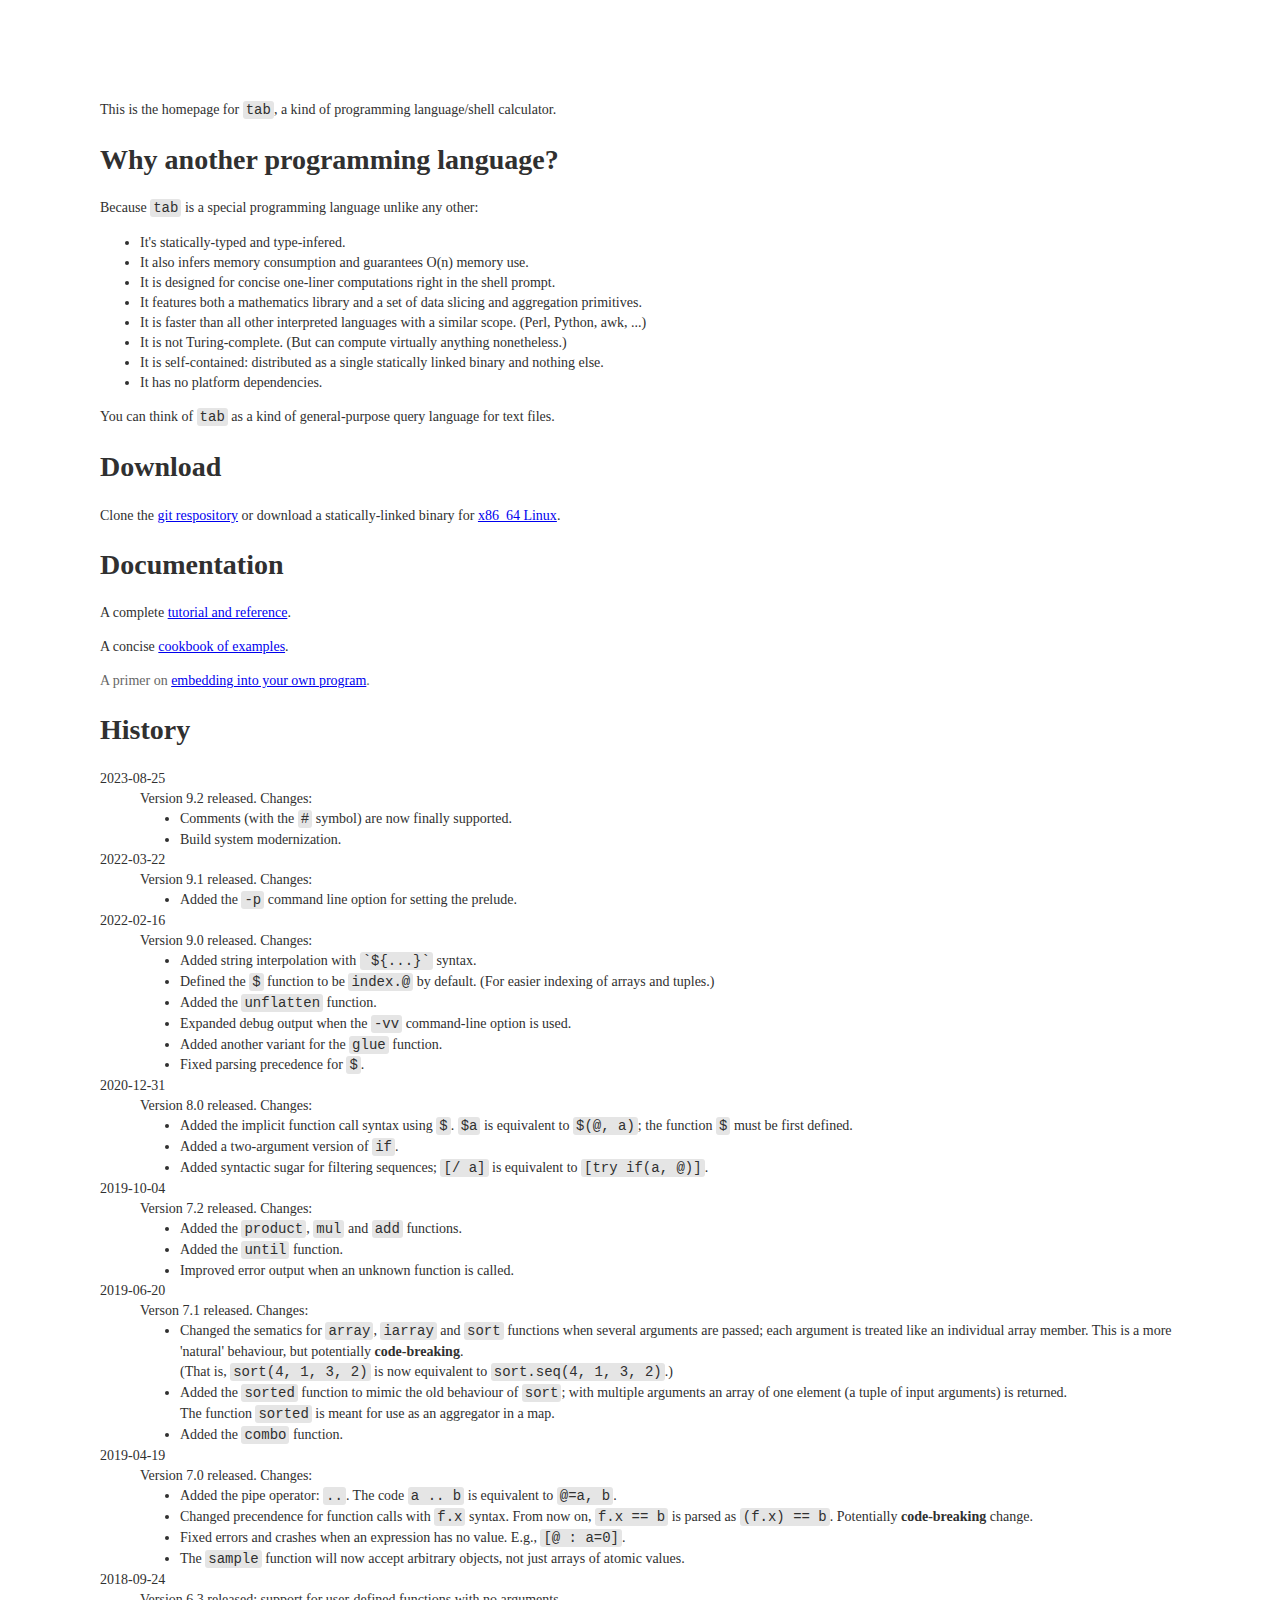
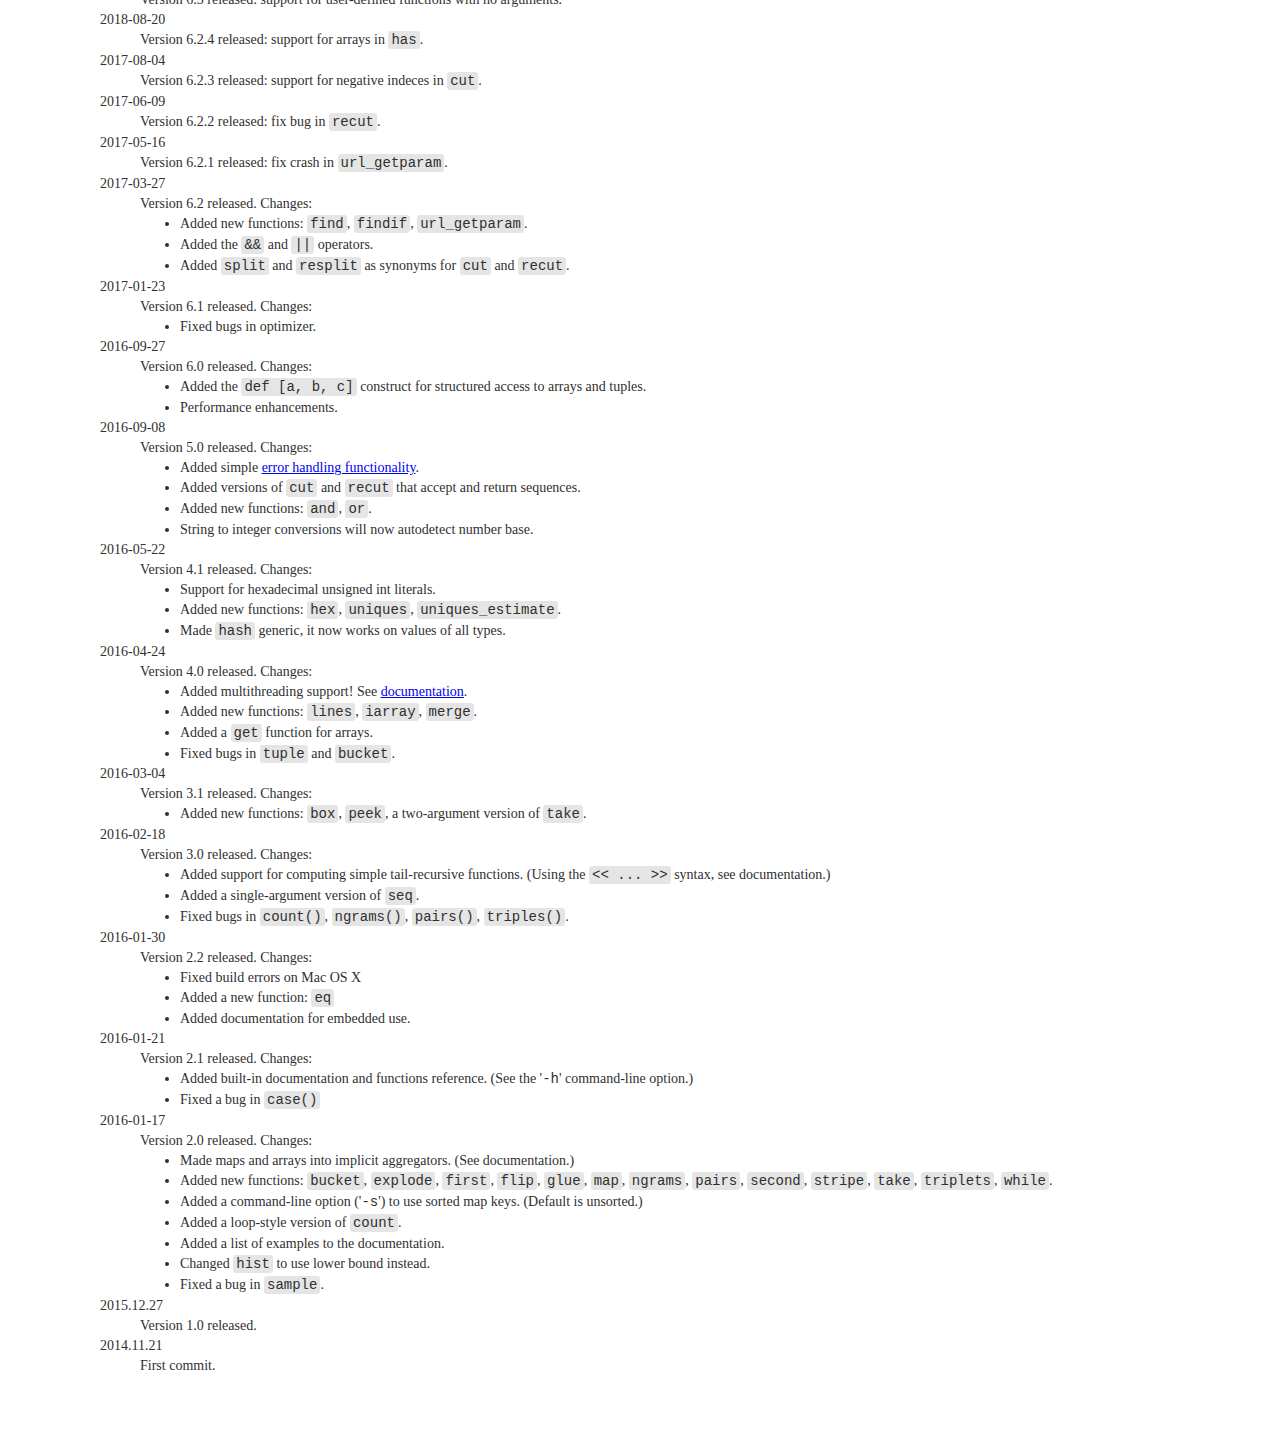
<file: docs/website/index.html>
<!DOCTYPE html><html><head>
<title>The tab programming language.</title>
    <style>
.hll { background-color: #ffffcc }
.c { color: #408080; font-style: italic } /* Comment */
.err { border: 1px solid #FF0000 } /* Error */
.k { color: #008000; font-weight: bold } /* Keyword */
.o { color: #666666 } /* Operator */
.cm { color: #408080; font-style: italic } /* Comment.Multiline */
.cp { color: #BC7A00 } /* Comment.Preproc */
.c1 { color: #408080; font-style: italic } /* Comment.Single */
.cs { color: #408080; font-style: italic } /* Comment.Special */
.gd { color: #A00000 } /* Generic.Deleted */
.ge { font-style: italic } /* Generic.Emph */
.gr { color: #FF0000 } /* Generic.Error */
.gh { color: #000080; font-weight: bold } /* Generic.Heading */
.gi { color: #00A000 } /* Generic.Inserted */
.go { color: #808080 } /* Generic.Output */
.gp { color: #000080; font-weight: bold } /* Generic.Prompt */
.gs { font-weight: bold } /* Generic.Strong */
.gu { color: #800080; font-weight: bold } /* Generic.Subheading */
.gt { color: #0040D0 } /* Generic.Traceback */
.kc { color: #008000; font-weight: bold } /* Keyword.Constant */
.kd { color: #008000; font-weight: bold } /* Keyword.Declaration */
.kn { color: #008000; font-weight: bold } /* Keyword.Namespace */
.kp { color: #008000 } /* Keyword.Pseudo */
.kr { color: #008000; font-weight: bold } /* Keyword.Reserved */
.kt { color: #B00040 } /* Keyword.Type */
.m { color: #666666 } /* Literal.Number */
.s { color: #BA2121 } /* Literal.String */
.na { color: #7D9029 } /* Name.Attribute */
.nb { color: #008000 } /* Name.Builtin */
.nc { color: #0000FF; font-weight: bold } /* Name.Class */
.no { color: #880000 } /* Name.Constant */
.nd { color: #AA22FF } /* Name.Decorator */
.ni { color: #999999; font-weight: bold } /* Name.Entity */
.ne { color: #D2413A; font-weight: bold } /* Name.Exception */
.nf { color: #0000FF } /* Name.Function */
.nl { color: #A0A000 } /* Name.Label */
.nn { color: #0000FF; font-weight: bold } /* Name.Namespace */
.nt { color: #008000; font-weight: bold } /* Name.Tag */
.nv { color: #19177C } /* Name.Variable */
.ow { color: #AA22FF; font-weight: bold } /* Operator.Word */
.w { color: #bbbbbb } /* Text.Whitespace */
.mf { color: #666666 } /* Literal.Number.Float */
.mh { color: #666666 } /* Literal.Number.Hex */
.mi { color: #666666 } /* Literal.Number.Integer */
.mo { color: #666666 } /* Literal.Number.Oct */
.sb { color: #BA2121 } /* Literal.String.Backtick */
.sc { color: #BA2121 } /* Literal.String.Char */
.sd { color: #BA2121; font-style: italic } /* Literal.String.Doc */
.s2 { color: #BA2121 } /* Literal.String.Double */
.se { color: #BB6622; font-weight: bold } /* Literal.String.Escape */
.sh { color: #BA2121 } /* Literal.String.Heredoc */
.si { color: #BB6688; font-weight: bold } /* Literal.String.Interpol */
.sx { color: #008000 } /* Literal.String.Other */
.sr { color: #BB6688 } /* Literal.String.Regex */
.s1 { color: #BA2121 } /* Literal.String.Single */
.ss { color: #19177C } /* Literal.String.Symbol */
.bp { color: #008000 } /* Name.Builtin.Pseudo */
.vc { color: #19177C } /* Name.Variable.Class */
.vg { color: #19177C } /* Name.Variable.Global */
.vi { color: #19177C } /* Name.Variable.Instance */
.il { color: #666666 } /* Literal.Number.Integer.Long */

body {
    color: #303030;
    font-size: 14px;
    line-height: 1.42857;
    margin: 50px;
    padding: 50px;
}

pre {
    background: #F5F5F5;
    border: 1px solid #C0C0C0;
    border-radius: 3px;
    padding: 5px 10px;
}

code {
    background: #E5E5E5;
    border: 0px solid #C0C0C0;
    border-radius: 3px;
    padding: 1px 3px;
}

  </style></head><body>

    This is the homepage for <code>tab</code>, a kind of programming language/shell calculator.

    <h1>Why another programming language?</h1>
    Because <code>tab</code> is a special programming language unlike any other:
    <ul>
      <li>It's statically-typed and type-infered.</li>
      <li>It also infers memory consumption and guarantees O(n) memory use.</li>
      <li>It is designed for concise one-liner computations right in the shell prompt.</li>
      <li>It features both a mathematics library and a set of data slicing and aggregation primitives.</li>
      <li>It is faster than all other interpreted languages with a similar scope. (Perl, Python, awk, ...)</li>
      <li>It is not Turing-complete. (But can compute virtually anything nonetheless.)</li>
      <li>It is self-contained: distributed as a single statically linked binary and nothing else.</li>
      <li>It has no platform dependencies.</li>
    </ul>

    You can think of <code>tab</code> as a kind of general-purpose query language for text files.

    <h1>Download</h1>

    Clone the <a href="https://github.com/ivan-tkatchev/tab">git respository</a> or download a statically-linked binary for <a href="https://github.com/ivan-tkatchev/tab/releases/download/9.0/tab-linux-x86_64">x86_64 Linux</a>.

    <h1>Documentation</h1>

    A complete <a href="docs.html">tutorial and reference</a>.
    <p>
    A concise <a href="examples.html">cookbook of examples</a>.
    <p>
    <span class="mi">A primer on <a href="api.html">embedding into your own program</a>.</span>

    <h1>History</h1>

    <dl>

        <dt>2023-08-25</dt>
        <dd>Version 9.2 released. Changes:
            <ul>
                <li>Comments (with the <code>#</code> symbol) are now finally supported.</li>
                <li>Build system modernization.</li>
            </ul>
        </dd>

        <dt>2022-03-22</dt>
        <dd>Version 9.1 released. Changes:
            <ul>
                <li>Added the <code>-p</code> command line option for setting the prelude.</li>
            </ul>
        </dd>

        <dt>2022-02-16</dt>
        <dd>Version 9.0 released. Changes:
            <ul>
                <li>Added string interpolation with <code>`${...}`</code> syntax.</li>
                <li>Defined the <code>$</code> function to be <code>index.@</code> by default. (For easier indexing of arrays and tuples.)</li>
                <li>Added the <code>unflatten</code> function.</li>
                <li>Expanded debug output when the <code>-vv</code> command-line option is used.</li>
                <li>Added another variant for the <code>glue</code> function.</li>
                <li>Fixed parsing precedence for <code>$</code>.</li>
            </ul>
        </dd>

        <dt>2020-12-31</dt>
        <dd>Version 8.0 released. Changes:
            <ul>
                <li>Added the implicit function call syntax using <code>$</code>. <code>$a</code> is equivalent to <code>$(@, a)</code>; the function <code>$</code> must be first defined.</li>
                <li>Added a two-argument version of <code>if</code>.</li>
                <li>Added syntactic sugar for filtering sequences; <code>[/ a]</code> is equivalent to <code>[try if(a, @)]</code>.
            </ul>
        </dd>

        <dt>2019-10-04</dt>
        <dd>Version 7.2 released. Changes:
            <ul>
                <li>Added the <code>product</code>, <code>mul</code> and <code>add</code> functions.</li>
                <li>Added the <code>until</code> function.</li>
                <li>Improved error output when an unknown function is called.</li>
            </ul>
        </dd>

        <dt>2019-06-20</dt>
        <dd>Verson 7.1 released. Changes:
            <ul>
                <li>Changed the sematics for <code>array</code>, <code>iarray</code> and <code>sort</code> functions when several arguments are passed; each argument is treated like an individual array member. This is a more 'natural' behaviour, but potentially <b>code-breaking</b>.<br>
                    (That is, <code>sort(4, 1, 3, 2)</code> is now equivalent to <code>sort.seq(4, 1, 3, 2)</code>.)
                </li>
                <li>Added the <code>sorted</code> function to mimic the old behaviour of <code>sort</code>; with multiple arguments an array of one element (a tuple of input arguments) is returned.<br>
                    The function <code>sorted</code> is meant for use as an aggregator in a map.
                </li>
                <li>Added the <code>combo</code> function.</li>
            </ul>
        </dd>

        <dt>2019-04-19</dt>
        <dd>Version 7.0 released. Changes:
            <ul>
                <li>Added the pipe operator: <code>..</code>. The code <code>a .. b</code> is equivalent to <code>@=a, b</code>.</li>
                <li>Changed precendence for function calls with <code>f.x</code> syntax. From now on, <code>f.x == b</code> is parsed as <code>(f.x) == b</code>. Potentially <b>code-breaking</b> change.</li>
		<li>Fixed errors and crashes when an expression has no value. E.g., <code>[@ : a=0]</code>.</li>
                <li>The <code>sample</code> function will now accept arbitrary objects, not just arrays of atomic values.</li>
            </ul>
        </dd>

        <dt>2018-09-24</dt>
        <dd>Version 6.3 released: support for user-defined functions with no arguments.</dd>

        <dt>2018-08-20</dt>
        <dd>Version 6.2.4 released: support for arrays in <code>has</code>.</dd>

        <dt>2017-08-04</dt>
        <dd>Version 6.2.3 released: support for negative indeces in <code>cut</code>.</dd>

        <dt>2017-06-09</dt>
        <dd>Version 6.2.2 released: fix bug in <code>recut</code>.</dd>

        <dt>2017-05-16</dt>
        <dd>Version 6.2.1 released: fix crash in <code>url_getparam</code>.</dd>

        <dt>2017-03-27</dt>
        <dd>Version 6.2 released. Changes:
            <ul>
                <li>Added new functions: <code>find</code>, <code>findif</code>, <code>url_getparam</code>.</li>
                <li>Added the <code>&amp;&amp;</code> and <code>||</code> operators.</li>
                <li>Added <code>split</code> and <code>resplit</code> as synonyms for <code>cut</code> and <code>recut</code>.</li>
            </ul>
        </dd>

        <dt>2017-01-23</dt>
        <dd>Version 6.1 released. Changes:
            <ul>
                <li>Fixed bugs in optimizer.</li>
            </ul>
        </dd>

        <dt>2016-09-27</dt>
        <dd>Version 6.0 released. Changes:
            <ul>
                <li>Added the <code>def [a, b, c]</code> construct for structured access to arrays and tuples.</li>
                <li>Performance enhancements.</li>
            </ul>
        </dd>

        <dt>2016-09-08</dt>
        <dd>Version 5.0 released. Changes:
            <ul>
                <li>Added simple <a href="docs.html#error-handling">error handling functionality</a>.</li>
                <li>Added versions of <code>cut</code> and <code>recut</code> that accept and return sequences.</li>
                <li>Added new functions: <code>and</code>, <code>or</code>.</li>
                <li>String to integer conversions will now autodetect number base.</li>
            </ul>
        </dd>

        <dt>2016-05-22</dt>
        <dd>Version 4.1 released. Changes:
            <ul>
                <li>Support for hexadecimal unsigned int literals.</li>
                <li>Added new functions: <code>hex</code>, <code>uniques</code>, <code>uniques_estimate</code>.</li>
                <li>Made <code>hash</code> generic, it now works on values of all types.</li>
            </ul>
        </dd>

        <dt>2016-04-24</dt>
        <dd>Version 4.0 released. Changes:
            <ul>
                <li>Added multithreading support! See <a href="docs.html#multi-core">documentation</a>.</li>
                <li>Added new functions: <code>lines</code>, <code>iarray</code>, <code>merge</code>.</li>
                <li>Added a <code>get</code> function for arrays.</li>
                <li>Fixed bugs in <code>tuple</code> and <code>bucket</code>.</li>
            </ul>
        </dd>

        <dt>2016-03-04</dt>
        <dd>Version 3.1 released. Changes:
            <ul>
                <li>Added new functions: <code>box</code>, <code>peek</code>, a two-argument version of <code>take</code>.
            </ul>
        </dd>

        <dt>2016-02-18</dt>
        <dd>Version 3.0 released. Changes:
            <ul>
                <li>Added support for computing simple tail-recursive functions. (Using the <code>&lt;&lt; ... &gt;&gt;</code> syntax, see documentation.)</li>
                <li>Added a single-argument version of <code>seq</code>.</li>
                <li>Fixed bugs in <code>count()</code>, <code>ngrams()</code>, <code>pairs()</code>, <code>triples()</code>.</li>
            </ul>
        </dd>

        <dt>2016-01-30</dt>
        <dd>Version 2.2 released. Changes:
            <ul>
                <li>Fixed build errors on Mac OS X</li>
                <li>Added a new function: <code>eq</code></li>
                <li>Added documentation for embedded use.</li>
            </ul>
        </dd>

        <dt>2016-01-21</dt>
        <dd>Version 2.1 released. Changes:
            <ul>
                <li>Added built-in documentation and functions reference. (See the '<tt>-h</tt>' command-line option.)</li>
                <li>Fixed a bug in <code>case()</code></li>
            </ul>
        </dd>

        <dt>2016-01-17</dt>
        <dd>Version 2.0 released. Changes:
            <ul>
                <li>Made maps and arrays into implicit aggregators. (See documentation.)</li>
                <li>Added new functions:
                    <code>bucket</code>, <code>explode</code>, <code>first</code>, <code>flip</code>,
                    <code>glue</code>, <code>map</code>, <code>ngrams</code>, <code>pairs</code>, <code>second</code>,
                    <code>stripe</code>, <code>take</code>, <code>triplets</code>, <code>while</code>.
                </li>
                <li>Added a command-line option ('<tt>-s</tt>') to use sorted map keys. (Default is unsorted.)</li>
                <li>Added a loop-style version of <code>count</code>.</li>
                <li>Added a list of examples to the documentation.</li>
                <li>Changed <code>hist</code> to use lower bound instead.</li>
                <li>Fixed a bug in <code>sample</code>.</li>
            </ul>
        </dd>
      
        <dt>2015.12.27</dt>
        <dd>Version 1.0 released.</dd>
      
        <dt>2014.11.21</dt>
        <dd>First commit.</dd>
    </dl>

</body></html>
</file>
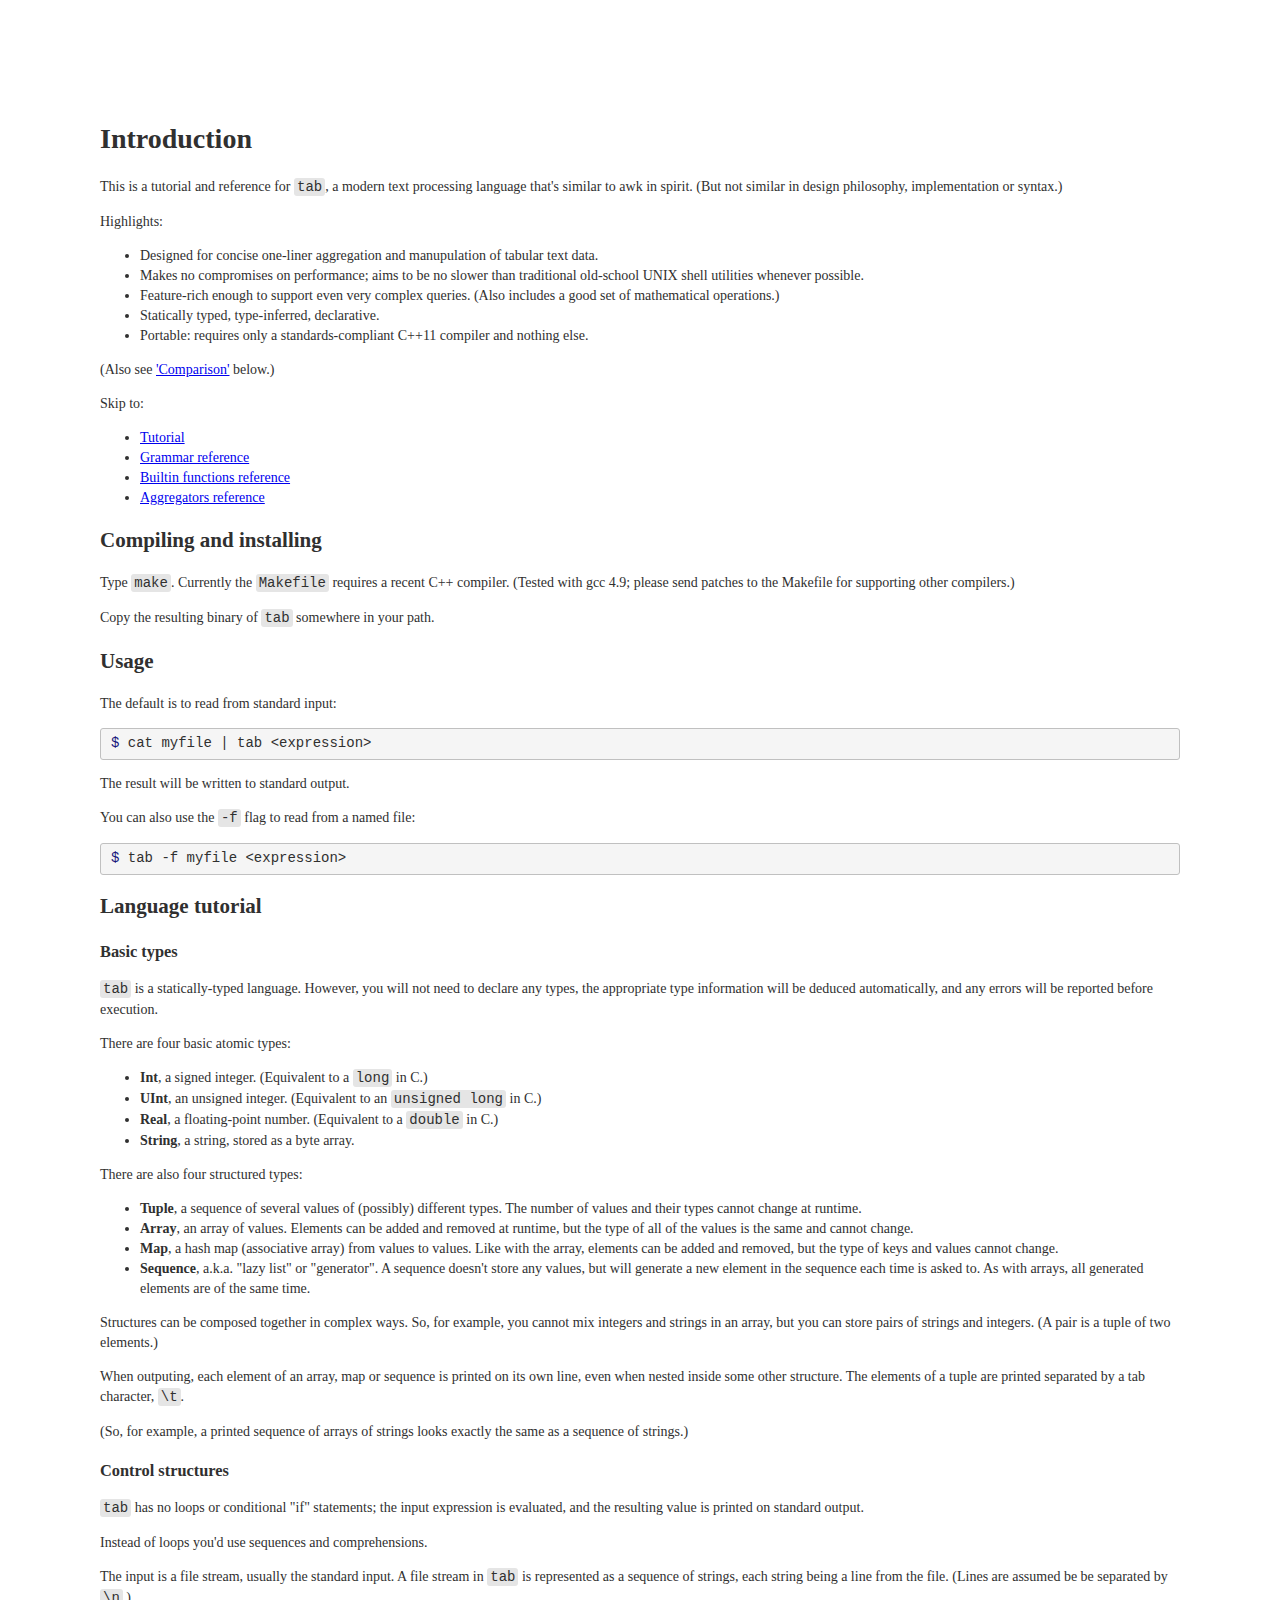
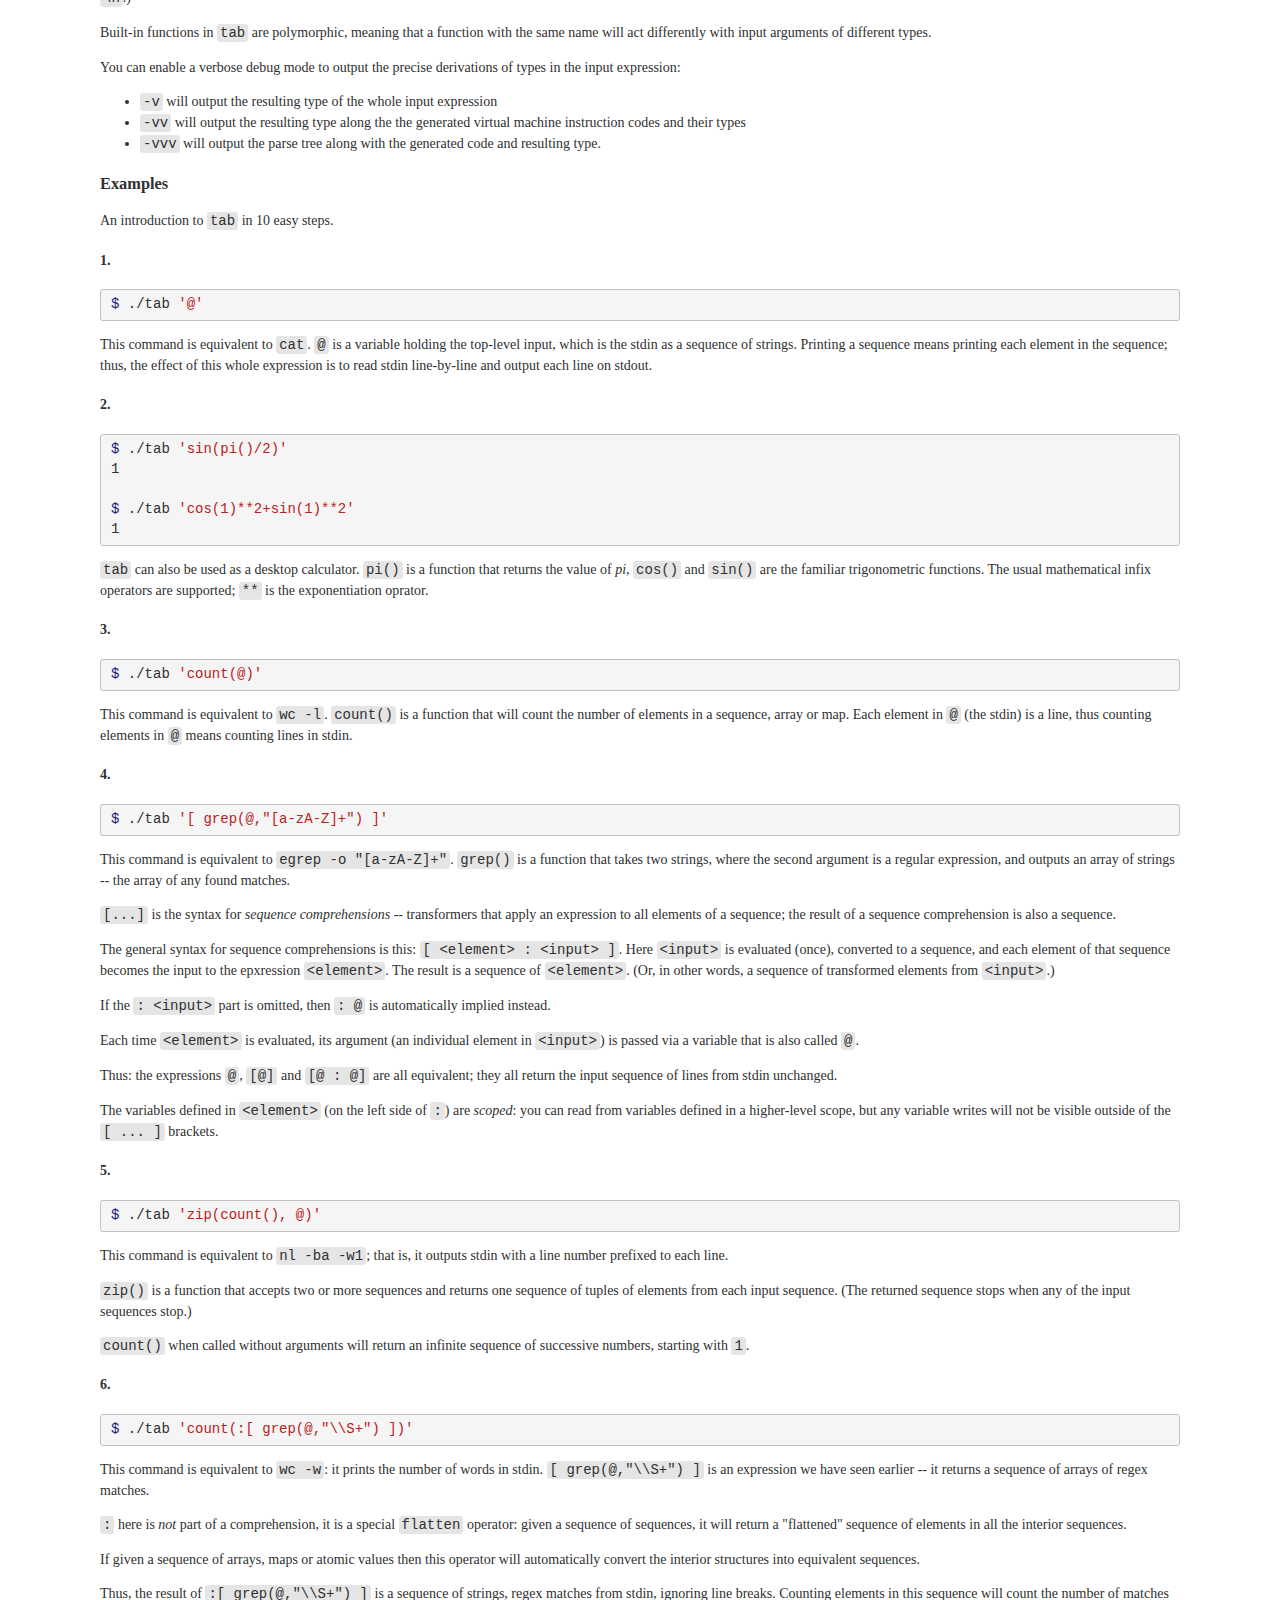
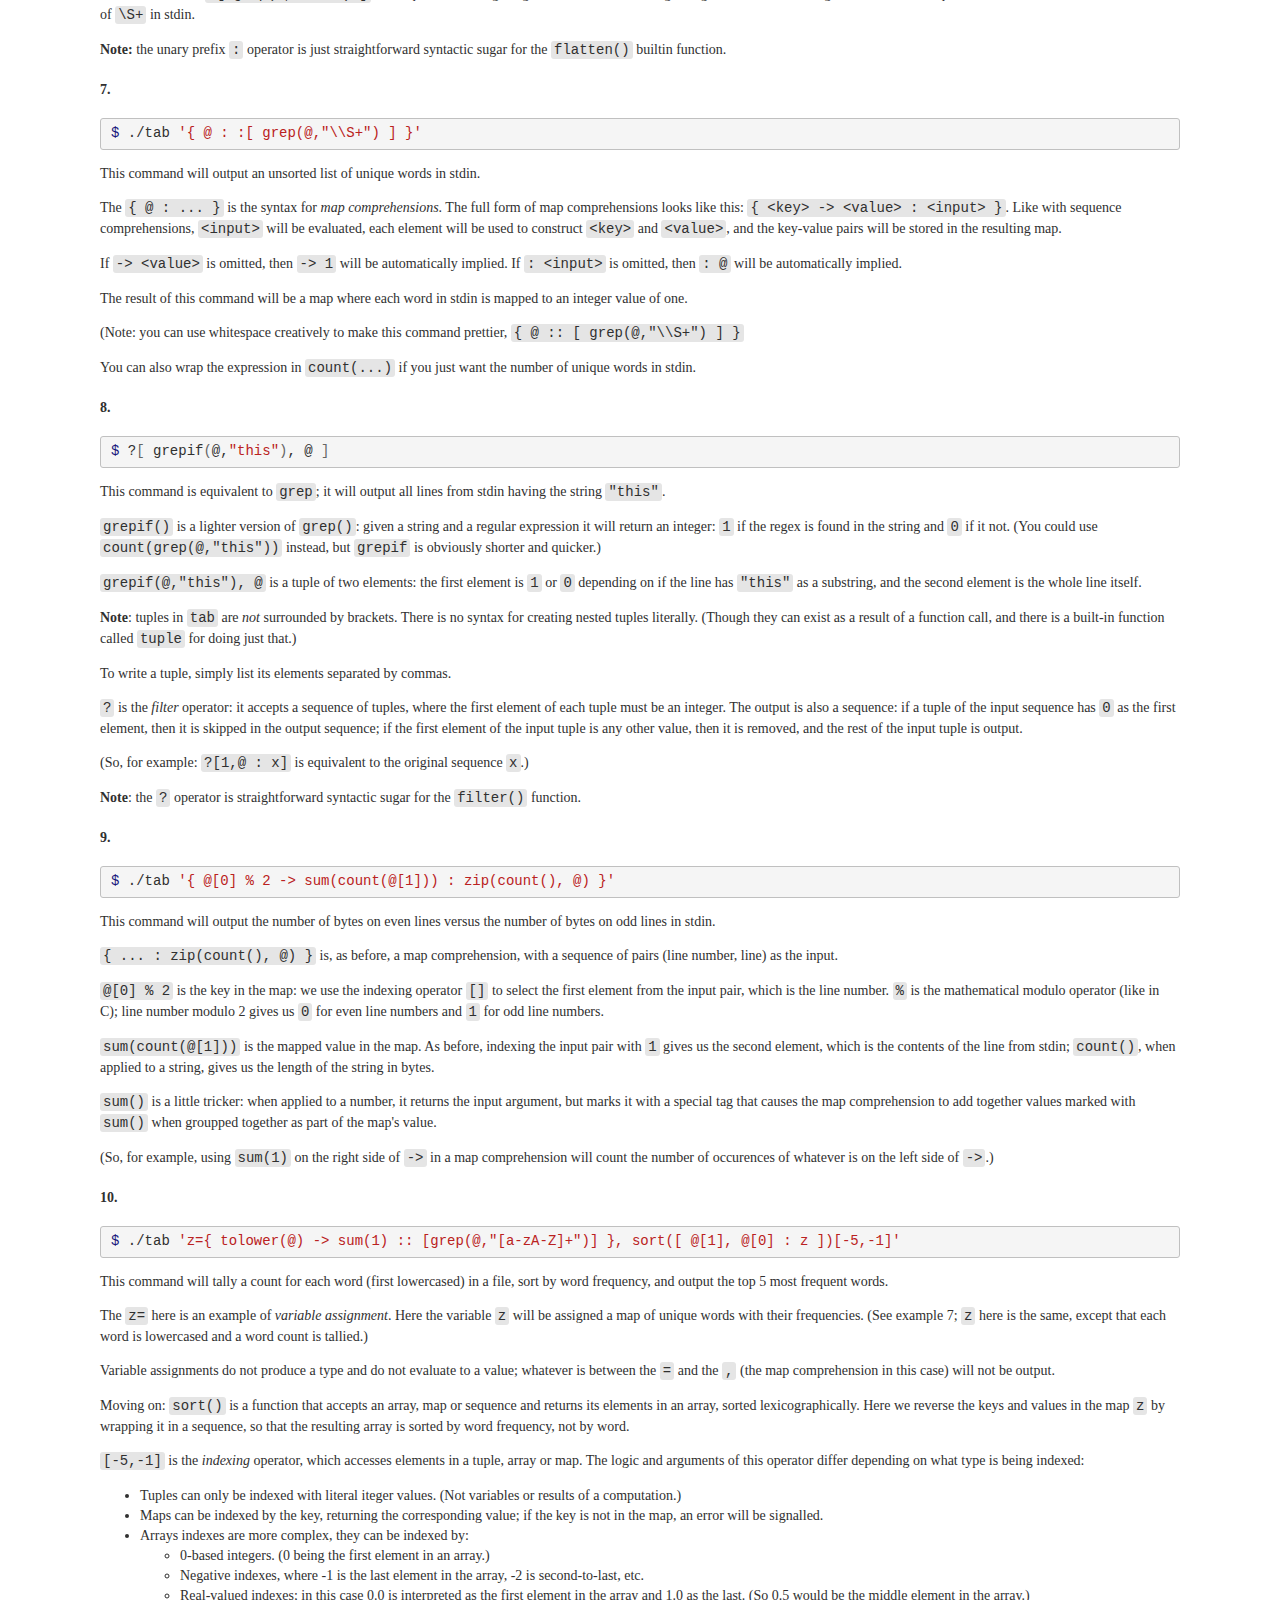
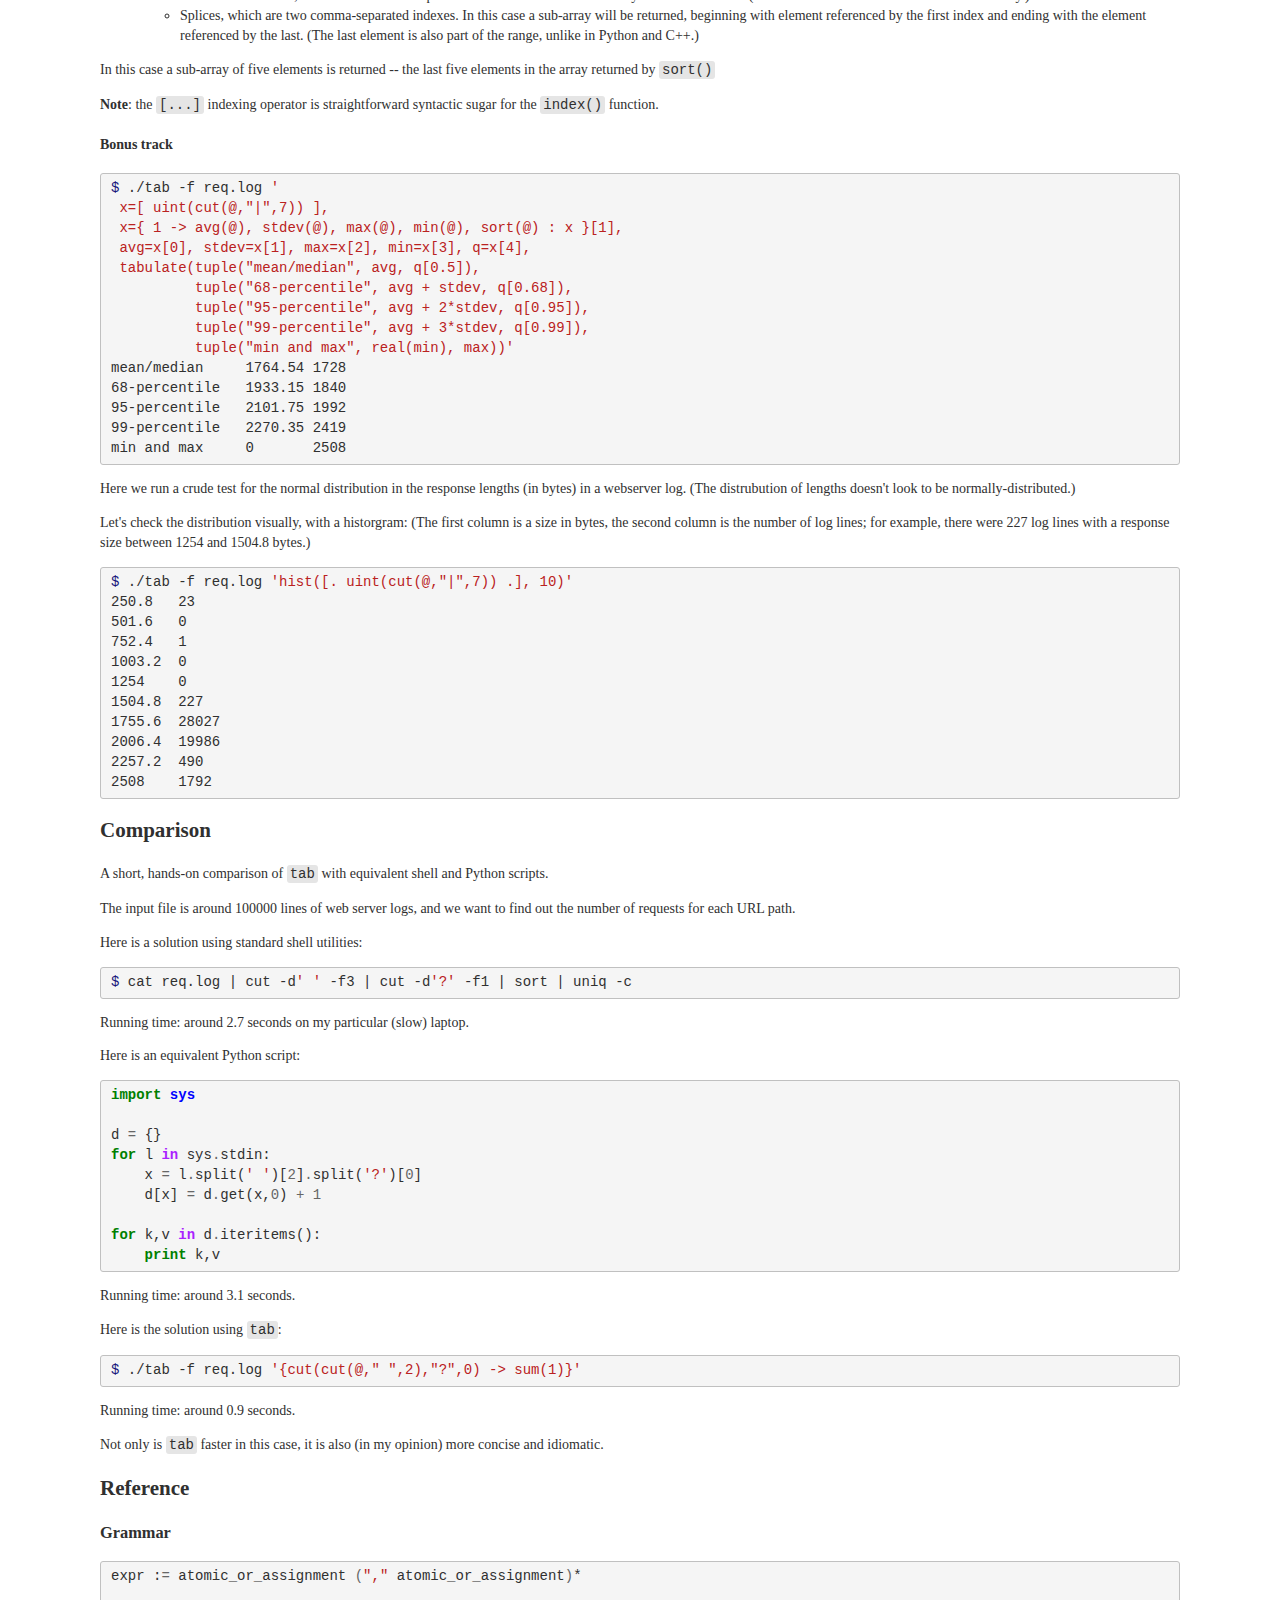
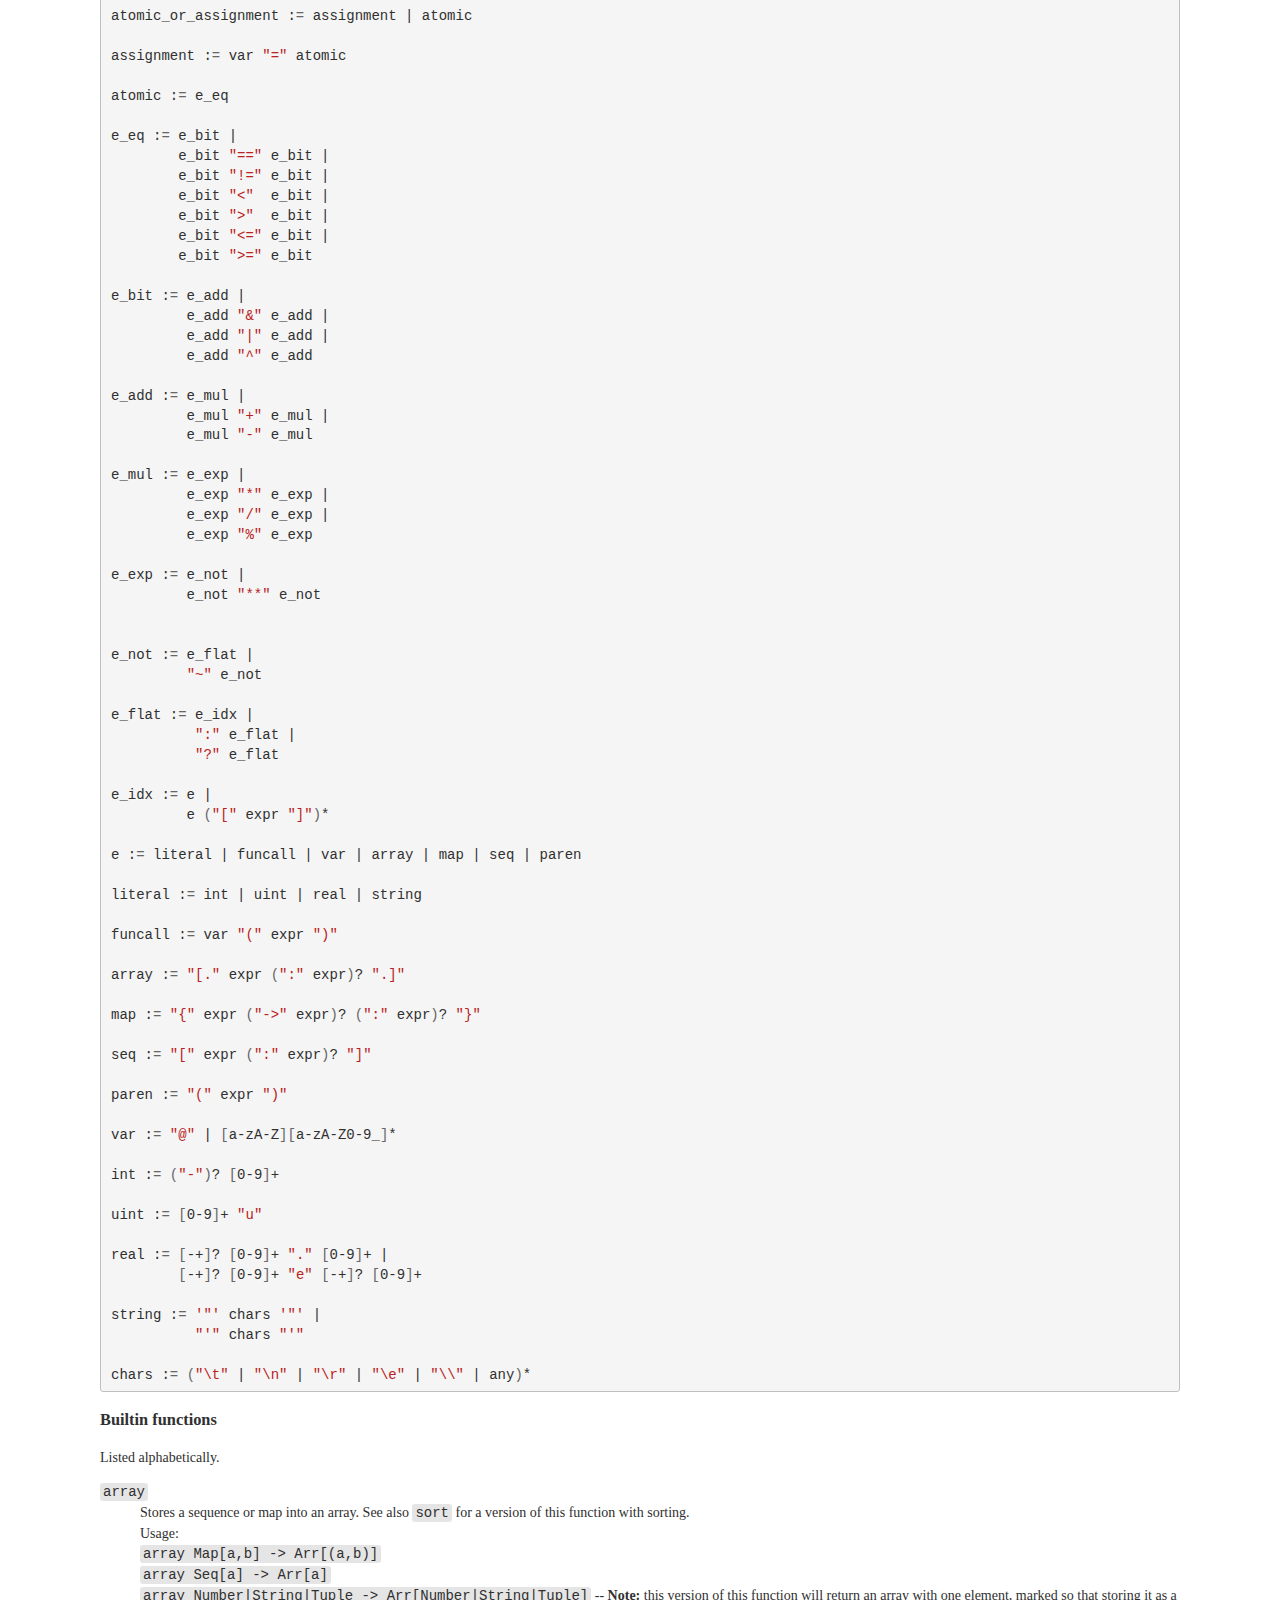
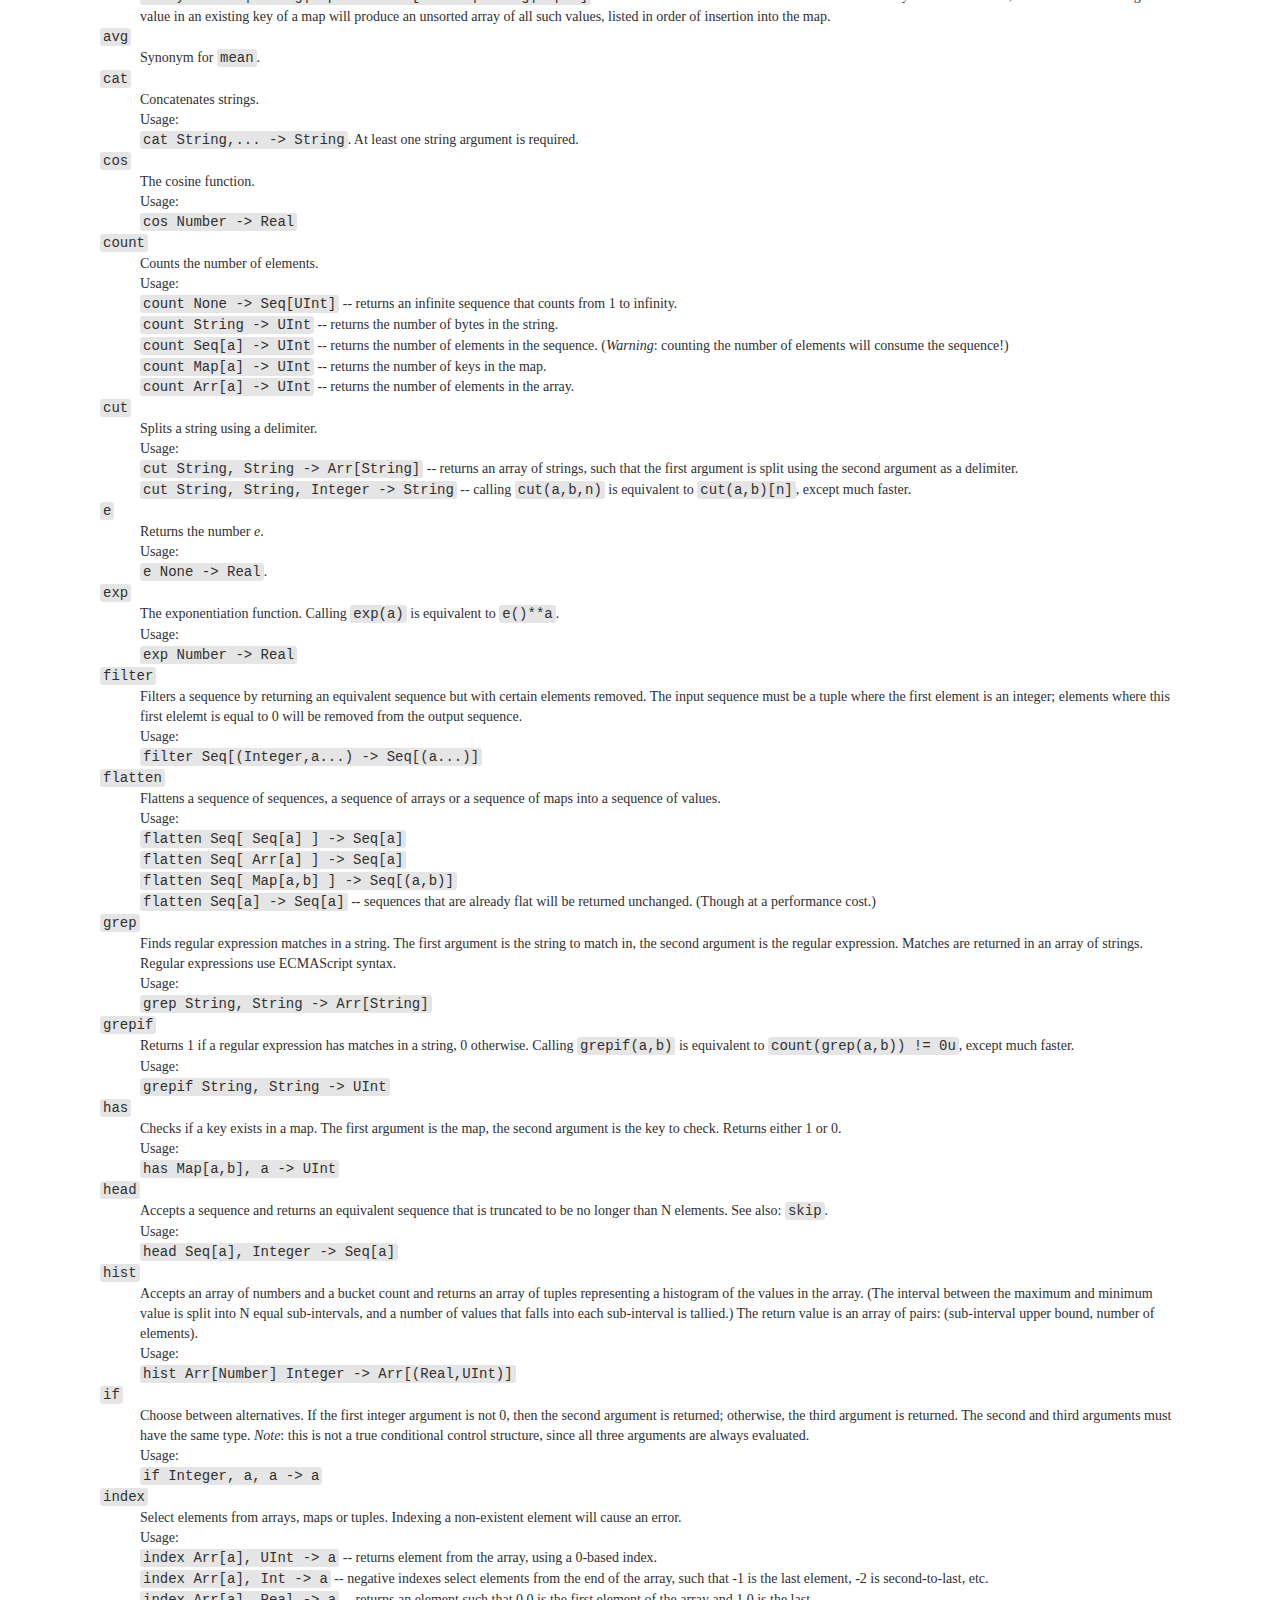
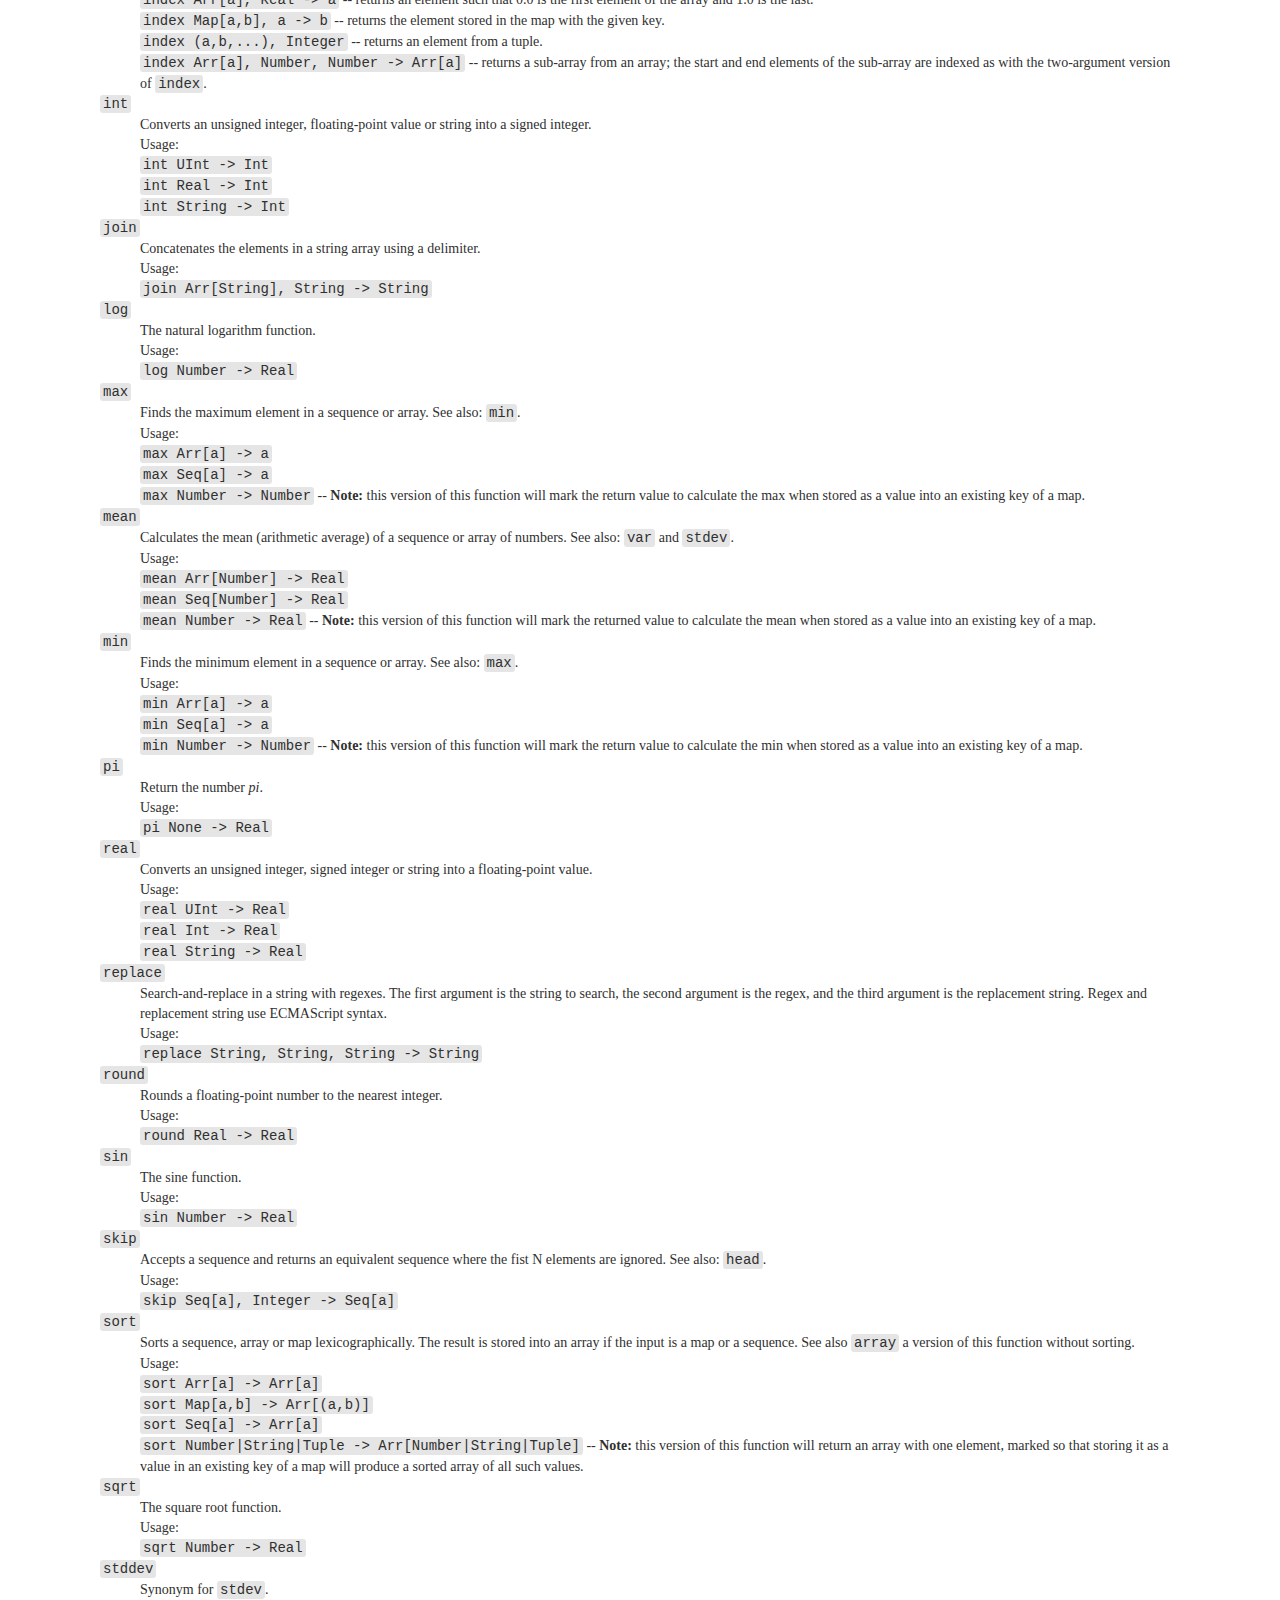
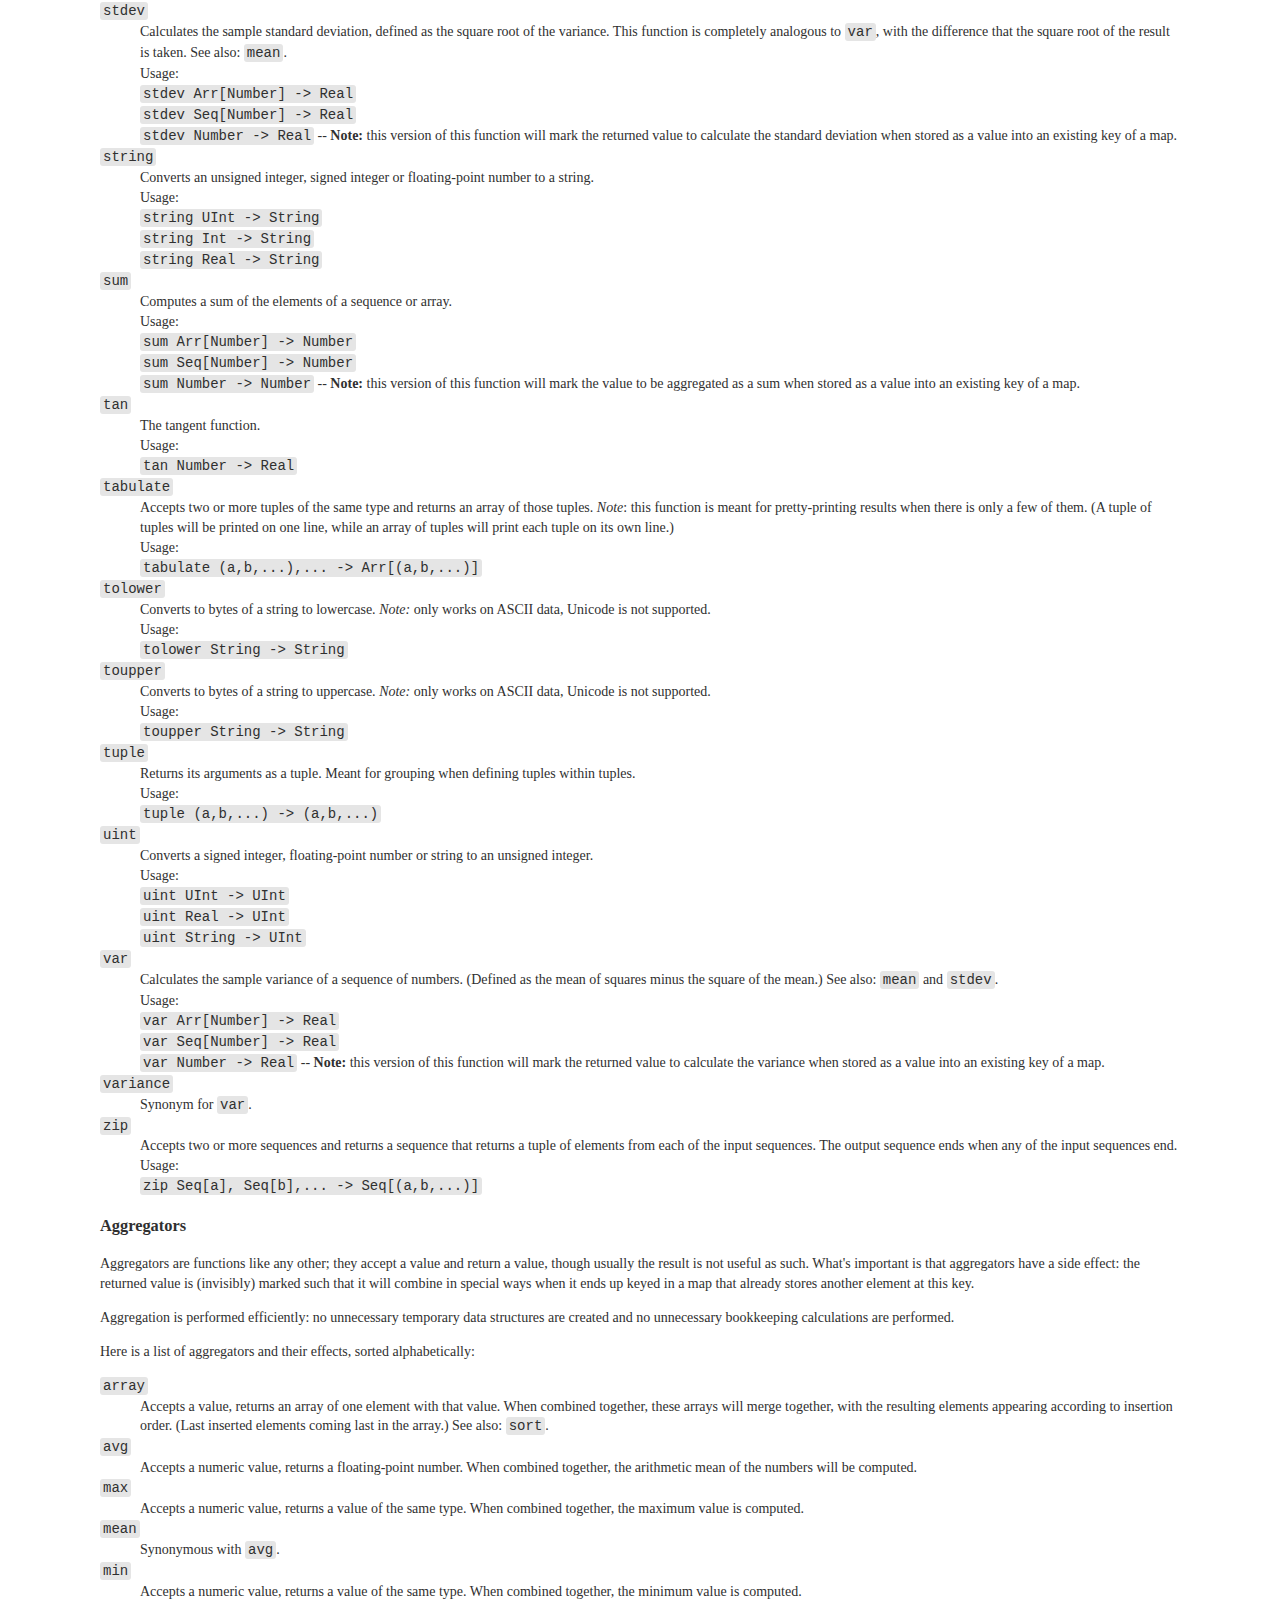
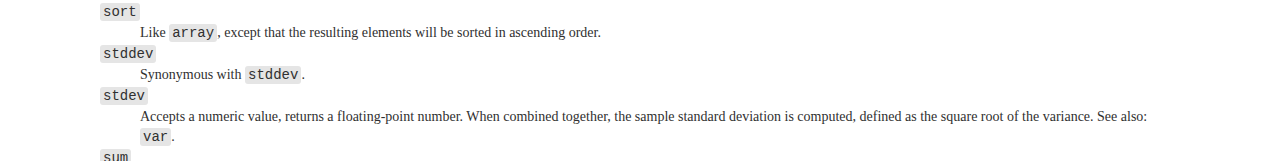
<file: README.html>
<!DOCTYPE html><html><head><style>
.hll { background-color: #ffffcc }
.c { color: #408080; font-style: italic } /* Comment */
.err { border: 1px solid #FF0000 } /* Error */
.k { color: #008000; font-weight: bold } /* Keyword */
.o { color: #666666 } /* Operator */
.cm { color: #408080; font-style: italic } /* Comment.Multiline */
.cp { color: #BC7A00 } /* Comment.Preproc */
.c1 { color: #408080; font-style: italic } /* Comment.Single */
.cs { color: #408080; font-style: italic } /* Comment.Special */
.gd { color: #A00000 } /* Generic.Deleted */
.ge { font-style: italic } /* Generic.Emph */
.gr { color: #FF0000 } /* Generic.Error */
.gh { color: #000080; font-weight: bold } /* Generic.Heading */
.gi { color: #00A000 } /* Generic.Inserted */
.go { color: #808080 } /* Generic.Output */
.gp { color: #000080; font-weight: bold } /* Generic.Prompt */
.gs { font-weight: bold } /* Generic.Strong */
.gu { color: #800080; font-weight: bold } /* Generic.Subheading */
.gt { color: #0040D0 } /* Generic.Traceback */
.kc { color: #008000; font-weight: bold } /* Keyword.Constant */
.kd { color: #008000; font-weight: bold } /* Keyword.Declaration */
.kn { color: #008000; font-weight: bold } /* Keyword.Namespace */
.kp { color: #008000 } /* Keyword.Pseudo */
.kr { color: #008000; font-weight: bold } /* Keyword.Reserved */
.kt { color: #B00040 } /* Keyword.Type */
.m { color: #666666 } /* Literal.Number */
.s { color: #BA2121 } /* Literal.String */
.na { color: #7D9029 } /* Name.Attribute */
.nb { color: #008000 } /* Name.Builtin */
.nc { color: #0000FF; font-weight: bold } /* Name.Class */
.no { color: #880000 } /* Name.Constant */
.nd { color: #AA22FF } /* Name.Decorator */
.ni { color: #999999; font-weight: bold } /* Name.Entity */
.ne { color: #D2413A; font-weight: bold } /* Name.Exception */
.nf { color: #0000FF } /* Name.Function */
.nl { color: #A0A000 } /* Name.Label */
.nn { color: #0000FF; font-weight: bold } /* Name.Namespace */
.nt { color: #008000; font-weight: bold } /* Name.Tag */
.nv { color: #19177C } /* Name.Variable */
.ow { color: #AA22FF; font-weight: bold } /* Operator.Word */
.w { color: #bbbbbb } /* Text.Whitespace */
.mf { color: #666666 } /* Literal.Number.Float */
.mh { color: #666666 } /* Literal.Number.Hex */
.mi { color: #666666 } /* Literal.Number.Integer */
.mo { color: #666666 } /* Literal.Number.Oct */
.sb { color: #BA2121 } /* Literal.String.Backtick */
.sc { color: #BA2121 } /* Literal.String.Char */
.sd { color: #BA2121; font-style: italic } /* Literal.String.Doc */
.s2 { color: #BA2121 } /* Literal.String.Double */
.se { color: #BB6622; font-weight: bold } /* Literal.String.Escape */
.sh { color: #BA2121 } /* Literal.String.Heredoc */
.si { color: #BB6688; font-weight: bold } /* Literal.String.Interpol */
.sx { color: #008000 } /* Literal.String.Other */
.sr { color: #BB6688 } /* Literal.String.Regex */
.s1 { color: #BA2121 } /* Literal.String.Single */
.ss { color: #19177C } /* Literal.String.Symbol */
.bp { color: #008000 } /* Name.Builtin.Pseudo */
.vc { color: #19177C } /* Name.Variable.Class */
.vg { color: #19177C } /* Name.Variable.Global */
.vi { color: #19177C } /* Name.Variable.Instance */
.il { color: #666666 } /* Literal.Number.Integer.Long */

body {
    color: #303030;
    font-size: 14px;
    line-height: 1.42857;
    margin: 50px;
    padding: 50px;
}

pre {
    background: #F5F5F5;
    border: 1px solid #C0C0C0;
    border-radius: 3px;
    padding: 5px 10px;
}

code {
    background: #E5E5E5;
    border: 0px solid #C0C0C0;
    border-radius: 3px;
    padding: 1px 3px;
}

</style></head><body>
<h1 id="introduction">Introduction</h1>
<p>This is a tutorial and reference for <code>tab</code>, a modern text processing language that's similar to awk in spirit. (But not similar in design philosophy, implementation or syntax.)</p>
<p>Highlights:</p>
<ul>
<li>Designed for concise one-liner aggregation and manupulation of tabular text data.</li>
<li>Makes no compromises on performance; aims to be no slower than traditional old-school UNIX shell utilities whenever possible.</li>
<li>Feature-rich enough to support even very complex queries. (Also includes a good set of mathematical operations.)</li>
<li>Statically typed, type-inferred, declarative.</li>
<li>Portable: requires only a standards-compliant C++11 compiler and nothing else.</li>
</ul>
<p>(Also see <a href="#comparison">'Comparison'</a> below.)</p>
<p>Skip to:</p>
<ul>
<li><a href="#language-tutorial">Tutorial</a></li>
<li><a href="#grammar">Grammar reference</a></li>
<li><a href="#builtin-functions">Builtin functions reference</a></li>
<li><a href="#aggregators">Aggregators reference</a></li>
</ul>
<h2 id="compiling-and-installing">Compiling and installing</h2>
<p>Type <code>make</code>. Currently the <code>Makefile</code> requires a recent C++ compiler. (Tested with gcc 4.9; please send patches to the Makefile for supporting other compilers.)</p>
<p>Copy the resulting binary of <code>tab</code> somewhere in your path.</p>
<h2 id="usage">Usage</h2>
<p>The default is to read from standard input:</p>
<div class="codehilite"><pre><span class="nv">$ </span>cat myfile | tab &lt;expression&gt;
</pre></div>


<p>The result will be written to standard output.</p>
<p>You can also use the <code>-f</code> flag to read from a named file:</p>
<div class="codehilite"><pre><span class="nv">$ </span>tab -f myfile &lt;expression&gt;
</pre></div>


<h2 id="language-tutorial">Language tutorial</h2>
<h3 id="basic-types">Basic types</h3>
<p><code>tab</code> is a statically-typed language. However, you will not need to declare any types, the appropriate type information will be deduced automatically, and any errors will be reported before execution.</p>
<p>There are four basic atomic types:</p>
<ul>
<li><strong>Int</strong>, a signed integer. (Equivalent to a <code>long</code> in C.)</li>
<li><strong>UInt</strong>, an unsigned integer. (Equivalent to an <code>unsigned long</code> in C.)</li>
<li><strong>Real</strong>, a floating-point number. (Equivalent to a <code>double</code> in C.)</li>
<li><strong>String</strong>, a string, stored as a byte array.</li>
</ul>
<p>There are also four structured types:</p>
<ul>
<li><strong>Tuple</strong>, a sequence of several values of (possibly) different types. The number of values and their types cannot change at runtime.</li>
<li><strong>Array</strong>, an array of values. Elements can be added and removed at runtime, but the type of all of the values is the same and cannot change.</li>
<li><strong>Map</strong>, a hash map (associative array) from values to values. Like with the array, elements can be added and removed, but the type of keys and values cannot change.</li>
<li><strong>Sequence</strong>, a.k.a. "lazy list" or "generator". A sequence doesn't store any values, but will generate a new element in the sequence each time is asked to. As with arrays, all generated elements are of the same time.</li>
</ul>
<p>Structures can be composed together in complex ways. So, for example, you cannot mix integers and strings in an array, but you can store pairs of strings and integers. (A pair is a tuple of two elements.)</p>
<p>When outputing, each element of an array, map or sequence is printed on its own line, even when nested inside some other structure. The elements of a tuple are printed separated by a tab character, <code>\t</code>.</p>
<p>(So, for example, a printed sequence of arrays of strings looks exactly the same as a sequence of strings.)</p>
<h3 id="control-structures">Control structures</h3>
<p><code>tab</code> has no loops or conditional "if" statements; the input expression is evaluated, and the resulting value is printed on standard output.</p>
<p>Instead of loops you'd use sequences and comprehensions.</p>
<p>The input is a file stream, usually the standard input. A file stream in <code>tab</code> is represented as a sequence of strings, each string being a line from the file. (Lines are assumed be be separated by <code>\n</code>.)</p>
<p>Built-in functions in <code>tab</code> are polymorphic, meaning that a function with the same name will act differently with input arguments of different types.</p>
<p>You can enable a verbose debug mode to output the precise derivations of types in the input expression:</p>
<ul>
<li><code>-v</code> will output the resulting type of the whole input expression</li>
<li><code>-vv</code> will output the resulting type along the the generated virtual machine instruction codes and their types</li>
<li><code>-vvv</code> will output the parse tree along with the generated code and resulting type.</li>
</ul>
<h3 id="examples">Examples</h3>
<p>An introduction to <code>tab</code> in 10 easy steps.</p>
<h4 id="1">1.</h4>
<div class="codehilite"><pre><span class="nv">$ </span>./tab <span class="s1">&#39;@&#39;</span>
</pre></div>


<p>This command is equivalent to <code>cat</code>. <code>@</code> is a variable holding the top-level input, which is the stdin as a sequence of strings. Printing a sequence means printing each element in the sequence; thus, the effect of this whole expression is to read stdin line-by-line and output each line on stdout.</p>
<h4 id="2">2.</h4>
<div class="codehilite"><pre><span class="nv">$ </span>./tab <span class="s1">&#39;sin(pi()/2)&#39;</span>
1

<span class="nv">$ </span>./tab <span class="s1">&#39;cos(1)**2+sin(1)**2&#39;</span>
1
</pre></div>


<p><code>tab</code> can also be used as a desktop calculator. <code>pi()</code> is a function that returns the value of <em>pi</em>, <code>cos()</code> and <code>sin()</code> are the familiar trigonometric functions. The usual mathematical infix operators are supported; <code>**</code> is the exponentiation oprator.</p>
<h4 id="3">3.</h4>
<div class="codehilite"><pre><span class="nv">$ </span>./tab <span class="s1">&#39;count(@)&#39;</span>
</pre></div>


<p>This command is equivalent to <code>wc -l</code>. <code>count()</code> is a function that will count the number of elements in a sequence, array or map. Each element in <code>@</code> (the stdin) is a line, thus counting elements in <code>@</code> means counting lines in stdin.</p>
<h4 id="4">4.</h4>
<div class="codehilite"><pre><span class="nv">$ </span>./tab <span class="s1">&#39;[ grep(@,&quot;[a-zA-Z]+&quot;) ]&#39;</span>
</pre></div>


<p>This command is equivalent to <code>egrep -o "[a-zA-Z]+"</code>. <code>grep()</code> is a function that takes two strings, where the second argument is a regular expression, and outputs an array of strings -- the array of any found matches.</p>
<p><code>[...]</code> is the syntax for <em>sequence comprehensions</em> -- transformers that apply an expression to all elements of a sequence; the result of a sequence comprehension is also a sequence.</p>
<p>The general syntax for sequence comprehensions is this: <code>[ &lt;element&gt; : &lt;input&gt; ]</code>. Here <code>&lt;input&gt;</code> is evaluated (once), converted to a sequence, and each element of that sequence becomes the input to the epxression <code>&lt;element&gt;</code>. The result is a sequence of <code>&lt;element&gt;</code>. (Or, in other words, a sequence of transformed elements from <code>&lt;input&gt;</code>.)</p>
<p>If the <code>: &lt;input&gt;</code> part is omitted, then <code>: @</code> is automatically implied instead.</p>
<p>Each time <code>&lt;element&gt;</code> is evaluated, its argument (an individual element in <code>&lt;input&gt;</code>) is passed via a variable that is also called <code>@</code>.</p>
<p>Thus: the expressions <code>@</code>, <code>[@]</code> and <code>[@ : @]</code> are all equivalent; they all return the input sequence of lines from stdin unchanged.</p>
<p>The variables defined in <code>&lt;element&gt;</code> (on the left side of <code>:</code>) are <em>scoped</em>: you can read from variables defined in a higher-level scope, but any variable writes will not be visible outside of the <code>[ ... ]</code> brackets.</p>
<h4 id="5">5.</h4>
<div class="codehilite"><pre><span class="nv">$ </span>./tab <span class="s1">&#39;zip(count(), @)&#39;</span>
</pre></div>


<p>This command is equivalent to <code>nl -ba -w1</code>; that is, it outputs stdin with a line number prefixed to each line.</p>
<p><code>zip()</code> is a function that accepts two or more sequences and returns one sequence of tuples of elements from each input sequence. (The returned sequence stops when any of the input sequences stop.)</p>
<p><code>count()</code> when called without arguments will return an infinite sequence of successive numbers, starting with <code>1</code>.</p>
<h4 id="6">6.</h4>
<div class="codehilite"><pre><span class="nv">$ </span>./tab <span class="s1">&#39;count(:[ grep(@,&quot;\\S+&quot;) ])&#39;</span>
</pre></div>


<p>This command is equivalent to <code>wc -w</code>: it prints the number of words in stdin. <code>[ grep(@,"\\S+") ]</code> is an expression we have seen earlier -- it returns a sequence of arrays of regex matches.</p>
<p><code>:</code> here is <em>not</em> part of a comprehension, it is a special <code>flatten</code> operator: given a sequence of sequences, it will return a "flattened" sequence of elements in all the interior sequences.</p>
<p>If given a sequence of arrays, maps or atomic values then this operator will automatically convert the interior structures into equivalent sequences.</p>
<p>Thus, the result of <code>:[ grep(@,"\\S+") ]</code> is a sequence of strings, regex matches from stdin, ignoring line breaks. Counting elements in this sequence will count the number of matches of <code>\S+</code> in stdin.</p>
<p><strong>Note:</strong> the unary prefix <code>:</code> operator is just straightforward syntactic sugar for the <code>flatten()</code> builtin function.</p>
<h4 id="7">7.</h4>
<div class="codehilite"><pre><span class="nv">$ </span>./tab <span class="s1">&#39;{ @ : :[ grep(@,&quot;\\S+&quot;) ] }&#39;</span>
</pre></div>


<p>This command will output an unsorted list of unique words in stdin.</p>
<p>The <code>{ @ : ... }</code> is the syntax for <em>map comprehensions</em>. The full form of map comprehensions looks like this: <code>{ &lt;key&gt; -&gt; &lt;value&gt; : &lt;input&gt; }</code>. Like with sequence comprehensions, <code>&lt;input&gt;</code> will be evaluated, each element will be used to construct <code>&lt;key&gt;</code> and <code>&lt;value&gt;</code>, and the key-value pairs will be stored in the resulting map.</p>
<p>If <code>-&gt; &lt;value&gt;</code> is omitted, then <code>-&gt; 1</code> will be automatically implied. If <code>: &lt;input&gt;</code> is omitted, then <code>: @</code> will be automatically implied.</p>
<p>The result of this command will be a map where each word in stdin is mapped to an integer value of one.</p>
<p>(Note: you can use whitespace creatively to make this command prettier, <code>{ @ :: [ grep(@,"\\S+") ] }</code></p>
<p>You can also wrap the expression in <code>count(...)</code> if you just want the number of unique words in stdin.</p>
<h4 id="8">8.</h4>
<div class="codehilite"><pre><span class="nv">$ </span>?<span class="o">[</span> grepif<span class="o">(</span>@,<span class="s2">&quot;this&quot;</span><span class="o">)</span>, @ <span class="o">]</span>
</pre></div>


<p>This command is equivalent to <code>grep</code>; it will output all lines from stdin having the string <code>"this"</code>.</p>
<p><code>grepif()</code> is a lighter version of <code>grep()</code>: given a string and a regular expression it will return an integer: <code>1</code> if the regex is found in the string and <code>0</code> if it not. (You could use <code>count(grep(@,"this"))</code> instead, but <code>grepif</code> is obviously shorter and quicker.)</p>
<p><code>grepif(@,"this"), @</code> is a tuple of two elements: the first element is <code>1</code> or <code>0</code> depending on if the line has <code>"this"</code> as a substring, and the second element is the whole line itself.</p>
<p><strong>Note</strong>: tuples in <code>tab</code> are <em>not</em> surrounded by brackets. There is no syntax for creating nested tuples literally. (Though they can exist as a result of a function call, and there is a built-in function called <code>tuple</code> for doing just that.)</p>
<p>To write a tuple, simply list its elements separated by commas.</p>
<p><code>?</code> is the <em>filter</em> operator: it accepts a sequence of tuples, where the first element of each tuple must be an integer. The output is also a sequence: if a tuple of the input sequence has <code>0</code> as the first element, then it is skipped in the output sequence; if the first element of the input tuple is any other value, then it is removed, and the rest of the input tuple is output.</p>
<p>(So, for example: <code>?[1,@ : x]</code> is equivalent to the original sequence <code>x</code>.)</p>
<p><strong>Note</strong>: the <code>?</code> operator is straightforward syntactic sugar for the <code>filter()</code> function.</p>
<h4 id="9">9.</h4>
<div class="codehilite"><pre><span class="nv">$ </span>./tab <span class="s1">&#39;{ @[0] % 2 -&gt; sum(count(@[1])) : zip(count(), @) }&#39;</span>
</pre></div>


<p>This command will output the number of bytes on even lines versus the number of bytes on odd lines in stdin.</p>
<p><code>{ ... : zip(count(), @) }</code> is, as before, a map comprehension, with a sequence of pairs (line number, line) as the input.</p>
<p><code>@[0] % 2</code> is the key in the map: we use the indexing operator <code>[]</code> to select the first element from the input pair, which is the line number. <code>%</code> is the mathematical modulo operator (like in C); line number modulo 2 gives us <code>0</code> for even line numbers and <code>1</code> for odd line numbers.</p>
<p><code>sum(count(@[1]))</code> is the mapped value in the map. As before, indexing the input pair with <code>1</code> gives us the second element, which is the contents of the line from stdin; <code>count()</code>, when applied to a string, gives us the length of the string in bytes. </p>
<p><code>sum()</code> is a little tricker: when applied to a number, it returns the input argument, but marks it with a special tag that causes the map comprehension to add together values marked with <code>sum()</code> when groupped together as part of the map's value.</p>
<p>(So, for example, using <code>sum(1)</code> on the right side of <code>-&gt;</code> in a map comprehension will count the number of occurences of whatever is on the left side of <code>-&gt;</code>.)</p>
<h4 id="10">10.</h4>
<div class="codehilite"><pre><span class="nv">$ </span>./tab <span class="s1">&#39;z={ tolower(@) -&gt; sum(1) :: [grep(@,&quot;[a-zA-Z]+&quot;)] }, sort([ @[1], @[0] : z ])[-5,-1]&#39;</span>
</pre></div>


<p>This command will tally a count for each word (first lowercased) in a file, sort by word frequency, and output the top 5 most frequent words.</p>
<p>The <code>z=</code> here is an example of <em>variable assignment</em>. Here the variable <code>z</code> will be assigned a map of unique words with their frequencies. (See example 7; <code>z</code> here is the same, except that each word is lowercased and a word count is tallied.)</p>
<p>Variable assignments do not produce a type and do not evaluate to a value; whatever is between the <code>=</code> and the <code>,</code> (the map comprehension in this case) will not be output.</p>
<p>Moving on: <code>sort()</code> is a function that accepts an array, map or sequence and returns its elements in an array, sorted lexicographically. Here we reverse the keys and values in the map <code>z</code> by wrapping it in a sequence, so that the resulting array is sorted by word frequency, not by word.</p>
<p><code>[-5,-1]</code> is the <em>indexing</em> operator, which accesses elements in a tuple, array or map. The logic and arguments of this operator differ depending on what type is being indexed:</p>
<ul>
<li>Tuples can only be indexed with literal iteger values. (Not variables or results of a computation.)</li>
<li>Maps can be indexed by the key, returning the corresponding value; if the key is not in the map, an error will be signalled.</li>
<li>Arrays indexes are more complex, they can be indexed by:<ul>
<li>0-based integers. (0 being the first element in an array.)</li>
<li>Negative indexes, where -1 is the last element in the array, -2 is second-to-last, etc.</li>
<li>Real-valued indexes; in this case 0.0 is interpreted as the first element in the array and 1.0 as the last. (So 0.5 would be the middle element in the array.)</li>
<li>Splices, which are two comma-separated indexes. In this case a sub-array will be returned, beginning with element referenced by the first index and ending with the element referenced by the last. (The last element is also part of the range, unlike in Python and C++.)</li>
</ul>
</li>
</ul>
<p>In this case a sub-array of five elements is returned -- the last five elements in the array returned by <code>sort()</code></p>
<p><strong>Note</strong>: the <code>[...]</code> indexing operator is straightforward syntactic sugar for the <code>index()</code> function.</p>
<h4 id="bonus-track">Bonus track</h4>
<div class="codehilite"><pre><span class="nv">$ </span>./tab -f req.log <span class="s1">&#39;</span>
<span class="s1"> x=[ uint(cut(@,&quot;|&quot;,7)) ],</span>
<span class="s1"> x={ 1 -&gt; avg(@), stdev(@), max(@), min(@), sort(@) : x }[1],</span>
<span class="s1"> avg=x[0], stdev=x[1], max=x[2], min=x[3], q=x[4],</span>
<span class="s1"> tabulate(tuple(&quot;mean/median&quot;, avg, q[0.5]),</span>
<span class="s1">          tuple(&quot;68-percentile&quot;, avg + stdev, q[0.68]),</span>
<span class="s1">          tuple(&quot;95-percentile&quot;, avg + 2*stdev, q[0.95]),</span>
<span class="s1">          tuple(&quot;99-percentile&quot;, avg + 3*stdev, q[0.99]),</span>
<span class="s1">          tuple(&quot;min and max&quot;, real(min), max))&#39;</span>
mean/median     1764.54 1728
68-percentile   1933.15 1840
95-percentile   2101.75 1992
99-percentile   2270.35 2419
min and max     0       2508
</pre></div>


<p>Here we run a crude test for the normal distribution in the response lengths (in bytes) in a webserver log. (The distrubution of lengths doesn't look to be normally-distributed.)</p>
<p>Let's check the distribution visually, with a historgram: (The first column is a size in bytes, the second column is the number of log lines; for example, there were 227 log lines with a response size between 1254 and 1504.8 bytes.)</p>
<div class="codehilite"><pre><span class="nv">$ </span>./tab -f req.log <span class="s1">&#39;hist([. uint(cut(@,&quot;|&quot;,7)) .], 10)&#39;</span>
250.8   23
501.6   0
752.4   1
1003.2  0
1254    0
1504.8  227
1755.6  28027
2006.4  19986
2257.2  490
2508    1792
</pre></div>


<h2 id="comparison">Comparison</h2>
<p>A short, hands-on comparison of <code>tab</code> with equivalent shell and Python scripts.</p>
<p>The input file is around 100000 lines of web server logs, and we want to find out the number of requests for each URL path.</p>
<p>Here is a solution using standard shell utilities:</p>
<div class="codehilite"><pre><span class="nv">$ </span>cat req.log | cut -d<span class="s1">&#39; &#39;</span> -f3 | cut -d<span class="s1">&#39;?&#39;</span> -f1 | sort | uniq -c
</pre></div>


<p>Running time: around 2.7 seconds on my particular (slow) laptop.</p>
<p>Here is an equivalent Python script:</p>
<div class="codehilite"><pre><span class="kn">import</span> <span class="nn">sys</span>

<span class="n">d</span> <span class="o">=</span> <span class="p">{}</span>
<span class="k">for</span> <span class="n">l</span> <span class="ow">in</span> <span class="n">sys</span><span class="o">.</span><span class="n">stdin</span><span class="p">:</span>
    <span class="n">x</span> <span class="o">=</span> <span class="n">l</span><span class="o">.</span><span class="n">split</span><span class="p">(</span><span class="s">&#39; &#39;</span><span class="p">)[</span><span class="mi">2</span><span class="p">]</span><span class="o">.</span><span class="n">split</span><span class="p">(</span><span class="s">&#39;?&#39;</span><span class="p">)[</span><span class="mi">0</span><span class="p">]</span>
    <span class="n">d</span><span class="p">[</span><span class="n">x</span><span class="p">]</span> <span class="o">=</span> <span class="n">d</span><span class="o">.</span><span class="n">get</span><span class="p">(</span><span class="n">x</span><span class="p">,</span><span class="mi">0</span><span class="p">)</span> <span class="o">+</span> <span class="mi">1</span>

<span class="k">for</span> <span class="n">k</span><span class="p">,</span><span class="n">v</span> <span class="ow">in</span> <span class="n">d</span><span class="o">.</span><span class="n">iteritems</span><span class="p">():</span>
    <span class="k">print</span> <span class="n">k</span><span class="p">,</span><span class="n">v</span>
</pre></div>


<p>Running time: around 3.1 seconds.</p>
<p>Here is the solution using <code>tab</code>:</p>
<div class="codehilite"><pre><span class="nv">$ </span>./tab -f req.log <span class="s1">&#39;{cut(cut(@,&quot; &quot;,2),&quot;?&quot;,0) -&gt; sum(1)}&#39;</span>
</pre></div>


<p>Running time: around 0.9 seconds.</p>
<p>Not only is <code>tab</code> faster in this case, it is also (in my opinion) more concise and idiomatic.</p>
<h2 id="reference">Reference</h2>
<h3 id="grammar">Grammar</h3>
<div class="codehilite"><pre>expr :<span class="o">=</span> atomic_or_assignment <span class="o">(</span><span class="s2">&quot;,&quot;</span> atomic_or_assignment<span class="o">)</span>*

atomic_or_assignment :<span class="o">=</span> assignment | atomic

assignment :<span class="o">=</span> var <span class="s2">&quot;=&quot;</span> atomic

atomic :<span class="o">=</span> e_eq

e_eq :<span class="o">=</span> e_bit |
        e_bit <span class="s2">&quot;==&quot;</span> e_bit |
        e_bit <span class="s2">&quot;!=&quot;</span> e_bit |
        e_bit <span class="s2">&quot;&lt;&quot;</span>  e_bit |
        e_bit <span class="s2">&quot;&gt;&quot;</span>  e_bit |
        e_bit <span class="s2">&quot;&lt;=&quot;</span> e_bit |
        e_bit <span class="s2">&quot;&gt;=&quot;</span> e_bit

e_bit :<span class="o">=</span> e_add |
         e_add <span class="s2">&quot;&amp;&quot;</span> e_add |
         e_add <span class="s2">&quot;|&quot;</span> e_add |
         e_add <span class="s2">&quot;^&quot;</span> e_add

e_add :<span class="o">=</span> e_mul |
         e_mul <span class="s2">&quot;+&quot;</span> e_mul |
         e_mul <span class="s2">&quot;-&quot;</span> e_mul

e_mul :<span class="o">=</span> e_exp |
         e_exp <span class="s2">&quot;*&quot;</span> e_exp |
         e_exp <span class="s2">&quot;/&quot;</span> e_exp |
         e_exp <span class="s2">&quot;%&quot;</span> e_exp

e_exp :<span class="o">=</span> e_not |
         e_not <span class="s2">&quot;**&quot;</span> e_not


e_not :<span class="o">=</span> e_flat |
         <span class="s2">&quot;~&quot;</span> e_not

e_flat :<span class="o">=</span> e_idx |
          <span class="s2">&quot;:&quot;</span> e_flat |
          <span class="s2">&quot;?&quot;</span> e_flat

e_idx :<span class="o">=</span> e |
         e <span class="o">(</span><span class="s2">&quot;[&quot;</span> expr <span class="s2">&quot;]&quot;</span><span class="o">)</span>*

e :<span class="o">=</span> literal | funcall | var | array | map | seq | paren

literal :<span class="o">=</span> int | uint | real | string

funcall :<span class="o">=</span> var <span class="s2">&quot;(&quot;</span> expr <span class="s2">&quot;)&quot;</span>

array :<span class="o">=</span> <span class="s2">&quot;[.&quot;</span> expr <span class="o">(</span><span class="s2">&quot;:&quot;</span> expr<span class="o">)</span>? <span class="s2">&quot;.]&quot;</span>

map :<span class="o">=</span> <span class="s2">&quot;{&quot;</span> expr <span class="o">(</span><span class="s2">&quot;-&gt;&quot;</span> expr<span class="o">)</span>? <span class="o">(</span><span class="s2">&quot;:&quot;</span> expr<span class="o">)</span>? <span class="s2">&quot;}&quot;</span>

seq :<span class="o">=</span> <span class="s2">&quot;[&quot;</span> expr <span class="o">(</span><span class="s2">&quot;:&quot;</span> expr<span class="o">)</span>? <span class="s2">&quot;]&quot;</span>

paren :<span class="o">=</span> <span class="s2">&quot;(&quot;</span> expr <span class="s2">&quot;)&quot;</span>

var :<span class="o">=</span> <span class="s2">&quot;@&quot;</span> | <span class="o">[</span>a-zA-Z<span class="o">][</span>a-zA-Z0-9_<span class="o">]</span>*

int :<span class="o">=</span> <span class="o">(</span><span class="s2">&quot;-&quot;</span><span class="o">)</span>? <span class="o">[</span>0-9<span class="o">]</span>+

uint :<span class="o">=</span> <span class="o">[</span>0-9<span class="o">]</span>+ <span class="s2">&quot;u&quot;</span>

real :<span class="o">=</span> <span class="o">[</span>-+<span class="o">]</span>? <span class="o">[</span>0-9<span class="o">]</span>+ <span class="s2">&quot;.&quot;</span> <span class="o">[</span>0-9<span class="o">]</span>+ |
        <span class="o">[</span>-+<span class="o">]</span>? <span class="o">[</span>0-9<span class="o">]</span>+ <span class="s2">&quot;e&quot;</span> <span class="o">[</span>-+<span class="o">]</span>? <span class="o">[</span>0-9<span class="o">]</span>+

string :<span class="o">=</span> <span class="s1">&#39;&quot;&#39;</span> chars <span class="s1">&#39;&quot;&#39;</span> |
          <span class="s2">&quot;&#39;&quot;</span> chars <span class="s2">&quot;&#39;&quot;</span>

chars :<span class="o">=</span> <span class="o">(</span><span class="s2">&quot;\t&quot;</span> | <span class="s2">&quot;\n&quot;</span> | <span class="s2">&quot;\r&quot;</span> | <span class="s2">&quot;\e&quot;</span> | <span class="s2">&quot;\\&quot;</span> | any<span class="o">)</span>*
</pre></div>


<h3 id="builtin-functions">Builtin functions</h3>
<p>Listed alphabetically.</p>
<dl>
<dt><code>array</code></dt>
<dd>Stores a sequence or map into an array. See also <code>sort</code> for a version of this function with sorting.<br>
Usage:<br>
<code>array Map[a,b] -&gt; Arr[(a,b)]</code><br>
<code>array Seq[a] -&gt; Arr[a]</code><br>
<code>array Number|String|Tuple -&gt; Arr[Number|String|Tuple]</code> -- <strong>Note:</strong> this version of this function will return an array with one element, marked so that storing it as a value in an existing key of a map will produce an unsorted array of all such values, listed in order of insertion into the map. </dd>
<dt><code>avg</code></dt>
<dd>Synonym for <code>mean</code>.</dd>
<dt><code>cat</code></dt>
<dd>Concatenates strings.<br>
Usage:<br>
<code>cat String,... -&gt; String</code>. At least one string argument is required.</dd>
<dt><code>cos</code></dt>
<dd>The cosine function.<br>
Usage:<br>
<code>cos Number -&gt; Real</code></dd>
<dt><code>count</code></dt>
<dd>Counts the number of elements.<br>
Usage:<br>
<code>count None -&gt; Seq[UInt]</code> -- returns an infinite sequence that counts from 1 to infinity.<br>
<code>count String -&gt; UInt</code> -- returns the number of bytes in the string.<br>
<code>count Seq[a] -&gt; UInt</code> -- returns the number of elements in the sequence. (<em>Warning</em>: counting the number of elements will consume the sequence!)<br>
<code>count Map[a] -&gt; UInt</code> -- returns the number of keys in the map.<br>
<code>count Arr[a] -&gt; UInt</code> -- returns the number of elements in the array.</dd>
<dt><code>cut</code></dt>
<dd>Splits a string using a delimiter.<br>
Usage:<br>
<code>cut String, String -&gt; Arr[String]</code> -- returns an array of strings, such that the first argument is split using the second argument as a delimiter.<br>
<code>cut String, String, Integer -&gt; String</code> -- calling <code>cut(a,b,n)</code> is equivalent to <code>cut(a,b)[n]</code>, except much faster.</dd>
<dt><code>e</code></dt>
<dd>Returns the number <em>e</em>.<br>
Usage:<br>
<code>e None -&gt; Real</code>.</dd>
<dt><code>exp</code></dt>
<dd>The exponentiation function. Calling <code>exp(a)</code> is equivalent to <code>e()**a</code>.<br>
Usage:<br>
<code>exp Number -&gt; Real</code></dd>
<dt><code>filter</code></dt>
<dd>Filters a sequence by returning an equivalent sequence but with certain elements removed. The input sequence must be a tuple where the first element is an integer; elements where this first elelemt is equal to 0 will be removed from the output sequence.<br>
Usage:<br>
<code>filter Seq[(Integer,a...) -&gt; Seq[(a...)]</code></dd>
<dt><code>flatten</code></dt>
<dd>Flattens a sequence of sequences, a sequence of arrays or a sequence of maps into a sequence of values.<br>
Usage:<br>
<code>flatten Seq[ Seq[a] ] -&gt; Seq[a]</code><br>
<code>flatten Seq[ Arr[a] ] -&gt; Seq[a]</code><br>
<code>flatten Seq[ Map[a,b] ] -&gt; Seq[(a,b)]</code><br>
<code>flatten Seq[a] -&gt; Seq[a]</code> -- sequences that are already flat will be returned unchanged. (Though at a performance cost.)</dd>
<dt><code>grep</code></dt>
<dd>Finds regular expression matches in a string. The first argument is the string to match in, the second argument is the regular expression. Matches are returned in an array of strings. Regular expressions use ECMAScript syntax.<br>
Usage:<br>
<code>grep String, String -&gt; Arr[String]</code></dd>
<dt><code>grepif</code></dt>
<dd>Returns 1 if a regular expression has matches in a string, 0 otherwise. Calling <code>grepif(a,b)</code> is equivalent to <code>count(grep(a,b)) != 0u</code>, except much faster.<br>
Usage:<br>
<code>grepif String, String -&gt; UInt</code></dd>
<dt><code>has</code></dt>
<dd>Checks if a key exists in a map. The first argument is the map, the second argument is the key to check. Returns either 1 or 0.<br>
Usage:<br>
<code>has Map[a,b], a -&gt; UInt</code></dd>
<dt><code>head</code></dt>
<dd>Accepts a sequence and returns an equivalent sequence that is truncated to be no longer than N elements. See also: <code>skip</code>.<br>
Usage:<br>
<code>head Seq[a], Integer -&gt; Seq[a]</code></dd>
<dt><code>hist</code></dt>
<dd>Accepts an array of numbers and a bucket count and returns an array of tuples representing a histogram of the values in the array. (The interval between the maximum and minimum value is split into N equal sub-intervals, and a number of values that falls into each sub-interval is tallied.) The return value is an array of pairs: (sub-interval upper bound, number of elements).  </dd>
<dd>Usage:<br>
<code>hist Arr[Number] Integer -&gt; Arr[(Real,UInt)]</code>  </dd>
<dt><code>if</code></dt>
<dd>Choose between alternatives. If the first integer argument is not 0, then the second argument is returned; otherwise, the third argument is returned. The second and third arguments must have the same type.
<em>Note</em>: this is not a true conditional control structure, since all three arguments are always evaluated.<br>
Usage:<br>
<code>if Integer, a, a -&gt; a</code>  </dd>
<dt><code>index</code></dt>
<dd>Select elements from arrays, maps or tuples. Indexing a non-existent element will cause an error.<br>
Usage:<br>
<code>index Arr[a], UInt -&gt; a</code> -- returns element from the array, using a 0-based index.<br>
<code>index Arr[a], Int -&gt; a</code> -- negative indexes select elements from the end of the array, such that -1 is the last element, -2 is second-to-last, etc.<br>
<code>index Arr[a], Real -&gt; a</code> -- returns an element such that 0.0 is the first element of the array and 1.0 is the last.<br>
<code>index Map[a,b], a -&gt; b</code> -- returns the element stored in the map with the given key.<br>
<code>index (a,b,...), Integer</code> -- returns an element from a tuple.<br>
<code>index Arr[a], Number, Number -&gt; Arr[a]</code> -- returns a sub-array from an array; the start and end elements of the sub-array are indexed as with the two-argument version of <code>index</code>.</dd>
<dt><code>int</code></dt>
<dd>Converts an unsigned integer, floating-point value or string into a signed integer.<br>
Usage:<br>
<code>int UInt -&gt; Int</code><br>
<code>int Real -&gt; Int</code><br>
<code>int String -&gt; Int</code></dd>
<dt><code>join</code></dt>
<dd>Concatenates the elements in a string array using a delimiter.<br>
Usage:<br>
<code>join Arr[String], String -&gt; String</code></dd>
<dt><code>log</code></dt>
<dd>The natural logarithm function.<br>
Usage:<br>
<code>log Number -&gt; Real</code></dd>
<dt><code>max</code></dt>
<dd>Finds the maximum element in a sequence or array. See also: <code>min</code>.<br>
Usage:<br>
<code>max Arr[a] -&gt; a</code><br>
<code>max Seq[a] -&gt; a</code><br>
<code>max Number -&gt; Number</code> -- <strong>Note:</strong> this version of this function will mark the return value to calculate the max when stored as a value into an existing key of a map.</dd>
<dt><code>mean</code></dt>
<dd>Calculates the mean (arithmetic average) of a sequence or array of numbers. See also: <code>var</code> and <code>stdev</code>.<br>
Usage:<br>
<code>mean Arr[Number] -&gt; Real</code><br>
<code>mean Seq[Number] -&gt; Real</code><br>
<code>mean Number -&gt; Real</code> -- <strong>Note:</strong> this version of this function will mark the returned value to calculate the mean when stored as a value into an existing key of a map.</dd>
<dt><code>min</code></dt>
<dd>Finds the minimum element in a sequence or array. See also: <code>max</code>.<br>
Usage:<br>
<code>min Arr[a] -&gt; a</code><br>
<code>min Seq[a] -&gt; a</code><br>
<code>min Number -&gt; Number</code> -- <strong>Note:</strong> this version of this function will mark the return value to calculate the min when stored as a value into an existing key of a map.</dd>
<dt><code>pi</code></dt>
<dd>Return the number <em>pi</em>.<br>
Usage:<br>
<code>pi None -&gt; Real</code></dd>
<dt><code>real</code></dt>
<dd>Converts an unsigned integer, signed integer or string into a floating-point value.<br>
Usage:<br>
<code>real UInt -&gt; Real</code><br>
<code>real Int -&gt; Real</code><br>
<code>real String -&gt; Real</code></dd>
<dt><code>replace</code></dt>
<dd>Search-and-replace in a string with regexes. The first argument is the string to search, the second argument is the regex, and the third argument is the replacement string. Regex and replacement string use ECMAScript syntax.<br>
Usage:<br>
<code>replace String, String, String -&gt; String</code></dd>
<dt><code>round</code></dt>
<dd>Rounds a floating-point number to the nearest integer.<br>
Usage:<br>
<code>round Real -&gt; Real</code></dd>
<dt><code>sin</code></dt>
<dd>The sine function.<br>
Usage:<br>
<code>sin Number -&gt; Real</code></dd>
<dt><code>skip</code></dt>
<dd>Accepts a sequence and returns an equivalent sequence where the fist N elements are ignored. See also: <code>head</code>.<br>
Usage:<br>
<code>skip Seq[a], Integer -&gt; Seq[a]</code></dd>
<dt><code>sort</code></dt>
<dd>Sorts a sequence, array or map lexicographically. The result is stored into an array if the input is a map or a sequence. See also <code>array</code> a version of this function without sorting.<br>
Usage:<br>
<code>sort Arr[a] -&gt; Arr[a]</code><br>
<code>sort Map[a,b] -&gt; Arr[(a,b)]</code><br>
<code>sort Seq[a] -&gt; Arr[a]</code><br>
<code>sort Number|String|Tuple -&gt; Arr[Number|String|Tuple]</code> -- <strong>Note:</strong> this version of this function will return an array with one element, marked so that storing it as a value in an existing key of a map will produce a sorted array of all such values. </dd>
<dt><code>sqrt</code></dt>
<dd>The square root function.<br>
Usage:<br>
<code>sqrt Number -&gt; Real</code></dd>
<dt><code>stddev</code></dt>
<dd>Synonym for <code>stdev</code>.</dd>
<dt><code>stdev</code></dt>
<dd>Calculates the sample standard deviation, defined as the square root of the variance. This function is completely analogous to <code>var</code>, with the difference that the square root of the result is taken. See also: <code>mean</code>.<br>
Usage:<br>
<code>stdev Arr[Number] -&gt; Real</code><br>
<code>stdev Seq[Number] -&gt; Real</code><br>
<code>stdev Number -&gt; Real</code> -- <strong>Note:</strong> this version of this function will mark the returned value to calculate the standard deviation when stored as a value into an existing key of a map.</dd>
<dt><code>string</code></dt>
<dd>Converts an unsigned integer, signed integer or floating-point number to a string.<br>
Usage:<br>
<code>string UInt -&gt; String</code><br>
<code>string Int -&gt; String</code><br>
<code>string Real -&gt; String</code></dd>
<dt><code>sum</code></dt>
<dd>Computes a sum of the elements of a sequence or array.<br>
Usage:<br>
<code>sum Arr[Number] -&gt; Number</code><br>
<code>sum Seq[Number] -&gt; Number</code><br>
<code>sum Number -&gt; Number</code> -- <strong>Note:</strong> this version of this function will mark the value to be aggregated as a sum when stored as a value into an existing key of a map.</dd>
<dt><code>tan</code></dt>
<dd>The tangent function.<br>
Usage:<br>
<code>tan Number -&gt; Real</code></dd>
<dt><code>tabulate</code></dt>
<dd>Accepts two or more tuples of the same type and returns an array of those tuples. <em>Note</em>: this function is meant for pretty-printing results when there is only a few of them.  (A tuple of tuples will be printed on one line, while an array of tuples will print each tuple on its own line.)<br>
Usage:<br>
<code>tabulate (a,b,...),... -&gt; Arr[(a,b,...)]</code></dd>
<dt><code>tolower</code></dt>
<dd>Converts to bytes of a string to lowercase. <em>Note:</em> only works on ASCII data, Unicode is not supported.<br>
Usage:<br>
<code>tolower String -&gt; String</code></dd>
<dt><code>toupper</code></dt>
<dd>Converts to bytes of a string to uppercase. <em>Note:</em> only works on ASCII data, Unicode is not supported.<br>
Usage:<br>
<code>toupper String -&gt; String</code></dd>
<dt><code>tuple</code></dt>
<dd>Returns its arguments as a tuple. Meant for grouping when defining tuples within tuples.<br>
Usage:<br>
<code>tuple (a,b,...) -&gt; (a,b,...)</code></dd>
<dt><code>uint</code></dt>
<dd>Converts a signed integer, floating-point number or string to an unsigned integer.<br>
Usage:<br>
<code>uint UInt -&gt; UInt</code><br>
<code>uint Real -&gt; UInt</code><br>
<code>uint String -&gt; UInt</code></dd>
<dt><code>var</code></dt>
<dd>Calculates the sample variance of a sequence of numbers. (Defined as the mean of squares minus the square of the mean.) See also: <code>mean</code> and <code>stdev</code>.<br>
Usage:<br>
<code>var Arr[Number] -&gt; Real</code><br>
<code>var Seq[Number] -&gt; Real</code><br>
<code>var Number -&gt; Real</code> -- <strong>Note:</strong> this version of this function will mark the returned value to calculate the variance when stored as a value into an existing key of a map.</dd>
<dt><code>variance</code></dt>
<dd>Synonym for <code>var</code>.</dd>
<dt><code>zip</code></dt>
<dd>Accepts two or more sequences and returns a sequence that returns a tuple of elements from each of the input sequences. The output sequence ends when any of the input sequences end.<br>
Usage:<br>
<code>zip Seq[a], Seq[b],... -&gt; Seq[(a,b,...)]</code></dd>
</dl>
<h3 id="aggregators">Aggregators</h3>
<p>Aggregators are functions like any other; they accept a value and return a value, though usually the result is not useful as such. What's important is that aggregators have a side effect: the returned value is (invisibly) marked such that it will combine in special ways when it ends up keyed in a map that already stores another element at this key.</p>
<p>Aggregation is performed efficiently: no unnecessary temporary data structures are created and no unnecessary bookkeeping calculations are performed.</p>
<p>Here is a list of aggregators and their effects, sorted alphabetically:</p>
<dl>
<dt><code>array</code></dt>
<dd>Accepts a value, returns an array of one element with that value. When combined together, these arrays will merge together, with the resulting elements appearing according to insertion order. (Last inserted elements coming last in the array.) See also: <code>sort</code>.</dd>
<dt><code>avg</code></dt>
<dd>Accepts a numeric value, returns a floating-point number. When combined together, the arithmetic mean of the numbers will be computed.</dd>
<dt><code>max</code></dt>
<dd>Accepts a numeric value, returns a value of the same type. When combined together, the maximum value is computed.</dd>
<dt><code>mean</code></dt>
<dd>Synonymous with <code>avg</code>.</dd>
<dt><code>min</code></dt>
<dd>Accepts a numeric value, returns a value of the same type. When combined together, the minimum value is computed.</dd>
<dt><code>sort</code></dt>
<dd>Like <code>array</code>, except that the resulting elements will be sorted in ascending order.</dd>
<dt><code>stddev</code></dt>
<dd>Synonymous with <code>stddev</code>.</dd>
<dt><code>stdev</code></dt>
<dd>Accepts a numeric value, returns a floating-point number. When combined together, the sample standard deviation is computed, defined as the square root of the variance. See also: <code>var</code>.</dd>
<dt><code>sum</code></dt>
<dd>Accepts a numeric value, returns a value of the same type. When combined together, the sum of the values is computed.</dd>
<dt><code>var</code></dt>
<dd>Accepts a numeric value, returns a floating-point number. When combined together, the sample variance is computed, defined as the mean of squares minus the square of the mean.</dd>
<dt><code>variance</code></dt>
<dd>Synonymous with <code>var</code>.</dd>
</dl></body></html>
</file>
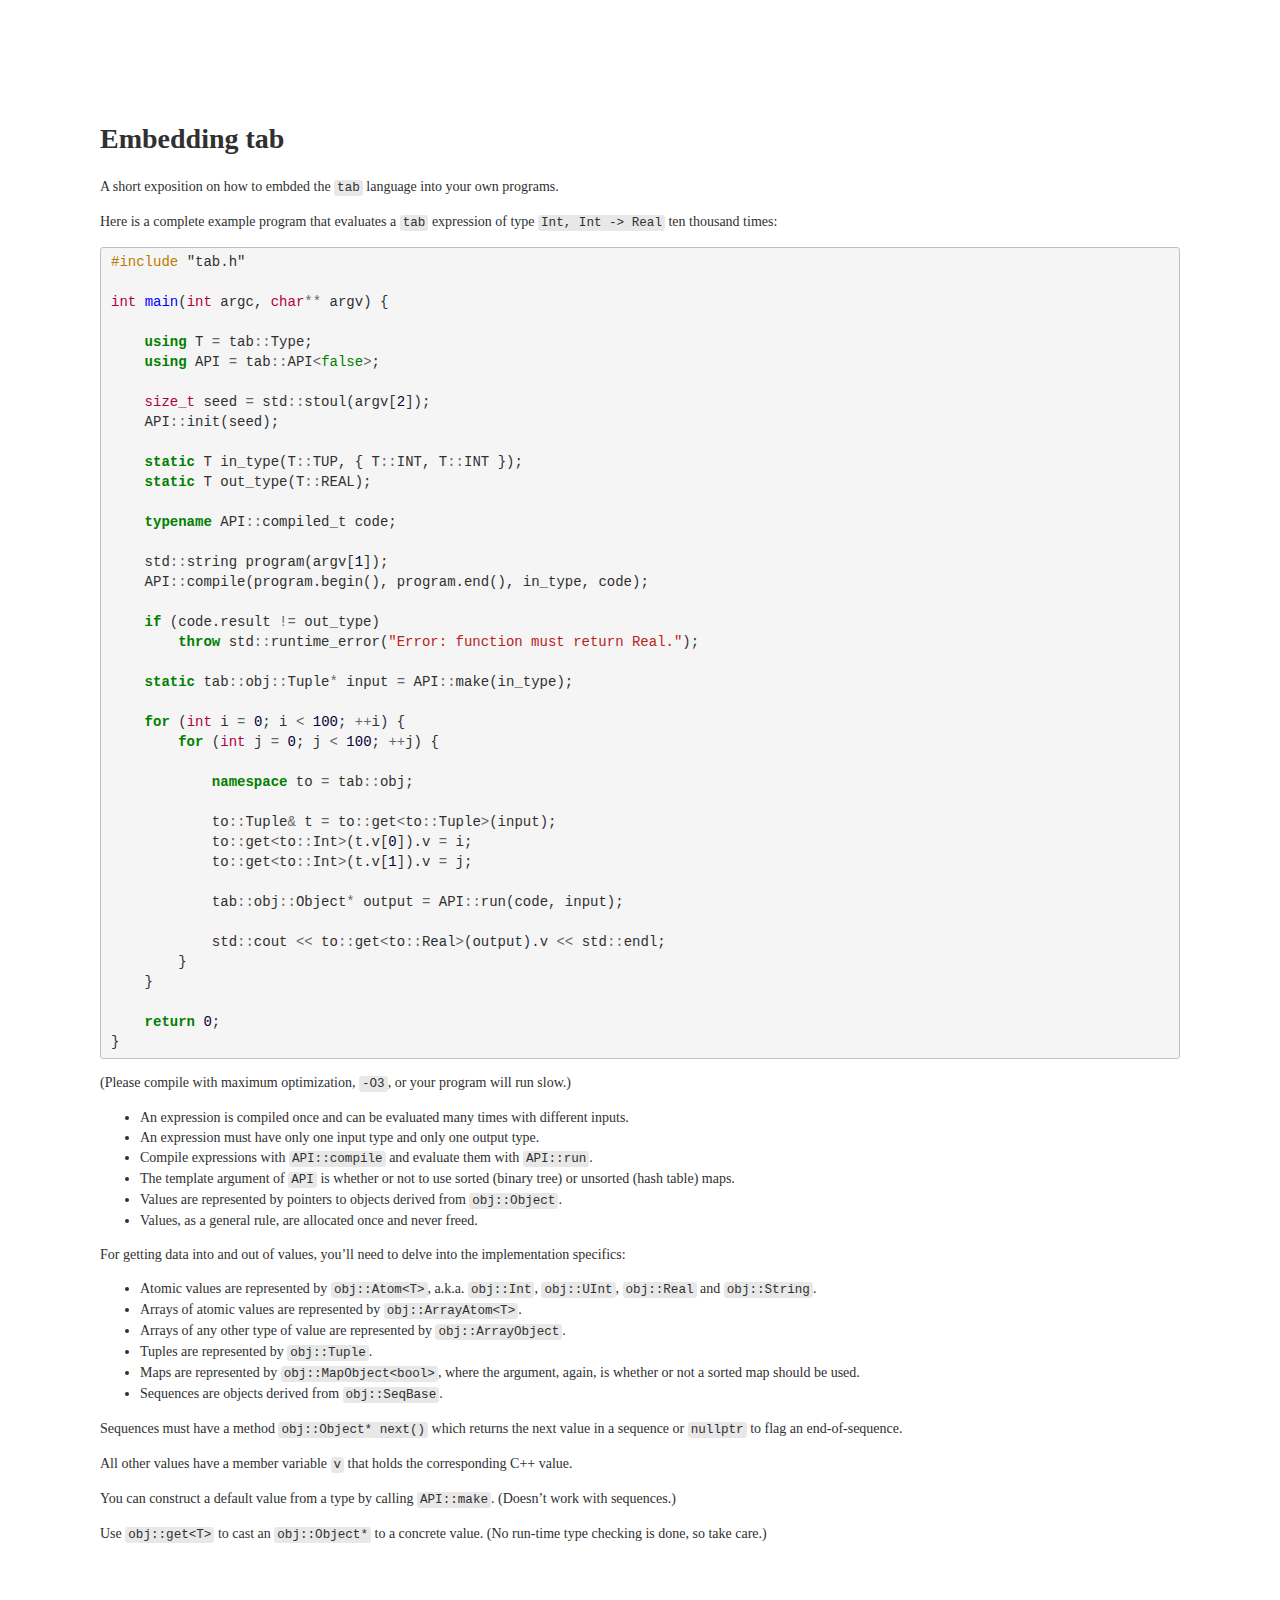
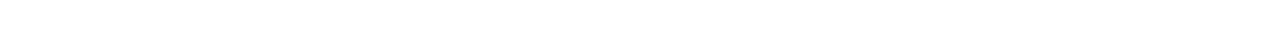
<file: docs/api.html>
<!DOCTYPE html><html><head><style>
.hll { background-color: #ffffcc }
.c { color: #408080; font-style: italic } /* Comment */
.err { color: #008000; font-weight: bold } /* Error */
.k { color: #008000; font-weight: bold } /* Keyword */
.o { color: #666666 } /* Operator */
.cm { color: #408080; font-style: italic } /* Comment.Multiline */
.cp { color: #BC7A00 } /* Comment.Preproc */
.c1 { color: #408080; font-style: italic } /* Comment.Single */
.cs { color: #408080; font-style: italic } /* Comment.Special */
.gd { color: #A00000 } /* Generic.Deleted */
.ge { font-style: italic } /* Generic.Emph */
.gr { color: #FF0000 } /* Generic.Error */
.gh { color: #000080; font-weight: bold } /* Generic.Heading */
.gi { color: #00A000 } /* Generic.Inserted */
.go { color: #808080 } /* Generic.Output */
.gp { color: #000080; font-weight: bold } /* Generic.Prompt */
.gs { font-weight: bold } /* Generic.Strong */
.gu { color: #800080; font-weight: bold } /* Generic.Subheading */
.gt { color: #0040D0 } /* Generic.Traceback */
.kc { color: #008000; font-weight: bold } /* Keyword.Constant */
.kd { color: #008000; font-weight: bold } /* Keyword.Declaration */
.kn { color: #008000; font-weight: bold } /* Keyword.Namespace */
.kp { color: #008000 } /* Keyword.Pseudo */
.kr { color: #008000; font-weight: bold } /* Keyword.Reserved */
.kt { color: #B00040 } /* Keyword.Type */
.m { color: #666666 } /* Literal.Number */
.s { color: #BA2121 } /* Literal.String */
.na { color: #7D9029 } /* Name.Attribute */
.nb { color: #008000 } /* Name.Builtin */
.nc { color: #0000FF; font-weight: bold } /* Name.Class */
.no { color: #880000 } /* Name.Constant */
.nd { color: #AA22FF } /* Name.Decorator */
.ni { color: #999999; font-weight: bold } /* Name.Entity */
.ne { color: #D2413A; font-weight: bold } /* Name.Exception */
.nf { color: #0000FF } /* Name.Function */
.nl { color: #A0A000 } /* Name.Label */
.nn { color: #0000FF; font-weight: bold } /* Name.Namespace */
.nt { color: #008000; font-weight: bold } /* Name.Tag */
.nv { color: #19177C } /* Name.Variable */
.ow { color: #AA22FF; font-weight: bold } /* Operator.Word */
.w { color: #bbbbbb } /* Text.Whitespace */
.mf { color: #000033 } /* Literal.Number.Float */
.mh { color: #666666 } /* Literal.Number.Hex */
.mi { color: #000033 } /* Literal.Number.Integer */
.mo { color: #666666 } /* Literal.Number.Oct */
.sb { color: #BA2121 } /* Literal.String.Backtick */
.sc { color: #BA2121 } /* Literal.String.Char */
.sd { color: #BA2121; font-style: italic } /* Literal.String.Doc */
.s2 { color: #BA2121 } /* Literal.String.Double */
.se { color: #BB6622; font-weight: bold } /* Literal.String.Escape */
.sh { color: #BA2121 } /* Literal.String.Heredoc */
.si { color: #BB6688; font-weight: bold } /* Literal.String.Interpol */
.sx { color: #008000 } /* Literal.String.Other */
.sr { color: #BB6688 } /* Literal.String.Regex */
.s1 { color: #BA2121 } /* Literal.String.Single */
.ss { color: #19177C } /* Literal.String.Symbol */
.bp { color: #008000 } /* Name.Builtin.Pseudo */
.vc { color: #19177C } /* Name.Variable.Class */
.vg { color: #19177C } /* Name.Variable.Global */
.vi { color: #19177C } /* Name.Variable.Instance */
.il { color: #666666 } /* Literal.Number.Integer.Long */

.wikilink {
    text-decoration: none;
    background-color: #F6F0AC;
    border-radius: 4px;
    text-shadow: 1px 1px white;
    padding-left: 3px;
    padding-right: 3px;
    font-family: monospace;
}

dt {
    margin-top: 1em;
    font-family: monospace;
    font-size: 110%;
    font-weight: bold;
}

body {
    color: #303030;
    font-size: 14px;
    line-height: 1.42857;
    margin: 50px;
    padding: 50px;
}

pre {
    background: #F5F5F5;
    border: 1px solid #C0C0C0;
    border-radius: 3px;
    padding: 5px 10px;
}

code {
    background: #E8E8E8;
    border: 0px solid #C0C0C0;
    border-radius: 3px;
    padding: 1px 3px;
    font-size: 90%;
}

</style></head><title>The tab programming language.</title><body>
<h1 id="embedding-tab">Embedding tab</h1>
<p>A short exposition on how to embded the <code>tab</code> language into your own programs.</p>
<p>Here is a complete example program that evaluates a <code>tab</code> expression of type <code>Int, Int -&gt; Real</code> ten thousand times:</p>
<div class="codehilite"><pre><span></span><span class="cp">#include</span> <span class="cpf">&quot;tab.h&quot;</span><span class="cp"></span>

<span class="kt">int</span> <span class="nf">main</span><span class="p">(</span><span class="kt">int</span> <span class="n">argc</span><span class="p">,</span> <span class="kt">char</span><span class="o">**</span> <span class="n">argv</span><span class="p">)</span> <span class="p">{</span>

    <span class="k">using</span> <span class="n">T</span> <span class="o">=</span> <span class="n">tab</span><span class="o">::</span><span class="n">Type</span><span class="p">;</span>
    <span class="k">using</span> <span class="n">API</span> <span class="o">=</span> <span class="n">tab</span><span class="o">::</span><span class="n">API</span><span class="o">&lt;</span><span class="nb">false</span><span class="o">&gt;</span><span class="p">;</span>

    <span class="kt">size_t</span> <span class="n">seed</span> <span class="o">=</span> <span class="n">std</span><span class="o">::</span><span class="n">stoul</span><span class="p">(</span><span class="n">argv</span><span class="p">[</span><span class="mi">2</span><span class="p">]);</span>
    <span class="n">API</span><span class="o">::</span><span class="n">init</span><span class="p">(</span><span class="n">seed</span><span class="p">);</span>

    <span class="k">static</span> <span class="n">T</span> <span class="n">in_type</span><span class="p">(</span><span class="n">T</span><span class="o">::</span><span class="n">TUP</span><span class="p">,</span> <span class="p">{</span> <span class="n">T</span><span class="o">::</span><span class="n">INT</span><span class="p">,</span> <span class="n">T</span><span class="o">::</span><span class="n">INT</span> <span class="p">});</span>
    <span class="k">static</span> <span class="n">T</span> <span class="n">out_type</span><span class="p">(</span><span class="n">T</span><span class="o">::</span><span class="n">REAL</span><span class="p">);</span>

    <span class="k">typename</span> <span class="n">API</span><span class="o">::</span><span class="n">compiled_t</span> <span class="n">code</span><span class="p">;</span>

    <span class="n">std</span><span class="o">::</span><span class="n">string</span> <span class="n">program</span><span class="p">(</span><span class="n">argv</span><span class="p">[</span><span class="mi">1</span><span class="p">]);</span>
    <span class="n">API</span><span class="o">::</span><span class="n">compile</span><span class="p">(</span><span class="n">program</span><span class="p">.</span><span class="n">begin</span><span class="p">(),</span> <span class="n">program</span><span class="p">.</span><span class="n">end</span><span class="p">(),</span> <span class="n">in_type</span><span class="p">,</span> <span class="n">code</span><span class="p">);</span>

    <span class="k">if</span> <span class="p">(</span><span class="n">code</span><span class="p">.</span><span class="n">result</span> <span class="o">!=</span> <span class="n">out_type</span><span class="p">)</span>
        <span class="k">throw</span> <span class="n">std</span><span class="o">::</span><span class="n">runtime_error</span><span class="p">(</span><span class="s">&quot;Error: function must return Real.&quot;</span><span class="p">);</span>

    <span class="k">static</span> <span class="n">tab</span><span class="o">::</span><span class="n">obj</span><span class="o">::</span><span class="n">Tuple</span><span class="o">*</span> <span class="n">input</span> <span class="o">=</span> <span class="n">API</span><span class="o">::</span><span class="n">make</span><span class="p">(</span><span class="n">in_type</span><span class="p">);</span>

    <span class="k">for</span> <span class="p">(</span><span class="kt">int</span> <span class="n">i</span> <span class="o">=</span> <span class="mi">0</span><span class="p">;</span> <span class="n">i</span> <span class="o">&lt;</span> <span class="mi">100</span><span class="p">;</span> <span class="o">++</span><span class="n">i</span><span class="p">)</span> <span class="p">{</span>
        <span class="k">for</span> <span class="p">(</span><span class="kt">int</span> <span class="n">j</span> <span class="o">=</span> <span class="mi">0</span><span class="p">;</span> <span class="n">j</span> <span class="o">&lt;</span> <span class="mi">100</span><span class="p">;</span> <span class="o">++</span><span class="n">j</span><span class="p">)</span> <span class="p">{</span>

            <span class="k">namespace</span> <span class="n">to</span> <span class="o">=</span> <span class="n">tab</span><span class="o">::</span><span class="n">obj</span><span class="p">;</span>

            <span class="n">to</span><span class="o">::</span><span class="n">Tuple</span><span class="o">&amp;</span> <span class="n">t</span> <span class="o">=</span> <span class="n">to</span><span class="o">::</span><span class="n">get</span><span class="o">&lt;</span><span class="n">to</span><span class="o">::</span><span class="n">Tuple</span><span class="o">&gt;</span><span class="p">(</span><span class="n">input</span><span class="p">);</span>
            <span class="n">to</span><span class="o">::</span><span class="n">get</span><span class="o">&lt;</span><span class="n">to</span><span class="o">::</span><span class="n">Int</span><span class="o">&gt;</span><span class="p">(</span><span class="n">t</span><span class="p">.</span><span class="n">v</span><span class="p">[</span><span class="mi">0</span><span class="p">]).</span><span class="n">v</span> <span class="o">=</span> <span class="n">i</span><span class="p">;</span>
            <span class="n">to</span><span class="o">::</span><span class="n">get</span><span class="o">&lt;</span><span class="n">to</span><span class="o">::</span><span class="n">Int</span><span class="o">&gt;</span><span class="p">(</span><span class="n">t</span><span class="p">.</span><span class="n">v</span><span class="p">[</span><span class="mi">1</span><span class="p">]).</span><span class="n">v</span> <span class="o">=</span> <span class="n">j</span><span class="p">;</span>

            <span class="n">tab</span><span class="o">::</span><span class="n">obj</span><span class="o">::</span><span class="n">Object</span><span class="o">*</span> <span class="n">output</span> <span class="o">=</span> <span class="n">API</span><span class="o">::</span><span class="n">run</span><span class="p">(</span><span class="n">code</span><span class="p">,</span> <span class="n">input</span><span class="p">);</span>

            <span class="n">std</span><span class="o">::</span><span class="n">cout</span> <span class="o">&lt;&lt;</span> <span class="n">to</span><span class="o">::</span><span class="n">get</span><span class="o">&lt;</span><span class="n">to</span><span class="o">::</span><span class="n">Real</span><span class="o">&gt;</span><span class="p">(</span><span class="n">output</span><span class="p">).</span><span class="n">v</span> <span class="o">&lt;&lt;</span> <span class="n">std</span><span class="o">::</span><span class="n">endl</span><span class="p">;</span>
        <span class="p">}</span>
    <span class="p">}</span>

    <span class="k">return</span> <span class="mi">0</span><span class="p">;</span>
<span class="p">}</span>
</pre></div>


<p>(Please compile with maximum optimization, <code>-O3</code>, or your program will run slow.)</p>
<ul>
<li>An expression is compiled once and can be evaluated many times with different inputs.</li>
<li>An expression must have only one input type and only one output type.</li>
<li>Compile expressions with <code>API::compile</code> and evaluate them with <code>API::run</code>.</li>
<li>The template argument of <code>API</code> is whether or not to use sorted (binary tree) or unsorted (hash table) maps.</li>
<li>Values are represented by pointers to objects derived from <code>obj::Object</code>.</li>
<li>Values, as a general rule, are allocated once and never freed.</li>
</ul>
<p>For getting data into and out of values, you&rsquo;ll need to delve into the implementation specifics:</p>
<ul>
<li>Atomic values are represented by <code>obj::Atom&lt;T&gt;</code>, a.k.a. <code>obj::Int</code>, <code>obj::UInt</code>, <code>obj::Real</code> and <code>obj::String</code>.</li>
<li>Arrays of atomic values are represented by <code>obj::ArrayAtom&lt;T&gt;</code>.</li>
<li>Arrays of any other type of value are represented by <code>obj::ArrayObject</code>.</li>
<li>Tuples are represented by <code>obj::Tuple</code>.</li>
<li>Maps are represented by <code>obj::MapObject&lt;bool&gt;</code>, where the argument, again, is whether or not a sorted map should be used.</li>
<li>Sequences are objects derived from <code>obj::SeqBase</code>.</li>
</ul>
<p>Sequences must have a method <code>obj::Object* next()</code> which returns the next value in a sequence or <code>nullptr</code> to flag an end-of-sequence.</p>
<p>All other values have a member variable <code>v</code> that holds the corresponding C++ value.</p>
<p>You can construct a default value from a type by calling <code>API::make</code>. (Doesn&rsquo;t work with sequences.)</p>
<p>Use <code>obj::get&lt;T&gt;</code> to cast an <code>obj::Object*</code> to a concrete value. (No run-time type checking is done, so take care.)</p></body></html>
</file>
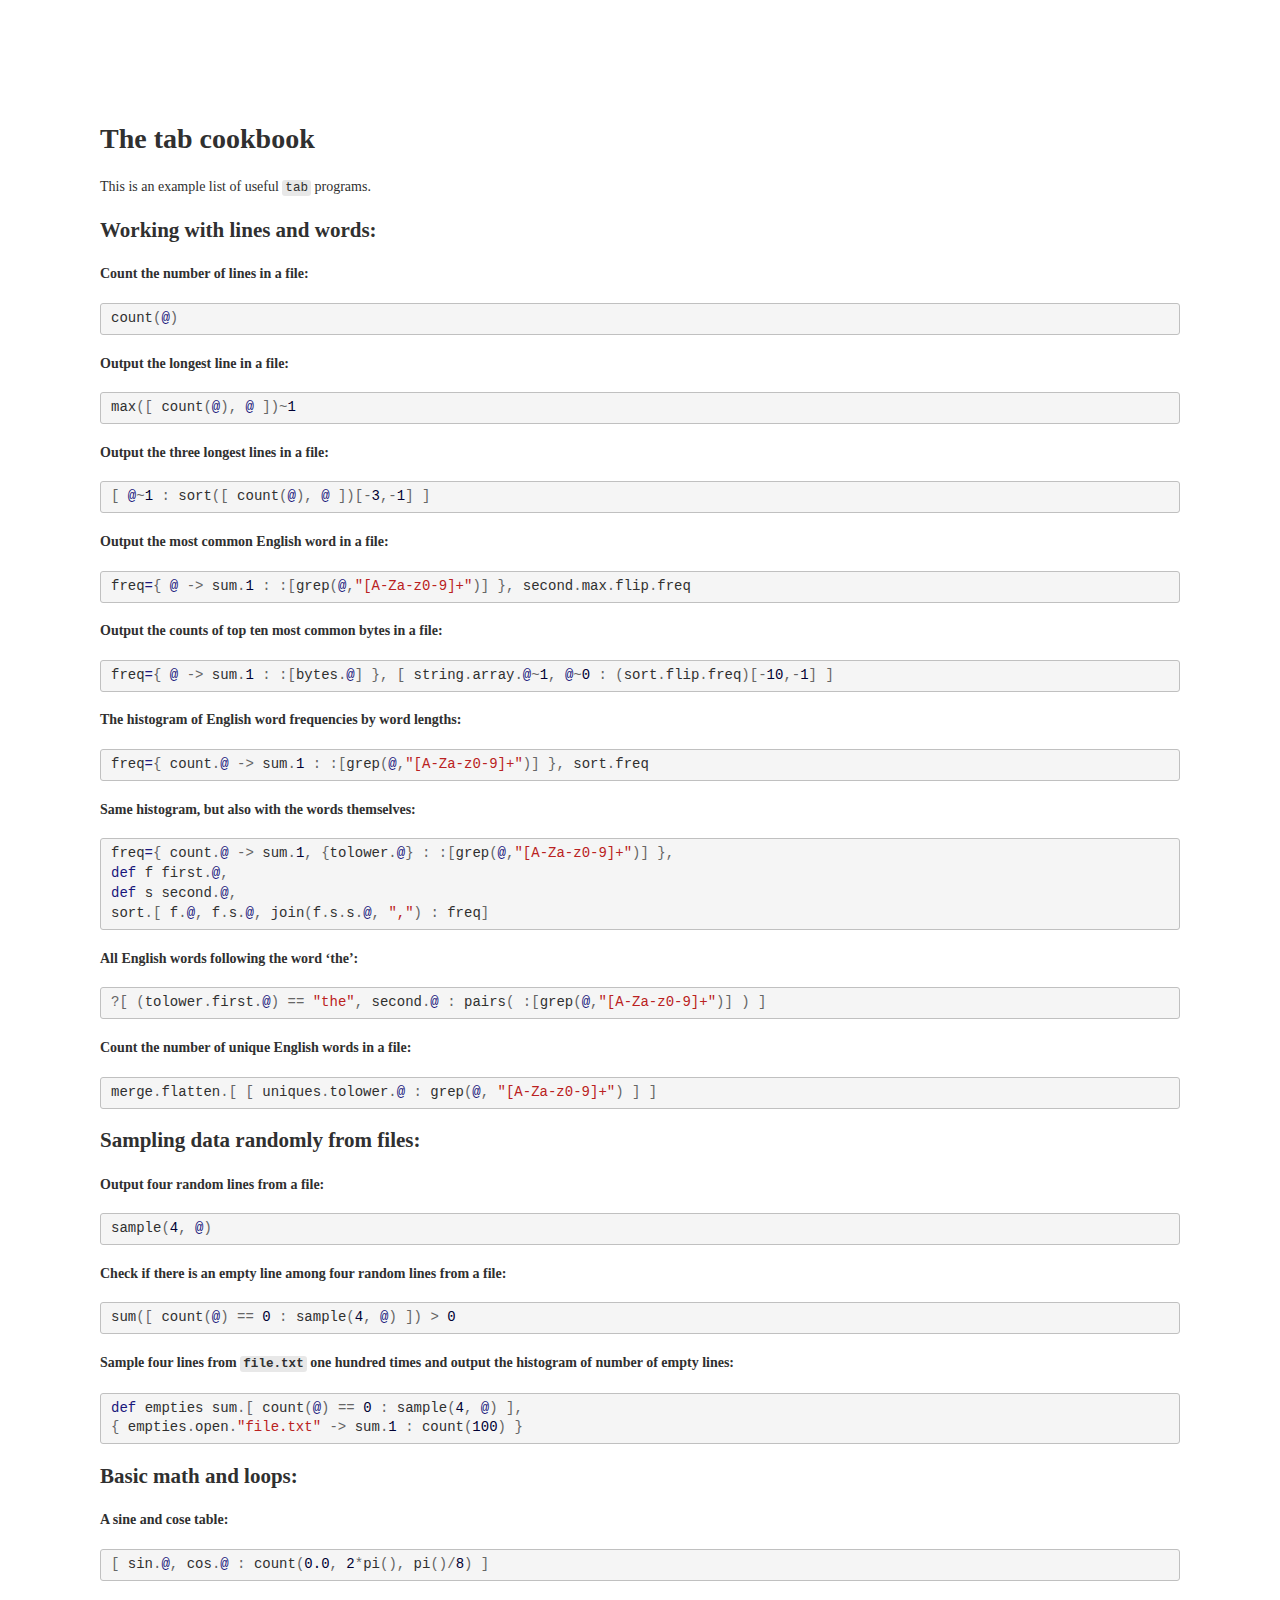
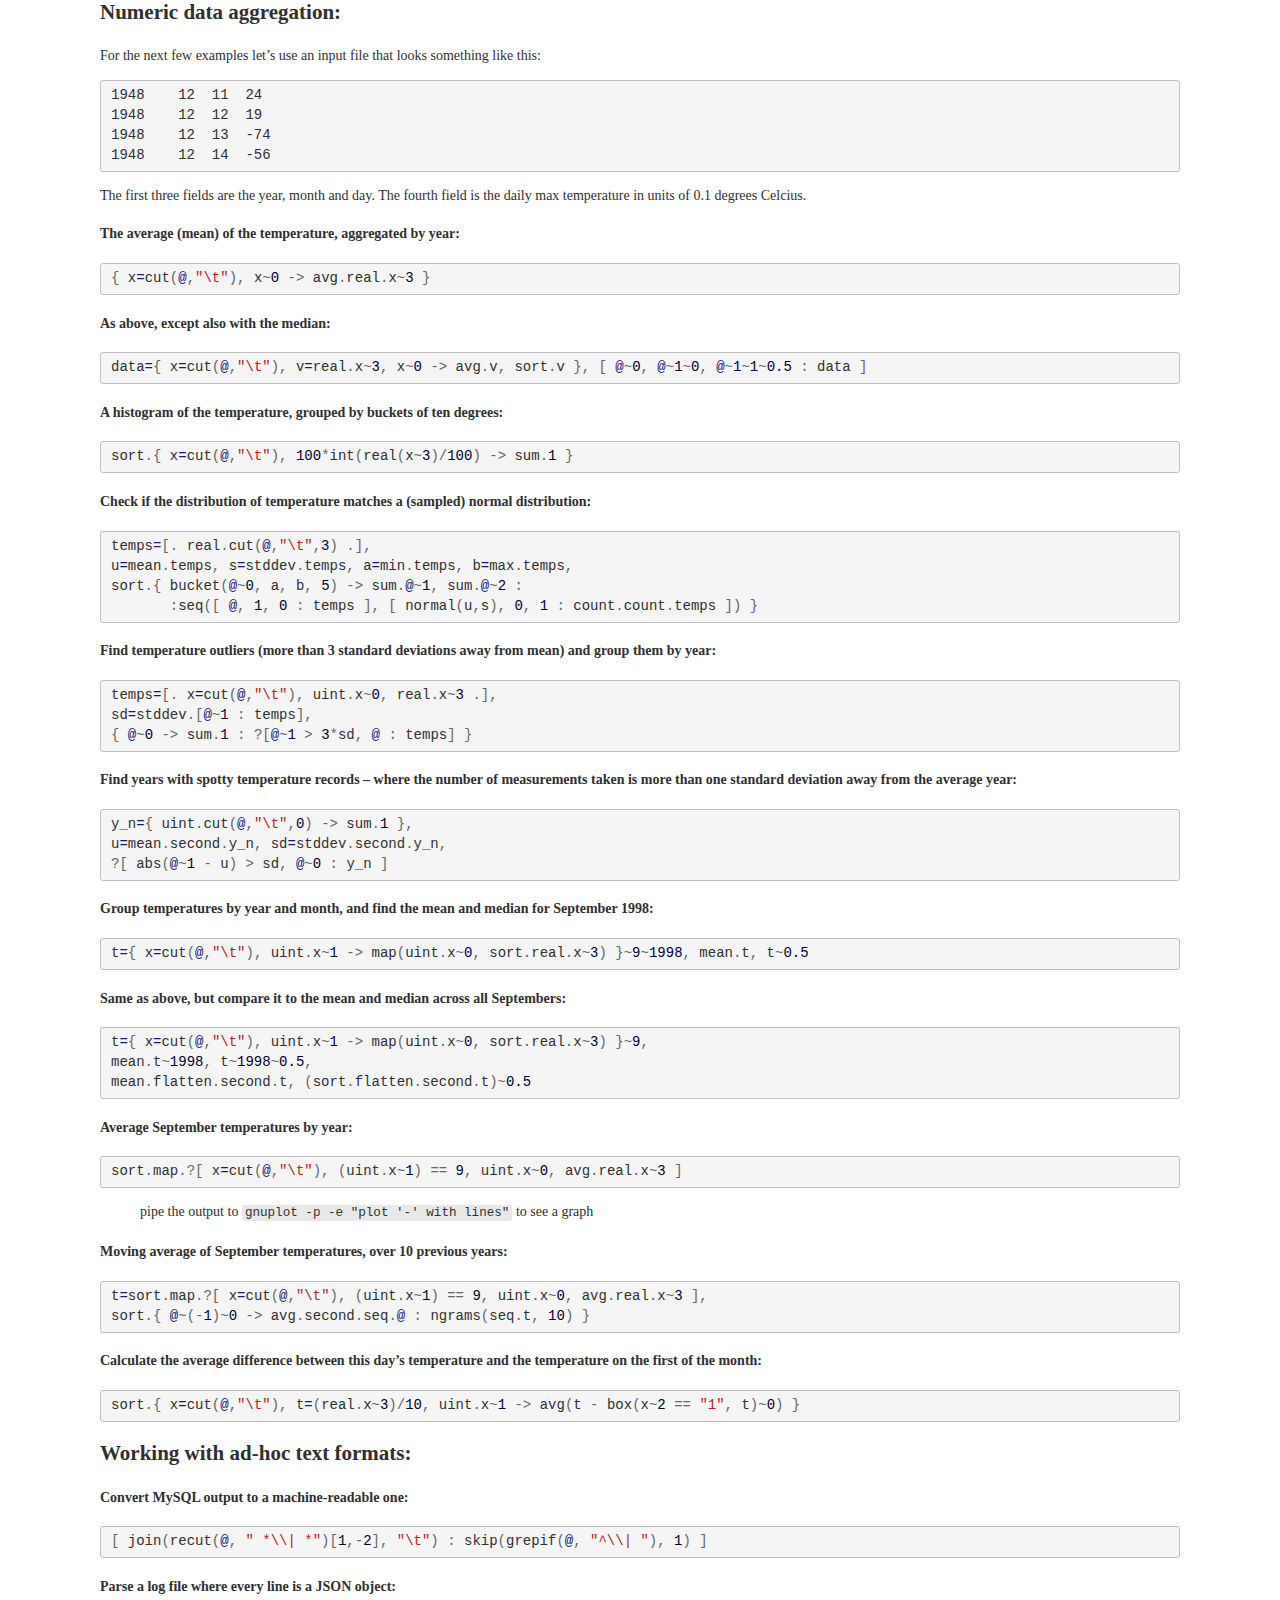
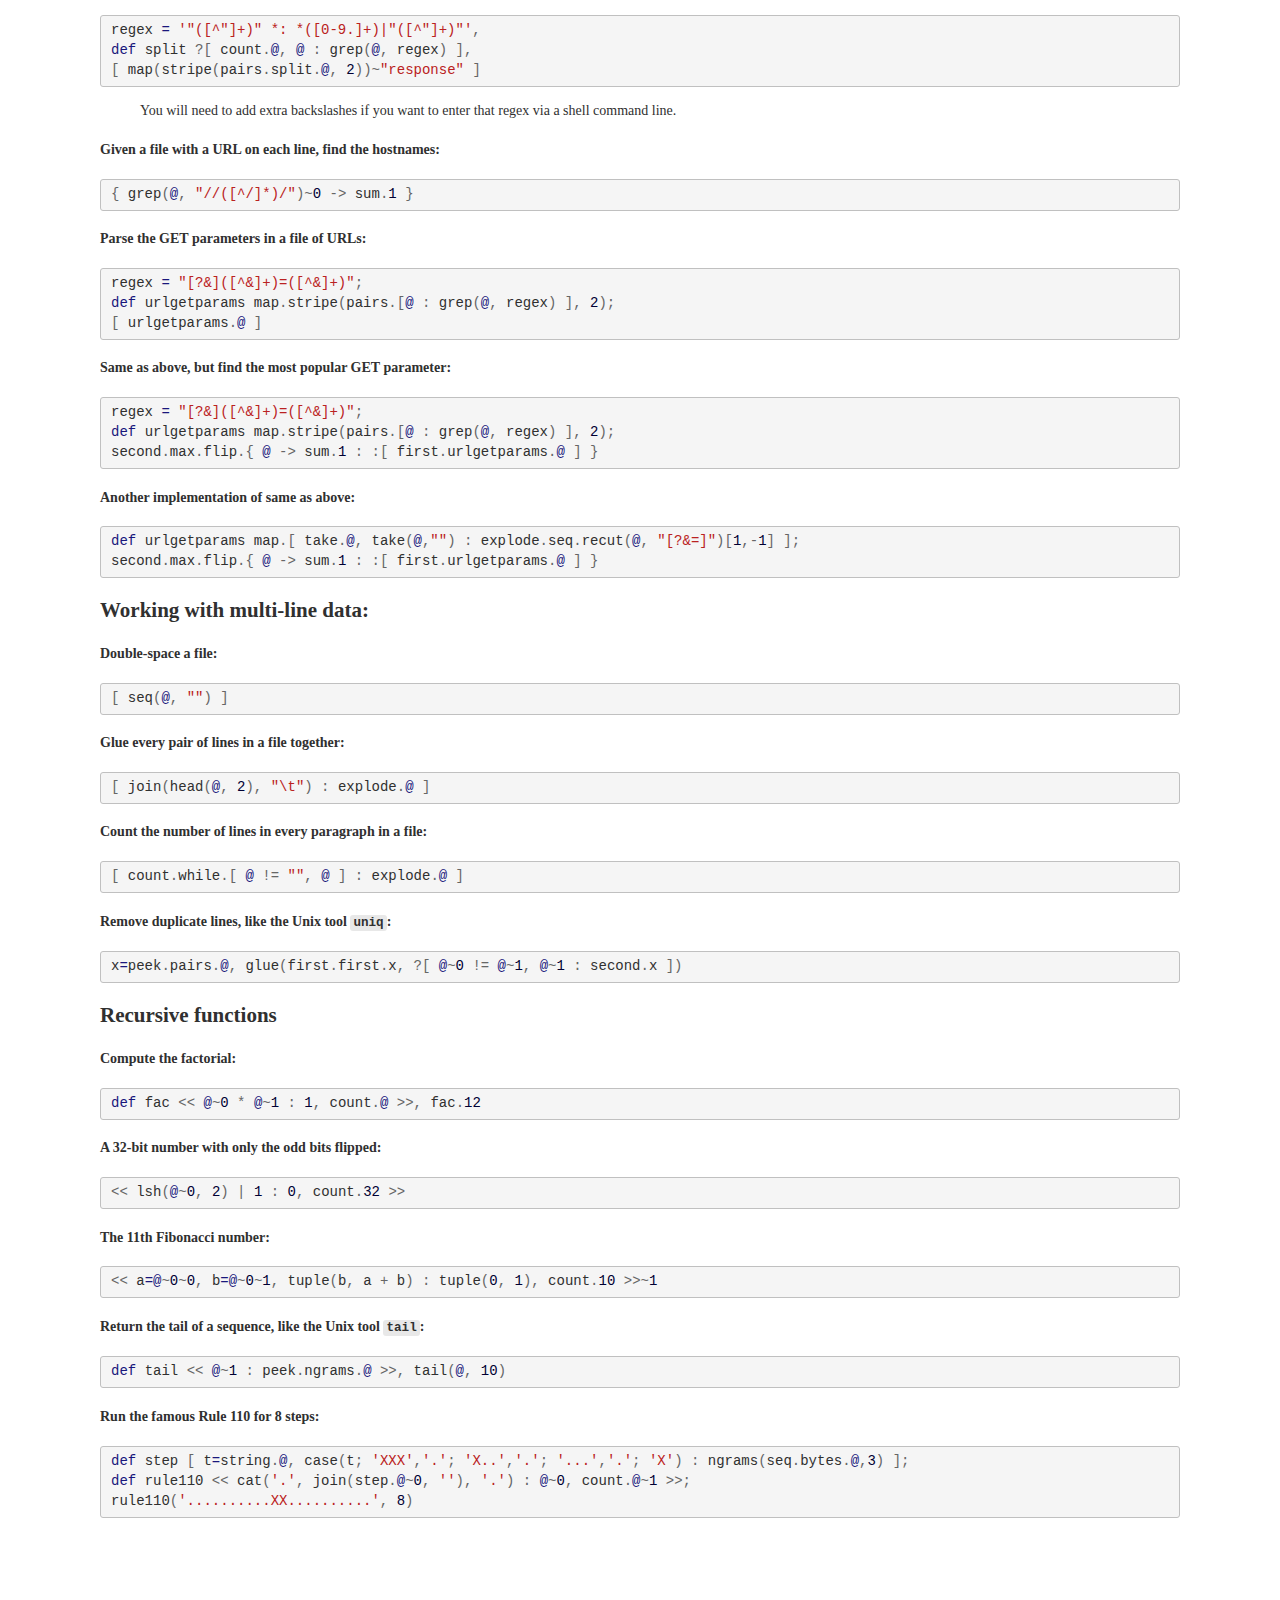
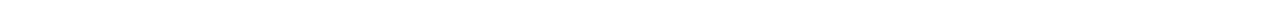
<file: docs/examples.html>
<!DOCTYPE html><html><head><style>
.hll { background-color: #ffffcc }
.c { color: #408080; font-style: italic } /* Comment */
.err { color: #008000; font-weight: bold } /* Error */
.k { color: #008000; font-weight: bold } /* Keyword */
.o { color: #666666 } /* Operator */
.cm { color: #408080; font-style: italic } /* Comment.Multiline */
.cp { color: #BC7A00 } /* Comment.Preproc */
.c1 { color: #408080; font-style: italic } /* Comment.Single */
.cs { color: #408080; font-style: italic } /* Comment.Special */
.gd { color: #A00000 } /* Generic.Deleted */
.ge { font-style: italic } /* Generic.Emph */
.gr { color: #FF0000 } /* Generic.Error */
.gh { color: #000080; font-weight: bold } /* Generic.Heading */
.gi { color: #00A000 } /* Generic.Inserted */
.go { color: #808080 } /* Generic.Output */
.gp { color: #000080; font-weight: bold } /* Generic.Prompt */
.gs { font-weight: bold } /* Generic.Strong */
.gu { color: #800080; font-weight: bold } /* Generic.Subheading */
.gt { color: #0040D0 } /* Generic.Traceback */
.kc { color: #008000; font-weight: bold } /* Keyword.Constant */
.kd { color: #008000; font-weight: bold } /* Keyword.Declaration */
.kn { color: #008000; font-weight: bold } /* Keyword.Namespace */
.kp { color: #008000 } /* Keyword.Pseudo */
.kr { color: #008000; font-weight: bold } /* Keyword.Reserved */
.kt { color: #B00040 } /* Keyword.Type */
.m { color: #666666 } /* Literal.Number */
.s { color: #BA2121 } /* Literal.String */
.na { color: #7D9029 } /* Name.Attribute */
.nb { color: #008000 } /* Name.Builtin */
.nc { color: #0000FF; font-weight: bold } /* Name.Class */
.no { color: #880000 } /* Name.Constant */
.nd { color: #AA22FF } /* Name.Decorator */
.ni { color: #999999; font-weight: bold } /* Name.Entity */
.ne { color: #D2413A; font-weight: bold } /* Name.Exception */
.nf { color: #0000FF } /* Name.Function */
.nl { color: #A0A000 } /* Name.Label */
.nn { color: #0000FF; font-weight: bold } /* Name.Namespace */
.nt { color: #008000; font-weight: bold } /* Name.Tag */
.nv { color: #19177C } /* Name.Variable */
.ow { color: #AA22FF; font-weight: bold } /* Operator.Word */
.w { color: #bbbbbb } /* Text.Whitespace */
.mf { color: #000033 } /* Literal.Number.Float */
.mh { color: #666666 } /* Literal.Number.Hex */
.mi { color: #000033 } /* Literal.Number.Integer */
.mo { color: #666666 } /* Literal.Number.Oct */
.sb { color: #BA2121 } /* Literal.String.Backtick */
.sc { color: #BA2121 } /* Literal.String.Char */
.sd { color: #BA2121; font-style: italic } /* Literal.String.Doc */
.s2 { color: #BA2121 } /* Literal.String.Double */
.se { color: #BB6622; font-weight: bold } /* Literal.String.Escape */
.sh { color: #BA2121 } /* Literal.String.Heredoc */
.si { color: #BB6688; font-weight: bold } /* Literal.String.Interpol */
.sx { color: #008000 } /* Literal.String.Other */
.sr { color: #BB6688 } /* Literal.String.Regex */
.s1 { color: #BA2121 } /* Literal.String.Single */
.ss { color: #19177C } /* Literal.String.Symbol */
.bp { color: #008000 } /* Name.Builtin.Pseudo */
.vc { color: #19177C } /* Name.Variable.Class */
.vg { color: #19177C } /* Name.Variable.Global */
.vi { color: #19177C } /* Name.Variable.Instance */
.il { color: #666666 } /* Literal.Number.Integer.Long */

.wikilink {
    text-decoration: none;
    background-color: #F6F0AC;
    border-radius: 4px;
    text-shadow: 1px 1px white;
    padding-left: 3px;
    padding-right: 3px;
    font-family: monospace;
}

dt {
    margin-top: 1em;
    font-family: monospace;
    font-size: 110%;
    font-weight: bold;
}

body {
    color: #303030;
    font-size: 14px;
    line-height: 1.42857;
    margin: 50px;
    padding: 50px;
}

pre {
    background: #F5F5F5;
    border: 1px solid #C0C0C0;
    border-radius: 3px;
    padding: 5px 10px;
}

code {
    background: #E8E8E8;
    border: 0px solid #C0C0C0;
    border-radius: 3px;
    padding: 1px 3px;
    font-size: 90%;
}

</style></head><title>The tab programming language.</title><body>
<h1 id="the-tab-cookbook">The tab cookbook</h1>
<p>This is an example list of useful <code>tab</code> programs.</p>
<h2 id="working-with-lines-and-words">Working with lines and words:</h2>
<h4 id="count-the-number-of-lines-in-a-file">Count the number of lines in a file:</h4>
<div class="codehilite"><pre><span></span><span class="nx">count</span><span class="o">(</span><span class="nv">@</span><span class="o">)</span>
</pre></div>


<h4 id="output-the-longest-line-in-a-file">Output the longest line in a file:</h4>
<div class="codehilite"><pre><span></span><span class="nx">max</span><span class="o">([</span> <span class="nx">count</span><span class="o">(</span><span class="nv">@</span><span class="o">),</span> <span class="nv">@</span> <span class="o">])~</span><span class="mi">1</span>
</pre></div>


<h4 id="output-the-three-longest-lines-in-a-file">Output the three longest lines in a file:</h4>
<div class="codehilite"><pre><span></span><span class="o">[</span> <span class="nv">@</span><span class="o">~</span><span class="mi">1</span> <span class="o">:</span> <span class="nx">sort</span><span class="o">([</span> <span class="nx">count</span><span class="o">(</span><span class="nv">@</span><span class="o">),</span> <span class="nv">@</span> <span class="o">])[-</span><span class="mi">3</span><span class="o">,-</span><span class="mi">1</span><span class="o">]</span> <span class="o">]</span>
</pre></div>


<h4 id="output-the-most-common-english-word-in-a-file">Output the most common English word in a file:</h4>
<div class="codehilite"><pre><span></span><span class="nx">freq</span><span class="nv">=</span><span class="o">{</span> <span class="nv">@</span> <span class="o">-&gt;</span> <span class="nx">sum</span><span class="o">.</span><span class="mi">1</span> <span class="o">:</span> <span class="o">:[</span><span class="nx">grep</span><span class="o">(</span><span class="nv">@</span><span class="o">,</span><span class="s2">&quot;[A-Za-z0-9]+&quot;</span><span class="o">)]</span> <span class="o">},</span> <span class="nx">second</span><span class="o">.</span><span class="nx">max</span><span class="o">.</span><span class="nx">flip</span><span class="o">.</span><span class="nx">freq</span>
</pre></div>


<h4 id="output-the-counts-of-top-ten-most-common-bytes-in-a-file">Output the counts of top ten most common bytes in a file:</h4>
<div class="codehilite"><pre><span></span><span class="nx">freq</span><span class="nv">=</span><span class="o">{</span> <span class="nv">@</span> <span class="o">-&gt;</span> <span class="nx">sum</span><span class="o">.</span><span class="mi">1</span> <span class="o">:</span> <span class="o">:[</span><span class="nx">bytes</span><span class="o">.</span><span class="nv">@</span><span class="o">]</span> <span class="o">},</span> <span class="o">[</span> <span class="nx">string</span><span class="o">.</span><span class="nx">array</span><span class="o">.</span><span class="nv">@</span><span class="o">~</span><span class="mi">1</span><span class="o">,</span> <span class="nv">@</span><span class="o">~</span><span class="mi">0</span> <span class="o">:</span> <span class="o">(</span><span class="nx">sort</span><span class="o">.</span><span class="nx">flip</span><span class="o">.</span><span class="nx">freq</span><span class="o">)[-</span><span class="mi">10</span><span class="o">,-</span><span class="mi">1</span><span class="o">]</span> <span class="o">]</span>
</pre></div>


<h4 id="the-histogram-of-english-word-frequencies-by-word-lengths">The histogram of English word frequencies by word lengths:</h4>
<div class="codehilite"><pre><span></span><span class="nx">freq</span><span class="nv">=</span><span class="o">{</span> <span class="nx">count</span><span class="o">.</span><span class="nv">@</span> <span class="o">-&gt;</span> <span class="nx">sum</span><span class="o">.</span><span class="mi">1</span> <span class="o">:</span> <span class="o">:[</span><span class="nx">grep</span><span class="o">(</span><span class="nv">@</span><span class="o">,</span><span class="s2">&quot;[A-Za-z0-9]+&quot;</span><span class="o">)]</span> <span class="o">},</span> <span class="nx">sort</span><span class="o">.</span><span class="nx">freq</span>
</pre></div>


<h4 id="same-histogram-but-also-with-the-words-themselves">Same histogram, but also with the words themselves:</h4>
<div class="codehilite"><pre><span></span><span class="nx">freq</span><span class="nv">=</span><span class="o">{</span> <span class="nx">count</span><span class="o">.</span><span class="nv">@</span> <span class="o">-&gt;</span> <span class="nx">sum</span><span class="o">.</span><span class="mi">1</span><span class="o">,</span> <span class="o">{</span><span class="nx">tolower</span><span class="o">.</span><span class="nv">@</span><span class="o">}</span> <span class="o">:</span> <span class="o">:[</span><span class="nx">grep</span><span class="o">(</span><span class="nv">@</span><span class="o">,</span><span class="s2">&quot;[A-Za-z0-9]+&quot;</span><span class="o">)]</span> <span class="o">},</span>
<span class="nv">def</span> <span class="nx">f</span> <span class="nx">first</span><span class="o">.</span><span class="nv">@</span><span class="o">,</span>
<span class="nv">def</span> <span class="nx">s</span> <span class="nx">second</span><span class="o">.</span><span class="nv">@</span><span class="o">,</span>
<span class="nx">sort</span><span class="o">.[</span> <span class="nx">f</span><span class="o">.</span><span class="nv">@</span><span class="o">,</span> <span class="nx">f</span><span class="o">.</span><span class="nx">s</span><span class="o">.</span><span class="nv">@</span><span class="o">,</span> <span class="nx">join</span><span class="o">(</span><span class="nx">f</span><span class="o">.</span><span class="nx">s</span><span class="o">.</span><span class="nx">s</span><span class="o">.</span><span class="nv">@</span><span class="o">,</span> <span class="s2">&quot;,&quot;</span><span class="o">)</span> <span class="o">:</span> <span class="nx">freq</span><span class="o">]</span>
</pre></div>


<h4 id="all-english-words-following-the-word-the">All English words following the word &lsquo;the&rsquo;:</h4>
<div class="codehilite"><pre><span></span><span class="o">?[</span> <span class="o">(</span><span class="nx">tolower</span><span class="o">.</span><span class="nx">first</span><span class="o">.</span><span class="nv">@</span><span class="o">)</span> <span class="o">==</span> <span class="s2">&quot;the&quot;</span><span class="o">,</span> <span class="nx">second</span><span class="o">.</span><span class="nv">@</span> <span class="o">:</span> <span class="nx">pairs</span><span class="o">(</span> <span class="o">:[</span><span class="nx">grep</span><span class="o">(</span><span class="nv">@</span><span class="o">,</span><span class="s2">&quot;[A-Za-z0-9]+&quot;</span><span class="o">)]</span> <span class="o">)</span> <span class="o">]</span>
</pre></div>


<h4 id="count-the-number-of-unique-english-words-in-a-file">Count the number of unique English words in a file:</h4>
<div class="codehilite"><pre><span></span><span class="nx">merge</span><span class="o">.</span><span class="nx">flatten</span><span class="o">.[</span> <span class="o">[</span> <span class="nx">uniques</span><span class="o">.</span><span class="nx">tolower</span><span class="o">.</span><span class="nv">@</span> <span class="o">:</span> <span class="nx">grep</span><span class="o">(</span><span class="nv">@</span><span class="o">,</span> <span class="s2">&quot;[A-Za-z0-9]+&quot;</span><span class="o">)</span> <span class="o">]</span> <span class="o">]</span>
</pre></div>


<h2 id="sampling-data-randomly-from-files">Sampling data randomly from files:</h2>
<h4 id="output-four-random-lines-from-a-file">Output four random lines from a file:</h4>
<div class="codehilite"><pre><span></span><span class="nx">sample</span><span class="o">(</span><span class="mi">4</span><span class="o">,</span> <span class="nv">@</span><span class="o">)</span>
</pre></div>


<h4 id="check-if-there-is-an-empty-line-among-four-random-lines-from-a-file">Check if there is an empty line among four random lines from a file:</h4>
<div class="codehilite"><pre><span></span><span class="nx">sum</span><span class="o">([</span> <span class="nx">count</span><span class="o">(</span><span class="nv">@</span><span class="o">)</span> <span class="o">==</span> <span class="mi">0</span> <span class="o">:</span> <span class="nx">sample</span><span class="o">(</span><span class="mi">4</span><span class="o">,</span> <span class="nv">@</span><span class="o">)</span> <span class="o">])</span> <span class="o">&gt;</span> <span class="mi">0</span>
</pre></div>


<h4 id="sample-four-lines-from-filetxt-one-hundred-times-and-output-the-histogram-of-number-of-empty-lines">Sample four lines from <code>file.txt</code> one hundred times and output the histogram of number of empty lines:</h4>
<div class="codehilite"><pre><span></span><span class="nv">def</span> <span class="nx">empties</span> <span class="nx">sum</span><span class="o">.[</span> <span class="nx">count</span><span class="o">(</span><span class="nv">@</span><span class="o">)</span> <span class="o">==</span> <span class="mi">0</span> <span class="o">:</span> <span class="nx">sample</span><span class="o">(</span><span class="mi">4</span><span class="o">,</span> <span class="nv">@</span><span class="o">)</span> <span class="o">],</span>
<span class="o">{</span> <span class="nx">empties</span><span class="o">.</span><span class="nx">open</span><span class="o">.</span><span class="s2">&quot;file.txt&quot;</span> <span class="o">-&gt;</span> <span class="nx">sum</span><span class="o">.</span><span class="mi">1</span> <span class="o">:</span> <span class="nx">count</span><span class="o">(</span><span class="mi">100</span><span class="o">)</span> <span class="o">}</span>
</pre></div>


<h2 id="basic-math-and-loops">Basic math and loops:</h2>
<h4 id="a-sine-and-cose-table">A sine and cose table:</h4>
<div class="codehilite"><pre><span></span><span class="o">[</span> <span class="nx">sin</span><span class="o">.</span><span class="nv">@</span><span class="o">,</span> <span class="nx">cos</span><span class="o">.</span><span class="nv">@</span> <span class="o">:</span> <span class="nx">count</span><span class="o">(</span><span class="mf">0.0</span><span class="o">,</span> <span class="mi">2</span><span class="o">*</span><span class="nx">pi</span><span class="o">(),</span> <span class="nx">pi</span><span class="o">()/</span><span class="mi">8</span><span class="o">)</span> <span class="o">]</span>
</pre></div>


<h2 id="numeric-data-aggregation">Numeric data aggregation:</h2>
<p>For the next few examples let&rsquo;s use an input file that looks something like this:</p>
<div class="codehilite"><pre><span></span>1948    12  11  24
1948    12  12  19
1948    12  13  -74
1948    12  14  -56
</pre></div>


<p>The first three fields are the year, month and day. The fourth field is the daily max temperature in units of 0.1 degrees Celcius.</p>
<h4 id="the-average-mean-of-the-temperature-aggregated-by-year">The average (mean) of the temperature, aggregated by year:</h4>
<div class="codehilite"><pre><span></span><span class="o">{</span> <span class="nx">x</span><span class="nv">=</span><span class="nx">cut</span><span class="o">(</span><span class="nv">@</span><span class="o">,</span><span class="s2">&quot;\t&quot;</span><span class="o">),</span> <span class="nx">x</span><span class="o">~</span><span class="mi">0</span> <span class="o">-&gt;</span> <span class="nx">avg</span><span class="o">.</span><span class="nx">real</span><span class="o">.</span><span class="nx">x</span><span class="o">~</span><span class="mi">3</span> <span class="o">}</span>
</pre></div>


<h4 id="as-above-except-also-with-the-median">As above, except also with the median:</h4>
<div class="codehilite"><pre><span></span><span class="nx">data</span><span class="nv">=</span><span class="o">{</span> <span class="nx">x</span><span class="nv">=</span><span class="nx">cut</span><span class="o">(</span><span class="nv">@</span><span class="o">,</span><span class="s2">&quot;\t&quot;</span><span class="o">),</span> <span class="nx">v</span><span class="nv">=</span><span class="nx">real</span><span class="o">.</span><span class="nx">x</span><span class="o">~</span><span class="mi">3</span><span class="o">,</span> <span class="nx">x</span><span class="o">~</span><span class="mi">0</span> <span class="o">-&gt;</span> <span class="nx">avg</span><span class="o">.</span><span class="nx">v</span><span class="o">,</span> <span class="nx">sort</span><span class="o">.</span><span class="nx">v</span> <span class="o">},</span> <span class="o">[</span> <span class="nv">@</span><span class="o">~</span><span class="mi">0</span><span class="o">,</span> <span class="nv">@</span><span class="o">~</span><span class="mi">1</span><span class="o">~</span><span class="mi">0</span><span class="o">,</span> <span class="nv">@</span><span class="o">~</span><span class="mi">1</span><span class="o">~</span><span class="mi">1</span><span class="o">~</span><span class="mf">0.5</span> <span class="o">:</span> <span class="nx">data</span> <span class="o">]</span>
</pre></div>


<h4 id="a-histogram-of-the-temperature-grouped-by-buckets-of-ten-degrees">A histogram of the temperature, grouped by buckets of ten degrees:</h4>
<div class="codehilite"><pre><span></span><span class="nx">sort</span><span class="o">.{</span> <span class="nx">x</span><span class="nv">=</span><span class="nx">cut</span><span class="o">(</span><span class="nv">@</span><span class="o">,</span><span class="s2">&quot;\t&quot;</span><span class="o">),</span> <span class="mi">100</span><span class="o">*</span><span class="nx">int</span><span class="o">(</span><span class="nx">real</span><span class="o">(</span><span class="nx">x</span><span class="o">~</span><span class="mi">3</span><span class="o">)/</span><span class="mi">100</span><span class="o">)</span> <span class="o">-&gt;</span> <span class="nx">sum</span><span class="o">.</span><span class="mi">1</span> <span class="o">}</span>
</pre></div>


<h4 id="check-if-the-distribution-of-temperature-matches-a-sampled-normal-distribution">Check if the distribution of temperature matches a (sampled) normal distribution:</h4>
<div class="codehilite"><pre><span></span><span class="nx">temps</span><span class="nv">=</span><span class="o">[.</span> <span class="nx">real</span><span class="o">.</span><span class="nx">cut</span><span class="o">(</span><span class="nv">@</span><span class="o">,</span><span class="s2">&quot;\t&quot;</span><span class="o">,</span><span class="mi">3</span><span class="o">)</span> <span class="o">.],</span>
<span class="nx">u</span><span class="nv">=</span><span class="nx">mean</span><span class="o">.</span><span class="nx">temps</span><span class="o">,</span> <span class="nx">s</span><span class="nv">=</span><span class="nx">stddev</span><span class="o">.</span><span class="nx">temps</span><span class="o">,</span> <span class="nx">a</span><span class="nv">=</span><span class="nx">min</span><span class="o">.</span><span class="nx">temps</span><span class="o">,</span> <span class="nx">b</span><span class="nv">=</span><span class="nx">max</span><span class="o">.</span><span class="nx">temps</span><span class="o">,</span>
<span class="nx">sort</span><span class="o">.{</span> <span class="nx">bucket</span><span class="o">(</span><span class="nv">@</span><span class="o">~</span><span class="mi">0</span><span class="o">,</span> <span class="nx">a</span><span class="o">,</span> <span class="nx">b</span><span class="o">,</span> <span class="mi">5</span><span class="o">)</span> <span class="o">-&gt;</span> <span class="nx">sum</span><span class="o">.</span><span class="nv">@</span><span class="o">~</span><span class="mi">1</span><span class="o">,</span> <span class="nx">sum</span><span class="o">.</span><span class="nv">@</span><span class="o">~</span><span class="mi">2</span> <span class="o">:</span>
       <span class="o">:</span><span class="nx">seq</span><span class="o">([</span> <span class="nv">@</span><span class="o">,</span> <span class="mi">1</span><span class="o">,</span> <span class="mi">0</span> <span class="o">:</span> <span class="nx">temps</span> <span class="o">],</span> <span class="o">[</span> <span class="nx">normal</span><span class="o">(</span><span class="nx">u</span><span class="o">,</span><span class="nx">s</span><span class="o">),</span> <span class="mi">0</span><span class="o">,</span> <span class="mi">1</span> <span class="o">:</span> <span class="nx">count</span><span class="o">.</span><span class="nx">count</span><span class="o">.</span><span class="nx">temps</span> <span class="o">])</span> <span class="o">}</span>
</pre></div>


<h4 id="find-temperature-outliers-more-than-3-standard-deviations-away-from-mean-and-group-them-by-year">Find temperature outliers (more than 3 standard deviations away from mean) and group them by year:</h4>
<div class="codehilite"><pre><span></span><span class="nx">temps</span><span class="nv">=</span><span class="o">[.</span> <span class="nx">x</span><span class="nv">=</span><span class="nx">cut</span><span class="o">(</span><span class="nv">@</span><span class="o">,</span><span class="s2">&quot;\t&quot;</span><span class="o">),</span> <span class="nx">uint</span><span class="o">.</span><span class="nx">x</span><span class="o">~</span><span class="mi">0</span><span class="o">,</span> <span class="nx">real</span><span class="o">.</span><span class="nx">x</span><span class="o">~</span><span class="mi">3</span> <span class="o">.],</span>
<span class="nx">sd</span><span class="nv">=</span><span class="nx">stddev</span><span class="o">.[</span><span class="nv">@</span><span class="o">~</span><span class="mi">1</span> <span class="o">:</span> <span class="nx">temps</span><span class="o">],</span>
<span class="o">{</span> <span class="nv">@</span><span class="o">~</span><span class="mi">0</span> <span class="o">-&gt;</span> <span class="nx">sum</span><span class="o">.</span><span class="mi">1</span> <span class="o">:</span> <span class="o">?[</span><span class="nv">@</span><span class="o">~</span><span class="mi">1</span> <span class="o">&gt;</span> <span class="mi">3</span><span class="o">*</span><span class="nx">sd</span><span class="o">,</span> <span class="nv">@</span> <span class="o">:</span> <span class="nx">temps</span><span class="o">]</span> <span class="o">}</span>
</pre></div>


<h4 id="find-years-with-spotty-temperature-records-where-the-number-of-measurements-taken-is-more-than-one-standard-deviation-away-from-the-average-year">Find years with spotty temperature records &ndash; where the number of measurements taken is more than one standard deviation away from the average year:</h4>
<div class="codehilite"><pre><span></span><span class="nx">y_n</span><span class="nv">=</span><span class="o">{</span> <span class="nx">uint</span><span class="o">.</span><span class="nx">cut</span><span class="o">(</span><span class="nv">@</span><span class="o">,</span><span class="s2">&quot;\t&quot;</span><span class="o">,</span><span class="mi">0</span><span class="o">)</span> <span class="o">-&gt;</span> <span class="nx">sum</span><span class="o">.</span><span class="mi">1</span> <span class="o">},</span>
<span class="nx">u</span><span class="nv">=</span><span class="nx">mean</span><span class="o">.</span><span class="nx">second</span><span class="o">.</span><span class="nx">y_n</span><span class="o">,</span> <span class="nx">sd</span><span class="nv">=</span><span class="nx">stddev</span><span class="o">.</span><span class="nx">second</span><span class="o">.</span><span class="nx">y_n</span><span class="o">,</span>
<span class="o">?[</span> <span class="nx">abs</span><span class="o">(</span><span class="nv">@</span><span class="o">~</span><span class="mi">1</span> <span class="o">-</span> <span class="nx">u</span><span class="o">)</span> <span class="o">&gt;</span> <span class="nx">sd</span><span class="o">,</span> <span class="nv">@</span><span class="o">~</span><span class="mi">0</span> <span class="o">:</span> <span class="nx">y_n</span> <span class="o">]</span>
</pre></div>


<h4 id="group-temperatures-by-year-and-month-and-find-the-mean-and-median-for-september-1998">Group temperatures by year and month, and find the mean and median for September 1998:</h4>
<div class="codehilite"><pre><span></span><span class="nx">t</span><span class="nv">=</span><span class="o">{</span> <span class="nx">x</span><span class="nv">=</span><span class="nx">cut</span><span class="o">(</span><span class="nv">@</span><span class="o">,</span><span class="s2">&quot;\t&quot;</span><span class="o">),</span> <span class="nx">uint</span><span class="o">.</span><span class="nx">x</span><span class="o">~</span><span class="mi">1</span> <span class="o">-&gt;</span> <span class="nx">map</span><span class="o">(</span><span class="nx">uint</span><span class="o">.</span><span class="nx">x</span><span class="o">~</span><span class="mi">0</span><span class="o">,</span> <span class="nx">sort</span><span class="o">.</span><span class="nx">real</span><span class="o">.</span><span class="nx">x</span><span class="o">~</span><span class="mi">3</span><span class="o">)</span> <span class="o">}~</span><span class="mi">9</span><span class="o">~</span><span class="mi">1998</span><span class="o">,</span> <span class="nx">mean</span><span class="o">.</span><span class="nx">t</span><span class="o">,</span> <span class="nx">t</span><span class="o">~</span><span class="mf">0.5</span>
</pre></div>


<h4 id="same-as-above-but-compare-it-to-the-mean-and-median-across-all-septembers">Same as above, but compare it to the mean and median across all Septembers:</h4>
<div class="codehilite"><pre><span></span><span class="nx">t</span><span class="nv">=</span><span class="o">{</span> <span class="nx">x</span><span class="nv">=</span><span class="nx">cut</span><span class="o">(</span><span class="nv">@</span><span class="o">,</span><span class="s2">&quot;\t&quot;</span><span class="o">),</span> <span class="nx">uint</span><span class="o">.</span><span class="nx">x</span><span class="o">~</span><span class="mi">1</span> <span class="o">-&gt;</span> <span class="nx">map</span><span class="o">(</span><span class="nx">uint</span><span class="o">.</span><span class="nx">x</span><span class="o">~</span><span class="mi">0</span><span class="o">,</span> <span class="nx">sort</span><span class="o">.</span><span class="nx">real</span><span class="o">.</span><span class="nx">x</span><span class="o">~</span><span class="mi">3</span><span class="o">)</span> <span class="o">}~</span><span class="mi">9</span><span class="o">,</span>
<span class="nx">mean</span><span class="o">.</span><span class="nx">t</span><span class="o">~</span><span class="mi">1998</span><span class="o">,</span> <span class="nx">t</span><span class="o">~</span><span class="mi">1998</span><span class="o">~</span><span class="mf">0.5</span><span class="o">,</span>
<span class="nx">mean</span><span class="o">.</span><span class="nx">flatten</span><span class="o">.</span><span class="nx">second</span><span class="o">.</span><span class="nx">t</span><span class="o">,</span> <span class="o">(</span><span class="nx">sort</span><span class="o">.</span><span class="nx">flatten</span><span class="o">.</span><span class="nx">second</span><span class="o">.</span><span class="nx">t</span><span class="o">)~</span><span class="mf">0.5</span>
</pre></div>


<h4 id="average-september-temperatures-by-year">Average September temperatures by year:</h4>
<div class="codehilite"><pre><span></span><span class="nx">sort</span><span class="o">.</span><span class="nx">map</span><span class="o">.?[</span> <span class="nx">x</span><span class="nv">=</span><span class="nx">cut</span><span class="o">(</span><span class="nv">@</span><span class="o">,</span><span class="s2">&quot;\t&quot;</span><span class="o">),</span> <span class="o">(</span><span class="nx">uint</span><span class="o">.</span><span class="nx">x</span><span class="o">~</span><span class="mi">1</span><span class="o">)</span> <span class="o">==</span> <span class="mi">9</span><span class="o">,</span> <span class="nx">uint</span><span class="o">.</span><span class="nx">x</span><span class="o">~</span><span class="mi">0</span><span class="o">,</span> <span class="nx">avg</span><span class="o">.</span><span class="nx">real</span><span class="o">.</span><span class="nx">x</span><span class="o">~</span><span class="mi">3</span> <span class="o">]</span>
</pre></div>


<dl>
<dd>pipe the output to <code>gnuplot -p -e "plot '-' with lines"</code> to see a graph</dd>
</dl>
<h4 id="moving-average-of-september-temperatures-over-10-previous-years">Moving average of September temperatures, over 10 previous years:</h4>
<div class="codehilite"><pre><span></span><span class="nx">t</span><span class="nv">=</span><span class="nx">sort</span><span class="o">.</span><span class="nx">map</span><span class="o">.?[</span> <span class="nx">x</span><span class="nv">=</span><span class="nx">cut</span><span class="o">(</span><span class="nv">@</span><span class="o">,</span><span class="s2">&quot;\t&quot;</span><span class="o">),</span> <span class="o">(</span><span class="nx">uint</span><span class="o">.</span><span class="nx">x</span><span class="o">~</span><span class="mi">1</span><span class="o">)</span> <span class="o">==</span> <span class="mi">9</span><span class="o">,</span> <span class="nx">uint</span><span class="o">.</span><span class="nx">x</span><span class="o">~</span><span class="mi">0</span><span class="o">,</span> <span class="nx">avg</span><span class="o">.</span><span class="nx">real</span><span class="o">.</span><span class="nx">x</span><span class="o">~</span><span class="mi">3</span> <span class="o">],</span>
<span class="nx">sort</span><span class="o">.{</span> <span class="nv">@</span><span class="o">~(-</span><span class="mi">1</span><span class="o">)~</span><span class="mi">0</span> <span class="o">-&gt;</span> <span class="nx">avg</span><span class="o">.</span><span class="nx">second</span><span class="o">.</span><span class="nx">seq</span><span class="o">.</span><span class="nv">@</span> <span class="o">:</span> <span class="nx">ngrams</span><span class="o">(</span><span class="nx">seq</span><span class="o">.</span><span class="nx">t</span><span class="o">,</span> <span class="mi">10</span><span class="o">)</span> <span class="o">}</span>
</pre></div>


<h4 id="calculate-the-average-difference-between-this-days-temperature-and-the-temperature-on-the-first-of-the-month">Calculate the average difference between this day&rsquo;s temperature and the temperature on the first of the month:</h4>
<div class="codehilite"><pre><span></span><span class="nx">sort</span><span class="o">.{</span> <span class="nx">x</span><span class="nv">=</span><span class="nx">cut</span><span class="o">(</span><span class="nv">@</span><span class="o">,</span><span class="s2">&quot;\t&quot;</span><span class="o">),</span> <span class="nx">t</span><span class="nv">=</span><span class="o">(</span><span class="nx">real</span><span class="o">.</span><span class="nx">x</span><span class="o">~</span><span class="mi">3</span><span class="o">)/</span><span class="mi">10</span><span class="o">,</span> <span class="nx">uint</span><span class="o">.</span><span class="nx">x</span><span class="o">~</span><span class="mi">1</span> <span class="o">-&gt;</span> <span class="nx">avg</span><span class="o">(</span><span class="nx">t</span> <span class="o">-</span> <span class="nx">box</span><span class="o">(</span><span class="nx">x</span><span class="o">~</span><span class="mi">2</span> <span class="o">==</span> <span class="s2">&quot;1&quot;</span><span class="o">,</span> <span class="nx">t</span><span class="o">)~</span><span class="mi">0</span><span class="o">)</span> <span class="o">}</span>
</pre></div>


<h2 id="working-with-ad-hoc-text-formats">Working with ad-hoc text formats:</h2>
<h4 id="convert-mysql-output-to-a-machine-readable-one">Convert MySQL output to a machine-readable one:</h4>
<div class="codehilite"><pre><span></span><span class="o">[</span> <span class="nx">join</span><span class="o">(</span><span class="nx">recut</span><span class="o">(</span><span class="nv">@</span><span class="o">,</span> <span class="s2">&quot; *\\| *&quot;</span><span class="o">)[</span><span class="mi">1</span><span class="o">,-</span><span class="mi">2</span><span class="o">],</span> <span class="s2">&quot;\t&quot;</span><span class="o">)</span> <span class="o">:</span> <span class="nx">skip</span><span class="o">(</span><span class="nx">grepif</span><span class="o">(</span><span class="nv">@</span><span class="o">,</span> <span class="s2">&quot;^\\| &quot;</span><span class="o">),</span> <span class="mi">1</span><span class="o">)</span> <span class="o">]</span>
</pre></div>


<h4 id="parse-a-log-file-where-every-line-is-a-json-object">Parse a log file where every line is a JSON object:</h4>
<div class="codehilite"><pre><span></span><span class="nx">regex</span> <span class="nv">=</span> <span class="s1">&#39;&quot;([^&quot;]+)&quot; *: *([0-9.]+)|&quot;([^&quot;]+)&quot;&#39;</span><span class="o">,</span>
<span class="nv">def</span> <span class="nx">split</span> <span class="o">?[</span> <span class="nx">count</span><span class="o">.</span><span class="nv">@</span><span class="o">,</span> <span class="nv">@</span> <span class="o">:</span> <span class="nx">grep</span><span class="o">(</span><span class="nv">@</span><span class="o">,</span> <span class="nx">regex</span><span class="o">)</span> <span class="o">],</span>
<span class="o">[</span> <span class="nx">map</span><span class="o">(</span><span class="nx">stripe</span><span class="o">(</span><span class="nx">pairs</span><span class="o">.</span><span class="nx">split</span><span class="o">.</span><span class="nv">@</span><span class="o">,</span> <span class="mi">2</span><span class="o">))~</span><span class="s2">&quot;response&quot;</span> <span class="o">]</span>
</pre></div>


<dl>
<dd>You will need to add extra backslashes if you want to enter that regex via a shell command line.</dd>
</dl>
<h4 id="given-a-file-with-a-url-on-each-line-find-the-hostnames">Given a file with a URL on each line, find the hostnames:</h4>
<div class="codehilite"><pre><span></span><span class="o">{</span> <span class="nx">grep</span><span class="o">(</span><span class="nv">@</span><span class="o">,</span> <span class="s2">&quot;//([^/]*)/&quot;</span><span class="o">)~</span><span class="mi">0</span> <span class="o">-&gt;</span> <span class="nx">sum</span><span class="o">.</span><span class="mi">1</span> <span class="o">}</span>
</pre></div>


<h4 id="parse-the-get-parameters-in-a-file-of-urls">Parse the GET parameters in a file of URLs:</h4>
<div class="codehilite"><pre><span></span><span class="nx">regex</span> <span class="nv">=</span> <span class="s2">&quot;[?&amp;]([^&amp;]+)=([^&amp;]+)&quot;</span><span class="o">;</span>
<span class="nv">def</span> <span class="nx">urlgetparams</span> <span class="nx">map</span><span class="o">.</span><span class="nx">stripe</span><span class="o">(</span><span class="nx">pairs</span><span class="o">.[</span><span class="nv">@</span> <span class="o">:</span> <span class="nx">grep</span><span class="o">(</span><span class="nv">@</span><span class="o">,</span> <span class="nx">regex</span><span class="o">)</span> <span class="o">],</span> <span class="mi">2</span><span class="o">);</span>
<span class="o">[</span> <span class="nx">urlgetparams</span><span class="o">.</span><span class="nv">@</span> <span class="o">]</span>
</pre></div>


<h4 id="same-as-above-but-find-the-most-popular-get-parameter">Same as above, but find the most popular GET parameter:</h4>
<div class="codehilite"><pre><span></span><span class="nx">regex</span> <span class="nv">=</span> <span class="s2">&quot;[?&amp;]([^&amp;]+)=([^&amp;]+)&quot;</span><span class="o">;</span>
<span class="nv">def</span> <span class="nx">urlgetparams</span> <span class="nx">map</span><span class="o">.</span><span class="nx">stripe</span><span class="o">(</span><span class="nx">pairs</span><span class="o">.[</span><span class="nv">@</span> <span class="o">:</span> <span class="nx">grep</span><span class="o">(</span><span class="nv">@</span><span class="o">,</span> <span class="nx">regex</span><span class="o">)</span> <span class="o">],</span> <span class="mi">2</span><span class="o">);</span>
<span class="nx">second</span><span class="o">.</span><span class="nx">max</span><span class="o">.</span><span class="nx">flip</span><span class="o">.{</span> <span class="nv">@</span> <span class="o">-&gt;</span> <span class="nx">sum</span><span class="o">.</span><span class="mi">1</span> <span class="o">:</span> <span class="o">:[</span> <span class="nx">first</span><span class="o">.</span><span class="nx">urlgetparams</span><span class="o">.</span><span class="nv">@</span> <span class="o">]</span> <span class="o">}</span>
</pre></div>


<h4 id="another-implementation-of-same-as-above">Another implementation of same as above:</h4>
<div class="codehilite"><pre><span></span><span class="nv">def</span> <span class="nx">urlgetparams</span> <span class="nx">map</span><span class="o">.[</span> <span class="nx">take</span><span class="o">.</span><span class="nv">@</span><span class="o">,</span> <span class="nx">take</span><span class="o">(</span><span class="nv">@</span><span class="o">,</span><span class="s2">&quot;&quot;</span><span class="o">)</span> <span class="o">:</span> <span class="nx">explode</span><span class="o">.</span><span class="nx">seq</span><span class="o">.</span><span class="nx">recut</span><span class="o">(</span><span class="nv">@</span><span class="o">,</span> <span class="s2">&quot;[?&amp;=]&quot;</span><span class="o">)[</span><span class="mi">1</span><span class="o">,-</span><span class="mi">1</span><span class="o">]</span> <span class="o">];</span>
<span class="nx">second</span><span class="o">.</span><span class="nx">max</span><span class="o">.</span><span class="nx">flip</span><span class="o">.{</span> <span class="nv">@</span> <span class="o">-&gt;</span> <span class="nx">sum</span><span class="o">.</span><span class="mi">1</span> <span class="o">:</span> <span class="o">:[</span> <span class="nx">first</span><span class="o">.</span><span class="nx">urlgetparams</span><span class="o">.</span><span class="nv">@</span> <span class="o">]</span> <span class="o">}</span>
</pre></div>


<h2 id="working-with-multi-line-data">Working with multi-line data:</h2>
<h4 id="double-space-a-file">Double-space a file:</h4>
<div class="codehilite"><pre><span></span><span class="o">[</span> <span class="nx">seq</span><span class="o">(</span><span class="nv">@</span><span class="o">,</span> <span class="s2">&quot;&quot;</span><span class="o">)</span> <span class="o">]</span>
</pre></div>


<h4 id="glue-every-pair-of-lines-in-a-file-together">Glue every pair of lines in a file together:</h4>
<div class="codehilite"><pre><span></span><span class="o">[</span> <span class="nx">join</span><span class="o">(</span><span class="nx">head</span><span class="o">(</span><span class="nv">@</span><span class="o">,</span> <span class="mi">2</span><span class="o">),</span> <span class="s2">&quot;\t&quot;</span><span class="o">)</span> <span class="o">:</span> <span class="nx">explode</span><span class="o">.</span><span class="nv">@</span> <span class="o">]</span>
</pre></div>


<h4 id="count-the-number-of-lines-in-every-paragraph-in-a-file">Count the number of lines in every paragraph in a file:</h4>
<div class="codehilite"><pre><span></span><span class="o">[</span> <span class="nx">count</span><span class="o">.</span><span class="nx">while</span><span class="o">.[</span> <span class="nv">@</span> <span class="o">!=</span> <span class="s2">&quot;&quot;</span><span class="o">,</span> <span class="nv">@</span> <span class="o">]</span> <span class="o">:</span> <span class="nx">explode</span><span class="o">.</span><span class="nv">@</span> <span class="o">]</span>
</pre></div>


<h4 id="remove-duplicate-lines-like-the-unix-tool-uniq">Remove duplicate lines, like the Unix tool <code>uniq</code>:</h4>
<div class="codehilite"><pre><span></span><span class="nx">x</span><span class="nv">=</span><span class="nx">peek</span><span class="o">.</span><span class="nx">pairs</span><span class="o">.</span><span class="nv">@</span><span class="o">,</span> <span class="nx">glue</span><span class="o">(</span><span class="nx">first</span><span class="o">.</span><span class="nx">first</span><span class="o">.</span><span class="nx">x</span><span class="o">,</span> <span class="o">?[</span> <span class="nv">@</span><span class="o">~</span><span class="mi">0</span> <span class="o">!=</span> <span class="nv">@</span><span class="o">~</span><span class="mi">1</span><span class="o">,</span> <span class="nv">@</span><span class="o">~</span><span class="mi">1</span> <span class="o">:</span> <span class="nx">second</span><span class="o">.</span><span class="nx">x</span> <span class="o">])</span>
</pre></div>


<h2 id="recursive-functions">Recursive functions</h2>
<h4 id="compute-the-factorial">Compute the factorial:</h4>
<div class="codehilite"><pre><span></span><span class="nv">def</span> <span class="nx">fac</span> <span class="o">&lt;&lt;</span> <span class="nv">@</span><span class="o">~</span><span class="mi">0</span> <span class="o">*</span> <span class="nv">@</span><span class="o">~</span><span class="mi">1</span> <span class="o">:</span> <span class="mi">1</span><span class="o">,</span> <span class="nx">count</span><span class="o">.</span><span class="nv">@</span> <span class="o">&gt;&gt;,</span> <span class="nx">fac</span><span class="o">.</span><span class="mi">12</span>
</pre></div>


<h4 id="a-32-bit-number-with-only-the-odd-bits-flipped">A 32-bit number with only the odd bits flipped:</h4>
<div class="codehilite"><pre><span></span><span class="o">&lt;&lt;</span> <span class="nx">lsh</span><span class="o">(</span><span class="nv">@</span><span class="o">~</span><span class="mi">0</span><span class="o">,</span> <span class="mi">2</span><span class="o">)</span> <span class="o">|</span> <span class="mi">1</span> <span class="o">:</span> <span class="mi">0</span><span class="o">,</span> <span class="nx">count</span><span class="o">.</span><span class="mi">32</span> <span class="o">&gt;&gt;</span>
</pre></div>


<h4 id="the-11th-fibonacci-number">The 11th Fibonacci number:</h4>
<div class="codehilite"><pre><span></span><span class="o">&lt;&lt;</span> <span class="nx">a</span><span class="nv">=@</span><span class="o">~</span><span class="mi">0</span><span class="o">~</span><span class="mi">0</span><span class="o">,</span> <span class="nx">b</span><span class="nv">=@</span><span class="o">~</span><span class="mi">0</span><span class="o">~</span><span class="mi">1</span><span class="o">,</span> <span class="nx">tuple</span><span class="o">(</span><span class="nx">b</span><span class="o">,</span> <span class="nx">a</span> <span class="o">+</span> <span class="nx">b</span><span class="o">)</span> <span class="o">:</span> <span class="nx">tuple</span><span class="o">(</span><span class="mi">0</span><span class="o">,</span> <span class="mi">1</span><span class="o">),</span> <span class="nx">count</span><span class="o">.</span><span class="mi">10</span> <span class="o">&gt;&gt;~</span><span class="mi">1</span>
</pre></div>


<h4 id="return-the-tail-of-a-sequence-like-the-unix-tool-tail">Return the tail of a sequence, like the Unix tool <code>tail</code>:</h4>
<div class="codehilite"><pre><span></span><span class="nv">def</span> <span class="nx">tail</span> <span class="o">&lt;&lt;</span> <span class="nv">@</span><span class="o">~</span><span class="mi">1</span> <span class="o">:</span> <span class="nx">peek</span><span class="o">.</span><span class="nx">ngrams</span><span class="o">.</span><span class="nv">@</span> <span class="o">&gt;&gt;,</span> <span class="nx">tail</span><span class="o">(</span><span class="nv">@</span><span class="o">,</span> <span class="mi">10</span><span class="o">)</span>
</pre></div>


<h4 id="run-the-famous-rule-110-for-8-steps">Run the famous Rule 110 for 8 steps:</h4>
<div class="codehilite"><pre><span></span><span class="nv">def</span> <span class="nx">step</span> <span class="o">[</span> <span class="nx">t</span><span class="nv">=</span><span class="nx">string</span><span class="o">.</span><span class="nv">@</span><span class="o">,</span> <span class="nx">case</span><span class="o">(</span><span class="nx">t</span><span class="o">;</span> <span class="s1">&#39;XXX&#39;</span><span class="o">,</span><span class="s1">&#39;.&#39;</span><span class="o">;</span> <span class="s1">&#39;X..&#39;</span><span class="o">,</span><span class="s1">&#39;.&#39;</span><span class="o">;</span> <span class="s1">&#39;...&#39;</span><span class="o">,</span><span class="s1">&#39;.&#39;</span><span class="o">;</span> <span class="s1">&#39;X&#39;</span><span class="o">)</span> <span class="o">:</span> <span class="nx">ngrams</span><span class="o">(</span><span class="nx">seq</span><span class="o">.</span><span class="nx">bytes</span><span class="o">.</span><span class="nv">@</span><span class="o">,</span><span class="mi">3</span><span class="o">)</span> <span class="o">];</span>
<span class="nv">def</span> <span class="nx">rule110</span> <span class="o">&lt;&lt;</span> <span class="nx">cat</span><span class="o">(</span><span class="s1">&#39;.&#39;</span><span class="o">,</span> <span class="nx">join</span><span class="o">(</span><span class="nx">step</span><span class="o">.</span><span class="nv">@</span><span class="o">~</span><span class="mi">0</span><span class="o">,</span> <span class="s1">&#39;&#39;</span><span class="o">),</span> <span class="s1">&#39;.&#39;</span><span class="o">)</span> <span class="o">:</span> <span class="nv">@</span><span class="o">~</span><span class="mi">0</span><span class="o">,</span> <span class="nx">count</span><span class="o">.</span><span class="nv">@</span><span class="o">~</span><span class="mi">1</span> <span class="o">&gt;&gt;;</span>
<span class="nx">rule110</span><span class="o">(</span><span class="s1">&#39;..........XX..........&#39;</span><span class="o">,</span> <span class="mi">8</span><span class="o">)</span>
</pre></div></body></html>
</file>
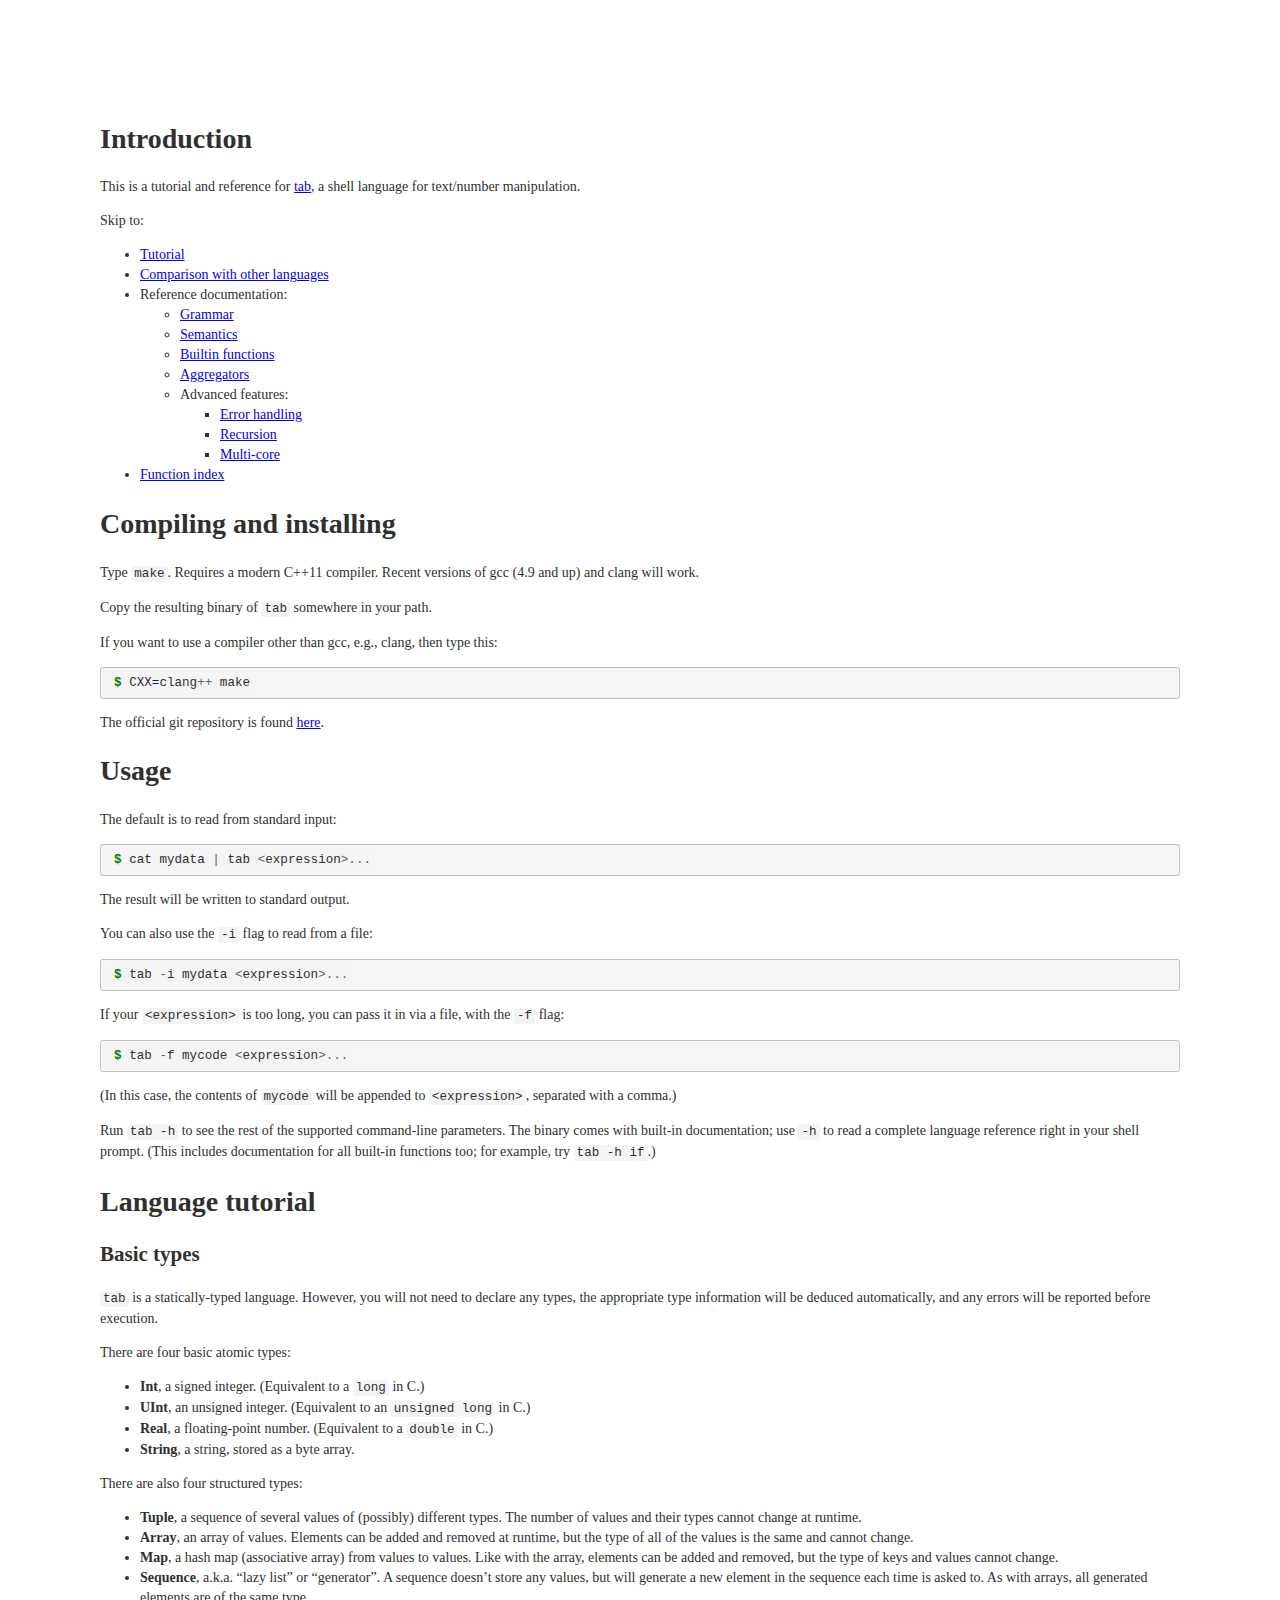
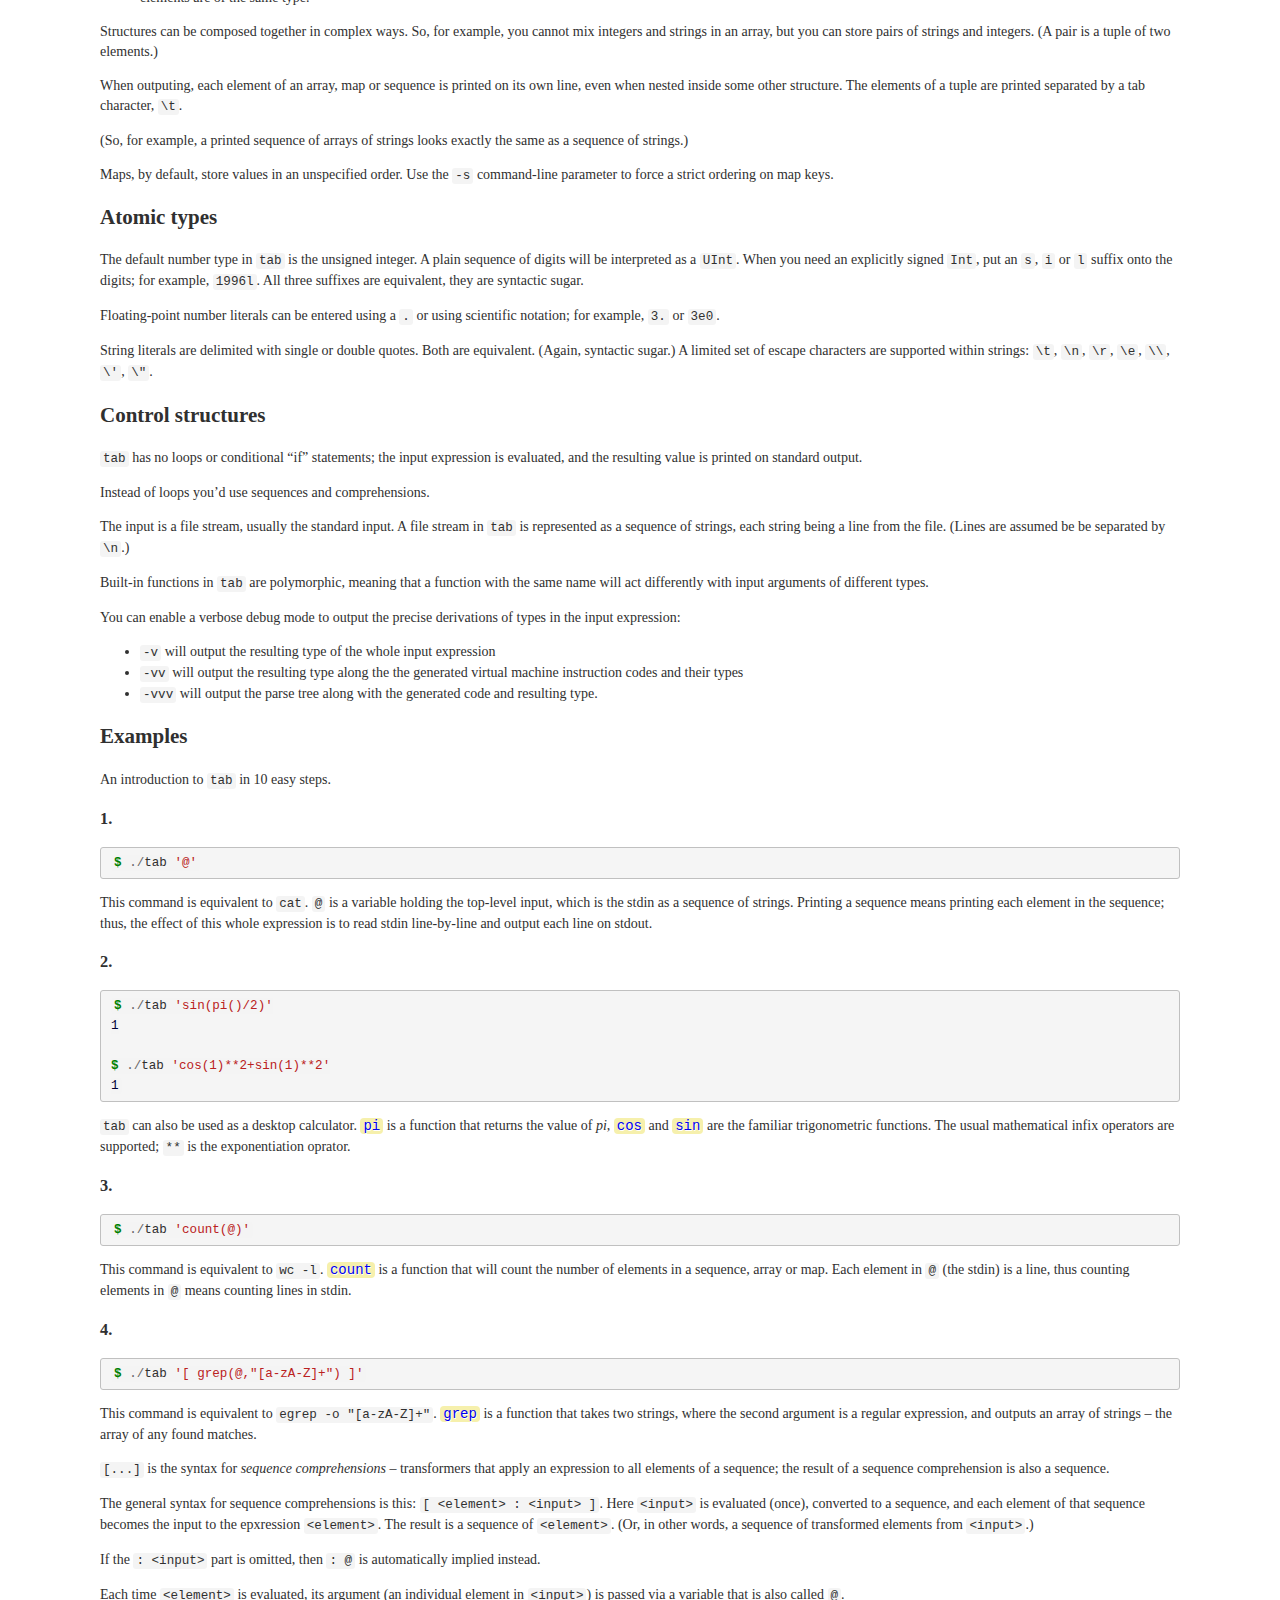
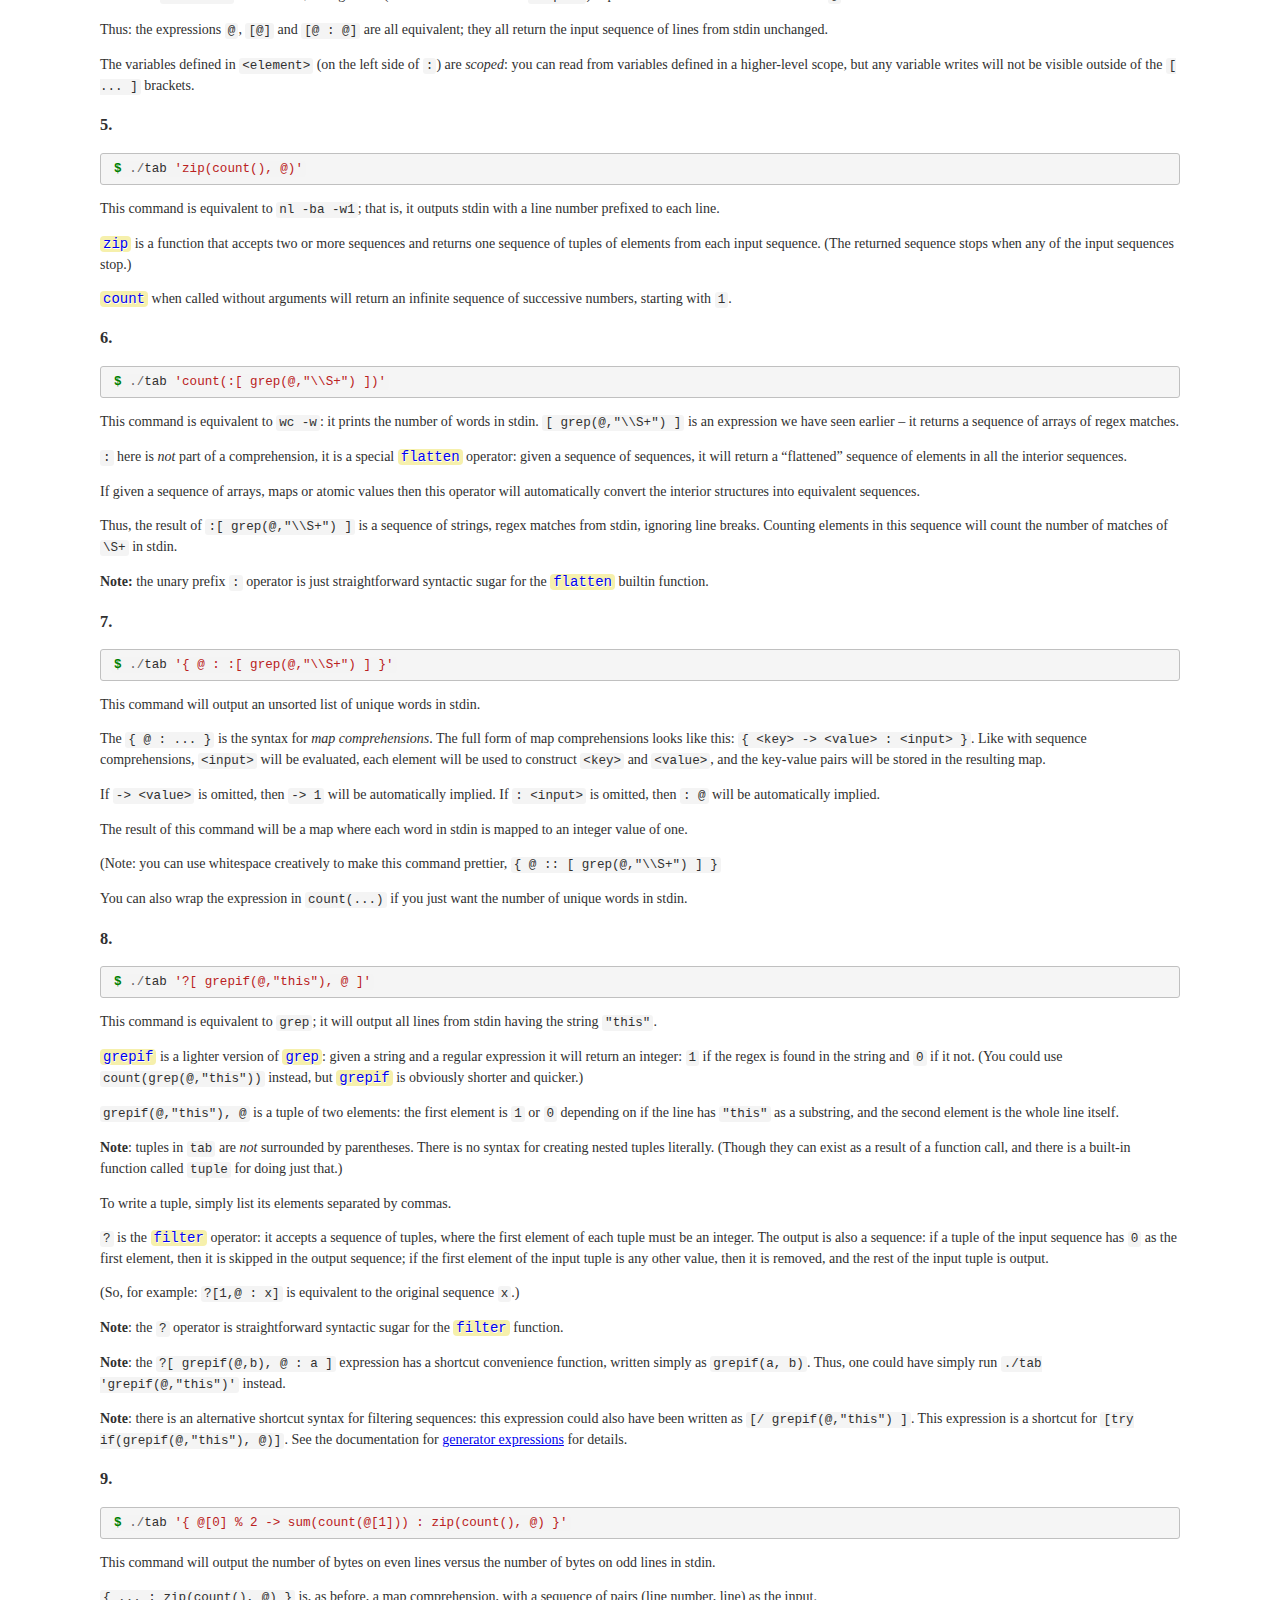
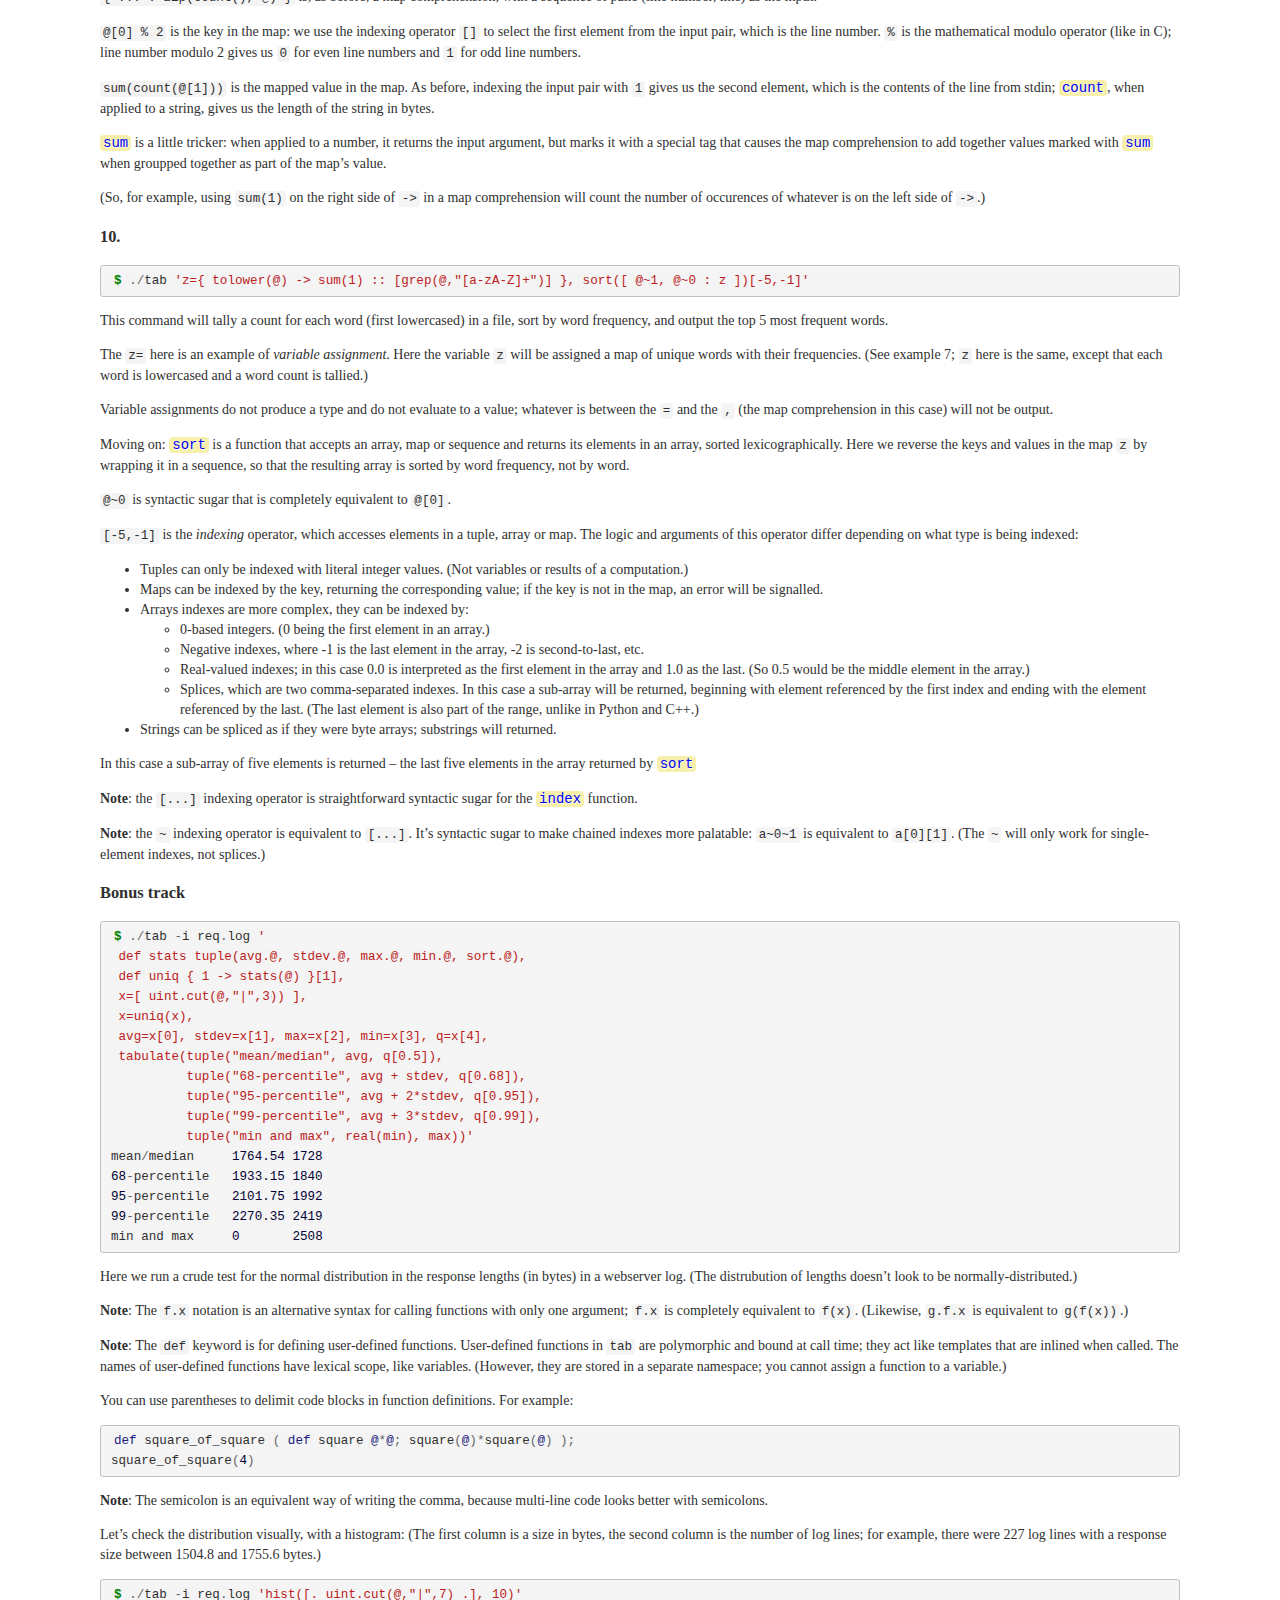
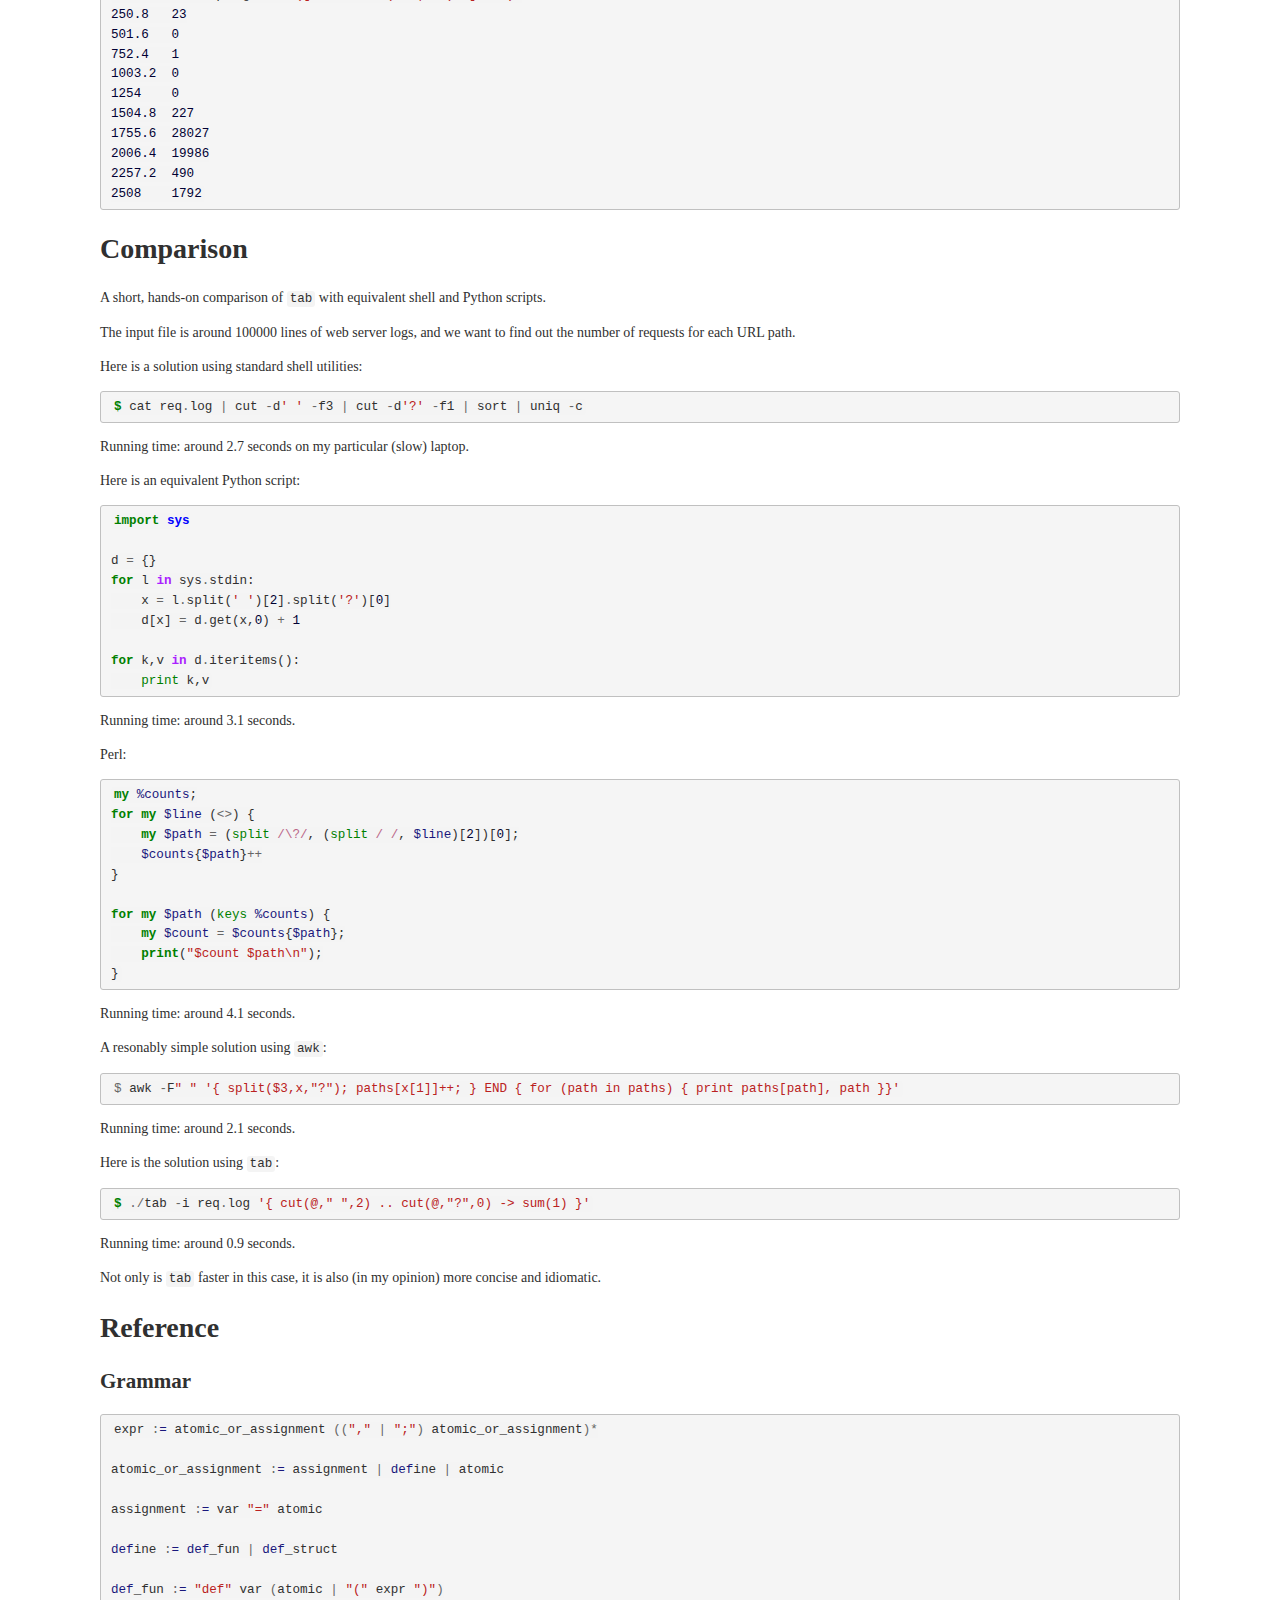
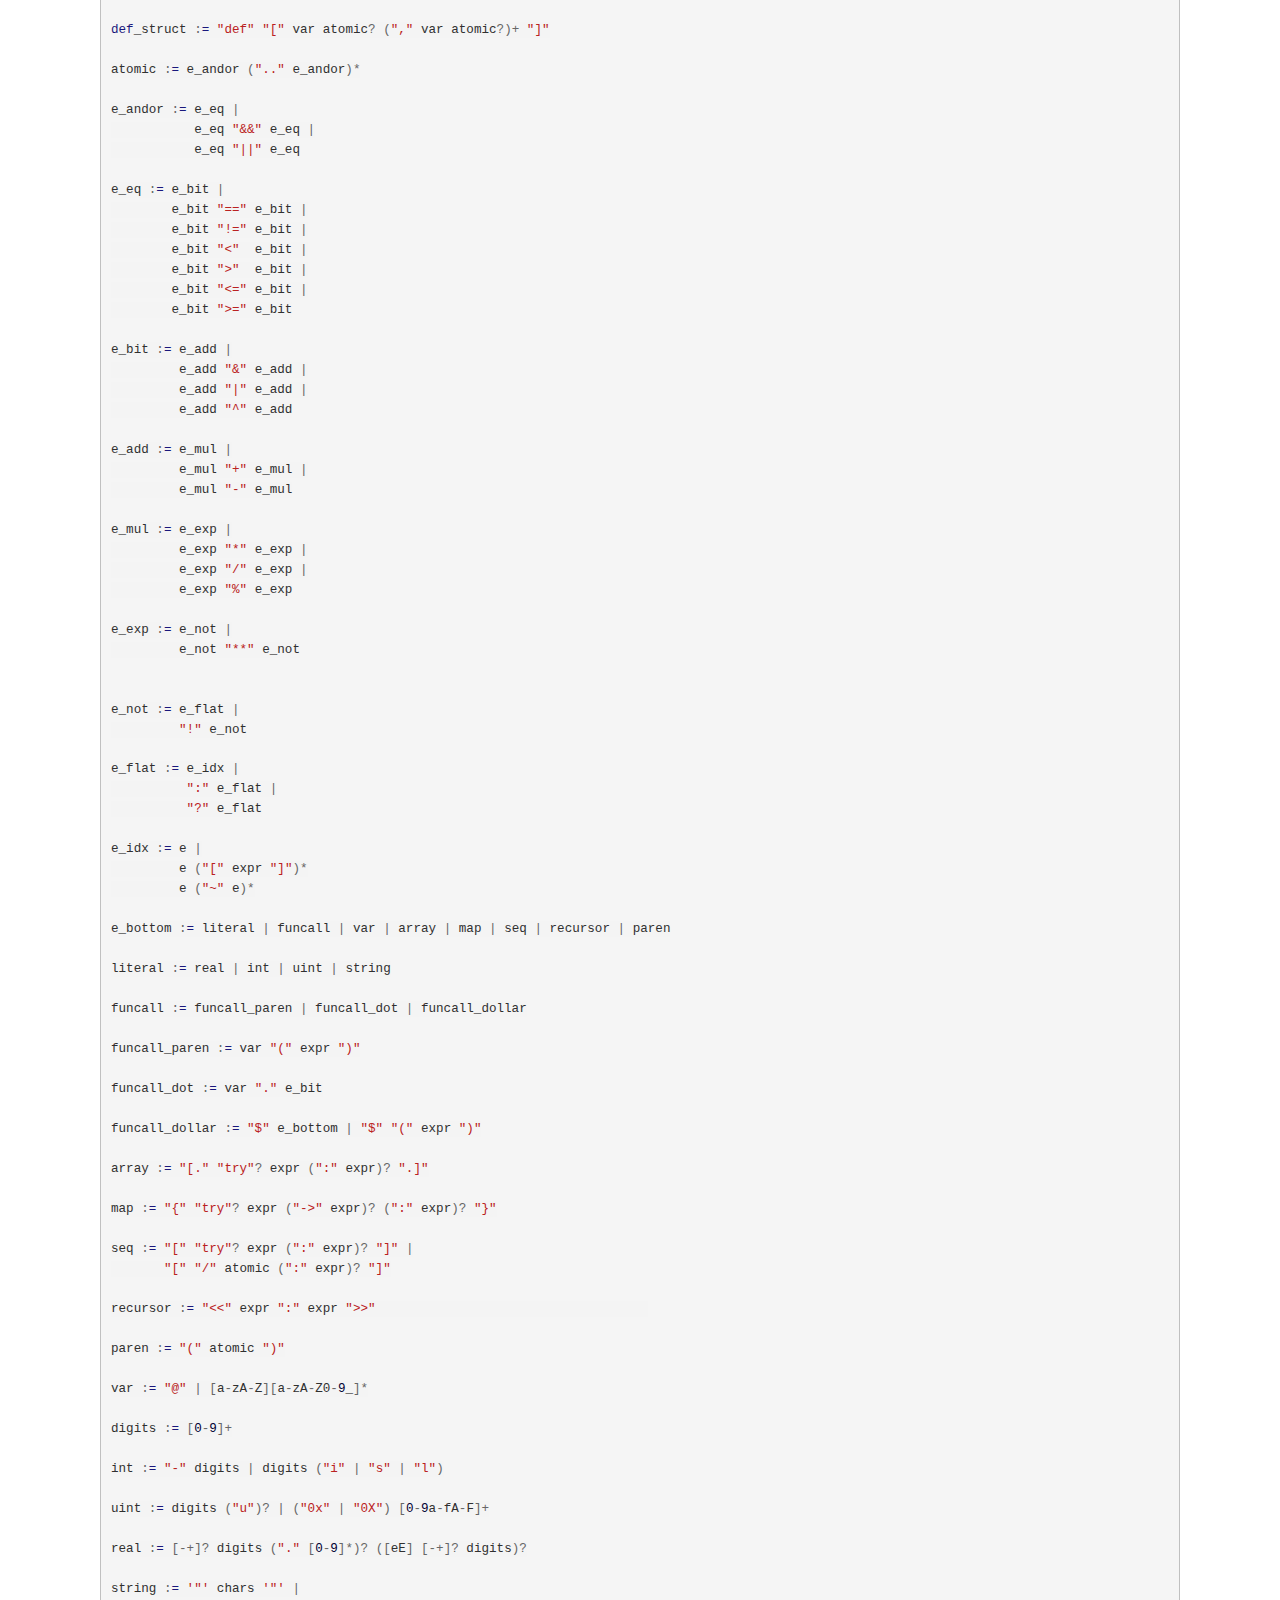
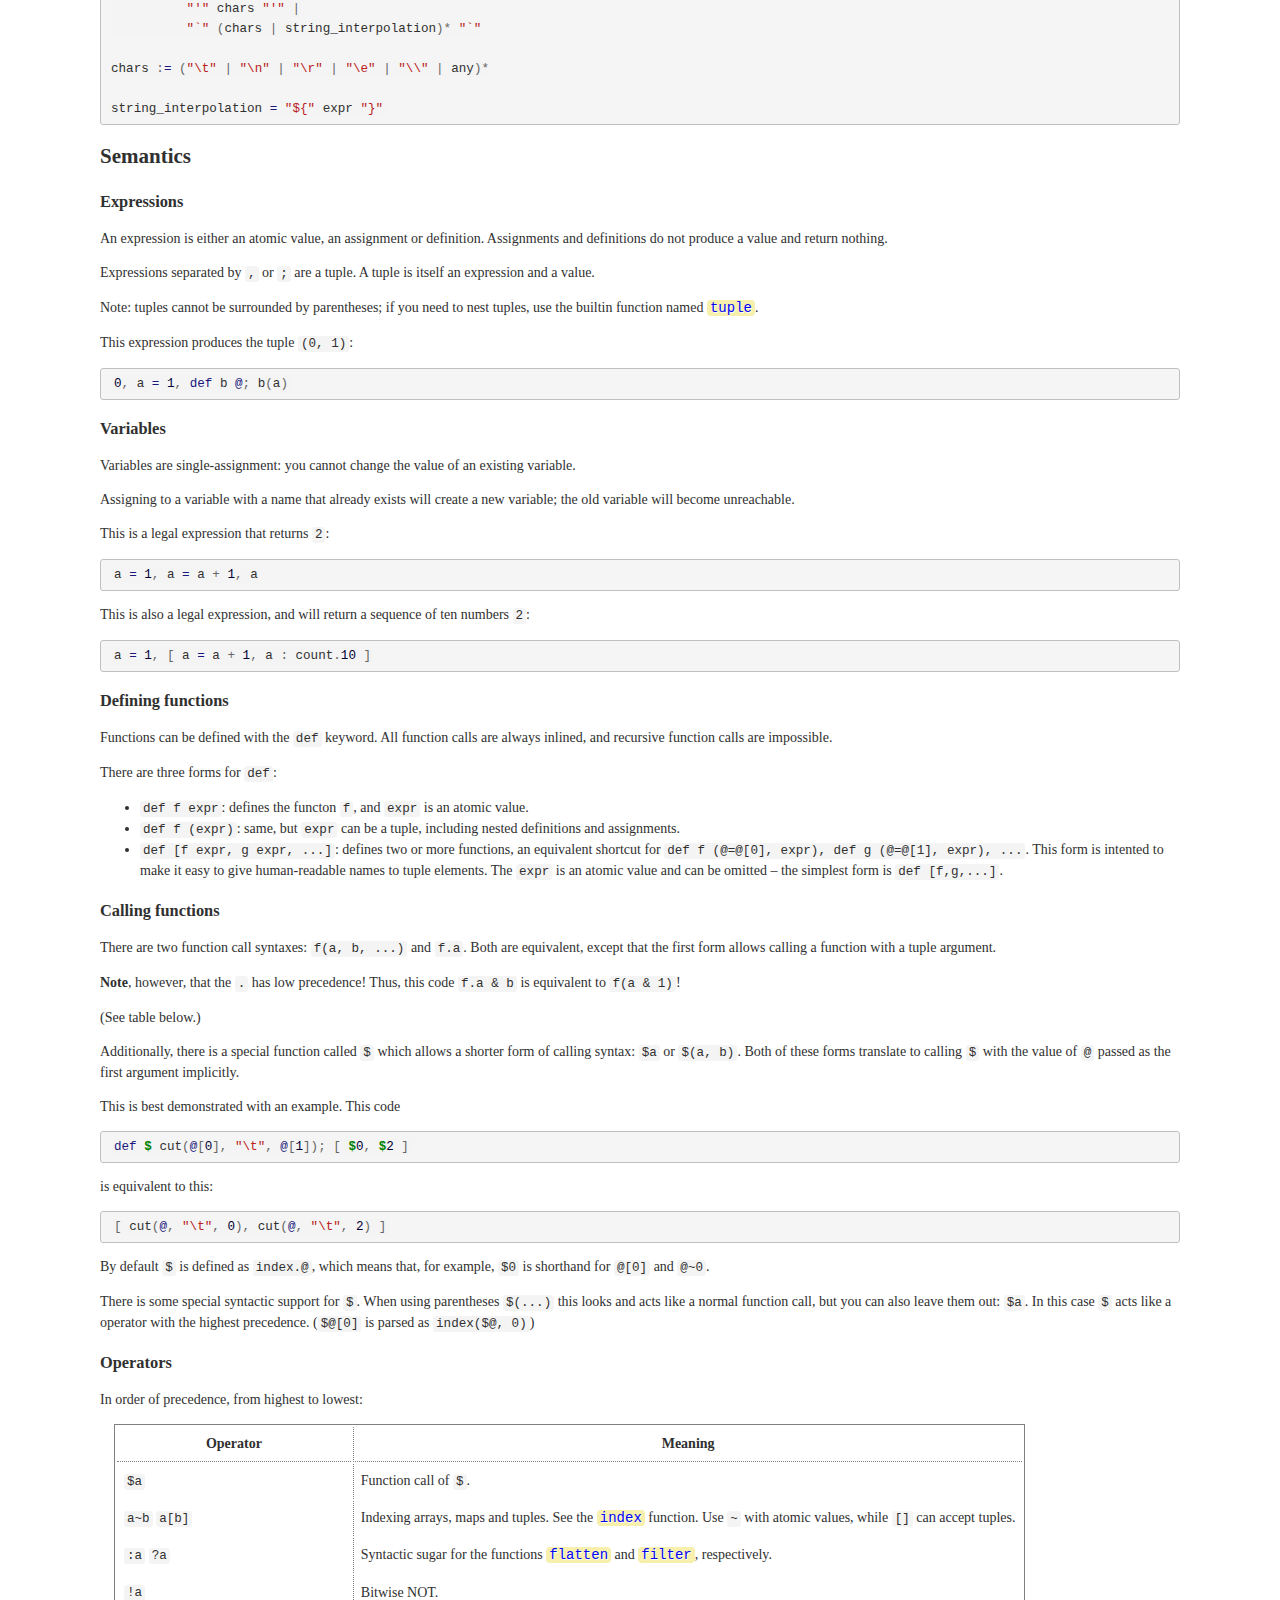
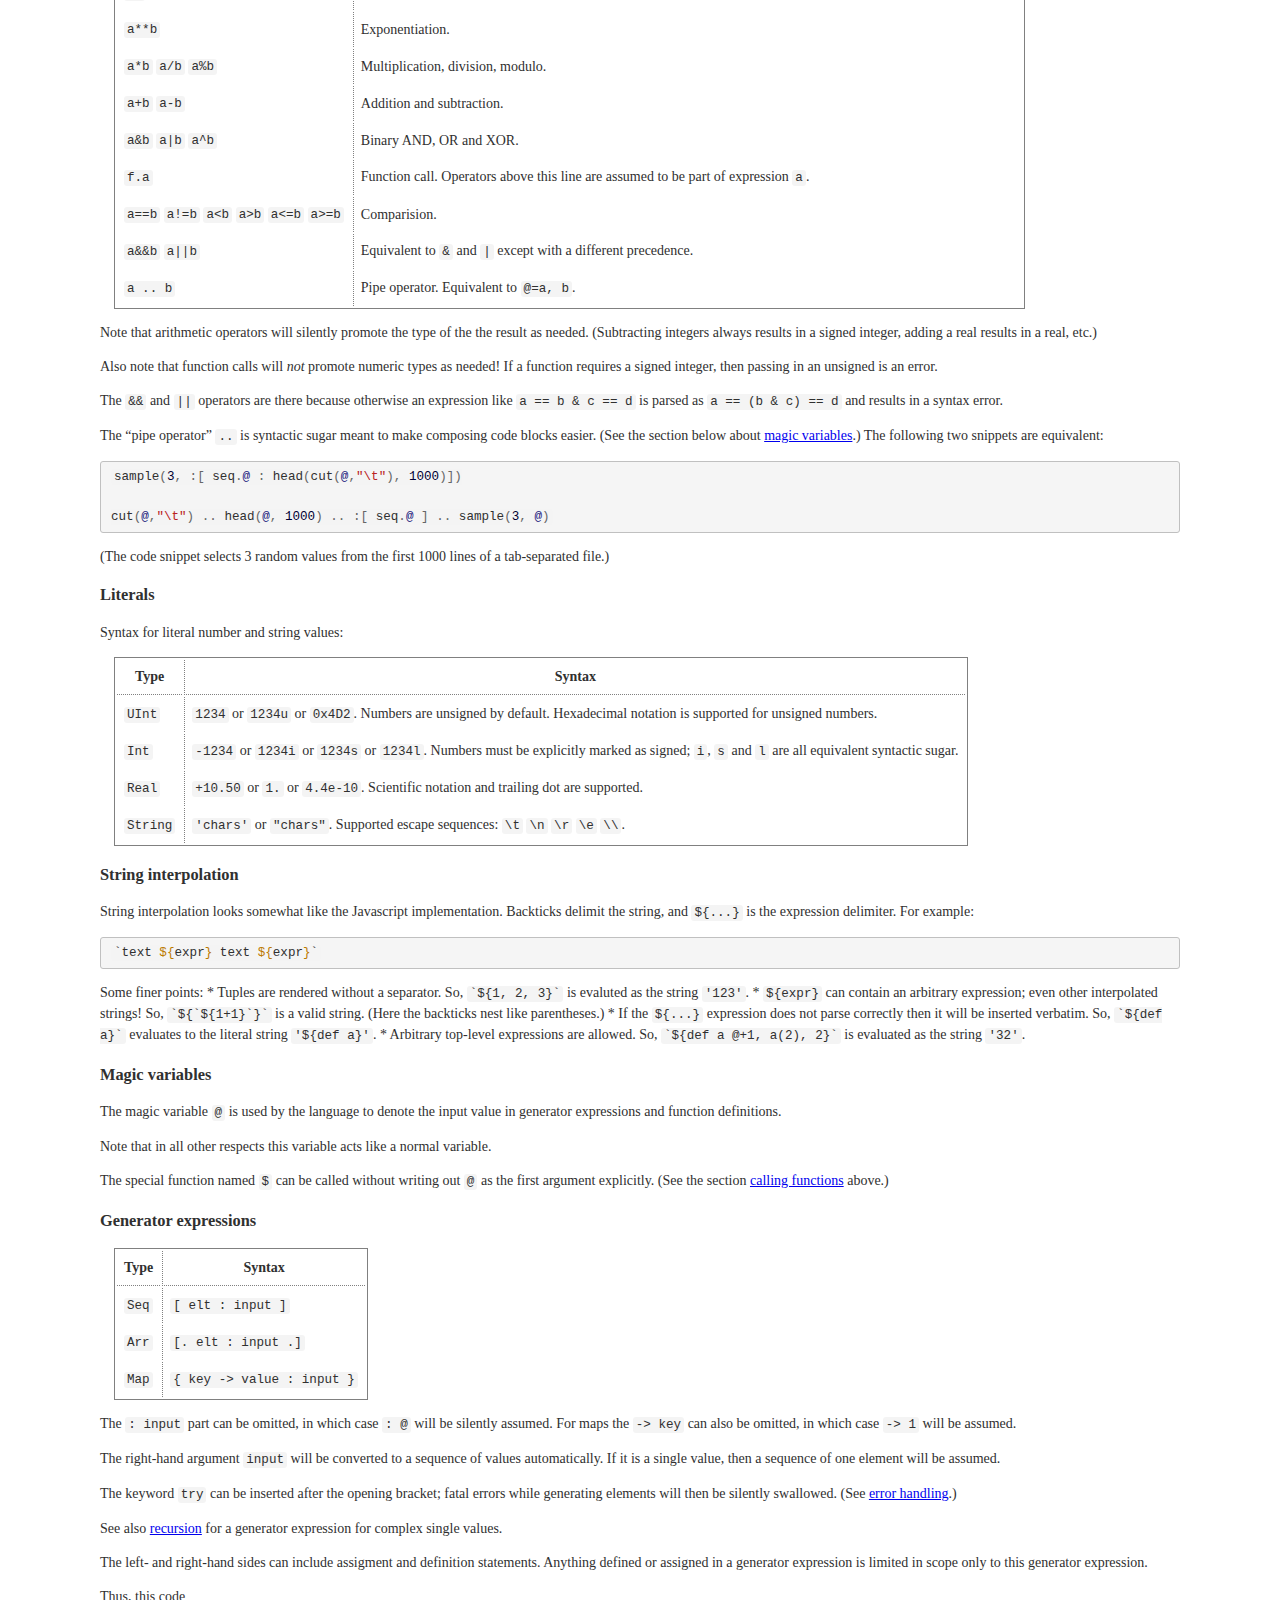
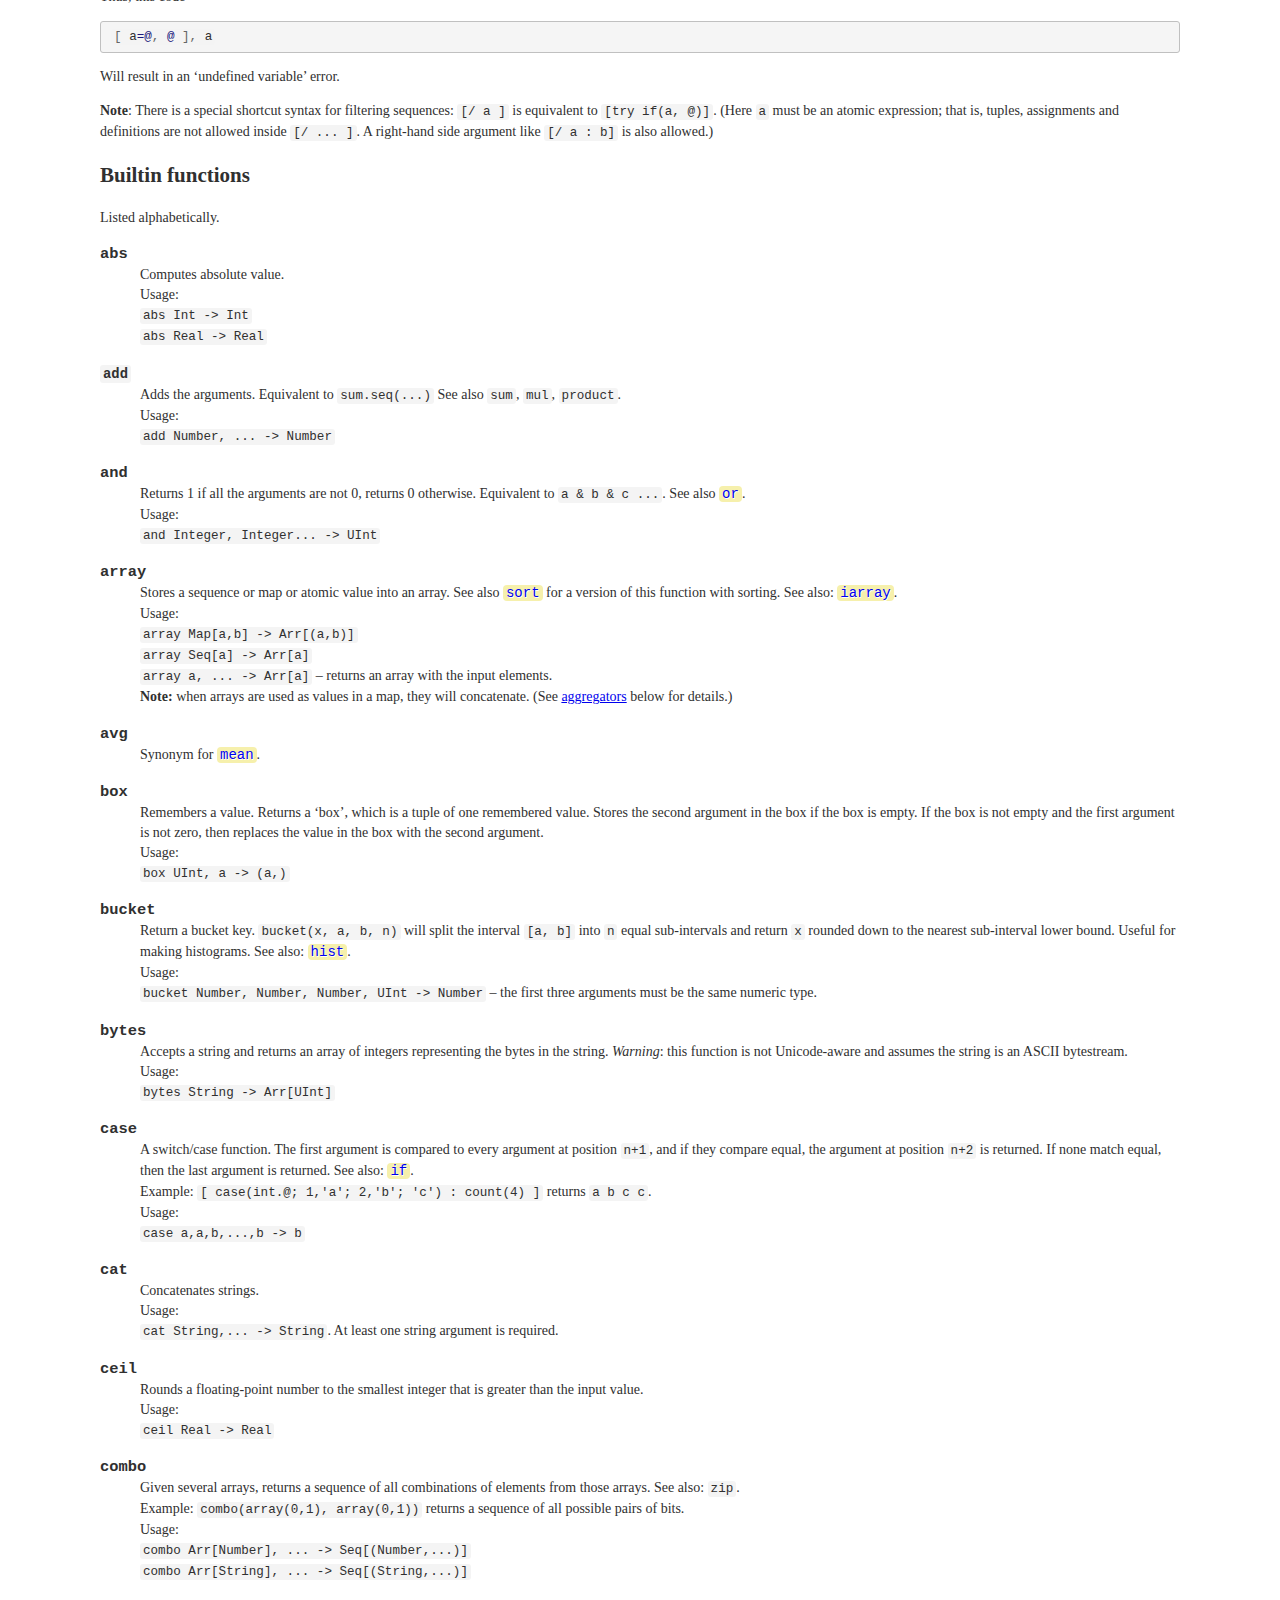
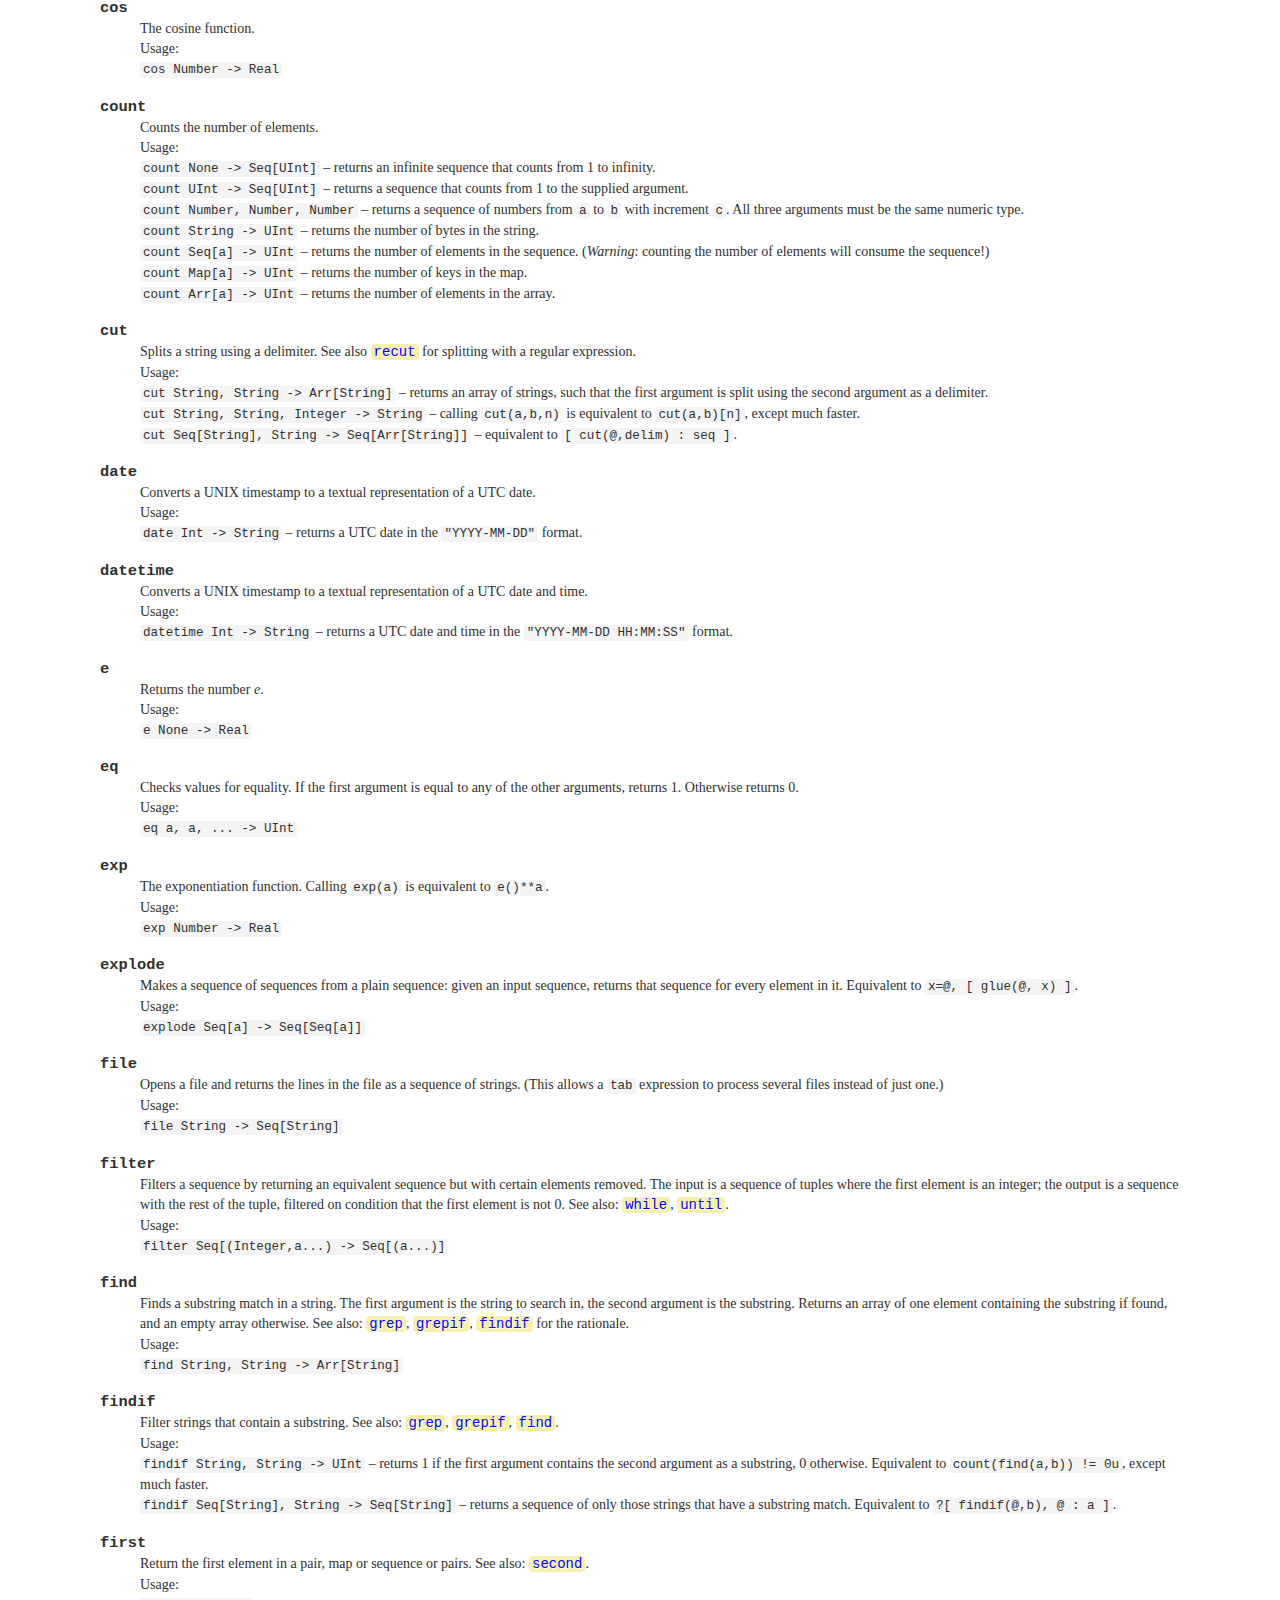
<file: docs/README.html>
<!DOCTYPE html><html><head><style>
.hll { background-color: #ffffcc }
.c { color: #408080; font-style: italic } /* Comment */
.err { color: #008000; font-weight: bold } /* Error */
.k { color: #008000; font-weight: bold } /* Keyword */
.o { color: #666666 } /* Operator */
.cm { color: #408080; font-style: italic } /* Comment.Multiline */
.cp { color: #BC7A00 } /* Comment.Preproc */
.c1 { color: #408080; font-style: italic } /* Comment.Single */
.cs { color: #408080; font-style: italic } /* Comment.Special */
.gd { color: #A00000 } /* Generic.Deleted */
.ge { font-style: italic } /* Generic.Emph */
.gr { color: #FF0000 } /* Generic.Error */
.gh { color: #000080; font-weight: bold } /* Generic.Heading */
.gi { color: #00A000 } /* Generic.Inserted */
.go { color: #808080 } /* Generic.Output */
.gp { color: #000080; font-weight: bold } /* Generic.Prompt */
.gs { font-weight: bold } /* Generic.Strong */
.gu { color: #800080; font-weight: bold } /* Generic.Subheading */
.gt { color: #0040D0 } /* Generic.Traceback */
.kc { color: #008000; font-weight: bold } /* Keyword.Constant */
.kd { color: #008000; font-weight: bold } /* Keyword.Declaration */
.kn { color: #008000; font-weight: bold } /* Keyword.Namespace */
.kp { color: #008000 } /* Keyword.Pseudo */
.kr { color: #008000; font-weight: bold } /* Keyword.Reserved */
.kt { color: #B00040 } /* Keyword.Type */
.m { color: #666666 } /* Literal.Number */
.s { color: #BA2121 } /* Literal.String */
.na { color: #7D9029 } /* Name.Attribute */
.nb { color: #008000 } /* Name.Builtin */
.nc { color: #0000FF; font-weight: bold } /* Name.Class */
.no { color: #880000 } /* Name.Constant */
.nd { color: #AA22FF } /* Name.Decorator */
.ni { color: #999999; font-weight: bold } /* Name.Entity */
.ne { color: #D2413A; font-weight: bold } /* Name.Exception */
.nf { color: #0000FF } /* Name.Function */
.nl { color: #A0A000 } /* Name.Label */
.nn { color: #0000FF; font-weight: bold } /* Name.Namespace */
.nt { color: #008000; font-weight: bold } /* Name.Tag */
.nv { color: #19177C } /* Name.Variable */
.ow { color: #AA22FF; font-weight: bold } /* Operator.Word */
.w { color: #bbbbbb } /* Text.Whitespace */
.mf { color: #000033 } /* Literal.Number.Float */
.mh { color: #666666 } /* Literal.Number.Hex */
.mi { color: #000033 } /* Literal.Number.Integer */
.mo { color: #666666 } /* Literal.Number.Oct */
.sb { color: #BA2121 } /* Literal.String.Backtick */
.sc { color: #BA2121 } /* Literal.String.Char */
.sd { color: #BA2121; font-style: italic } /* Literal.String.Doc */
.s2 { color: #BA2121 } /* Literal.String.Double */
.se { color: #BB6622; font-weight: bold } /* Literal.String.Escape */
.sh { color: #BA2121 } /* Literal.String.Heredoc */
.si { color: #BB6688; font-weight: bold } /* Literal.String.Interpol */
.sx { color: #008000 } /* Literal.String.Other */
.sr { color: #BB6688 } /* Literal.String.Regex */
.s1 { color: #BA2121 } /* Literal.String.Single */
.ss { color: #19177C } /* Literal.String.Symbol */
.bp { color: #008000 } /* Name.Builtin.Pseudo */
.vc { color: #19177C } /* Name.Variable.Class */
.vg { color: #19177C } /* Name.Variable.Global */
.vi { color: #19177C } /* Name.Variable.Instance */
.il { color: #666666 } /* Literal.Number.Integer.Long */

.wikilink {
    text-decoration: none;
    background-color: #F6F0AC;
    border-radius: 4px;
    text-shadow: 1px 1px white;
    padding-left: 3px;
    padding-right: 3px;
    font-family: monospace;
}

dt {
    margin-top: 1em;
    font-family: monospace;
    font-size: 110%;
    font-weight: bold;
}

body {
    color: #303030;
    font-size: 14px;
    line-height: 1.42857;
    margin: 50px;
    padding: 50px;
}

pre {
    background: #F5F5F5;
    border: 1px solid #C0C0C0;
    border-radius: 3px;
    padding: 5px 10px;
}

code {
    background: #F4F4F4;
    border: 0px solid #C0C0C0;
    border-radius: 3px;
    padding: 1px 3px;
    font-size: 90%;
}

table {
    margin-left: 1em;
    border: 1px solid gray;
}

th {
    border-bottom: 1px dotted gray;
    padding: 0.5em;
}

td {
    padding: 0.5em;
}

th+th,
td+td {
    border-left: 1px dotted gray;
}</style></head><title>The tab programming language.</title><body>
<h1 id="introduction">Introduction</h1>
<p>This is a tutorial and reference for <a href="index.html">tab</a>, a shell language for text/number manipulation.</p>
<p>Skip to:</p>
<ul>
<li><a href="#language-tutorial">Tutorial</a></li>
<li><a href="#comparison">Comparison with other languages</a></li>
<li>Reference documentation:<ul>
<li><a href="#grammar">Grammar</a></li>
<li><a href="#semantics">Semantics</a></li>
<li><a href="#builtin-functions">Builtin functions</a></li>
<li><a href="#aggregators">Aggregators</a></li>
<li>Advanced features:<ul>
<li><a href="#error-handling">Error handling</a></li>
<li><a href="#recursion">Recursion</a></li>
<li><a href="#multi-core">Multi-core</a></li>
</ul>
</li>
</ul>
</li>
<li><a href="#builtin-function-index">Function index</a></li>
</ul>
<h1 id="compiling-and-installing">Compiling and installing</h1>
<p>Type <code>make</code>. Requires a modern C++11 compiler. Recent versions of gcc (4.9 and up) and clang will work.</p>
<p>Copy the resulting binary of <code>tab</code> somewhere in your path.</p>
<p>If you want to use a compiler other than gcc, e.g., clang, then type this:</p>
<div class="codehilite"><pre><span></span><code><span class="err">$</span> <span class="nx">CXX</span><span class="nv">=</span><span class="nx">clang</span><span class="o">++</span> <span class="nx">make</span>
</code></pre></div>

<p>The official git repository is found <a href="http://bitbucket.org/tkatchev/tab">here</a>.</p>
<h1 id="usage">Usage</h1>
<p>The default is to read from standard input:</p>
<div class="codehilite"><pre><span></span><code><span class="err">$</span> <span class="nx">cat</span> <span class="nx">mydata</span> <span class="o">|</span> <span class="nx">tab</span> <span class="o">&lt;</span><span class="nx">expression</span><span class="o">&gt;...</span>
</code></pre></div>

<p>The result will be written to standard output.</p>
<p>You can also use the <code>-i</code> flag to read from a file:</p>
<div class="codehilite"><pre><span></span><code><span class="err">$</span> <span class="nx">tab</span> <span class="o">-</span><span class="nx">i</span> <span class="nx">mydata</span> <span class="o">&lt;</span><span class="nx">expression</span><span class="o">&gt;...</span>
</code></pre></div>

<p>If your <code>&lt;expression&gt;</code> is too long, you can pass it in via a file, with the <code>-f</code> flag:</p>
<div class="codehilite"><pre><span></span><code><span class="err">$</span> <span class="nx">tab</span> <span class="o">-</span><span class="nx">f</span> <span class="nx">mycode</span> <span class="o">&lt;</span><span class="nx">expression</span><span class="o">&gt;...</span>
</code></pre></div>

<p>(In this case, the contents of <code>mycode</code> will be appended to <code>&lt;expression&gt;</code>, separated with a comma.)</p>
<p>Run <code>tab -h</code> to see the rest of the supported command-line parameters. The binary comes with built-in documentation; use <code>-h</code> to read a complete language reference right in your shell prompt. (This includes documentation for all built-in functions too; for example, try <code>tab -h if</code>.)</p>
<h1 id="language-tutorial">Language tutorial</h1>
<h2 id="basic-types">Basic types</h2>
<p><code>tab</code> is a statically-typed language. However, you will not need to declare any types, the appropriate type information will be deduced automatically, and any errors will be reported before execution.</p>
<p>There are four basic atomic types:</p>
<ul>
<li><strong>Int</strong>, a signed integer. (Equivalent to a <code>long</code> in C.)</li>
<li><strong>UInt</strong>, an unsigned integer. (Equivalent to an <code>unsigned long</code> in C.)</li>
<li><strong>Real</strong>, a floating-point number. (Equivalent to a <code>double</code> in C.)</li>
<li><strong>String</strong>, a string, stored as a byte array.</li>
</ul>
<p>There are also four structured types:</p>
<ul>
<li><strong>Tuple</strong>, a sequence of several values of (possibly) different types. The number of values and their types cannot change at runtime.</li>
<li><strong>Array</strong>, an array of values. Elements can be added and removed at runtime, but the type of all of the values is the same and cannot change.</li>
<li><strong>Map</strong>, a hash map (associative array) from values to values. Like with the array, elements can be added and removed, but the type of keys and values cannot change.</li>
<li><strong>Sequence</strong>, a.k.a. &ldquo;lazy list&rdquo; or &ldquo;generator&rdquo;. A sequence doesn&rsquo;t store any values, but will generate a new element in the sequence each time is asked to. As with arrays, all generated elements are of the same type.</li>
</ul>
<p>Structures can be composed together in complex ways. So, for example, you cannot mix integers and strings in an array, but you can store pairs of strings and integers. (A pair is a tuple of two elements.)</p>
<p>When outputing, each element of an array, map or sequence is printed on its own line, even when nested inside some other structure. The elements of a tuple are printed separated by a tab character, <code>\t</code>.</p>
<p>(So, for example, a printed sequence of arrays of strings looks exactly the same as a sequence of strings.)</p>
<p>Maps, by default, store values in an unspecified order. Use the <code>-s</code> command-line parameter to force a strict ordering on map keys.</p>
<h2 id="atomic-types">Atomic types</h2>
<p>The default number type in <code>tab</code> is the unsigned integer. A plain sequence of digits will be interpreted as a <code>UInt</code>. When you need an explicitly signed <code>Int</code>, put an <code>s</code>, <code>i</code> or <code>l</code> suffix onto the digits; for example, <code>1996l</code>. All three suffixes are equivalent, they are syntactic sugar.</p>
<p>Floating-point number literals can be entered using a <code>.</code> or using scientific notation; for example, <code>3.</code> or <code>3e0</code>.</p>
<p>String literals are delimited with single or double quotes. Both are equivalent. (Again, syntactic sugar.) A limited set of escape characters are supported within strings: <code>\t</code>, <code>\n</code>, <code>\r</code>, <code>\e</code>, <code>\\</code>, <code>\'</code>, <code>\"</code>.</p>
<h2 id="control-structures">Control structures</h2>
<p><code>tab</code> has no loops or conditional &ldquo;if&rdquo; statements; the input expression is evaluated, and the resulting value is printed on standard output.</p>
<p>Instead of loops you&rsquo;d use sequences and comprehensions.</p>
<p>The input is a file stream, usually the standard input. A file stream in <code>tab</code> is represented as a sequence of strings, each string being a line from the file. (Lines are assumed be be separated by <code>\n</code>.)</p>
<p>Built-in functions in <code>tab</code> are polymorphic, meaning that a function with the same name will act differently with input arguments of different types.</p>
<p>You can enable a verbose debug mode to output the precise derivations of types in the input expression:</p>
<ul>
<li><code>-v</code> will output the resulting type of the whole input expression</li>
<li><code>-vv</code> will output the resulting type along the the generated virtual machine instruction codes and their types</li>
<li><code>-vvv</code> will output the parse tree along with the generated code and resulting type.</li>
</ul>
<h2 id="examples">Examples</h2>
<p>An introduction to <code>tab</code> in 10 easy steps.</p>
<h3 id="1">1.</h3>
<div class="codehilite"><pre><span></span><code><span class="err">$</span> <span class="o">./</span><span class="nx">tab</span> <span class="s1">&#39;@&#39;</span>
</code></pre></div>

<p>This command is equivalent to <code>cat</code>. <code>@</code> is a variable holding the top-level input, which is the stdin as a sequence of strings. Printing a sequence means printing each element in the sequence; thus, the effect of this whole expression is to read stdin line-by-line and output each line on stdout.</p>
<h3 id="2">2.</h3>
<div class="codehilite"><pre><span></span><code><span class="err">$</span> <span class="o">./</span><span class="nx">tab</span> <span class="s1">&#39;sin(pi()/2)&#39;</span>
<span class="mi">1</span>

<span class="err">$</span> <span class="o">./</span><span class="nx">tab</span> <span class="s1">&#39;cos(1)**2+sin(1)**2&#39;</span>
<span class="mi">1</span>
</code></pre></div>

<p><code>tab</code> can also be used as a desktop calculator. <a class="wikilink" href="#fn_pi">pi</a> is a function that returns the value of <em>pi</em>, <a class="wikilink" href="#fn_cos">cos</a> and <a class="wikilink" href="#fn_sin">sin</a> are the familiar trigonometric functions. The usual mathematical infix operators are supported; <code>**</code> is the exponentiation oprator.</p>
<h3 id="3">3.</h3>
<div class="codehilite"><pre><span></span><code><span class="err">$</span> <span class="o">./</span><span class="nx">tab</span> <span class="s1">&#39;count(@)&#39;</span>
</code></pre></div>

<p>This command is equivalent to <code>wc -l</code>. <a class="wikilink" href="#fn_count">count</a> is a function that will count the number of elements in a sequence, array or map. Each element in <code>@</code> (the stdin) is a line, thus counting elements in <code>@</code> means counting lines in stdin.</p>
<h3 id="4">4.</h3>
<div class="codehilite"><pre><span></span><code><span class="err">$</span> <span class="o">./</span><span class="nx">tab</span> <span class="s1">&#39;[ grep(@,&quot;[a-zA-Z]+&quot;) ]&#39;</span>
</code></pre></div>

<p>This command is equivalent to <code>egrep -o "[a-zA-Z]+"</code>. <a class="wikilink" href="#fn_grep">grep</a> is a function that takes two strings, where the second argument is a regular expression, and outputs an array of strings &ndash; the array of any found matches.</p>
<p><code>[...]</code> is the syntax for <em>sequence comprehensions</em> &ndash; transformers that apply an expression to all elements of a sequence; the result of a sequence comprehension is also a sequence.</p>
<p>The general syntax for sequence comprehensions is this: <code>[ &lt;element&gt; : &lt;input&gt; ]</code>. Here <code>&lt;input&gt;</code> is evaluated (once), converted to a sequence, and each element of that sequence becomes the input to the epxression <code>&lt;element&gt;</code>. The result is a sequence of <code>&lt;element&gt;</code>. (Or, in other words, a sequence of transformed elements from <code>&lt;input&gt;</code>.)</p>
<p>If the <code>: &lt;input&gt;</code> part is omitted, then <code>: @</code> is automatically implied instead.</p>
<p>Each time <code>&lt;element&gt;</code> is evaluated, its argument (an individual element in <code>&lt;input&gt;</code>) is passed via a variable that is also called <code>@</code>.</p>
<p>Thus: the expressions <code>@</code>, <code>[@]</code> and <code>[@ : @]</code> are all equivalent; they all return the input sequence of lines from stdin unchanged.</p>
<p>The variables defined in <code>&lt;element&gt;</code> (on the left side of <code>:</code>) are <em>scoped</em>: you can read from variables defined in a higher-level scope, but any variable writes will not be visible outside of the <code>[ ... ]</code> brackets.</p>
<h3 id="5">5.</h3>
<div class="codehilite"><pre><span></span><code><span class="err">$</span> <span class="o">./</span><span class="nx">tab</span> <span class="s1">&#39;zip(count(), @)&#39;</span>
</code></pre></div>

<p>This command is equivalent to <code>nl -ba -w1</code>; that is, it outputs stdin with a line number prefixed to each line.</p>
<p><a class="wikilink" href="#fn_zip">zip</a> is a function that accepts two or more sequences and returns one sequence of tuples of elements from each input sequence. (The returned sequence stops when any of the input sequences stop.)</p>
<p><a class="wikilink" href="#fn_count">count</a> when called without arguments will return an infinite sequence of successive numbers, starting with <code>1</code>.</p>
<h3 id="6">6.</h3>
<div class="codehilite"><pre><span></span><code><span class="err">$</span> <span class="o">./</span><span class="nx">tab</span> <span class="s1">&#39;count(:[ grep(@,&quot;\\S+&quot;) ])&#39;</span>
</code></pre></div>

<p>This command is equivalent to <code>wc -w</code>: it prints the number of words in stdin. <code>[ grep(@,"\\S+") ]</code> is an expression we have seen earlier &ndash; it returns a sequence of arrays of regex matches.</p>
<p><code>:</code> here is <em>not</em> part of a comprehension, it is a special <a class="wikilink" href="#fn_flatten">flatten</a> operator: given a sequence of sequences, it will return a &ldquo;flattened&rdquo; sequence of elements in all the interior sequences.</p>
<p>If given a sequence of arrays, maps or atomic values then this operator will automatically convert the interior structures into equivalent sequences.</p>
<p>Thus, the result of <code>:[ grep(@,"\\S+") ]</code> is a sequence of strings, regex matches from stdin, ignoring line breaks. Counting elements in this sequence will count the number of matches of <code>\S+</code> in stdin.</p>
<p><strong>Note:</strong> the unary prefix <code>:</code> operator is just straightforward syntactic sugar for the <a class="wikilink" href="#fn_flatten">flatten</a> builtin function.</p>
<h3 id="7">7.</h3>
<div class="codehilite"><pre><span></span><code><span class="err">$</span> <span class="o">./</span><span class="nx">tab</span> <span class="s1">&#39;{ @ : :[ grep(@,&quot;\\S+&quot;) ] }&#39;</span>
</code></pre></div>

<p>This command will output an unsorted list of unique words in stdin.</p>
<p>The <code>{ @ : ... }</code> is the syntax for <em>map comprehensions</em>. The full form of map comprehensions looks like this: <code>{ &lt;key&gt; -&gt; &lt;value&gt; : &lt;input&gt; }</code>. Like with sequence comprehensions, <code>&lt;input&gt;</code> will be evaluated, each element will be used to construct <code>&lt;key&gt;</code> and <code>&lt;value&gt;</code>, and the key-value pairs will be stored in the resulting map.</p>
<p>If <code>-&gt; &lt;value&gt;</code> is omitted, then <code>-&gt; 1</code> will be automatically implied. If <code>: &lt;input&gt;</code> is omitted, then <code>: @</code> will be automatically implied.</p>
<p>The result of this command will be a map where each word in stdin is mapped to an integer value of one.</p>
<p>(Note: you can use whitespace creatively to make this command prettier, <code>{ @ :: [ grep(@,"\\S+") ] }</code></p>
<p>You can also wrap the expression in <code>count(...)</code> if you just want the number of unique words in stdin.</p>
<h3 id="8">8.</h3>
<div class="codehilite"><pre><span></span><code><span class="err">$</span> <span class="o">./</span><span class="nx">tab</span> <span class="s1">&#39;?[ grepif(@,&quot;this&quot;), @ ]&#39;</span>
</code></pre></div>

<p>This command is equivalent to <code>grep</code>; it will output all lines from stdin having the string <code>"this"</code>.</p>
<p><a class="wikilink" href="#fn_grepif">grepif</a> is a lighter version of <a class="wikilink" href="#fn_grep">grep</a>: given a string and a regular expression it will return an integer: <code>1</code> if the regex is found in the string and <code>0</code> if it not. (You could use <code>count(grep(@,"this"))</code> instead, but <a class="wikilink" href="#fn_grepif">grepif</a> is obviously shorter and quicker.)</p>
<p><code>grepif(@,"this"), @</code> is a tuple of two elements: the first element is <code>1</code> or <code>0</code> depending on if the line has <code>"this"</code> as a substring, and the second element is the whole line itself.</p>
<p><strong>Note</strong>: tuples in <code>tab</code> are <em>not</em> surrounded by parentheses. There is no syntax for creating nested tuples literally. (Though they can exist as a result of a function call, and there is a built-in function called <code>tuple</code> for doing just that.)</p>
<p>To write a tuple, simply list its elements separated by commas.</p>
<p><code>?</code> is the <a class="wikilink" href="#fn_filter">filter</a> operator: it accepts a sequence of tuples, where the first element of each tuple must be an integer. The output is also a sequence: if a tuple of the input sequence has <code>0</code> as the first element, then it is skipped in the output sequence; if the first element of the input tuple is any other value, then it is removed, and the rest of the input tuple is output.</p>
<p>(So, for example: <code>?[1,@ : x]</code> is equivalent to the original sequence <code>x</code>.)</p>
<p><strong>Note</strong>: the <code>?</code> operator is straightforward syntactic sugar for the <a class="wikilink" href="#fn_filter">filter</a> function.</p>
<p><strong>Note</strong>: the <code>?[ grepif(@,b), @ : a ]</code> expression has a shortcut convenience function, written simply as <code>grepif(a, b)</code>. Thus, one could have simply run <code>./tab 'grepif(@,"this")'</code> instead.</p>
<p><strong>Note</strong>: there is an alternative shortcut syntax for filtering sequences: this expression could also have been written as <code>[/ grepif(@,"this") ]</code>. This expression is a shortcut for <code>[try if(grepif(@,"this"), @)]</code>. See the documentation for <a href="#generator-expressions">generator expressions</a> for details.</p>
<h3 id="9">9.</h3>
<div class="codehilite"><pre><span></span><code><span class="err">$</span> <span class="o">./</span><span class="nx">tab</span> <span class="s1">&#39;{ @[0] % 2 -&gt; sum(count(@[1])) : zip(count(), @) }&#39;</span>
</code></pre></div>

<p>This command will output the number of bytes on even lines versus the number of bytes on odd lines in stdin.</p>
<p><code>{ ... : zip(count(), @) }</code> is, as before, a map comprehension, with a sequence of pairs (line number, line) as the input.</p>
<p><code>@[0] % 2</code> is the key in the map: we use the indexing operator <code>[]</code> to select the first element from the input pair, which is the line number. <code>%</code> is the mathematical modulo operator (like in C); line number modulo 2 gives us <code>0</code> for even line numbers and <code>1</code> for odd line numbers.</p>
<p><code>sum(count(@[1]))</code> is the mapped value in the map. As before, indexing the input pair with <code>1</code> gives us the second element, which is the contents of the line from stdin; <a class="wikilink" href="#fn_count">count</a>, when applied to a string, gives us the length of the string in bytes. </p>
<p><a class="wikilink" href="#fn_sum">sum</a> is a little tricker: when applied to a number, it returns the input argument, but marks it with a special tag that causes the map comprehension to add together values marked with <a class="wikilink" href="#fn_sum">sum</a> when groupped together as part of the map&rsquo;s value.</p>
<p>(So, for example, using <code>sum(1)</code> on the right side of <code>-&gt;</code> in a map comprehension will count the number of occurences of whatever is on the left side of <code>-&gt;</code>.)</p>
<h3 id="10">10.</h3>
<div class="codehilite"><pre><span></span><code><span class="err">$</span> <span class="o">./</span><span class="nx">tab</span> <span class="s1">&#39;z={ tolower(@) -&gt; sum(1) :: [grep(@,&quot;[a-zA-Z]+&quot;)] }, sort([ @~1, @~0 : z ])[-5,-1]&#39;</span>
</code></pre></div>

<p>This command will tally a count for each word (first lowercased) in a file, sort by word frequency, and output the top 5 most frequent words.</p>
<p>The <code>z=</code> here is an example of <em>variable assignment</em>. Here the variable <code>z</code> will be assigned a map of unique words with their frequencies. (See example 7; <code>z</code> here is the same, except that each word is lowercased and a word count is tallied.)</p>
<p>Variable assignments do not produce a type and do not evaluate to a value; whatever is between the <code>=</code> and the <code>,</code> (the map comprehension in this case) will not be output.</p>
<p>Moving on: <a class="wikilink" href="#fn_sort">sort</a> is a function that accepts an array, map or sequence and returns its elements in an array, sorted lexicographically. Here we reverse the keys and values in the map <code>z</code> by wrapping it in a sequence, so that the resulting array is sorted by word frequency, not by word.</p>
<p><code>@~0</code> is syntactic sugar that is completely equivalent to <code>@[0]</code>.</p>
<p><code>[-5,-1]</code> is the <em>indexing</em> operator, which accesses elements in a tuple, array or map. The logic and arguments of this operator differ depending on what type is being indexed:</p>
<ul>
<li>Tuples can only be indexed with literal integer values. (Not variables or results of a computation.)</li>
<li>Maps can be indexed by the key, returning the corresponding value; if the key is not in the map, an error will be signalled.</li>
<li>Arrays indexes are more complex, they can be indexed by:<ul>
<li>0-based integers. (0 being the first element in an array.)</li>
<li>Negative indexes, where -1 is the last element in the array, -2 is second-to-last, etc.</li>
<li>Real-valued indexes; in this case 0.0 is interpreted as the first element in the array and 1.0 as the last. (So 0.5 would be the middle element in the array.)</li>
<li>Splices, which are two comma-separated indexes. In this case a sub-array will be returned, beginning with element referenced by the first index and ending with the element referenced by the last. (The last element is also part of the range, unlike in Python and C++.)</li>
</ul>
</li>
<li>Strings can be spliced as if they were byte arrays; substrings will returned.</li>
</ul>
<p>In this case a sub-array of five elements is returned &ndash; the last five elements in the array returned by <a class="wikilink" href="#fn_sort">sort</a></p>
<p><strong>Note</strong>: the <code>[...]</code> indexing operator is straightforward syntactic sugar for the <a class="wikilink" href="#fn_index">index</a> function.</p>
<p><strong>Note</strong>: the <code>~</code> indexing operator is equivalent to <code>[...]</code>. It&rsquo;s syntactic sugar to make chained indexes more palatable: <code>a~0~1</code> is equivalent to <code>a[0][1]</code>. (The <code>~</code> will only work for single-element indexes, not splices.)</p>
<h3 id="bonus-track">Bonus track</h3>
<div class="codehilite"><pre><span></span><code><span class="err">$</span> <span class="o">./</span><span class="nx">tab</span> <span class="o">-</span><span class="nx">i</span> <span class="nx">req</span><span class="o">.</span><span class="nx">log</span> <span class="s1">&#39;</span>
<span class="s1"> def stats tuple(avg.@, stdev.@, max.@, min.@, sort.@),</span>
<span class="s1"> def uniq { 1 -&gt; stats(@) }[1],</span>
<span class="s1"> x=[ uint.cut(@,&quot;|&quot;,3)) ],</span>
<span class="s1"> x=uniq(x),</span>
<span class="s1"> avg=x[0], stdev=x[1], max=x[2], min=x[3], q=x[4],</span>
<span class="s1"> tabulate(tuple(&quot;mean/median&quot;, avg, q[0.5]),</span>
<span class="s1">          tuple(&quot;68-percentile&quot;, avg + stdev, q[0.68]),</span>
<span class="s1">          tuple(&quot;95-percentile&quot;, avg + 2*stdev, q[0.95]),</span>
<span class="s1">          tuple(&quot;99-percentile&quot;, avg + 3*stdev, q[0.99]),</span>
<span class="s1">          tuple(&quot;min and max&quot;, real(min), max))&#39;</span>
<span class="nx">mean</span><span class="o">/</span><span class="nx">median</span>     <span class="mf">1764.54</span> <span class="mi">1728</span>
<span class="mi">68</span><span class="o">-</span><span class="nx">percentile</span>   <span class="mf">1933.15</span> <span class="mi">1840</span>
<span class="mi">95</span><span class="o">-</span><span class="nx">percentile</span>   <span class="mf">2101.75</span> <span class="mi">1992</span>
<span class="mi">99</span><span class="o">-</span><span class="nx">percentile</span>   <span class="mf">2270.35</span> <span class="mi">2419</span>
<span class="nx">min</span> <span class="nx">and</span> <span class="nx">max</span>     <span class="mi">0</span>       <span class="mi">2508</span>
</code></pre></div>

<p>Here we run a crude test for the normal distribution in the response lengths (in bytes) in a webserver log. (The distrubution of lengths doesn&rsquo;t look to be normally-distributed.)</p>
<p><strong>Note</strong>: The <code>f.x</code> notation is an alternative syntax for calling functions with only one argument; <code>f.x</code> is completely equivalent to <code>f(x)</code>. (Likewise, <code>g.f.x</code> is equivalent to <code>g(f(x))</code>.)</p>
<p><strong>Note</strong>: The <code>def</code> keyword is for defining user-defined functions. User-defined functions in <code>tab</code> are polymorphic and bound at call time; they act like templates that are inlined when called. The names of user-defined functions have lexical scope, like variables. (However, they are stored in a separate namespace; you cannot assign a function to a variable.)</p>
<p>You can use parentheses to delimit code blocks in function definitions. For example:</p>
<div class="codehilite"><pre><span></span><code><span class="nv">def</span> <span class="nx">square_of_square</span> <span class="o">(</span> <span class="nv">def</span> <span class="nx">square</span> <span class="nv">@</span><span class="o">*</span><span class="nv">@</span><span class="o">;</span> <span class="nx">square</span><span class="o">(</span><span class="nv">@</span><span class="o">)*</span><span class="nx">square</span><span class="o">(</span><span class="nv">@</span><span class="o">)</span> <span class="o">);</span>
<span class="nx">square_of_square</span><span class="o">(</span><span class="mi">4</span><span class="o">)</span>
</code></pre></div>

<p><strong>Note</strong>: The semicolon is an equivalent way of writing the comma, because multi-line code looks better with semicolons.</p>
<p>Let&rsquo;s check the distribution visually, with a histogram: (The first column is a size in bytes, the second column is the number of log lines; for example, there were 227 log lines with a response size between 1504.8 and 1755.6 bytes.)</p>
<div class="codehilite"><pre><span></span><code><span class="err">$</span> <span class="o">./</span><span class="nx">tab</span> <span class="o">-</span><span class="nx">i</span> <span class="nx">req</span><span class="o">.</span><span class="nx">log</span> <span class="s1">&#39;hist([. uint.cut(@,&quot;|&quot;,7) .], 10)&#39;</span>
<span class="mf">250.8</span>   <span class="mi">23</span>
<span class="mf">501.6</span>   <span class="mi">0</span>
<span class="mf">752.4</span>   <span class="mi">1</span>
<span class="mf">1003.2</span>  <span class="mi">0</span>
<span class="mi">1254</span>    <span class="mi">0</span>
<span class="mf">1504.8</span>  <span class="mi">227</span>
<span class="mf">1755.6</span>  <span class="mi">28027</span>
<span class="mf">2006.4</span>  <span class="mi">19986</span>
<span class="mf">2257.2</span>  <span class="mi">490</span>
<span class="mi">2508</span>    <span class="mi">1792</span>
</code></pre></div>

<h1 id="comparison">Comparison</h1>
<p>A short, hands-on comparison of <code>tab</code> with equivalent shell and Python scripts.</p>
<p>The input file is around 100000 lines of web server logs, and we want to find out the number of requests for each URL path.</p>
<p>Here is a solution using standard shell utilities:</p>
<div class="codehilite"><pre><span></span><code><span class="err">$</span> <span class="nx">cat</span> <span class="nx">req</span><span class="o">.</span><span class="nx">log</span> <span class="o">|</span> <span class="nx">cut</span> <span class="o">-</span><span class="nx">d</span><span class="s1">&#39; &#39;</span> <span class="o">-</span><span class="nx">f3</span> <span class="o">|</span> <span class="nx">cut</span> <span class="o">-</span><span class="nx">d</span><span class="s1">&#39;?&#39;</span> <span class="o">-</span><span class="nx">f1</span> <span class="o">|</span> <span class="nx">sort</span> <span class="o">|</span> <span class="nx">uniq</span> <span class="o">-</span><span class="nx">c</span>
</code></pre></div>

<p>Running time: around 2.7 seconds on my particular (slow) laptop.</p>
<p>Here is an equivalent Python script:</p>
<div class="codehilite"><pre><span></span><code><span class="kn">import</span> <span class="nn">sys</span>

<span class="n">d</span> <span class="o">=</span> <span class="p">{}</span>
<span class="k">for</span> <span class="n">l</span> <span class="ow">in</span> <span class="n">sys</span><span class="o">.</span><span class="n">stdin</span><span class="p">:</span>
    <span class="n">x</span> <span class="o">=</span> <span class="n">l</span><span class="o">.</span><span class="n">split</span><span class="p">(</span><span class="s1">&#39; &#39;</span><span class="p">)[</span><span class="mi">2</span><span class="p">]</span><span class="o">.</span><span class="n">split</span><span class="p">(</span><span class="s1">&#39;?&#39;</span><span class="p">)[</span><span class="mi">0</span><span class="p">]</span>
    <span class="n">d</span><span class="p">[</span><span class="n">x</span><span class="p">]</span> <span class="o">=</span> <span class="n">d</span><span class="o">.</span><span class="n">get</span><span class="p">(</span><span class="n">x</span><span class="p">,</span><span class="mi">0</span><span class="p">)</span> <span class="o">+</span> <span class="mi">1</span>

<span class="k">for</span> <span class="n">k</span><span class="p">,</span><span class="n">v</span> <span class="ow">in</span> <span class="n">d</span><span class="o">.</span><span class="n">iteritems</span><span class="p">():</span>
    <span class="nb">print</span> <span class="n">k</span><span class="p">,</span><span class="n">v</span>
</code></pre></div>

<p>Running time: around 3.1 seconds.</p>
<p>Perl:</p>
<div class="codehilite"><pre><span></span><code><span class="k">my</span> <span class="nv">%counts</span><span class="p">;</span>
<span class="k">for</span> <span class="k">my</span> <span class="nv">$line</span> <span class="p">(</span><span class="o">&lt;&gt;</span><span class="p">)</span> <span class="p">{</span>
    <span class="k">my</span> <span class="nv">$path</span> <span class="o">=</span> <span class="p">(</span><span class="nb">split</span> <span class="sr">/\?/</span><span class="p">,</span> <span class="p">(</span><span class="nb">split</span> <span class="sr">/ /</span><span class="p">,</span> <span class="nv">$line</span><span class="p">)[</span><span class="mi">2</span><span class="p">])[</span><span class="mi">0</span><span class="p">];</span>
    <span class="nv">$counts</span><span class="p">{</span><span class="nv">$path</span><span class="p">}</span><span class="o">++</span>
<span class="p">}</span>

<span class="k">for</span> <span class="k">my</span> <span class="nv">$path</span> <span class="p">(</span><span class="nb">keys</span> <span class="nv">%counts</span><span class="p">)</span> <span class="p">{</span>
    <span class="k">my</span> <span class="nv">$count</span> <span class="o">=</span> <span class="nv">$counts</span><span class="p">{</span><span class="nv">$path</span><span class="p">};</span>
    <span class="k">print</span><span class="p">(</span><span class="s">&quot;$count $path\n&quot;</span><span class="p">);</span>
<span class="p">}</span>
</code></pre></div>

<p>Running time: around 4.1 seconds.</p>
<p>A resonably simple solution using <code>awk</code>:</p>
<div class="codehilite"><pre><span></span><code><span class="o">$</span> <span class="nx">awk</span> <span class="o">-</span><span class="nx">F</span><span class="s2">&quot; &quot;</span> <span class="s1">&#39;{ split($3,x,&quot;?&quot;); paths[x[1]]++; } END { for (path in paths) { print paths[path], path }}&#39;</span>
</code></pre></div>

<p>Running time: around 2.1 seconds.</p>
<p>Here is the solution using <code>tab</code>:</p>
<div class="codehilite"><pre><span></span><code><span class="err">$</span> <span class="o">./</span><span class="nx">tab</span> <span class="o">-</span><span class="nx">i</span> <span class="nx">req</span><span class="o">.</span><span class="nx">log</span> <span class="s1">&#39;{ cut(@,&quot; &quot;,2) .. cut(@,&quot;?&quot;,0) -&gt; sum(1) }&#39;</span>
</code></pre></div>

<p>Running time: around 0.9 seconds.</p>
<p>Not only is <code>tab</code> faster in this case, it is also (in my opinion) more concise and idiomatic.</p>
<h1 id="reference">Reference</h1>
<h2 id="grammar">Grammar</h2>
<div class="codehilite"><pre><span></span><code><span class="nx">expr</span> <span class="o">:</span><span class="nv">=</span> <span class="nx">atomic_or_assignment</span> <span class="o">((</span><span class="s2">&quot;,&quot;</span> <span class="o">|</span> <span class="s2">&quot;;&quot;</span><span class="o">)</span> <span class="nx">atomic_or_assignment</span><span class="o">)*</span>

<span class="nx">atomic_or_assignment</span> <span class="o">:</span><span class="nv">=</span> <span class="nx">assignment</span> <span class="o">|</span> <span class="nv">def</span><span class="nx">ine</span> <span class="o">|</span> <span class="nx">atomic</span>

<span class="nx">assignment</span> <span class="o">:</span><span class="nv">=</span> <span class="nx">var</span> <span class="s2">&quot;=&quot;</span> <span class="nx">atomic</span>

<span class="nv">def</span><span class="nx">ine</span> <span class="o">:</span><span class="nv">=</span> <span class="nv">def</span><span class="nx">_fun</span> <span class="o">|</span> <span class="nv">def</span><span class="nx">_struct</span>

<span class="nv">def</span><span class="nx">_fun</span> <span class="o">:</span><span class="nv">=</span> <span class="s2">&quot;def&quot;</span> <span class="nx">var</span> <span class="o">(</span><span class="nx">atomic</span> <span class="o">|</span> <span class="s2">&quot;(&quot;</span> <span class="nx">expr</span> <span class="s2">&quot;)&quot;</span><span class="o">)</span>

<span class="nv">def</span><span class="nx">_struct</span> <span class="o">:</span><span class="nv">=</span> <span class="s2">&quot;def&quot;</span> <span class="s2">&quot;[&quot;</span> <span class="nx">var</span> <span class="nx">atomic</span><span class="o">?</span> <span class="o">(</span><span class="s2">&quot;,&quot;</span> <span class="nx">var</span> <span class="nx">atomic</span><span class="o">?)+</span> <span class="s2">&quot;]&quot;</span>

<span class="nx">atomic</span> <span class="o">:</span><span class="nv">=</span> <span class="nx">e_andor</span> <span class="o">(</span><span class="s2">&quot;..&quot;</span> <span class="nx">e_andor</span><span class="o">)*</span>

<span class="nx">e_andor</span> <span class="o">:</span><span class="nv">=</span> <span class="nx">e_eq</span> <span class="o">|</span>
           <span class="nx">e_eq</span> <span class="s2">&quot;&amp;&amp;&quot;</span> <span class="nx">e_eq</span> <span class="o">|</span>
           <span class="nx">e_eq</span> <span class="s2">&quot;||&quot;</span> <span class="nx">e_eq</span>

<span class="nx">e_eq</span> <span class="o">:</span><span class="nv">=</span> <span class="nx">e_bit</span> <span class="o">|</span>
        <span class="nx">e_bit</span> <span class="s2">&quot;==&quot;</span> <span class="nx">e_bit</span> <span class="o">|</span>
        <span class="nx">e_bit</span> <span class="s2">&quot;!=&quot;</span> <span class="nx">e_bit</span> <span class="o">|</span>
        <span class="nx">e_bit</span> <span class="s2">&quot;&lt;&quot;</span>  <span class="nx">e_bit</span> <span class="o">|</span>
        <span class="nx">e_bit</span> <span class="s2">&quot;&gt;&quot;</span>  <span class="nx">e_bit</span> <span class="o">|</span>
        <span class="nx">e_bit</span> <span class="s2">&quot;&lt;=&quot;</span> <span class="nx">e_bit</span> <span class="o">|</span>
        <span class="nx">e_bit</span> <span class="s2">&quot;&gt;=&quot;</span> <span class="nx">e_bit</span>

<span class="nx">e_bit</span> <span class="o">:</span><span class="nv">=</span> <span class="nx">e_add</span> <span class="o">|</span>
         <span class="nx">e_add</span> <span class="s2">&quot;&amp;&quot;</span> <span class="nx">e_add</span> <span class="o">|</span>
         <span class="nx">e_add</span> <span class="s2">&quot;|&quot;</span> <span class="nx">e_add</span> <span class="o">|</span>
         <span class="nx">e_add</span> <span class="s2">&quot;^&quot;</span> <span class="nx">e_add</span>

<span class="nx">e_add</span> <span class="o">:</span><span class="nv">=</span> <span class="nx">e_mul</span> <span class="o">|</span>
         <span class="nx">e_mul</span> <span class="s2">&quot;+&quot;</span> <span class="nx">e_mul</span> <span class="o">|</span>
         <span class="nx">e_mul</span> <span class="s2">&quot;-&quot;</span> <span class="nx">e_mul</span>

<span class="nx">e_mul</span> <span class="o">:</span><span class="nv">=</span> <span class="nx">e_exp</span> <span class="o">|</span>
         <span class="nx">e_exp</span> <span class="s2">&quot;*&quot;</span> <span class="nx">e_exp</span> <span class="o">|</span>
         <span class="nx">e_exp</span> <span class="s2">&quot;/&quot;</span> <span class="nx">e_exp</span> <span class="o">|</span>
         <span class="nx">e_exp</span> <span class="s2">&quot;%&quot;</span> <span class="nx">e_exp</span>

<span class="nx">e_exp</span> <span class="o">:</span><span class="nv">=</span> <span class="nx">e_not</span> <span class="o">|</span>
         <span class="nx">e_not</span> <span class="s2">&quot;**&quot;</span> <span class="nx">e_not</span>


<span class="nx">e_not</span> <span class="o">:</span><span class="nv">=</span> <span class="nx">e_flat</span> <span class="o">|</span>
         <span class="s2">&quot;!&quot;</span> <span class="nx">e_not</span>

<span class="nx">e_flat</span> <span class="o">:</span><span class="nv">=</span> <span class="nx">e_idx</span> <span class="o">|</span>
          <span class="s2">&quot;:&quot;</span> <span class="nx">e_flat</span> <span class="o">|</span>
          <span class="s2">&quot;?&quot;</span> <span class="nx">e_flat</span>

<span class="nx">e_idx</span> <span class="o">:</span><span class="nv">=</span> <span class="nx">e</span> <span class="o">|</span>
         <span class="nx">e</span> <span class="o">(</span><span class="s2">&quot;[&quot;</span> <span class="nx">expr</span> <span class="s2">&quot;]&quot;</span><span class="o">)*</span>
         <span class="nx">e</span> <span class="o">(</span><span class="s2">&quot;~&quot;</span> <span class="nx">e</span><span class="o">)*</span>

<span class="nx">e_bottom</span> <span class="o">:</span><span class="nv">=</span> <span class="nx">literal</span> <span class="o">|</span> <span class="nx">funcall</span> <span class="o">|</span> <span class="nx">var</span> <span class="o">|</span> <span class="nx">array</span> <span class="o">|</span> <span class="nx">map</span> <span class="o">|</span> <span class="nx">seq</span> <span class="o">|</span> <span class="nx">recursor</span> <span class="o">|</span> <span class="nx">paren</span>

<span class="nx">literal</span> <span class="o">:</span><span class="nv">=</span> <span class="nx">real</span> <span class="o">|</span> <span class="nx">int</span> <span class="o">|</span> <span class="nx">uint</span> <span class="o">|</span> <span class="nx">string</span>

<span class="nx">funcall</span> <span class="o">:</span><span class="nv">=</span> <span class="nx">funcall_paren</span> <span class="o">|</span> <span class="nx">funcall_dot</span> <span class="o">|</span> <span class="nx">funcall_dollar</span>

<span class="nx">funcall_paren</span> <span class="o">:</span><span class="nv">=</span> <span class="nx">var</span> <span class="s2">&quot;(&quot;</span> <span class="nx">expr</span> <span class="s2">&quot;)&quot;</span>

<span class="nx">funcall_dot</span> <span class="o">:</span><span class="nv">=</span> <span class="nx">var</span> <span class="s2">&quot;.&quot;</span> <span class="nx">e_bit</span>

<span class="nx">funcall_dollar</span> <span class="o">:</span><span class="nv">=</span> <span class="s2">&quot;$&quot;</span> <span class="nx">e_bottom</span> <span class="o">|</span> <span class="s2">&quot;$&quot;</span> <span class="s2">&quot;(&quot;</span> <span class="nx">expr</span> <span class="s2">&quot;)&quot;</span>

<span class="nx">array</span> <span class="o">:</span><span class="nv">=</span> <span class="s2">&quot;[.&quot;</span> <span class="s2">&quot;try&quot;</span><span class="o">?</span> <span class="nx">expr</span> <span class="o">(</span><span class="s2">&quot;:&quot;</span> <span class="nx">expr</span><span class="o">)?</span> <span class="s2">&quot;.]&quot;</span>

<span class="nx">map</span> <span class="o">:</span><span class="nv">=</span> <span class="s2">&quot;{&quot;</span> <span class="s2">&quot;try&quot;</span><span class="o">?</span> <span class="nx">expr</span> <span class="o">(</span><span class="s2">&quot;-&gt;&quot;</span> <span class="nx">expr</span><span class="o">)?</span> <span class="o">(</span><span class="s2">&quot;:&quot;</span> <span class="nx">expr</span><span class="o">)?</span> <span class="s2">&quot;}&quot;</span>

<span class="nx">seq</span> <span class="o">:</span><span class="nv">=</span> <span class="s2">&quot;[&quot;</span> <span class="s2">&quot;try&quot;</span><span class="o">?</span> <span class="nx">expr</span> <span class="o">(</span><span class="s2">&quot;:&quot;</span> <span class="nx">expr</span><span class="o">)?</span> <span class="s2">&quot;]&quot;</span> <span class="o">|</span>
       <span class="s2">&quot;[&quot;</span> <span class="s2">&quot;/&quot;</span> <span class="nx">atomic</span> <span class="o">(</span><span class="s2">&quot;:&quot;</span> <span class="nx">expr</span><span class="o">)?</span> <span class="s2">&quot;]&quot;</span>

<span class="nx">recursor</span> <span class="o">:</span><span class="nv">=</span> <span class="s2">&quot;&lt;&lt;&quot;</span> <span class="nx">expr</span> <span class="s2">&quot;:&quot;</span> <span class="nx">expr</span> <span class="s2">&quot;&gt;&gt;&quot;</span>                                    

<span class="nx">paren</span> <span class="o">:</span><span class="nv">=</span> <span class="s2">&quot;(&quot;</span> <span class="nx">atomic</span> <span class="s2">&quot;)&quot;</span>

<span class="nx">var</span> <span class="o">:</span><span class="nv">=</span> <span class="s2">&quot;@&quot;</span> <span class="o">|</span> <span class="o">[</span><span class="nx">a</span><span class="o">-</span><span class="nx">zA</span><span class="o">-</span><span class="nx">Z</span><span class="o">][</span><span class="nx">a</span><span class="o">-</span><span class="nx">zA</span><span class="o">-</span><span class="nx">Z0</span><span class="o">-</span><span class="mi">9</span><span class="nx">_</span><span class="o">]*</span>

<span class="nx">digits</span> <span class="o">:</span><span class="nv">=</span> <span class="o">[</span><span class="mi">0</span><span class="o">-</span><span class="mi">9</span><span class="o">]+</span>

<span class="nx">int</span> <span class="o">:</span><span class="nv">=</span> <span class="s2">&quot;-&quot;</span> <span class="nx">digits</span> <span class="o">|</span> <span class="nx">digits</span> <span class="o">(</span><span class="s2">&quot;i&quot;</span> <span class="o">|</span> <span class="s2">&quot;s&quot;</span> <span class="o">|</span> <span class="s2">&quot;l&quot;</span><span class="o">)</span>

<span class="nx">uint</span> <span class="o">:</span><span class="nv">=</span> <span class="nx">digits</span> <span class="o">(</span><span class="s2">&quot;u&quot;</span><span class="o">)?</span> <span class="o">|</span> <span class="o">(</span><span class="s2">&quot;0x&quot;</span> <span class="o">|</span> <span class="s2">&quot;0X&quot;</span><span class="o">)</span> <span class="o">[</span><span class="mi">0</span><span class="o">-</span><span class="mi">9</span><span class="nx">a</span><span class="o">-</span><span class="nx">fA</span><span class="o">-</span><span class="nx">F</span><span class="o">]+</span>

<span class="nx">real</span> <span class="o">:</span><span class="nv">=</span> <span class="o">[-+]?</span> <span class="nx">digits</span> <span class="o">(</span><span class="s2">&quot;.&quot;</span> <span class="o">[</span><span class="mi">0</span><span class="o">-</span><span class="mi">9</span><span class="o">]*)?</span> <span class="o">([</span><span class="nx">eE</span><span class="o">]</span> <span class="o">[-+]?</span> <span class="nx">digits</span><span class="o">)?</span>

<span class="nx">string</span> <span class="o">:</span><span class="nv">=</span> <span class="s1">&#39;&quot;&#39;</span> <span class="nx">chars</span> <span class="s1">&#39;&quot;&#39;</span> <span class="o">|</span>
          <span class="s2">&quot;&#39;&quot;</span> <span class="nx">chars</span> <span class="s2">&quot;&#39;&quot;</span> <span class="o">|</span>
          <span class="s2">&quot;`&quot;</span> <span class="o">(</span><span class="nx">chars</span> <span class="o">|</span> <span class="nx">string_interpolation</span><span class="o">)*</span> <span class="s2">&quot;`&quot;</span>

<span class="nx">chars</span> <span class="o">:</span><span class="nv">=</span> <span class="o">(</span><span class="s2">&quot;\t&quot;</span> <span class="o">|</span> <span class="s2">&quot;\n&quot;</span> <span class="o">|</span> <span class="s2">&quot;\r&quot;</span> <span class="o">|</span> <span class="s2">&quot;\e&quot;</span> <span class="o">|</span> <span class="s2">&quot;\\&quot;</span> <span class="o">|</span> <span class="nx">any</span><span class="o">)*</span>

<span class="nx">string_interpolation</span> <span class="nv">=</span> <span class="s2">&quot;${&quot;</span> <span class="nx">expr</span> <span class="s2">&quot;}&quot;</span>
</code></pre></div>

<h2 id="semantics">Semantics</h2>
<h3 id="expressions">Expressions</h3>
<p>An expression is either an atomic value, an assignment or definition. Assignments and definitions do not produce a value and return nothing.</p>
<p>Expressions separated by <code>,</code> or <code>;</code> are a tuple. A tuple is itself an expression and a value.</p>
<p>Note: tuples cannot be surrounded by parentheses; if you need to nest tuples, use the builtin function named <a class="wikilink" href="#fn_tuple">tuple</a>.</p>
<p>This expression produces the tuple <code>(0, 1)</code>:</p>
<div class="codehilite"><pre><span></span><code><span class="mi">0</span><span class="o">,</span> <span class="nx">a</span> <span class="nv">=</span> <span class="mi">1</span><span class="o">,</span> <span class="nv">def</span> <span class="nx">b</span> <span class="nv">@</span><span class="o">;</span> <span class="nx">b</span><span class="o">(</span><span class="nx">a</span><span class="o">)</span>
</code></pre></div>

<h3 id="variables">Variables</h3>
<p>Variables are single-assignment: you cannot change the value of an existing variable.</p>
<p>Assigning to a variable with a name that already exists will create a new variable; the old variable will become unreachable.</p>
<p>This is a legal expression that returns <code>2</code>:</p>
<div class="codehilite"><pre><span></span><code><span class="nx">a</span> <span class="nv">=</span> <span class="mi">1</span><span class="o">,</span> <span class="nx">a</span> <span class="nv">=</span> <span class="nx">a</span> <span class="o">+</span> <span class="mi">1</span><span class="o">,</span> <span class="nx">a</span>
</code></pre></div>

<p>This is also a legal expression, and will return a sequence of ten numbers <code>2</code>:</p>
<div class="codehilite"><pre><span></span><code><span class="nx">a</span> <span class="nv">=</span> <span class="mi">1</span><span class="o">,</span> <span class="o">[</span> <span class="nx">a</span> <span class="nv">=</span> <span class="nx">a</span> <span class="o">+</span> <span class="mi">1</span><span class="o">,</span> <span class="nx">a</span> <span class="o">:</span> <span class="nx">count</span><span class="o">.</span><span class="mi">10</span> <span class="o">]</span>
</code></pre></div>

<h3 id="defining-functions">Defining functions</h3>
<p>Functions can be defined with the <code>def</code> keyword. All function calls are always inlined, and recursive function calls are impossible.</p>
<p>There are three forms for <code>def</code>:</p>
<ul>
<li><code>def f expr</code>: defines the functon <code>f</code>, and <code>expr</code> is an atomic value.</li>
<li><code>def f (expr)</code>: same, but <code>expr</code> can be a tuple, including nested definitions and assignments.</li>
<li><code>def [f expr, g expr, ...]</code>: defines two or more functions, an equivalent shortcut for <code>def f (@=@[0], expr), def g (@=@[1], expr), ...</code>. This form is intented to make it easy to give human-readable names to tuple elements. The <code>expr</code> is an atomic value and can be omitted &ndash; the simplest form is <code>def [f,g,...]</code>.</li>
</ul>
<h3 id="calling-functions">Calling functions</h3>
<p>There are two function call syntaxes: <code>f(a, b, ...)</code> and <code>f.a</code>. Both are equivalent, except that the first form allows calling a function with a tuple argument.</p>
<p><strong>Note</strong>, however, that the <code>.</code> has low precedence! Thus, this code <code>f.a &amp; b</code> is equivalent to <code>f(a &amp; 1)</code>!</p>
<p>(See table below.)</p>
<p>Additionally, there is a special function called <code>$</code> which allows a shorter form of calling syntax: <code>$a</code> or <code>$(a, b)</code>. Both of these forms translate to calling <code>$</code> with the value of <code>@</code> passed as the first argument implicitly. </p>
<p>This is best demonstrated with an example. This code</p>
<div class="codehilite"><pre><span></span><code><span class="nv">def</span> <span class="err">$</span> <span class="nx">cut</span><span class="o">(</span><span class="nv">@</span><span class="o">[</span><span class="mi">0</span><span class="o">],</span> <span class="s2">&quot;\t&quot;</span><span class="o">,</span> <span class="nv">@</span><span class="o">[</span><span class="mi">1</span><span class="o">]);</span> <span class="o">[</span> <span class="err">$</span><span class="mi">0</span><span class="o">,</span> <span class="err">$</span><span class="mi">2</span> <span class="o">]</span>
</code></pre></div>

<p>is equivalent to this:</p>
<div class="codehilite"><pre><span></span><code><span class="o">[</span> <span class="nx">cut</span><span class="o">(</span><span class="nv">@</span><span class="o">,</span> <span class="s2">&quot;\t&quot;</span><span class="o">,</span> <span class="mi">0</span><span class="o">),</span> <span class="nx">cut</span><span class="o">(</span><span class="nv">@</span><span class="o">,</span> <span class="s2">&quot;\t&quot;</span><span class="o">,</span> <span class="mi">2</span><span class="o">)</span> <span class="o">]</span>
</code></pre></div>

<p>By default <code>$</code> is defined as <code>index.@</code>, which means that, for example, <code>$0</code> is shorthand for <code>@[0]</code> and <code>@~0</code>. </p>
<p>There is some special syntactic support for <code>$</code>. When using parentheses <code>$(...)</code> this looks and acts like a normal function call, but you can also leave them out: <code>$a</code>. In this case <code>$</code> acts like a operator with the highest precedence. (<code>$@[0]</code> is parsed as <code>index($@, 0)</code>)</p>
<h3 id="operators">Operators</h3>
<p>In order of precedence, from highest to lowest:</p>
<table>
<thead>
<tr>
<th>Operator</th>
<th>Meaning</th>
</tr>
</thead>
<tbody>
<tr>
<td><code>$a</code></td>
<td>Function call of <code>$</code>.</td>
</tr>
<tr>
<td><code>a~b</code> <code>a[b]</code></td>
<td>Indexing arrays, maps and tuples. See the <a class="wikilink" href="#fn_index">index</a> function. Use <code>~</code> with atomic values, while <code>[]</code> can accept tuples.</td>
</tr>
<tr>
<td><code>:a</code>  <code>?a</code></td>
<td>Syntactic sugar for the functions <a class="wikilink" href="#fn_flatten">flatten</a> and <a class="wikilink" href="#fn_filter">filter</a>, respectively.</td>
</tr>
<tr>
<td><code>!a</code></td>
<td>Bitwise NOT.</td>
</tr>
<tr>
<td><code>a**b</code></td>
<td>Exponentiation.</td>
</tr>
<tr>
<td><code>a*b</code>  <code>a/b</code>  <code>a%b</code></td>
<td>Multiplication, division, modulo.</td>
</tr>
<tr>
<td><code>a+b</code>  <code>a-b</code></td>
<td>Addition and subtraction.</td>
</tr>
<tr>
<td><code>a&amp;b</code>  <code>a|b</code>  <code>a^b</code></td>
<td>Binary AND, OR and XOR.</td>
</tr>
<tr>
<td><code>f.a</code></td>
<td>Function call. Operators above this line are assumed to be part of expression <code>a</code>.</td>
</tr>
<tr>
<td><code>a==b</code> <code>a!=b</code> <code>a&lt;b</code>  <code>a&gt;b</code>  <code>a&lt;=b</code>  <code>a&gt;=b</code></td>
<td>Comparision.</td>
</tr>
<tr>
<td><code>a&amp;&amp;b</code> <code>a||b</code></td>
<td>Equivalent to <code>&amp;</code> and <code>|</code> except with a different precedence.</td>
</tr>
<tr>
<td><code>a .. b</code></td>
<td>Pipe operator. Equivalent to <code>@=a, b</code>.</td>
</tr>
</tbody>
</table>
<p>Note that arithmetic operators will silently promote the type of the the result as needed. (Subtracting integers always results in a signed integer, adding a real results in a real, etc.)</p>
<p>Also note that function calls will <em>not</em> promote numeric types as needed! If a function requires a signed integer, then passing in an unsigned is an error.</p>
<p>The <code>&amp;&amp;</code> and <code>||</code> operators are there because otherwise an expression like <code>a == b &amp; c == d</code> is parsed as <code>a == (b &amp; c) == d</code> and results in a syntax error.</p>
<p>The &ldquo;pipe operator&rdquo; <code>..</code> is syntactic sugar meant to make composing code blocks easier. (See the section below about <a href="#magic-variables">magic variables</a>.)
The following two snippets are equivalent:</p>
<div class="codehilite"><pre><span></span><code><span class="nx">sample</span><span class="o">(</span><span class="mi">3</span><span class="o">,</span> <span class="o">:[</span> <span class="nx">seq</span><span class="o">.</span><span class="nv">@</span> <span class="o">:</span> <span class="nx">head</span><span class="o">(</span><span class="nx">cut</span><span class="o">(</span><span class="nv">@</span><span class="o">,</span><span class="s2">&quot;\t&quot;</span><span class="o">),</span> <span class="mi">1000</span><span class="o">)])</span>

<span class="nx">cut</span><span class="o">(</span><span class="nv">@</span><span class="o">,</span><span class="s2">&quot;\t&quot;</span><span class="o">)</span> <span class="o">..</span> <span class="nx">head</span><span class="o">(</span><span class="nv">@</span><span class="o">,</span> <span class="mi">1000</span><span class="o">)</span> <span class="o">..</span> <span class="o">:[</span> <span class="nx">seq</span><span class="o">.</span><span class="nv">@</span> <span class="o">]</span> <span class="o">..</span> <span class="nx">sample</span><span class="o">(</span><span class="mi">3</span><span class="o">,</span> <span class="nv">@</span><span class="o">)</span>
</code></pre></div>

<p>(The code snippet selects 3 random values from the first 1000 lines of a tab-separated file.)</p>
<h3 id="literals">Literals</h3>
<p>Syntax for literal number and string values:</p>
<table>
<thead>
<tr>
<th>Type</th>
<th>Syntax</th>
</tr>
</thead>
<tbody>
<tr>
<td><code>UInt</code></td>
<td><code>1234</code> or <code>1234u</code> or <code>0x4D2</code>. Numbers are unsigned by default. Hexadecimal notation is supported for unsigned numbers.</td>
</tr>
<tr>
<td><code>Int</code></td>
<td><code>-1234</code> or <code>1234i</code> or <code>1234s</code> or <code>1234l</code>. Numbers must be explicitly marked as signed; <code>i</code>, <code>s</code> and <code>l</code> are all equivalent syntactic sugar.</td>
</tr>
<tr>
<td><code>Real</code></td>
<td><code>+10.50</code> or <code>1.</code> or <code>4.4e-10</code>. Scientific notation and trailing dot are supported.</td>
</tr>
<tr>
<td><code>String</code></td>
<td><code>'chars'</code> or <code>"chars"</code>. Supported escape sequences: <code>\t</code> <code>\n</code> <code>\r</code> <code>\e</code> <code>\\</code>.</td>
</tr>
</tbody>
</table>
<h3 id="string-interpolation">String interpolation</h3>
<p>String interpolation looks somewhat like the Javascript implementation. Backticks delimit the string, and <code>${...}</code> is the expression delimiter.
For example:</p>
<div class="codehilite"><pre><span></span><code>`text <span class="cp">${</span><span class="n">expr</span><span class="cp">}</span> text <span class="cp">${</span><span class="n">expr</span><span class="cp">}</span>`
</code></pre></div>

<p>Some finer points:
  * Tuples are rendered without a separator. So, <code>`${1, 2, 3}`</code> is evaluted as the string <code>'123'</code>.
  * <code>${expr}</code> can contain an arbitrary expression; even other interpolated strings! So, <code>`${`${1+1}`}`</code> is a valid string. (Here the backticks nest like parentheses.) 
  * If the <code>${...}</code> expression does not parse correctly then it will be inserted verbatim. So, <code>`${def a}`</code> evaluates to the literal string <code>'${def a}'</code>.
  * Arbitrary top-level expressions are allowed. So, <code>`${def a @+1, a(2), 2}`</code> is evaluated as the string <code>'32'</code>.</p>
<h3 id="magic-variables">Magic variables</h3>
<p>The magic variable <code>@</code> is used by the language to denote the input value in generator expressions and function definitions.</p>
<p>Note that in all other respects this variable acts like a normal variable.</p>
<p>The special function named <code>$</code> can be called without writing out <code>@</code> as the first argument explicitly. (See the section <a href="#calling-functions">calling functions</a> above.)</p>
<h3 id="generator-expressions">Generator expressions</h3>
<table>
<thead>
<tr>
<th>Type</th>
<th>Syntax</th>
</tr>
</thead>
<tbody>
<tr>
<td><code>Seq</code></td>
<td><code>[ elt : input ]</code></td>
</tr>
<tr>
<td><code>Arr</code></td>
<td><code>[. elt : input .]</code></td>
</tr>
<tr>
<td><code>Map</code></td>
<td><code>{ key -&gt; value : input }</code></td>
</tr>
</tbody>
</table>
<p>The <code>: input</code> part can be omitted, in which case <code>: @</code> will be silently assumed. For maps the <code>-&gt; key</code> can also be omitted, in which case <code>-&gt; 1</code> will be assumed.</p>
<p>The right-hand argument <code>input</code> will be converted to a sequence of values automatically. If it is a single value, then a sequence of one element will be assumed.</p>
<p>The keyword <code>try</code> can be inserted after the opening bracket; fatal errors while generating elements will then be silently swallowed. (See <a href="#error-handling">error handling</a>.)</p>
<p>See also <a href="#recursion">recursion</a> for a generator expression for complex single values.</p>
<p>The left- and right-hand sides can include assigment and definition statements. Anything defined or assigned in a generator expression is limited in scope only to this generator expression.</p>
<p>Thus, this code</p>
<div class="codehilite"><pre><span></span><code><span class="o">[</span> <span class="nx">a</span><span class="nv">=@</span><span class="o">,</span> <span class="nv">@</span> <span class="o">],</span> <span class="nx">a</span>
</code></pre></div>

<p>Will result in an &lsquo;undefined variable&rsquo; error.</p>
<p><strong>Note</strong>: There is a special shortcut syntax for filtering sequences: <code>[/ a ]</code> is equivalent to <code>[try if(a, @)]</code>. (Here <code>a</code> must be an atomic expression; that is, tuples, assignments and definitions are not allowed inside <code>[/ ... ]</code>. A right-hand side argument like <code>[/ a : b]</code> is also allowed.)</p>
<h2 id="builtin-functions">Builtin functions</h2>
<p>Listed alphabetically.</p>
<dl>
<dt id="fn_abs">abs</dt>
<dd>Computes absolute value.<br>
Usage:<br>
<code>abs Int -&gt; Int</code><br>
<code>abs Real -&gt; Real</code></dd>
<dt id="fn_add"><code>add</code></dt>
<dd>Adds the arguments. Equivalent to <code>sum.seq(...)</code> See also <code>sum</code>, <code>mul</code>, <code>product</code>.<br>
Usage:<br>
<code>add Number, ... -&gt; Number</code></dd>
<dt id="fn_and">and</dt>
<dd>Returns 1 if all the arguments are not 0, returns 0 otherwise. Equivalent to <code>a &amp; b &amp; c ...</code>.  See also <a class="wikilink" href="#fn_or">or</a>.<br>
Usage:<br>
<code>and Integer, Integer... -&gt; UInt</code></dd>
<dt id="fn_array">array</dt>
<dd>Stores a sequence or map or atomic value into an array. See also <a class="wikilink" href="#fn_sort">sort</a> for a version of this function with sorting. See also: <a class="wikilink" href="#fn_iarray">iarray</a>.<br>
Usage:<br>
<code>array Map[a,b] -&gt; Arr[(a,b)]</code><br>
<code>array Seq[a] -&gt; Arr[a]</code><br>
<code>array a, ... -&gt; Arr[a]</code> &ndash; returns an array with the input elements.<br>
<strong>Note:</strong> when arrays are used as values in a map, they will concatenate. (See <a href="#aggregators">aggregators</a> below for details.)</dd>
<dt id="fn_avg">avg</dt>
<dd>Synonym for <a class="wikilink" href="#fn_mean">mean</a>.</dd>
<dt id="fn_box">box</dt>
<dd>Remembers a value. Returns a &lsquo;box&rsquo;, which is a tuple of one remembered value. Stores the second argument in the box if the box is empty. If the box is not empty and the first argument is not zero, then replaces the value in the box with the second argument.<br>
Usage:<br>
<code>box UInt, a -&gt; (a,)</code></dd>
<dt id="fn_bucket">bucket</dt>
<dd>Return a bucket key. <code>bucket(x, a, b, n)</code> will split the interval <code>[a, b]</code> into <code>n</code> equal sub-intervals and return <code>x</code> rounded down to the nearest sub-interval lower bound. Useful for making histograms. See also: <a class="wikilink" href="#fn_hist">hist</a>.<br>
Usage:<br>
<code>bucket Number, Number, Number, UInt -&gt; Number</code> &ndash; the first three arguments must be the same numeric type.</dd>
<dt id="fn_bytes">bytes</dt>
<dd>Accepts a string and returns an array of integers representing the bytes in the string. <em>Warning</em>: this function is not Unicode-aware and assumes the string is an ASCII bytestream.<br>
Usage:<br>
<code>bytes String -&gt; Arr[UInt]</code></dd>
<dt id="fn_case">case</dt>
<dd>A switch/case function. The first argument is compared to every argument at position <code>n+1</code>, and if they compare equal, the argument at position <code>n+2</code> is returned. If none match equal, then the last argument is returned. See also: <a class="wikilink" href="#fn_if">if</a>.<br>
Example: <code>[ case(int.@; 1,'a'; 2,'b'; 'c') : count(4) ]</code> returns <code>a b c c</code>.<br>
Usage:<br>
<code>case a,a,b,...,b -&gt; b</code></dd>
<dt id="fn_cat">cat</dt>
<dd>Concatenates strings.<br>
Usage:<br>
<code>cat String,... -&gt; String</code>. At least one string argument is required.</dd>
<dt id="fn_ceil">ceil</dt>
<dd>Rounds a floating-point number to the smallest integer that is greater than the input value.<br>
Usage:<br>
<code>ceil Real -&gt; Real</code></dd>
<dt id="fn_combo">combo</dt>
<dd>Given several arrays, returns a sequence of all combinations of elements from those arrays. See also: <code>zip</code>.<br>
Example: <code>combo(array(0,1), array(0,1))</code> returns a sequence of all possible pairs of bits.<br>
Usage:<br>
<code>combo Arr[Number], ... -&gt; Seq[(Number,...)]</code><br>
<code>combo Arr[String], ... -&gt; Seq[(String,...)]</code></dd>
<dt id="fn_cos">cos</dt>
<dd>The cosine function.<br>
Usage:<br>
<code>cos Number -&gt; Real</code></dd>
<dt id="fn_count">count</dt>
<dd>Counts the number of elements.<br>
Usage:<br>
<code>count None -&gt; Seq[UInt]</code> &ndash; returns an infinite sequence that counts from 1 to infinity.<br>
<code>count UInt -&gt; Seq[UInt]</code> &ndash; returns a sequence that counts from 1 to the supplied argument.<br>
<code>count Number, Number, Number</code> &ndash; returns a sequence of numbers from <code>a</code> to <code>b</code> with increment <code>c</code>. All three arguments must be the same numeric type.<br>
<code>count String -&gt; UInt</code> &ndash; returns the number of bytes in the string.<br>
<code>count Seq[a] -&gt; UInt</code> &ndash; returns the number of elements in the sequence. (<em>Warning</em>: counting the number of elements will consume the sequence!)<br>
<code>count Map[a] -&gt; UInt</code> &ndash; returns the number of keys in the map.<br>
<code>count Arr[a] -&gt; UInt</code> &ndash; returns the number of elements in the array.</dd>
<dt id="fn_cut">cut</dt>
<dd>Splits a string using a delimiter. See also <a class="wikilink" href="#fn_recut">recut</a> for splitting with a regular expression.<br>
Usage:<br>
<code>cut String, String -&gt; Arr[String]</code> &ndash; returns an array of strings, such that the first argument is split using the second argument as a delimiter.<br>
<code>cut String, String, Integer -&gt; String</code> &ndash; calling <code>cut(a,b,n)</code> is equivalent to <code>cut(a,b)[n]</code>, except much faster.<br>
<code>cut Seq[String], String -&gt; Seq[Arr[String]]</code> &ndash; equivalent to <code>[ cut(@,delim) : seq ]</code>.</dd>
<dt id="fn_date">date</dt>
<dd>Converts a UNIX timestamp to a textual representation of a UTC date.<br>
Usage:<br>
<code>date Int -&gt; String</code> &ndash; returns a UTC date in the <code>"YYYY-MM-DD"</code> format.</dd>
<dt id="fn_datetime">datetime</dt>
<dd>Converts a UNIX timestamp to a textual representation of a UTC date and time.<br>
Usage:<br>
<code>datetime Int -&gt; String</code> &ndash; returns a UTC date and time in the <code>"YYYY-MM-DD HH:MM:SS"</code> format.</dd>
<dt id="fn_e">e</dt>
<dd>Returns the number <em>e</em>.<br>
Usage:<br>
<code>e None -&gt; Real</code></dd>
<dt id="fn_eq">eq</dt>
<dd>Checks values for equality. If the first argument is equal to any of the other arguments, returns 1. Otherwise returns 0.<br>
Usage:<br>
<code>eq a, a, ... -&gt; UInt</code></dd>
<dt id="fn_exp">exp</dt>
<dd>The exponentiation function. Calling <code>exp(a)</code> is equivalent to <code>e()**a</code>.<br>
Usage:<br>
<code>exp Number -&gt; Real</code></dd>
<dt id="fn_explode">explode</dt>
<dd>Makes a sequence of sequences from a plain sequence: given an input sequence, returns that sequence for every element in it. Equivalent to <code>x=@, [ glue(@, x) ]</code>.<br>
Usage:<br>
<code>explode Seq[a] -&gt; Seq[Seq[a]]</code></dd>
<dt id="fn_file">file</dt>
<dd>Opens a file and returns the lines in the file as a sequence of strings. (This allows a <code>tab</code> expression to process several files instead of just one.)<br>
Usage:<br>
<code>file String -&gt; Seq[String]</code></dd>
<dt id="fn_filter">filter</dt>
<dd>Filters a sequence by returning an equivalent sequence but with certain elements removed. The input is a sequence of tuples where the first element is an integer; the output is a sequence with the rest of the tuple, filtered on condition that the first element is not 0. See also: <a class="wikilink" href="#fn_while">while</a>, <a class="wikilink" href="#fn_until">until</a>.<br>
Usage:<br>
<code>filter Seq[(Integer,a...) -&gt; Seq[(a...)]</code></dd>
<dt id="fn_find">find</dt>
<dd>Finds a substring match in a string. The first argument is the string to search in, the second argument is the substring. Returns an array of one element containing the substring if found, and an empty array otherwise. See also: <a class="wikilink" href="#fn_grep">grep</a>, <a class="wikilink" href="#fn_grepif">grepif</a>, <a class="wikilink" href="#fn_findif">findif</a> for the rationale.<br>
Usage:<br>
<code>find String, String -&gt; Arr[String]</code></dd>
<dt id="fn_findif">findif</dt>
<dd>Filter strings that contain a substring. See also: <a class="wikilink" href="#fn_grep">grep</a>, <a class="wikilink" href="#fn_grepif">grepif</a>, <a class="wikilink" href="#fn_find">find</a>.<br>
Usage:<br>
<code>findif String, String -&gt; UInt</code> &ndash; returns 1 if the first argument contains the second argument as a substring, 0 otherwise. Equivalent to <code>count(find(a,b)) != 0u</code>, except much faster.<br>
<code>findif Seq[String], String -&gt; Seq[String]</code> &ndash; returns a sequence of only those strings that have a substring match. Equivalent to <code>?[ findif(@,b), @ : a ]</code>.</dd>
<dt id="fn_first">first</dt>
<dd>Return the first element in a pair, map or sequence or pairs. See also: <a class="wikilink" href="#fn_second">second</a>.<br>
Usage:<br>
<code>first a,b -&gt; a</code><br>
<code>first Map[a,b] -&gt; Seq[a]</code><br>
<code>first Seq[(a,b)] -&gt; Seq[a]</code></dd>
<dt id="fn_flatten">flatten</dt>
<dd>Flattens a sequence of sequences, a sequence of arrays or a sequence of maps into a sequence of values.<br>
Usage:<br>
<code>flatten Seq[ Seq[a] ] -&gt; Seq[a]</code><br>
<code>flatten Seq[ Arr[a] ] -&gt; Seq[a]</code><br>
<code>flatten Seq[ Map[a,b] ] -&gt; Seq[(a,b)]</code><br>
<code>flatten Seq[a] -&gt; Seq[a]</code> &ndash; sequences that are already flat will be returned unchanged. (Though at a performance cost.)</dd>
<dt id="fn_flip">flip</dt>
<dd>Given a sequence of pairs or a map, returns a sequence where the pair elements are swapped.<br>
Usage:<br>
<code>flip Seq[(a,b)] -&gt; Seq[(b,a)]</code><br>
<code>flip Map[a,b] -&gt; Seq[(b,a)]</code></dd>
<dt id="fn_floor">floor</dt>
<dd>Rounds a floating-point number to the greatest integer that is less than the input value.<br>
Usage:<br>
<code>floor Real -&gt; Real</code></dd>
<dt id="fn_get">get</dt>
<dd>Accesses map or array elements (like <a class="wikilink" href="#fn_index">index</a>), but returns a default value if the key is not found in the map or if the index is out of bounds. (Unlike <a class="wikilink" href="#fn_index">index</a> which throws an exception.)<br>
Usage:<br>
<code>get Map[a,b], a, b -&gt; b</code> &ndash; returns the element stored in the map with the given key, or the third argument if the key is not found.<br>
<code>get Arr[a], UInt, a -&gt; a</code> &ndash; returns the element at the given index, or the third argument if the index is out of bounds.</dd>
<dt id="fn_glue">glue</dt>
<dd>Adds an element to the head or tail of a sequence. <code>glue(1, seq(2, 3))</code> is equivalent to <code>seq(1, 2, 3)</code>. See also: <a class="wikilink" href="#fn_take">take</a>, <a class="wikilink" href="#fn_peek">peek</a>.<br>
Usage:<br>
<code>glue a, Seq[a] -&gt; Seq[a]</code><br>
<code>glue Seq[a], a -&gt; Seq[a]</code></dd>
<dt id="fn_gmtime">gmtime</dt>
<dd>Converts a UNIX timestamp to a UTC date and time.<br>
Usage:<br>
<code>gmtime Int -&gt; Int, Int, Int, Int, Int, Int</code> &ndash; returns year, month, day, hour, minute, second.</dd>
<dt id="fn_grep">grep</dt>
<dd>Finds regular expression matches in a string. The first argument is the string to match in, the second argument is the regular expression. Matches are returned in an array of strings. Regular expressions use ECMAScript syntax. See also: <a class="wikilink" href="#fn_grepif">grepif</a>, <a class="wikilink" href="#fn_find">find</a>, <a class="wikilink" href="#fn_findif">findif</a>.<br>
Usage:<br>
<code>grep String, String -&gt; Arr[String]</code></dd>
<dt id="fn_grepif">grepif</dt>
<dd>Filter strings according to a regular expression. See also: <a class="wikilink" href="#fn_grep">grep</a>, <a class="wikilink" href="#fn_find">find</a>, <a class="wikilink" href="#fn_findif">findif</a>.<br>
Usage:<br>
<code>grepif String, String -&gt; UInt</code> &ndash; returns 1 if a regular expression has matches in a string, 0 otherwise. Equivalent to <code>count(grep(a,b)) != 0u</code>, except much faster.<br>
<code>grepif Seq[String], String -&gt; Seq[String]</code> &ndash; returns a sequence of only those strings that have regular expression matches. Equivalent to <code>?[ grepif(@,b), @ : a ]</code>.</dd>
<dt id="fn_has">has</dt>
<dd>Checks for existence in a map or array.<br>
Usage:<br>
<code>has Map[a,b], a -&gt; UInt</code> &ndash; returns 1 if a key exists in the map, 0 otherwise. The first argument is the map, the second argument is the key to check.<br>
<code>has Arr[a], a -&gt; UInt</code> &ndash; returns 1 if a value is in the array, 0 otherwise. The first argument is the array, the second argument is the value. Equivalent to <code>has(map.zip(seq.a, count()), b)</code>.</dd>
<dt id="fn_hash">hash</dt>
<dd>Hashes a value to an unsigned integer. The FNV hash function (32 or 64 bit depending on CPU architecture) is used.<br>
Usage:<br>
<code>hash a -&gt; UInt</code></dd>
<dt id="fn_head">head</dt>
<dd>Accepts a sequence or array and returns an equivalent sequence that is truncated to be no longer than N elements. See also: <a class="wikilink" href="#fn_skip">skip</a>, <a class="wikilink" href="#fn_stripe">stripe</a>.<br>
Usage:<br>
<code>head Seq[a], UInt -&gt; Seq[a]</code><br>
<code>head Arr[a], UInt -&gt; Seq[a]</code></dd>
<dt id="fn_hex">hex</dt>
<dd>Marks the given unsigned integer such that it is output in hexadecimal.<br>
Usage:<br>
<code>hex UInt -&gt; UInt</code></dd>
<dt id="fn_hist">hist</dt>
<dd>Accepts an array of numbers and a bucket count and returns an array of tuples representing a histogram of the values in the array. (The interval between the maximum and minimum value is split into N equal sub-intervals, and a number of values that falls into each sub-interval is tallied.) The return value is an array of pairs: (sub-interval lower bound, number of elements). See also: <a class="wikilink" href="#fn_bucket">bucket</a>.  </dd>
<dd>Usage:<br>
<code>hist Arr[Number], UInt -&gt; Arr[(Real,UInt)]</code>  </dd>
<dt id="fn_iarray">iarray</dt>
<dd>Exactly equivalent to <a class="wikilink" href="#fn_array">array</a>, except when printing the elements will be separated with a <code>;</code> instead of a newline.<br>
Usage:<br>
<code>iarray Map[a,b] -&gt; Arr[(a,b)]</code><br>
<code>iarray Seq[a] -&gt; Arr[a]</code><br>
<code>iarray a, ... -&gt; Arr[a]</code><br>
<code>iarray Arr[a] -&gt; Arr[a]</code></dd>
<dt id="fn_if">if</dt>
<dd>Choose between alternatives. If the first integer argument is not 0, then the second argument is returned; otherwise, the third argument is returned. The second and third arguments must have the same type.
<em>Note</em>: this is not a true conditional control structure, since all three arguments are always evaluated.<br>
Usage:<br>
<code>if Integer, a, a -&gt; a</code><br>
<code>if Integer, a -&gt; a</code> &ndash; this alternative form throws an error if the first integer argument is 0. Useful for error checking or for sequences with the <code>try</code> clause.</dd>
<dt id="fn_index">index</dt>
<dd>Select elements from arrays, maps or tuples. Indexing a non-existent element will cause an error.<br>
Usage:<br>
<code>index Arr[a], UInt -&gt; a</code> &ndash; returns element from the array, using a 0-based index.<br>
<code>index Arr[a], Int -&gt; a</code> &ndash; negative indexes select elements from the end of the array, such that -1 is the last element, -2 is second-to-last, etc.<br>
<code>index Arr[a], Real -&gt; a</code> &ndash; returns an element such that 0.0 is the first element of the array and 1.0 is the last.<br>
<code>index Map[a,b], a -&gt; b</code> &ndash; returns the element stored in the map with the given key. It is an error if the key is not found; see <a class="wikilink" href="#fn_get">get</a> for a version that returns a default value instead.<br>
<code>index (a,b,...), UInt</code> &ndash; returns an element from a tuple.<br>
<code>index Arr[a], Number, Number -&gt; Arr[a]</code> &ndash; returns a sub-array from an array, <em>including</em> the end element.
<code>index String, Integer, Integer -&gt; String</code> &ndash; returns a substring from a string, as with the array slicing above. <em>Note:</em> string indexes refer to <em>bytes</em>, <code>tab</code> is not Unicode-aware.</dd>
<dt id="fn_int">int</dt>
<dd>Converts an unsigned integer, floating-point value or string into a signed integer.<br>
Usage:<br>
<code>int UInt -&gt; Int</code><br>
<code>int Real -&gt; Int</code><br>
<code>int String -&gt; Int</code><br>
<code>int String, Integer -&gt; Int</code> &ndash; tries to convert the string to an integer; if the conversion fails, returns the second argument instead.</dd>
<dt id="fn_join">join</dt>
<dd>Concatenates the elements in a string array or sequence using a delimiter.<br>
Usage:<br>
<code>join Arr[String], String -&gt; String</code><br>
<code>join Seq[String], String -&gt; String</code><br>
<code>join String, Arr[String], String, String -&gt; String</code> &ndash; adds a prefix and suffix as well. Equivalent to <code>cat(p, join(a, d), s)</code>.<br>
<code>join String, Seq[String], String, String -&gt; String</code></dd>
<dt id="fn_lines">lines</dt>
<dd>Returns its arguments as a tuple, except that each element will be printed on its own line. See also: <a class="wikilink" href="#fn_tuple">tuple</a>.<br>
Usage:<br>
<code>lines (a,b,...) -&gt; (a,b,...)</code></dd>
<dt id="fn_log">log</dt>
<dd>The natural logarithm function.<br>
Usage:<br>
<code>log Number -&gt; Real</code></dd>
<dt id="fn_lsh">lsh</dt>
<dd>Bit shift left; like the C <code>&lt;&lt;</code> operator. (See also <a class="wikilink" href="#fn_rsh">rsh</a>.)<br>
Usage:<br>
<code>lsh Int, Integer -&gt; Int</code><br>
<code>lsh UInt, Integer -&gt; UInt</code></dd>
<dt id="fn_map">map</dt>
<dd>Stores a sequence of pairs or a single pair into a map.<br>
Usage:<br>
<code>map Seq[(a,b)] -&gt; Map[a,b]</code><br>
<code>map (a,b) -&gt; Map[a,b]</code> &ndash; returns a map with one element.<br>
<strong>Note:</strong> when maps are used as values in other maps, they will merge. (See <a href="#aggregators">aggregators</a> below for details.)</dd>
<dt id="fn_max">max</dt>
<dd>Finds the maximum element in a sequence or array. See also: <a class="wikilink" href="#fn_min">min</a>.<br>
Usage:<br>
<code>max Arr[a] -&gt; a</code><br>
<code>max Seq[a] -&gt; a</code><br>
<code>max Number -&gt; Number</code> &ndash; <strong>Note:</strong> this version of this function will mark the return value to calculate the max when stored as a value into an existing key of a map.</dd>
<dt id="fn_mean">mean</dt>
<dd>Calculates the mean (arithmetic average) of a sequence or array of numbers. See also: <a class="wikilink" href="#fn_var">var</a> and <a class="wikilink" href="#fn_stdev">stdev</a>.<br>
Usage:<br>
<code>mean Arr[Number] -&gt; Real</code><br>
<code>mean Seq[Number] -&gt; Real</code><br>
<code>mean Number -&gt; Real</code> &ndash; <strong>Note:</strong> this version of this function will mark the returned value to calculate the mean when stored as a value into an existing key of a map.</dd>
<dt id="fn_merge">merge</dt>
<dd>Aggregates a sequence of values. <code>merge(a)</code> is equivalent to <code>{ 1 -&gt; @ : a }~1</code>, except faster. See also <a href="#aggregators">aggregators</a>.<br>
Usage:<br>
<code>merge Seq[a] -&gt; a</code></dd>
<dt id="fn_min">min</dt>
<dd>Finds the minimum element in a sequence or array. See also: <a class="wikilink" href="#fn_max">max</a>.<br>
Usage:<br>
<code>min Arr[a] -&gt; a</code><br>
<code>min Seq[a] -&gt; a</code><br>
<code>min Number -&gt; Number</code> &ndash; <strong>Note:</strong> this version of this function will mark the return value to calculate the min when stored as a value into an existing key of a map.</dd>
<dt id="fn_mul"><code>mul</code></dt>
<dd>Multiplies the arguments. Equivalent to <code>product.seq(...)</code> See also <code>add</code>, <code>sum</code>, <code>product</code>.<br>
Usage:<br>
<code>mul Number, ... -&gt; Number</code></dd>
<dt id="fn_ngrams">ngrams</dt>
<dd>Similar to <a class="wikilink" href="#fn_pairs">pairs</a> and <a class="wikilink" href="#fn_triplets">triplets</a>, except returns a sequence of arrays of length N instead of tuples.<br>
Usage:<br>
<code>ngrams Seq[a], UInt -&gt; Seq[Arr[a]]</code></dd>
<dt id="fn_normal">normal</dt>
<dd>Returns random numbers from the normal (gaussian) distribution. (See also: <a class="wikilink" href="#fn_rand">rand</a>, <a class="wikilink" href="#fn_sample">sample</a>.)<br>
Usage:<br>
<code>normal None -&gt; Real</code> &ndash; returns a random number with mean <code>0</code> and standard deviation <code>1</code>.<br>
<code>normal Real, Real -&gt; Real</code> &ndash; same, but with mean and standard deviation of <code>a</code> and <code>b</code>.</dd>
<dt id="fn_now">now</dt>
<dd>Returns the current UNIX timestamp.<br>
Usage:<br>
<code>now None -&gt; Int</code></dd>
<dt id="fn_open">open</dt>
<dd>Same as <a class="wikilink" href="#fn_file">file</a>.</dd>
<dt id="fn_or">or</dt>
<dd>Returns 0 if all the arguments are 0, returns 1 otherwise. Equivalent to <code>a | b | c ...</code>.  See also <a class="wikilink" href="#fn_and">and</a>.<br>
Usage:<br>
<code>or (Integer, Integer...) -&gt; UInt</code></dd>
<dt id="fn_pairs">pairs</dt>
<dd>Given a sequence, return a sequence of pairs of the previous sequence element and the current sequence element. Example: given <code>[ 1, 2, 3, 4 ]</code> will return <code>[ (1, 2), (2, 3), (3, 4) ]</code>. (See also: <a class="wikilink" href="#fn_triplets">triplets</a> and <a class="wikilink" href="#fn_ngrams">ngrams</a>.)<br>
Usage:<br>
<code>pairs Seq[a] -&gt; Seq[(a,a)]</code></dd>
<dt id="fn_peek">peek</dt>
<dd>Given a sequence, return a pair of its first element and the sequence itself with the first element reattached. Equivalent to <code>h=take.@, h, glue(h, @)</code>. See also: <a class="wikilink" href="#fn_take">take</a>, <a class="wikilink" href="#fn_glue">glue</a>.<br>
Usage:<br>
<code>peek Seq[a] -&gt; (a, Seq[a])</code></dd>
<dt id="fn_pi">pi</dt>
<dd>Return the number <em>pi</em>.<br>
Usage:<br>
<code>pi None -&gt; Real</code></dd>
<dt id="fn_product"><code>product</code></dt>
<dd>Computes a product of the elements of a sequence or array. See also <code>sum</code>, <code>add</code>, <code>mul</code>.<br>
Usage:<br>
<code>product Arr[Number] -&gt; Number</code><br>
<code>product Seq[Number] -&gt; Number</code><br>
<code>product Number -&gt; Number</code> &ndash; <strong>Note:</strong> this version of this function will mark the value to be aggregated as a sum when stored as a value into an existing key of a map.</dd>
<dt id="fn_rand">rand</dt>
<dd>Returns random numbers from the uniform distribution. (See also: <a class="wikilink" href="#fn_normal">normal</a>, <a class="wikilink" href="#fn_sample">sample</a>.)<br>
Usage:<br>
<code>rand None -&gt; Real</code> &ndash; returns a random real number from the range <code>[0, 1)</code>.<br>
<code>rand Real, Real -&gt; Real</code> &ndash; same, but with the range <code>[a, b)</code>.<br>
<code>rand UInt, UInt -&gt; UInt</code><br>
<code>rand Int, Int -&gt; Int</code> &ndash; returns a random number from the integer range <code>[a, b]</code>.</dd>
<dt id="fn_real">real</dt>
<dd>Converts an unsigned integer, signed integer or string into a floating-point value.<br>
Usage:<br>
<code>real UInt -&gt; Real</code><br>
<code>real Int -&gt; Real</code><br>
<code>real String -&gt; Real</code><br>
<code>real String, Real -&gt; Real</code> &ndash; tries to convert the string to a floating-point value; if the conversion fails, returns the second argument instead.</dd>
<dt id="fn_recut">recut</dt>
<dd>Splits a string using a regular expression. See also <a class="wikilink" href="#fn_cut">cut</a> for splitting with a byte string.<br>
<code>recut String, String -&gt; Arr[String]</code> &ndash; returns an array of strings, such that the first argument is split using the second argument as a regular expression delimiter.<br>
<code>recut String, String, UInt -&gt; String</code> &ndash; calling <code>recut(a,b,n)</code> is equivalent to <code>recut(a,b)[n]</code>, except faster.<br>
<code>recut Seq[String], String -&gt; Seq[Arr[String]]</code> &ndash; equivalent to <code>[ recut(@,delim) : seq ]</code>.</dd>
<dt id="fn_replace">replace</dt>
<dd>Search-and-replace in a string with regexes. The first argument is the string to search, the second argument is the regex, and the third argument is the replacement string. Regex and replacement string use ECMAScript syntax.<br>
Usage:<br>
<code>replace String, String, String -&gt; String</code></dd>
<dt id="fn_resplit">resplit</dt>
<dd>A synonym for <a class="wikilink" href="#fn_recut">recut</a>.</dd>
<dt id="fn_reverse">reverse</dt>
<dd>Reverses the elements in an array.<br>
Usage:<br>
<code>reverse Arr[a] -&gt; Arr[a]</code></dd>
<dt id="fn_round">round</dt>
<dd>Rounds a floating-point number to the nearest integer.<br>
Usage:<br>
<code>round Real -&gt; Real</code></dd>
<dt id="fn_rsh">rsh</dt>
<dd>Bit shift right; like the C <code>&gt;&gt;</code> operator. (See also <a class="wikilink" href="#fn_lsh">lsh</a>.)<br>
Usage:<br>
<code>rsh Int, Integer -&gt; Int</code><br>
<code>rsh UInt, Integer -&gt; UInt</code></dd>
<dt id="fn_sample">sample</dt>
<dd>Sample from a sequence of atomic values, without replacement. (See also: <a class="wikilink" href="#fn_rand">rand</a>, <a class="wikilink" href="#fn_normal">normal</a>.)<br>
Usage:<br>
<code>sample UInt, Seq[a] -&gt; Arr[a]</code> &ndash; the first argument is the sample size.</dd>
<dt id="fn_second">second</dt>
<dd>Return the second element in a pair, map or sequence or pairs. See also: <a class="wikilink" href="#fn_first">first</a>.<br>
Usage:<br>
<code>second a,b -&gt; b</code><br>
<code>second Map[a,b] -&gt; Seq[b]</code><br>
<code>second Seq[(a,b)] -&gt; Seq[b]</code></dd>
<dt id="fn_seq">seq</dt>
<dd>Accepts values of the same type and returns a sequence of those values. (A synonym for <a class="wikilink" href="#fn_tabulate">tabulate</a>.)<br>
If one argument is passed, then it is equivalent to <code>[@ : arg]</code>.<br>
Usage:<br>
<code>seq a, ... -&gt; Seq[a]</code><br>
<code>seq Arr[a] -&gt; Seq[a]</code><br>
<code>seq Map[a,b] -&gt; Seq[(a,b)]</code><br>
<code>seq a -&gt; Seq[a]</code></dd>
<dt id="fn_sin">sin</dt>
<dd>The sine function.<br>
Usage:<br>
<code>sin Number -&gt; Real</code></dd>
<dt id="fn_skip">skip</dt>
<dd>Accepts a sequence or array and returns an equivalent sequence where the first N elements are ignored. See also: <a class="wikilink" href="#fn_head">head</a>, <a class="wikilink" href="#fn_stripe">stripe</a>.<br>
Usage:<br>
<code>skip Seq[a], UInt -&gt; Seq[a]</code><br>
<code>skip Arr[a], UInt -&gt; Seq[a]</code></dd>
<dt id="fn_sort">sort</dt>
<dd>Sorts a sequence, array or map lexicographically. The result is stored into an array if the input is a map or a sequence. See also <a class="wikilink" href="#fn_array">array</a>, a version of this function without sorting.<br>
Usage:<br>
<code>sort Arr[a] -&gt; Arr[a]</code><br>
<code>sort Map[a,b] -&gt; Arr[(a,b)]</code><br>
<code>sort Seq[a] -&gt; Arr[a]</code><br>
<code>sort a, ... -&gt; Arr[a]</code> &ndash; returns an array with the input elements, except sorted.<br>
<strong>Note:</strong> when sorted arrays are used as values in a map, they will concatenate, and sort. (See <a href="#markdown-header-aggregators">aggregators</a> below for details.)</dd>
<dt id="fn_sorted">sorted</dt>
<dd>Exactly like <a class="wikilink" href="#fn_sort">sort</a>, except in the case when there are multiple arguments. <a class="wikilink" href="#fn_sorted">sorted</a> treats the input arguments as a tuple and returns an array of one element; <a class="wikilink" href="#fn_sort">sort</a> treats the input arguments as a list of values to sort and returns an array of several elements. Use <a class="wikilink" href="#fn_sorted">sorted</a> as an <a href="#markdown-header-aggregators">aggregator</a> in a map.<br>
Usage:<br>
<code>sorted a, b, ... -&gt; Arr[(a,b,...)]</code></dd>
<dt id="fn_split">split</dt>
<dd>A synonym for <a class="wikilink" href="#fn_cut">cut</a>.</dd>
<dt id="fn_sqrt">sqrt</dt>
<dd>The square root function.<br>
Usage:<br>
<code>sqrt Number -&gt; Real</code></dd>
<dt id="fn_stddev">stddev</dt>
<dd>Synonym for <a class="wikilink" href="#fn_stdev">stdev</a>.</dd>
<dt id="fn_stdev">stdev</dt>
<dd>Calculates the sample standard deviation, defined as the square root of the variance. This function is completely analogous to <a class="wikilink" href="#fn_var">var</a>, with the difference that the square root of the result is taken. See also: <a class="wikilink" href="#fn_mean">mean</a>.<br>
Usage:<br>
<code>stdev Arr[Number] -&gt; Real</code><br>
<code>stdev Seq[Number] -&gt; Real</code><br>
<code>stdev Number -&gt; Real</code> &ndash; <strong>Note:</strong> this version of this function will mark the returned value to calculate the standard deviation when stored as a value into an existing key of a map.</dd>
<dt id="fn_string">string</dt>
<dd>Converts arguments to a string.<br>
Usage:<br>
<code>string UInt -&gt; String</code><br>
<code>string Int -&gt; String</code><br>
<code>string Real -&gt; String</code><br>
<code>string Arr[UInt] -&gt; String</code> &ndash; <strong>Note:</strong> here it is assumed that the array will hold byte (0-255) values. Passing in something else is an error. This function is not Unicode-aware.<br>
<code>string a, ... -&gt; String</code> &ndash; A polymorphic version that accepts values of any type. The resulting string is exactly like what would be produced on standard output.</dd>
<dt id="fn_stripe">stripe</dt>
<dd>Accepts a sequence or array and returns an equivalent sequence except with only every Nth element. See also: <a class="wikilink" href="#fn_head">head</a>, <a class="wikilink" href="#fn_skip">skip</a>.<br>
Usage:<br>
<code>stripe Seq[a], UInt -&gt; Seq[a]</code><br>
<code>stripe Arr[a], UInt -&gt; Seq[a]</code></dd>
<dt id="fn_sum">sum</dt>
<dd>Computes a sum of the elements of a sequence or array. See also <code>add</code>, <code>mul</code>, <code>product</code>.<br>
Usage:<br>
<code>sum Arr[Number] -&gt; Number</code><br>
<code>sum Seq[Number] -&gt; Number</code><br>
<code>sum Number -&gt; Number</code> &ndash; <strong>Note:</strong> this version of this function will mark the value to be aggregated as a sum when stored as a value into an existing key of a map.</dd>
<dt id="fn_take">take</dt>
<dd>Returns the first element in a sequence. Equivalent to <code>array(head(@, 1))[0]</code>. See also: <a class="wikilink" href="#fn_peek">peek</a>, <a class="wikilink" href="#fn_glue">glue</a>.<br>
Usage:<br>
<code>take Seq[a] -&gt; a</code> &ndash; gives an error on empty sequence.<br>
<code>take Seq[a], a -&gt; a</code> &ndash; returns the second argument on empty sequence.</dd>
<dt id="fn_tan">tan</dt>
<dd>The tangent function.<br>
Usage:<br>
<code>tan Number -&gt; Real</code></dd>
<dt id="fn_tabulate">tabulate</dt>
<dd>A synonym for <a class="wikilink" href="#fn_seq">seq</a>.</dd>
<dt id="fn_time">time</dt>
<dd>Converts a UNIX timestamp to a textual representation of a UTC time.<br>
Usage:<br>
<code>time Int -&gt; String</code> &ndash; returns a UTC time in the <code>"HH:MM:SS"</code> format.</dd>
<dt id="fn_tolower">tolower</dt>
<dd>Converts to bytes of a string to lowercase. <em>Note:</em> only works on ASCII data, Unicode is not supported.<br>
Usage:<br>
<code>tolower String -&gt; String</code></dd>
<dt id="fn_toupper">toupper</dt>
<dd>Converts to bytes of a string to uppercase. <em>Note:</em> only works on ASCII data, Unicode is not supported.<br>
Usage:<br>
<code>toupper String -&gt; String</code></dd>
<dt id="fn_triplets">triplets</dt>
<dd>Similar to <a class="wikilink" href="#fn_pairs">pairs</a>, except returns triplets of before-previous, previous and current elements. (See also: <a class="wikilink" href="#fn_pairs">pairs</a> and <a class="wikilink" href="#fn_ngrams">ngrams</a>.)<br>
Usage:<br>
<code>triplets Seq[a] -&gt; Seq[(a,a,a)]</code></dd>
<dt id="fn_tuple">tuple</dt>
<dd>Returns its arguments as a tuple. Meant for grouping when defining tuples within tuples. See also: <a class="wikilink" href="#fn_lines">lines</a>.<br>
Usage:<br>
<code>tuple (a,b,...) -&gt; (a,b,...)</code></dd>
<dt id="fn_uint">uint</dt>
<dd>Converts a signed integer, floating-point number or string to an unsigned integer.<br>
Usage:<br>
<code>uint Int -&gt; UInt</code><br>
<code>uint Real -&gt; UInt</code><br>
<code>uint String -&gt; UInt</code><br>
<code>uint String, Integer -&gt; UInt</code> &ndash; tries to convert the string to an unsigned integer; if the conversion fails, returns the second argument instead.</dd>
<dt id="fn_unflatten"><code>unflatten</code></dt>
<dd>Turns a sequence into a sequence of sequences, according to user-defined cut-off points. Accepts a sequence of tuples of at least size 2, where the first element of the pair is an integer: 0 to continue the current sequence, or not 0 to start a new sequence. The second and remaining elements form the output sequences.<br>
Best demonstrated with an example: <code>count(9) .. unflatten.[ (@ % 3) == 0, @ ]</code> returns the sequence <code>seq(seq(1,2), seq(3,4,5), seq(6,7,8), seq(9))</code><br>
Usage:<br>
<code>unflatten Seq[(UInt, a, ...)] -&gt; Seq[Seq[(a, ...)]]</code></dd>
<dt id="fn_uniques">uniques</dt>
<dd>Returns an aggregator for counting the number of unique values. Hashes of all values are stored, so the result is exact as long as there are no hash collisions. Memory usage is proportional to the count of unique items. See also <a class="wikilink" href="#fn_uniques_estimate">uniques_estimate</a>.<br>
Usage:<br>
<code>uniques a -&gt; UInt</code></dd>
<dt id="fn_uniques_estimate">uniques_estimate</dt>
<dd>Returns an aggregator for estimating the number of unique values. A <a href="http://en.wikipedia.org/wiki/HyperLogLog">statistical estimator</a> is used instead of exact counts; memory usage is constant. Note: the estimator works better with larger counts of unique values. See also <a class="wikilink" href="#fn_uniques">uniques</a>.<br>
Usage:<br>
<code>uniques_estimate a -&gt; UInt</code></dd>
<dt id="fn_until">until</dt>
<dd>Similar to <a class="wikilink" href="#fn_filter">filter</a>, but filters only until the first valid element is found, then stops filtering and returns the sequence as-is. See also: <a class="wikilink" href="#fn_filter">filter</a>, <a class="wikilink" href="#fn_while">while</a>.<br>
Usage:<br>
<code>until Seq[(Integer,a...)] -&gt; Seq[(a...)]</code></dd>
<dt id="fn_url_getparam">url_getparam</dt>
<dd>Splits a string with URL query-string parameters into keys and values. Values will be automatically percent-decoded.<br>
Usage:<br>
<code>url_getparam String, String -&gt; String</code> &ndash; calling <code>url_getparam(url, key)</code> will return the first value in <code>url</code> for <code>key</code>. Example: <code>url_getparam("http://www.google.com?q=Hello%20World", "q")</code> will return <code>"Hello World"</code>.<br>
<code>url_getparam String -&gt; Seq[(String,String)]</code> &ndash; returns a sequence of all key/value pairs in the url. Example: <code>url_getparam."&amp;one=1&amp;two=2"</code> will return a value equivalent to <code>seq(tuple("one","1"), tuple("two","2"))</code>.</dd>
<dt id="fn_var">var</dt>
<dd>Calculates the sample variance of a sequence of numbers. (Defined as the mean of squares minus the square of the mean.) See also: <a class="wikilink" href="#fn_mean">mean</a> and <a class="wikilink" href="#fn_stdev">stdev</a>.<br>
Usage:<br>
<code>var Arr[Number] -&gt; Real</code><br>
<code>var Seq[Number] -&gt; Real</code><br>
<code>var Number -&gt; Real</code> &ndash; <strong>Note:</strong> this version of this function will mark the returned value to calculate the variance when stored as a value into an existing key of a map.</dd>
<dt id="fn_variance">variance</dt>
<dd>Synonym for <a class="wikilink" href="#fn_var">var</a>.</dd>
<dt id="fn_while">while</dt>
<dd>Similar to <a class="wikilink" href="#fn_filter">filter</a>, but stops the output sequence once the first filtered element is reached. See also: <a class="wikilink" href="#fn_filter">filter</a>, <a class="wikilink" href="#fn_until">until</a>.<br>
Usage:<br>
<code>while Seq[(Integer,a...)] -&gt; Seq[(a...)]</code></dd>
<dt id="fn_zip">zip</dt>
<dd>Accepts two or more sequences (or arrays) and returns a sequence that returns a tuple of elements from each of the input sequences. The output sequence ends when any of the input sequences end.<br>
Usage:<br>
<code>zip Seq[a], Seq[b],... -&gt; Seq[(a,b,...)]</code><br>
<code>zip Arr[a], Arr[b],... -&gt; Seq[(a,b,...)]</code></dd>
</dl>
<h2 id="aggregators">Aggregators</h2>
<p>Aggregators are functions like any other; they accept a value and return a value, though usually the result is not useful as such. What&rsquo;s important is that aggregators have a side effect: the returned value is (invisibly) marked such that it will combine in special ways when it ends up keyed in a map that already stores another element at this key.</p>
<p>Aggregation is performed efficiently: no unnecessary temporary data structures are created and no unnecessary bookkeeping calculations are performed.</p>
<p>Here is a list of aggregators and their effects, sorted alphabetically:</p>
<dl>
<dt>array, [. .]</dt>
<dd>Arrays are implicit aggregators. When combined together under one key of a map, arrays will concatenate, with the resulting elements appearing according to insertion order. (Last inserted elements coming last in the array.) See also: <a class="wikilink" href="#fn_sort">sort</a>.</dd>
<dt>avg</dt>
<dd>Accepts a numeric value, returns a floating-point number. When combined together, the arithmetic mean of the numbers will be computed.</dd>
<dt>iarray</dt>
<dd>Like <a class="wikilink" href="#fn_array">array</a> except all elements are printed on one line.</dd>
<dt>map, { }</dt>
<dd>Maps are implicit aggregators. When a value of a map is another map, those maps will merge when aggregated under one key. (See below for an example.)</dd>
<dt>max</dt>
<dd>Accepts a numeric value, returns a value of the same type. When combined together, the maximum value is computed.</dd>
<dt>mean</dt>
<dd>Synonymous with <a class="wikilink" href="#fn_avg">avg</a>.</dd>
<dt>min</dt>
<dd>Accepts a numeric value, returns a value of the same type. When combined together, the minimum value is computed.</dd>
<dt>sort</dt>
<dd>Like <a class="wikilink" href="#fn_array">array</a>, except that the resulting elements will be sorted in ascending order.</dd>
<dt>sorted</dt>
<dd>Like <a class="wikilink" href="#fn_sort">sort</a>, but treats multiple input arguments as a single tuple, not as a sequence of values.</dd>
<dt>stddev</dt>
<dd>Synonymous with <a class="wikilink" href="#fn_stddev">stddev</a>.</dd>
<dt>stdev</dt>
<dd>Accepts a numeric value, returns a floating-point number. When combined together, the sample standard deviation is computed, defined as the square root of the variance. See also: <a class="wikilink" href="#fn_var">var</a>.</dd>
<dt>sum</dt>
<dd>Accepts a numeric value, returns a value of the same type. When combined together, the sum of the values is computed.</dd>
<dt>uniques</dt>
<dd>Accepts any value and returns a <code>UInt</code>-valued aggregator that counts the number of unique values when combined. <em>Note:</em> hashes of values are stored, so the result is exact as long as there are no hash collisions. Memory usage is proportional to the count of unique values.</dd>
<dt>uniques_estimate</dt>
<dd>Like <a class="wikilink" href="#fn_uniques">uniques</a>, except that a <a href="http://en.wikipedia.org/wiki/HyperLogLog">statistical estimator</a> is used instead. The result is not exact but the estimator uses constant memory. <em>Note:</em> the estimator works better with larger counts of unique values.</dd>
<dt>var</dt>
<dd>Accepts a numeric value, returns a floating-point number. When combined together, the sample variance is computed, defined as the mean of squares minus the square of the mean.</dd>
<dt>variance</dt>
<dd>Synonymous with <a class="wikilink" href="#fn_var">var</a>.</dd>
</dl>
<p>An explanation of how arrays and maps are aggregated implicitly:</p>
<div class="codehilite"><pre><span></span><code><span class="o">{</span> <span class="nv">@</span><span class="o">~</span><span class="mi">0</span> <span class="o">-&gt;</span> <span class="nx">map</span><span class="o">(</span><span class="nv">@</span><span class="o">~</span><span class="mi">1</span><span class="o">,</span> <span class="nx">sum</span><span class="o">.</span><span class="mi">1</span><span class="o">)</span> <span class="o">:</span> <span class="nx">pairs</span><span class="o">(</span><span class="nv">@</span><span class="o">)</span> <span class="o">}</span>
</code></pre></div>

<p>This program will produce the intuitively obvious result &ndash; a map of maps where the leaf values are frequency counts.
This works as expected because maps-inside-maps will automatically aggregate.</p>
<p>Similarly for arrays:</p>
<div class="codehilite"><pre><span></span><code><span class="o">{</span> <span class="nx">month</span><span class="o">(</span><span class="nv">@</span><span class="o">)</span> <span class="o">-&gt;</span> <span class="nx">array</span><span class="o">(</span><span class="nx">day_values</span><span class="o">(</span><span class="nv">@</span><span class="o">))</span> <span class="o">:</span> <span class="nx">data</span> <span class="o">}</span>
</code></pre></div>

<p>Arrays under a map key will concatenate, and such a program will produce the expected result &ndash; an array of all day values for each month.</p>
<h2 id="error-handling">Error handling</h2>
<p>Sequence, map and array comprehensions allow a special syntax for handling exceptions thrown while evaluating generator expressions.</p>
<p>Simply put the special token <code>try</code> after the <code>[</code>, <code>{</code> or <code>[.</code> opening parenthesis to silently ignore errors instead of aborting evaluation.</p>
<p>For example:</p>
<div class="codehilite"><pre><span></span><code><span class="o">[</span> <span class="nx">try</span> <span class="nx">uint</span><span class="o">.</span><span class="nv">@</span> <span class="o">]</span>
</code></pre></div>

<p>will ignore any lines on the standard input that can&rsquo;t be parsed as a number.</p>
<div class="codehilite"><pre><span></span><code><span class="nx">first</span><span class="o">.{</span> <span class="nx">try</span> <span class="nx">cut</span><span class="o">(</span><span class="nv">@</span><span class="o">,</span> <span class="s2">&quot; &quot;</span><span class="o">,</span> <span class="mi">1</span><span class="o">)</span> <span class="o">}</span>
</code></pre></div>

<p>will output the second word from each line, and ignore all lines that don&rsquo;t contain a space character.</p>
<h2 id="recursion">Recursion</h2>
<p><code>tab</code> supports a limited kind of tail recursion for special cases when a simple step-by-step application of operations will not work.</p>
<p>Consider the example of computing the factorial: given a sequence of integers, compute its product.</p>
<p>In <code>tab</code> the factorial function looks like this:</p>
<div class="codehilite"><pre><span></span><code><span class="nv">def</span> <span class="nx">fac</span> <span class="o">&lt;&lt;</span> <span class="nv">@</span><span class="o">~</span><span class="mi">0</span> <span class="o">*</span> <span class="nv">@</span><span class="o">~</span><span class="mi">1</span> <span class="o">:</span> <span class="mi">1</span><span class="o">,</span> <span class="nx">count</span><span class="o">.</span><span class="nv">@</span> <span class="o">&gt;&gt;</span>
</code></pre></div>

<p>The <code>&lt;&lt; ... : ... &gt;&gt;</code> takes an expression on the left-hand side and a pair of value and sequence on the right-hand side.</p>
<p>An expression that looks like <code>&lt;&lt; f(@~0, @~1) : a, seq(b, c, d) &gt;&gt;</code> will be unrolled to be equivalent to this:</p>
<div class="codehilite"><pre><span></span><code><span class="nx">f</span><span class="o">(</span><span class="nx">f</span><span class="o">(</span><span class="nx">f</span><span class="o">(</span><span class="nx">a</span><span class="o">,</span> <span class="nx">b</span><span class="o">),</span> <span class="nx">c</span><span class="o">),</span> <span class="nx">d</span><span class="o">)</span>
</code></pre></div>

<p>The left-hand side will be evaluated repeatedly, with an argument that is a pair of values. The first element of the pair is the previous evaluation result, and the second element is the next element in the input sequence. The right-hand side is also a pair, with the first element a starting value and the second element the input sequence.</p>
<p>For example: calling <code>fac.3</code> from the above example results in evaluating <code>(((1 * 1) * 1) * 2) * 3</code>.</p>
<p>Note that the type of the result and the type of the sequence elements can be different. This will calculate the 11th Fibonacci number:</p>
<div class="codehilite"><pre><span></span><code><span class="o">&lt;&lt;</span> <span class="nx">a</span><span class="nv">=@</span><span class="o">~</span><span class="mi">0</span><span class="o">~</span><span class="mi">0</span><span class="o">,</span> <span class="nx">b</span><span class="nv">=@</span><span class="o">~</span><span class="mi">0</span><span class="o">~</span><span class="mi">1</span><span class="o">,</span> <span class="nx">tuple</span><span class="o">(</span><span class="nx">b</span><span class="o">,</span> <span class="nx">a</span> <span class="o">+</span> <span class="nx">b</span><span class="o">)</span> <span class="o">:</span> <span class="nx">tuple</span><span class="o">(</span><span class="mi">0</span><span class="o">,</span> <span class="mi">1</span><span class="o">),</span> <span class="nx">count</span><span class="o">.</span><span class="mi">10</span> <span class="o">&gt;&gt;~</span><span class="mi">1</span>
</code></pre></div>

<h2 id="multi-core">Multi-core</h2>
<p><code>tab</code> can take advantage of multi-core systems by evaluating expressions using multiple threads.</p>
<p>Use the <code>-t</code> command-line option to enable multithreaded evaluation.</p>
<p>Parallel evaluation is not quite automatic: <code>tab</code> uses a simple scatter/gather evaluation model. N parallel threads will evaluate a &lsquo;scatter&rsquo; expression, generating N independent sequences. A separate &lsquo;gather&rsquo; thread will then read sequentially from all N sequences and aggregate them into a single result stream.</p>
<p>The syntax for parallel evaluation looks like this:</p>
<div class="codehilite"><pre><span></span><code><span class="err">$</span> <span class="nx">tab</span> <span class="o">-</span><span class="nx">tN</span> <span class="nx">scatter</span> <span class="o">--&gt;</span> <span class="nx">gather</span>
</code></pre></div>

<p>The <code>--&gt;</code> is a special token that separates &lsquo;scatter&rsquo; and &lsquo;gather&rsquo; expressions. </p>
<p>Examples:</p>
<h3 id="1_1">1.</h3>
<div class="codehilite"><pre><span></span><code><span class="o">:[</span> <span class="nx">grep</span><span class="o">(</span><span class="nv">@</span><span class="o">,</span> <span class="s1">&#39;[0-9]{4}&#39;</span><span class="o">)</span> <span class="o">]</span>
</code></pre></div>

<p>A simple expression that will search for all four-digit numbers. </p>
<p><strong>Note:</strong> if there is no <code>--&gt;</code> token in the epxression, then a default <code>--&gt; @</code> will be automatically appended.</p>
<p>In this case no result aggregation is done, all parallel threads will simply print what they found to standard output.</p>
<h3 id="2_1">2.</h3>
<div class="codehilite"><pre><span></span><code><span class="nx">count</span><span class="o">.</span><span class="nx">flatten</span><span class="o">.[</span> <span class="nx">grep</span><span class="o">(</span><span class="nv">@</span><span class="o">,</span> <span class="s1">&#39;[0-9]{4}&#39;</span><span class="o">)</span> <span class="o">]</span> <span class="o">--&gt;</span> <span class="nx">sum</span><span class="o">.</span><span class="nv">@</span>
</code></pre></div>

<p>Same as the previous example, except that we want to count the numbers we found, instead of outputting them.
The aggregating &lsquo;gather&rsquo; expression will compute the sum of the counts found by all of the &lsquo;scatter&rsquo; counting threads.</p>
<p><strong>Note:</strong> the &lsquo;scatter&rsquo; threads will read from the input stream atomically; there is no danger of an input line being read twice.</p>
<p>(A reminder that the <code>:</code> operator is equivalent to the <a class="wikilink" href="#fn_flatten">flatten</a> function.)</p>
<h3 id="3_1">3.</h3>
<div class="codehilite"><pre><span></span><code><span class="o">{</span> <span class="nv">@</span> <span class="o">::[</span> <span class="nx">grep</span><span class="o">(</span><span class="nv">@</span><span class="o">,</span> <span class="s1">&#39;[0-9]{4}&#39;</span><span class="o">)</span> <span class="o">]</span> <span class="o">}</span> <span class="o">--&gt;</span> <span class="nx">count</span><span class="o">.</span><span class="nx">map</span><span class="o">.</span><span class="nv">@</span>
</code></pre></div>

<p>Here we count the unique numbers found. The &lsquo;scatter&rsquo; threads will aggregate a subset of the input into a map with a four-digit number as the key.
The &lsquo;gather&rsquo; thread will aggregate each of the &lsquo;scattered&rsquo; maps into one final map, and output the count of its keys.</p>
<p><strong>Note:</strong> the output of each &lsquo;scatter&rsquo; thread will be a <em>sequence</em>. When a map or array is the result, it will be automatically turned into a sequence by an automatic application of <a class="wikilink" href="#fn_seq">seq</a>. (Same as with the right-hand side expression in a <code>[ ... : ... ]</code> or <code>{ ... : ... }</code> generator.)</p>
<p>The input type of the &lsquo;gather&rsquo; thread is <code>Seq[(String, Int)]</code>.</p>
<h2 id="builtin-function-index">Builtin function index</h2>
<h3 id="alphabetically-by-name">Alphabetically by name:</h3>
<p><a class="wikilink" href="#fn_abs">abs</a> <a class="wikilink" href="#fn_and">and</a> <a class="wikilink" href="#fn_array">array</a> <a class="wikilink" href="#fn_avg">avg</a> <a class="wikilink" href="#fn_box">box</a> <a class="wikilink" href="#fn_bucket">bucket</a> <a class="wikilink" href="#fn_bytes">bytes</a>
<a class="wikilink" href="#fn_case">case</a> <a class="wikilink" href="#fn_cat">cat</a> <a class="wikilink" href="#fn_ceil">ceil</a> <a class="wikilink" href="#fn_combo">combo</a> <a class="wikilink" href="#fn_cos">cos</a> <a class="wikilink" href="#fn_count">count</a> <a class="wikilink" href="#fn_cut">cut</a> <a class="wikilink" href="#fn_date">date</a>
<a class="wikilink" href="#fn_datetime">datetime</a> <a class="wikilink" href="#fn_e">e</a> <a class="wikilink" href="#fn_eq">eq</a> <a class="wikilink" href="#fn_exp">exp</a> <a class="wikilink" href="#fn_explode">explode</a> <a class="wikilink" href="#fn_file">file</a> <a class="wikilink" href="#fn_filter">filter</a>
<a class="wikilink" href="#fn_find">find</a> <a class="wikilink" href="#fn_findif">findif</a> <a class="wikilink" href="#fn_first">first</a> <a class="wikilink" href="#fn_flatten">flatten</a> <a class="wikilink" href="#fn_flip">flip</a> <a class="wikilink" href="#fn_floor">floor</a> <a class="wikilink" href="#fn_get">get</a>
<a class="wikilink" href="#fn_glue">glue</a> <a class="wikilink" href="#fn_gmtime">gmtime</a> <a class="wikilink" href="#fn_grep">grep</a> <a class="wikilink" href="#fn_grepif">grepif</a> <a class="wikilink" href="#fn_has">has</a> <a class="wikilink" href="#fn_hash">hash</a> <a class="wikilink" href="#fn_head">head</a>
<a class="wikilink" href="#fn_hex">hex</a> <a class="wikilink" href="#fn_hist">hist</a> <a class="wikilink" href="#fn_if">if</a> <a class="wikilink" href="#fn_iarray">iarray</a> <a class="wikilink" href="#fn_index">index</a> <a class="wikilink" href="#fn_int">int</a> <a class="wikilink" href="#fn_join">join</a>
<a class="wikilink" href="#fn_lines">lines</a> <a class="wikilink" href="#fn_log">log</a> <a class="wikilink" href="#fn_lsh">lsh</a> <a class="wikilink" href="#fn_map">map</a> <a class="wikilink" href="#fn_max">max</a> <a class="wikilink" href="#fn_mean">mean</a> <a class="wikilink" href="#fn_merge">merge</a> <a class="wikilink" href="#fn_min">min</a>
<a class="wikilink" href="#fn_ngrams">ngrams</a> <a class="wikilink" href="#fn_normal">normal</a> <a class="wikilink" href="#fn_now">now</a> <a class="wikilink" href="#fn_open">open</a> <a class="wikilink" href="#fn_or">or</a> <a class="wikilink" href="#fn_pairs">pairs</a> <a class="wikilink" href="#fn_peek">peek</a>
<a class="wikilink" href="#fn_pi">pi</a> <a class="wikilink" href="#fn_rand">rand</a> <a class="wikilink" href="#fn_real">real</a> <a class="wikilink" href="#fn_recut">recut</a> <a class="wikilink" href="#fn_replace">replace</a> <a class="wikilink" href="#fn_resplit">resplit</a> <a class="wikilink" href="#fn_reverse">reverse</a> <a class="wikilink" href="#fn_round">round</a>
<a class="wikilink" href="#fn_rsh">rsh</a> <a class="wikilink" href="#fn_sample">sample</a> <a class="wikilink" href="#fn_second">second</a> <a class="wikilink" href="#fn_seq">seq</a> <a class="wikilink" href="#fn_sin">sin</a> <a class="wikilink" href="#fn_skip">skip</a> <a class="wikilink" href="#fn_sort">sort</a> <a class="wikilink" href="#fn_sorted">sorted</a>
<a class="wikilink" href="#fn_split">split</a> <a class="wikilink" href="#fn_sqrt">sqrt</a> <a class="wikilink" href="#fn_stddev">stddev</a> <a class="wikilink" href="#fn_stdev">stdev</a> <a class="wikilink" href="#fn_string">string</a> <a class="wikilink" href="#fn_sum">sum</a> <a class="wikilink" href="#fn_take">take</a> <a class="wikilink" href="#fn_tan">tan</a>
<a class="wikilink" href="#fn_tabulate">tabulate</a> <a class="wikilink" href="#fn_time">time</a> <a class="wikilink" href="#fn_tolower">tolower</a> <a class="wikilink" href="#fn_toupper">toupper</a> <a class="wikilink" href="#fn_triplets">triplets</a> <a class="wikilink" href="#fn_tuple">tuple</a>
<a class="wikilink" href="#fn_uint">uint</a> <a class="wikilink" href="#fn_unflatten">unflatten</a> <a class="wikilink" href="#fn_uniques">uniques</a> <a class="wikilink" href="#fn_uniques_estimate">uniques_estimate</a> <a class="wikilink" href="#fn_until">until</a> 
<a class="wikilink" href="#fn_url_getparam">url_getparam</a> <a class="wikilink" href="#fn_var">var</a> <a class="wikilink" href="#fn_variance">variance</a> <a class="wikilink" href="#fn_while">while</a> <a class="wikilink" href="#fn_zip">zip</a></p>
<h3 id="by-kind">By kind:</h3>
<p><strong>Core language:</strong> <a class="wikilink" href="#fn_filter">filter</a> <a class="wikilink" href="#fn_flatten">flatten</a> <a class="wikilink" href="#fn_index">index</a></p>
<p><strong>Math:</strong> <a class="wikilink" href="#fn_abs">abs</a> <a class="wikilink" href="#fn_add">add</a> <a class="wikilink" href="#fn_bucket">bucket</a> <a class="wikilink" href="#fn_ceil">ceil</a> <a class="wikilink" href="#fn_cos">cos</a> <a class="wikilink" href="#fn_e">e</a> <a class="wikilink" href="#fn_exp">exp</a> <a class="wikilink" href="#fn_floor">floor</a> <a class="wikilink" href="#fn_log">log</a>
<a class="wikilink" href="#fn_pi">pi</a> <a class="wikilink" href="#fn_mul">mul</a> <a class="wikilink" href="#fn_round">round</a> <a class="wikilink" href="#fn_sin">sin</a> <a class="wikilink" href="#fn_sqrt">sqrt</a></p>
<p><strong>Sampling:</strong> <a class="wikilink" href="#fn_avg">avg</a> <a class="wikilink" href="#fn_bucket">bucket</a> <a class="wikilink" href="#fn_combo">combo</a> <a class="wikilink" href="#fn_hist">hist</a> <a class="wikilink" href="#fn_max">max</a> <a class="wikilink" href="#fn_mean">mean</a> <a class="wikilink" href="#fn_min">min</a> 
<a class="wikilink" href="#fn_normal">normal</a> <a class="wikilink" href="#fn_rand">rand</a> <a class="wikilink" href="#fn_sample">sample</a> <a class="wikilink" href="#fn_stddev">stddev</a> <a class="wikilink" href="#fn_stdev">stdev</a> <a class="wikilink" href="#fn_uniques_estimate">uniques_estimate</a> <a class="wikilink" href="#fn_var">var</a> <a class="wikilink" href="#fn_variance">variance</a></p>
<p><strong>Strings:</strong> <a class="wikilink" href="#fn_bytes">bytes</a> <a class="wikilink" href="#fn_cat">cat</a> <a class="wikilink" href="#fn_count">count</a> <a class="wikilink" href="#fn_cut">cut</a> <a class="wikilink" href="#fn_find">find</a> <a class="wikilink" href="#fn_findif">findif</a> <a class="wikilink" href="#fn_grep">grep</a>
<a class="wikilink" href="#fn_grepif">grepif</a> <a class="wikilink" href="#fn_hash">hash</a> <a class="wikilink" href="#fn_join">join</a> <a class="wikilink" href="#fn_recut">recut</a> <a class="wikilink" href="#fn_replace">replace</a> <a class="wikilink" href="#fn_resplit">resplit</a> <a class="wikilink" href="#fn_split">split</a>
<a class="wikilink" href="#fn_string">string</a> <a class="wikilink" href="#fn_tolower">tolower</a> <a class="wikilink" href="#fn_toupper">toupper</a></p>
<p><strong>Arrays:</strong> <a class="wikilink" href="#fn_array">array</a> <a class="wikilink" href="#fn_count">count</a> <a class="wikilink" href="#fn_flatten">flatten</a> <a class="wikilink" href="#fn_get">get</a> <a class="wikilink" href="#fn_head">head</a> <a class="wikilink" href="#fn_iarray">iarray</a> <a class="wikilink" href="#fn_index">index</a>
<a class="wikilink" href="#fn_join">join</a> <a class="wikilink" href="#fn_reverse">reverse</a> <a class="wikilink" href="#fn_skip">skip</a> <a class="wikilink" href="#fn_sort">sort</a> <a class="wikilink" href="#fn_sorted">sorted</a> <a class="wikilink" href="#fn_stripe">stripe</a> <a class="wikilink" href="#fn_zip">zip</a></p>
<p><strong>Maps:</strong> <a class="wikilink" href="#fn_first">first</a> <a class="wikilink" href="#fn_flip">flip</a> <a class="wikilink" href="#fn_has">has</a> <a class="wikilink" href="#fn_hash">hash</a> <a class="wikilink" href="#fn_get">get</a> <a class="wikilink" href="#fn_map">map</a> <a class="wikilink" href="#fn_second">second</a></p>
<p><strong>Sequences:</strong> <a class="wikilink" href="#fn_count">count</a> <a class="wikilink" href="#fn_explode">explode</a> <a class="wikilink" href="#fn_filter">filter</a> <a class="wikilink" href="#fn_first">first</a> <a class="wikilink" href="#fn_flatten">flatten</a> <a class="wikilink" href="#fn_flip">flip</a> <a class="wikilink" href="#fn_glue">glue</a>
<a class="wikilink" href="#fn_head">head</a> <a class="wikilink" href="#fn_ngrams">ngrams</a> <a class="wikilink" href="#fn_pairs">pairs</a> <a class="wikilink" href="#fn_peek">peek</a> <a class="wikilink" href="#fn_skip">skip</a> <a class="wikilink" href="#fn_second">second</a> <a class="wikilink" href="#fn_seq">seq</a> <a class="wikilink" href="#fn_stripe">stripe</a> <a class="wikilink" href="#fn_take">take</a>
<a class="wikilink" href="#fn_triplets">triplets</a> <a class="wikilink" href="#fn_unflatten">unflatten</a> <a class="wikilink" href="#fn_until">until</a> <a class="wikilink" href="#fn_while">while</a> <a class="wikilink" href="#fn_zip">zip</a></p>
<p><strong>Tuples:</strong> <a class="wikilink" href="#fn_first">first</a> <a class="wikilink" href="#fn_lines">lines</a> <a class="wikilink" href="#fn_second">second</a> <a class="wikilink" href="#fn_tuple">tuple</a></p>
<p><strong>Bit manipulation:</strong> <a class="wikilink" href="#fn_lsh">lsh</a> <a class="wikilink" href="#fn_rsh">rsh</a></p>
<p><strong>Date and time:</strong> <a class="wikilink" href="#fn_date">date</a> <a class="wikilink" href="#fn_datetime">datetime</a> <a class="wikilink" href="#fn_gmtime">gmtime</a> <a class="wikilink" href="#fn_now">now</a> <a class="wikilink" href="#fn_time">time</a></p>
<p><strong>Conditionals:</strong> <a class="wikilink" href="#fn_and">and</a> <a class="wikilink" href="#fn_box">box</a> <a class="wikilink" href="#fn_case">case</a> <a class="wikilink" href="#fn_eq">eq</a> <a class="wikilink" href="#fn_filter">filter</a> <a class="wikilink" href="#fn_findif">findif</a> <a class="wikilink" href="#fn_grepif">grepif</a>
<a class="wikilink" href="#fn_has">has</a> <a class="wikilink" href="#fn_if">if</a> <a class="wikilink" href="#fn_or">or</a> <a class="wikilink" href="#fn_unflatten">unflatten</a> <a class="wikilink" href="#fn_until">until</a> <a class="wikilink" href="#fn_while">while</a> </p>
<p><strong>Files:</strong> <a class="wikilink" href="#fn_file">file</a> <a class="wikilink" href="#fn_open">open</a></p>
<p><strong>Type converstion:</strong> <a class="wikilink" href="#fn_int">int</a> <a class="wikilink" href="#fn_real">real</a> <a class="wikilink" href="#fn_string">string</a> <a class="wikilink" href="#fn_uint">uint</a> <a class="wikilink" href="#fn_array">array</a></p>
<p><strong>Printing:</strong> <a class="wikilink" href="#fn_hex">hex</a> <a class="wikilink" href="#fn_iarray">iarray</a> <a class="wikilink" href="#fn_lines">lines</a></p>
<p><strong>File formats and standards:</strong> <a class="wikilink" href="#fn_url_getparam">url_getparam</a></p>
<p><strong>Aggregators:</strong> <a class="wikilink" href="#fn_array">array</a> <a class="wikilink" href="#fn_avg">avg</a> <a class="wikilink" href="#fn_iarray">iarray</a> <a class="wikilink" href="#fn_max">max</a> <a class="wikilink" href="#fn_mean">mean</a> <a class="wikilink" href="#fn_merge">merge</a> <a class="wikilink" href="#fn_min">min</a>
<a class="wikilink" href="#fn_product">product</a> <a class="wikilink" href="#fn_sort">sort</a> <a class="wikilink" href="#fn_sorted">sorted</a> <a class="wikilink" href="#fn_stddev">stddev</a> <a class="wikilink" href="#fn_stdev">stdev</a> <a class="wikilink" href="#fn_sum">sum</a> <a class="wikilink" href="#fn_uniques">uniques</a> <a class="wikilink" href="#fn_uniques_estimate">uniques_estimate</a>
<a class="wikilink" href="#fn_var">var</a> <a class="wikilink" href="#fn_variance">variance</a></p></body></html>
</file>
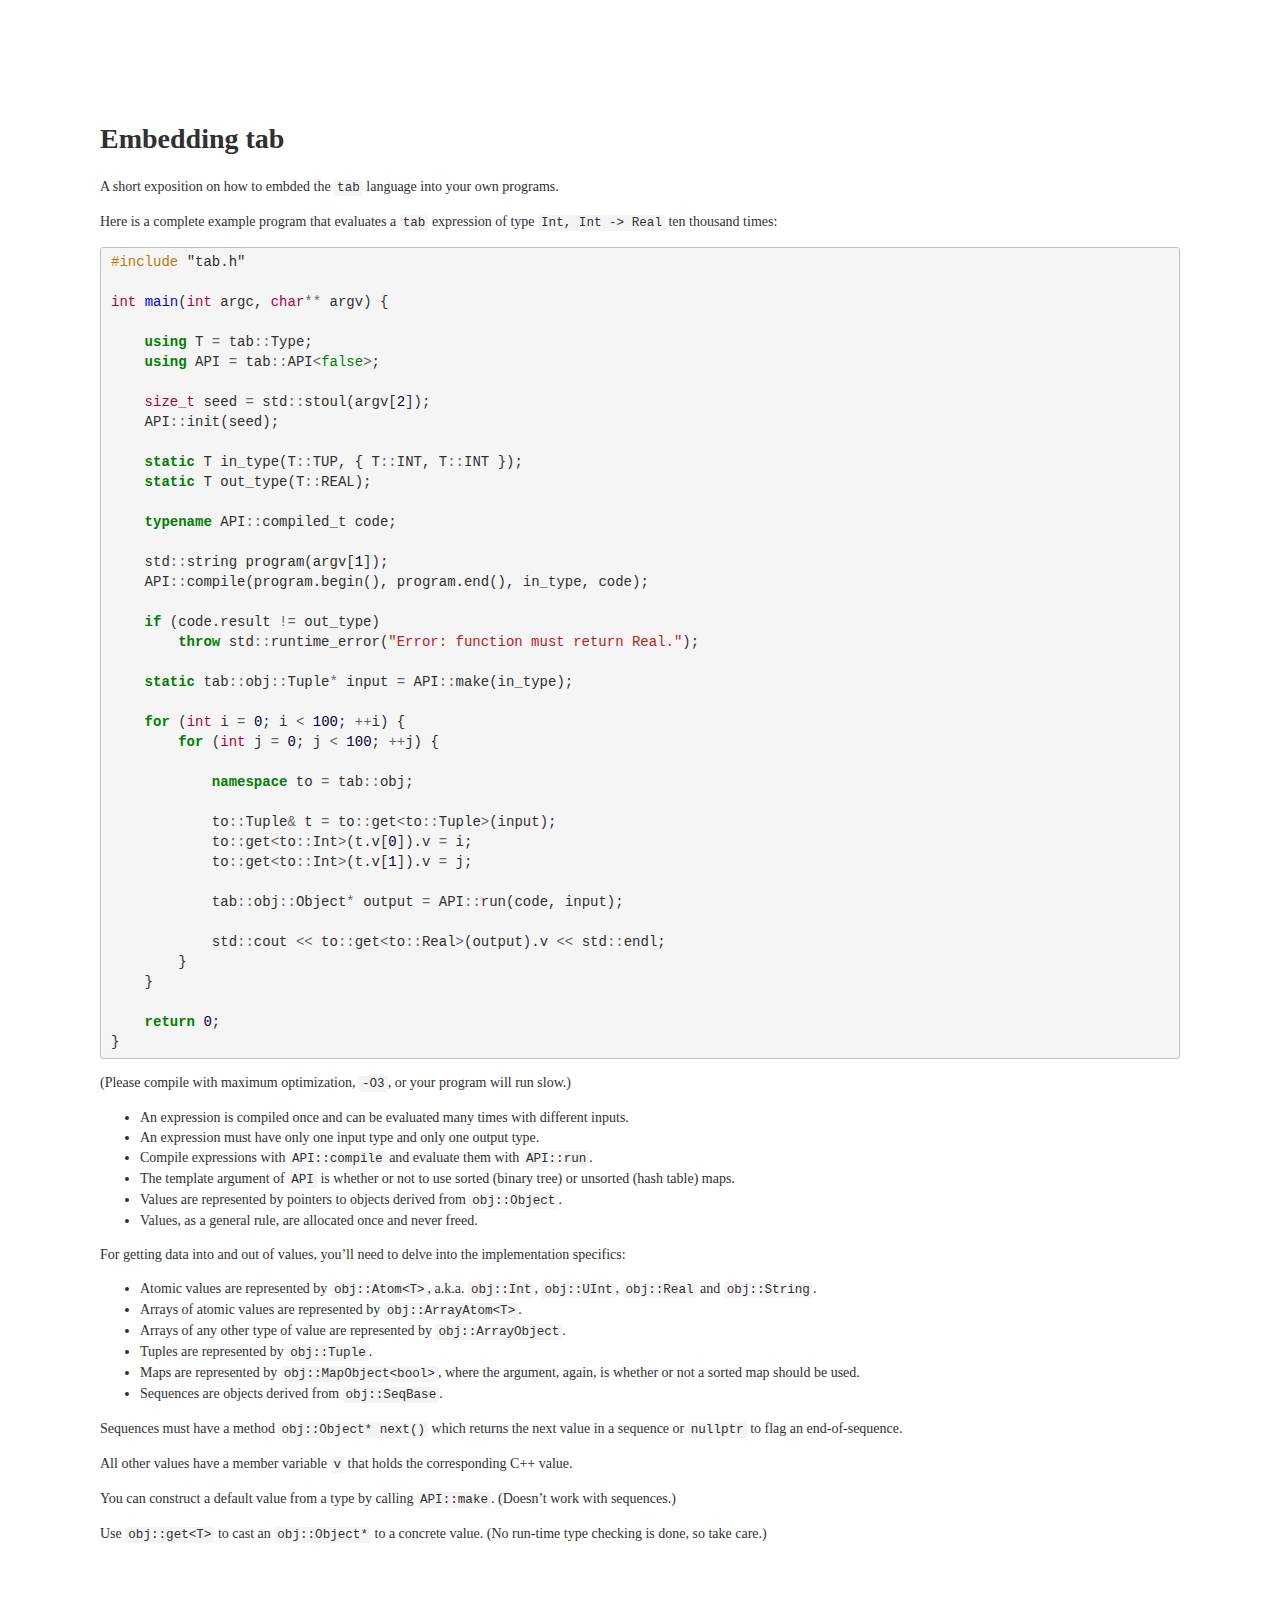
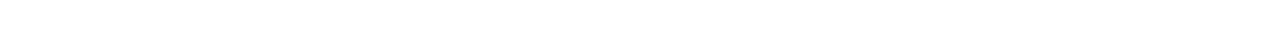
<file: docs/website/api.html>
<!DOCTYPE html><html><head><style>
.hll { background-color: #ffffcc }
.c { color: #408080; font-style: italic } /* Comment */
.err { color: #008000; font-weight: bold } /* Error */
.k { color: #008000; font-weight: bold } /* Keyword */
.o { color: #666666 } /* Operator */
.cm { color: #408080; font-style: italic } /* Comment.Multiline */
.cp { color: #BC7A00 } /* Comment.Preproc */
.c1 { color: #408080; font-style: italic } /* Comment.Single */
.cs { color: #408080; font-style: italic } /* Comment.Special */
.gd { color: #A00000 } /* Generic.Deleted */
.ge { font-style: italic } /* Generic.Emph */
.gr { color: #FF0000 } /* Generic.Error */
.gh { color: #000080; font-weight: bold } /* Generic.Heading */
.gi { color: #00A000 } /* Generic.Inserted */
.go { color: #808080 } /* Generic.Output */
.gp { color: #000080; font-weight: bold } /* Generic.Prompt */
.gs { font-weight: bold } /* Generic.Strong */
.gu { color: #800080; font-weight: bold } /* Generic.Subheading */
.gt { color: #0040D0 } /* Generic.Traceback */
.kc { color: #008000; font-weight: bold } /* Keyword.Constant */
.kd { color: #008000; font-weight: bold } /* Keyword.Declaration */
.kn { color: #008000; font-weight: bold } /* Keyword.Namespace */
.kp { color: #008000 } /* Keyword.Pseudo */
.kr { color: #008000; font-weight: bold } /* Keyword.Reserved */
.kt { color: #B00040 } /* Keyword.Type */
.m { color: #666666 } /* Literal.Number */
.s { color: #BA2121 } /* Literal.String */
.na { color: #7D9029 } /* Name.Attribute */
.nb { color: #008000 } /* Name.Builtin */
.nc { color: #0000FF; font-weight: bold } /* Name.Class */
.no { color: #880000 } /* Name.Constant */
.nd { color: #AA22FF } /* Name.Decorator */
.ni { color: #999999; font-weight: bold } /* Name.Entity */
.ne { color: #D2413A; font-weight: bold } /* Name.Exception */
.nf { color: #0000FF } /* Name.Function */
.nl { color: #A0A000 } /* Name.Label */
.nn { color: #0000FF; font-weight: bold } /* Name.Namespace */
.nt { color: #008000; font-weight: bold } /* Name.Tag */
.nv { color: #19177C } /* Name.Variable */
.ow { color: #AA22FF; font-weight: bold } /* Operator.Word */
.w { color: #bbbbbb } /* Text.Whitespace */
.mf { color: #000033 } /* Literal.Number.Float */
.mh { color: #666666 } /* Literal.Number.Hex */
.mi { color: #000033 } /* Literal.Number.Integer */
.mo { color: #666666 } /* Literal.Number.Oct */
.sb { color: #BA2121 } /* Literal.String.Backtick */
.sc { color: #BA2121 } /* Literal.String.Char */
.sd { color: #BA2121; font-style: italic } /* Literal.String.Doc */
.s2 { color: #BA2121 } /* Literal.String.Double */
.se { color: #BB6622; font-weight: bold } /* Literal.String.Escape */
.sh { color: #BA2121 } /* Literal.String.Heredoc */
.si { color: #BB6688; font-weight: bold } /* Literal.String.Interpol */
.sx { color: #008000 } /* Literal.String.Other */
.sr { color: #BB6688 } /* Literal.String.Regex */
.s1 { color: #BA2121 } /* Literal.String.Single */
.ss { color: #19177C } /* Literal.String.Symbol */
.bp { color: #008000 } /* Name.Builtin.Pseudo */
.vc { color: #19177C } /* Name.Variable.Class */
.vg { color: #19177C } /* Name.Variable.Global */
.vi { color: #19177C } /* Name.Variable.Instance */
.il { color: #666666 } /* Literal.Number.Integer.Long */

.wikilink {
    text-decoration: none;
    background-color: #F6F0AC;
    border-radius: 4px;
    text-shadow: 1px 1px white;
    padding-left: 3px;
    padding-right: 3px;
    font-family: monospace;
}

dt {
    margin-top: 1em;
    font-family: monospace;
    font-size: 110%;
    font-weight: bold;
}

body {
    color: #303030;
    font-size: 14px;
    line-height: 1.42857;
    margin: 50px;
    padding: 50px;
}

pre {
    background: #F5F5F5;
    border: 1px solid #C0C0C0;
    border-radius: 3px;
    padding: 5px 10px;
}

code {
    background: #F4F4F4;
    border: 0px solid #C0C0C0;
    border-radius: 3px;
    padding: 1px 3px;
    font-size: 90%;
}

table {
    margin-left: 1em;
    border: 1px solid gray;
}

th {
    border-bottom: 1px dotted gray;
    padding: 0.5em;
}

td {
    padding: 0.5em;
}

th+th,
td+td {
    border-left: 1px dotted gray;
}</style></head><title>The tab programming language.</title><body>
<h1 id="embedding-tab">Embedding tab</h1>
<p>A short exposition on how to embded the <code>tab</code> language into your own programs.</p>
<p>Here is a complete example program that evaluates a <code>tab</code> expression of type <code>Int, Int -&gt; Real</code> ten thousand times:</p>
<div class="codehilite"><pre><span></span><span class="cp">#include</span> <span class="cpf">&quot;tab.h&quot;</span><span class="cp"></span>

<span class="kt">int</span> <span class="nf">main</span><span class="p">(</span><span class="kt">int</span> <span class="n">argc</span><span class="p">,</span> <span class="kt">char</span><span class="o">**</span> <span class="n">argv</span><span class="p">)</span> <span class="p">{</span>

    <span class="k">using</span> <span class="n">T</span> <span class="o">=</span> <span class="n">tab</span><span class="o">::</span><span class="n">Type</span><span class="p">;</span>
    <span class="k">using</span> <span class="n">API</span> <span class="o">=</span> <span class="n">tab</span><span class="o">::</span><span class="n">API</span><span class="o">&lt;</span><span class="nb">false</span><span class="o">&gt;</span><span class="p">;</span>

    <span class="kt">size_t</span> <span class="n">seed</span> <span class="o">=</span> <span class="n">std</span><span class="o">::</span><span class="n">stoul</span><span class="p">(</span><span class="n">argv</span><span class="p">[</span><span class="mi">2</span><span class="p">]);</span>
    <span class="n">API</span><span class="o">::</span><span class="n">init</span><span class="p">(</span><span class="n">seed</span><span class="p">);</span>

    <span class="k">static</span> <span class="n">T</span> <span class="n">in_type</span><span class="p">(</span><span class="n">T</span><span class="o">::</span><span class="n">TUP</span><span class="p">,</span> <span class="p">{</span> <span class="n">T</span><span class="o">::</span><span class="n">INT</span><span class="p">,</span> <span class="n">T</span><span class="o">::</span><span class="n">INT</span> <span class="p">});</span>
    <span class="k">static</span> <span class="n">T</span> <span class="n">out_type</span><span class="p">(</span><span class="n">T</span><span class="o">::</span><span class="n">REAL</span><span class="p">);</span>

    <span class="k">typename</span> <span class="n">API</span><span class="o">::</span><span class="n">compiled_t</span> <span class="n">code</span><span class="p">;</span>

    <span class="n">std</span><span class="o">::</span><span class="n">string</span> <span class="n">program</span><span class="p">(</span><span class="n">argv</span><span class="p">[</span><span class="mi">1</span><span class="p">]);</span>
    <span class="n">API</span><span class="o">::</span><span class="n">compile</span><span class="p">(</span><span class="n">program</span><span class="p">.</span><span class="n">begin</span><span class="p">(),</span> <span class="n">program</span><span class="p">.</span><span class="n">end</span><span class="p">(),</span> <span class="n">in_type</span><span class="p">,</span> <span class="n">code</span><span class="p">);</span>

    <span class="k">if</span> <span class="p">(</span><span class="n">code</span><span class="p">.</span><span class="n">result</span> <span class="o">!=</span> <span class="n">out_type</span><span class="p">)</span>
        <span class="k">throw</span> <span class="n">std</span><span class="o">::</span><span class="n">runtime_error</span><span class="p">(</span><span class="s">&quot;Error: function must return Real.&quot;</span><span class="p">);</span>

    <span class="k">static</span> <span class="n">tab</span><span class="o">::</span><span class="n">obj</span><span class="o">::</span><span class="n">Tuple</span><span class="o">*</span> <span class="n">input</span> <span class="o">=</span> <span class="n">API</span><span class="o">::</span><span class="n">make</span><span class="p">(</span><span class="n">in_type</span><span class="p">);</span>

    <span class="k">for</span> <span class="p">(</span><span class="kt">int</span> <span class="n">i</span> <span class="o">=</span> <span class="mi">0</span><span class="p">;</span> <span class="n">i</span> <span class="o">&lt;</span> <span class="mi">100</span><span class="p">;</span> <span class="o">++</span><span class="n">i</span><span class="p">)</span> <span class="p">{</span>
        <span class="k">for</span> <span class="p">(</span><span class="kt">int</span> <span class="n">j</span> <span class="o">=</span> <span class="mi">0</span><span class="p">;</span> <span class="n">j</span> <span class="o">&lt;</span> <span class="mi">100</span><span class="p">;</span> <span class="o">++</span><span class="n">j</span><span class="p">)</span> <span class="p">{</span>

            <span class="k">namespace</span> <span class="n">to</span> <span class="o">=</span> <span class="n">tab</span><span class="o">::</span><span class="n">obj</span><span class="p">;</span>

            <span class="n">to</span><span class="o">::</span><span class="n">Tuple</span><span class="o">&amp;</span> <span class="n">t</span> <span class="o">=</span> <span class="n">to</span><span class="o">::</span><span class="n">get</span><span class="o">&lt;</span><span class="n">to</span><span class="o">::</span><span class="n">Tuple</span><span class="o">&gt;</span><span class="p">(</span><span class="n">input</span><span class="p">);</span>
            <span class="n">to</span><span class="o">::</span><span class="n">get</span><span class="o">&lt;</span><span class="n">to</span><span class="o">::</span><span class="n">Int</span><span class="o">&gt;</span><span class="p">(</span><span class="n">t</span><span class="p">.</span><span class="n">v</span><span class="p">[</span><span class="mi">0</span><span class="p">]).</span><span class="n">v</span> <span class="o">=</span> <span class="n">i</span><span class="p">;</span>
            <span class="n">to</span><span class="o">::</span><span class="n">get</span><span class="o">&lt;</span><span class="n">to</span><span class="o">::</span><span class="n">Int</span><span class="o">&gt;</span><span class="p">(</span><span class="n">t</span><span class="p">.</span><span class="n">v</span><span class="p">[</span><span class="mi">1</span><span class="p">]).</span><span class="n">v</span> <span class="o">=</span> <span class="n">j</span><span class="p">;</span>

            <span class="n">tab</span><span class="o">::</span><span class="n">obj</span><span class="o">::</span><span class="n">Object</span><span class="o">*</span> <span class="n">output</span> <span class="o">=</span> <span class="n">API</span><span class="o">::</span><span class="n">run</span><span class="p">(</span><span class="n">code</span><span class="p">,</span> <span class="n">input</span><span class="p">);</span>

            <span class="n">std</span><span class="o">::</span><span class="n">cout</span> <span class="o">&lt;&lt;</span> <span class="n">to</span><span class="o">::</span><span class="n">get</span><span class="o">&lt;</span><span class="n">to</span><span class="o">::</span><span class="n">Real</span><span class="o">&gt;</span><span class="p">(</span><span class="n">output</span><span class="p">).</span><span class="n">v</span> <span class="o">&lt;&lt;</span> <span class="n">std</span><span class="o">::</span><span class="n">endl</span><span class="p">;</span>
        <span class="p">}</span>
    <span class="p">}</span>

    <span class="k">return</span> <span class="mi">0</span><span class="p">;</span>
<span class="p">}</span>
</pre></div>


<p>(Please compile with maximum optimization, <code>-O3</code>, or your program will run slow.)</p>
<ul>
<li>An expression is compiled once and can be evaluated many times with different inputs.</li>
<li>An expression must have only one input type and only one output type.</li>
<li>Compile expressions with <code>API::compile</code> and evaluate them with <code>API::run</code>.</li>
<li>The template argument of <code>API</code> is whether or not to use sorted (binary tree) or unsorted (hash table) maps.</li>
<li>Values are represented by pointers to objects derived from <code>obj::Object</code>.</li>
<li>Values, as a general rule, are allocated once and never freed.</li>
</ul>
<p>For getting data into and out of values, you&rsquo;ll need to delve into the implementation specifics:</p>
<ul>
<li>Atomic values are represented by <code>obj::Atom&lt;T&gt;</code>, a.k.a. <code>obj::Int</code>, <code>obj::UInt</code>, <code>obj::Real</code> and <code>obj::String</code>.</li>
<li>Arrays of atomic values are represented by <code>obj::ArrayAtom&lt;T&gt;</code>.</li>
<li>Arrays of any other type of value are represented by <code>obj::ArrayObject</code>.</li>
<li>Tuples are represented by <code>obj::Tuple</code>.</li>
<li>Maps are represented by <code>obj::MapObject&lt;bool&gt;</code>, where the argument, again, is whether or not a sorted map should be used.</li>
<li>Sequences are objects derived from <code>obj::SeqBase</code>.</li>
</ul>
<p>Sequences must have a method <code>obj::Object* next()</code> which returns the next value in a sequence or <code>nullptr</code> to flag an end-of-sequence.</p>
<p>All other values have a member variable <code>v</code> that holds the corresponding C++ value.</p>
<p>You can construct a default value from a type by calling <code>API::make</code>. (Doesn&rsquo;t work with sequences.)</p>
<p>Use <code>obj::get&lt;T&gt;</code> to cast an <code>obj::Object*</code> to a concrete value. (No run-time type checking is done, so take care.)</p></body></html>
</file>
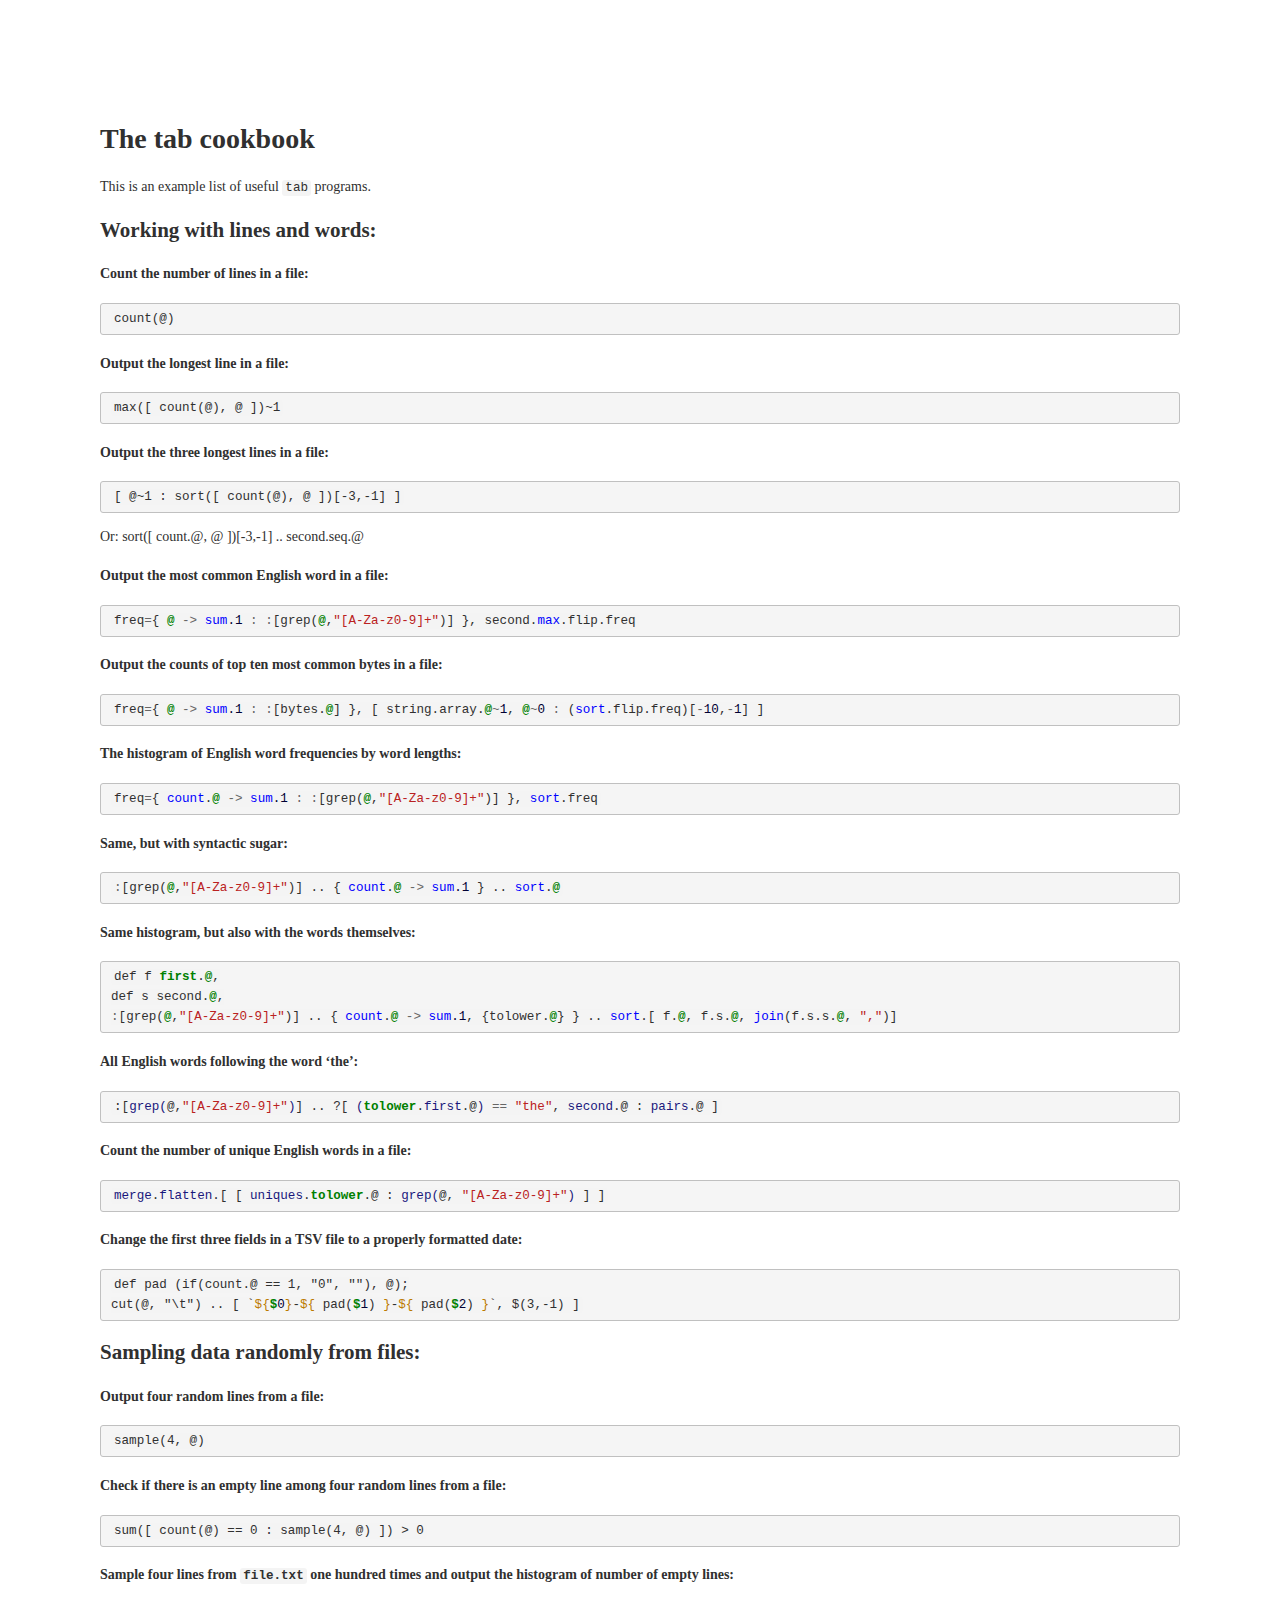
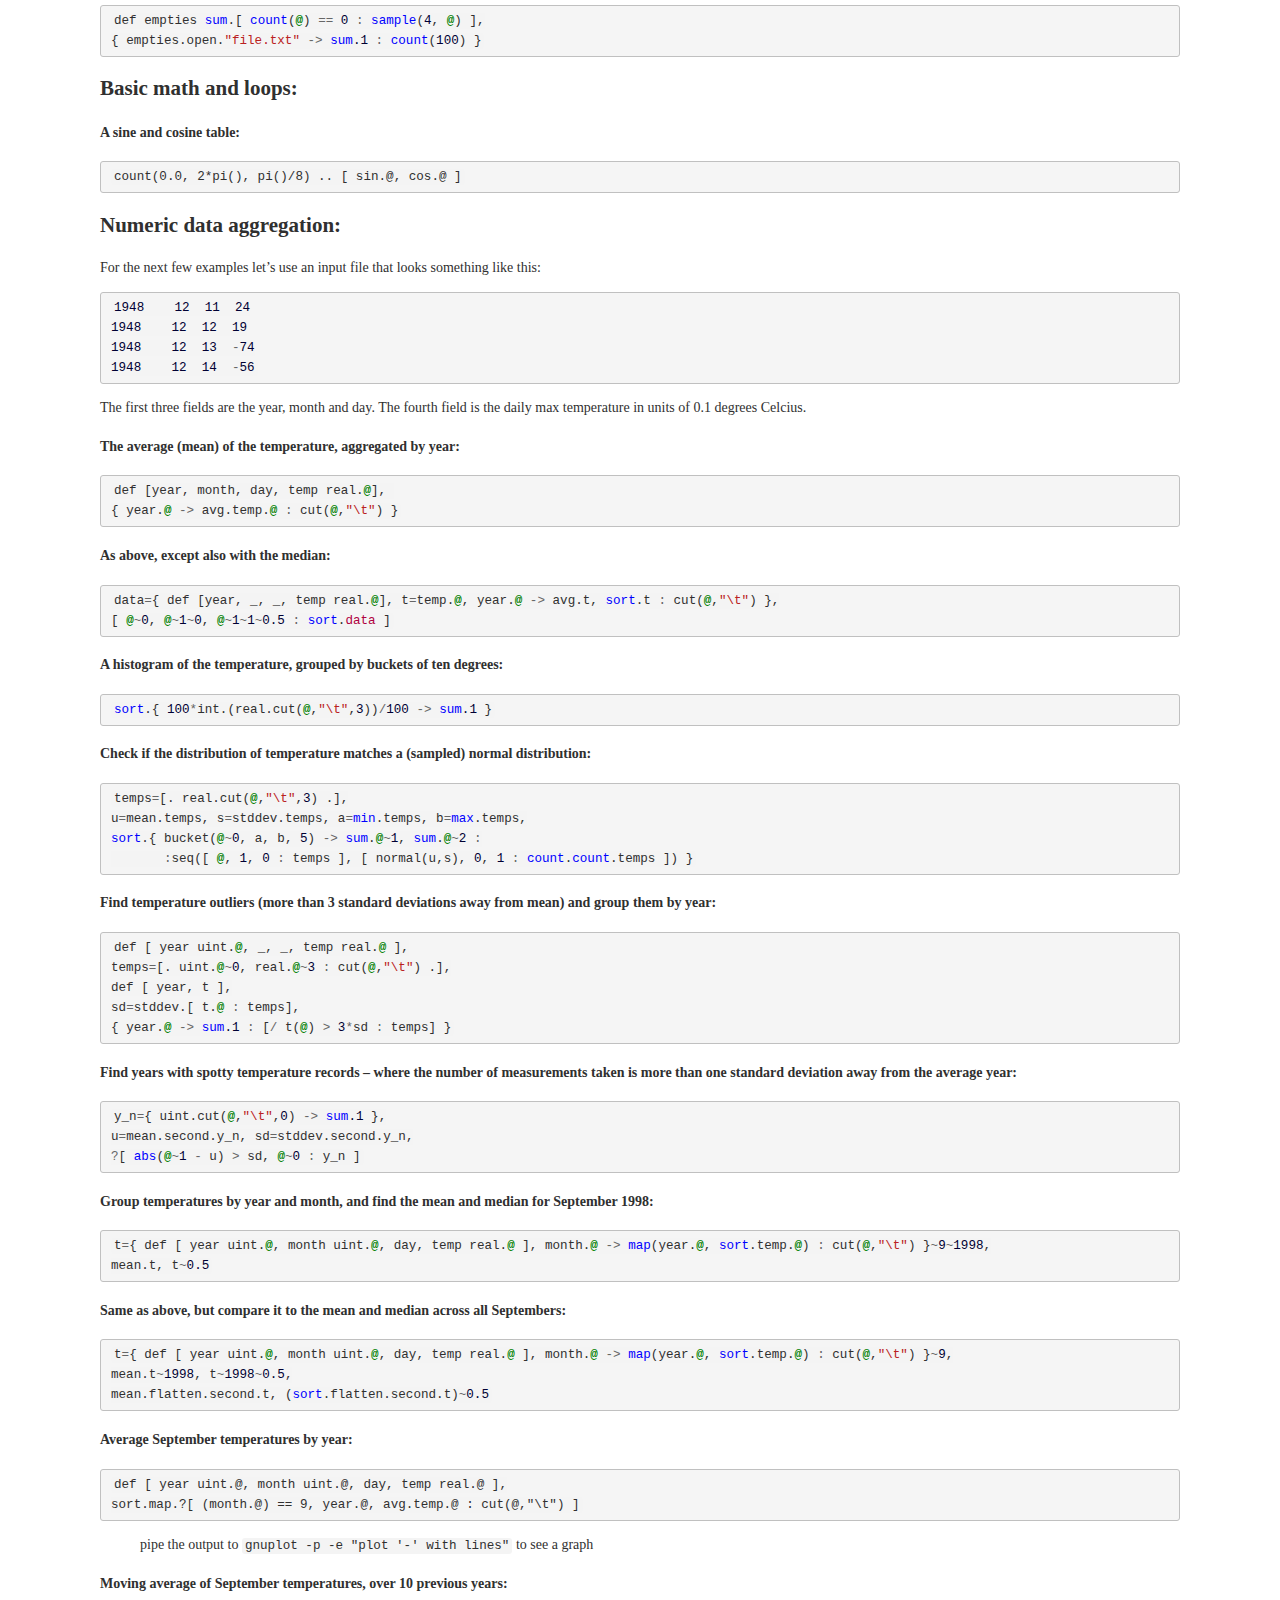
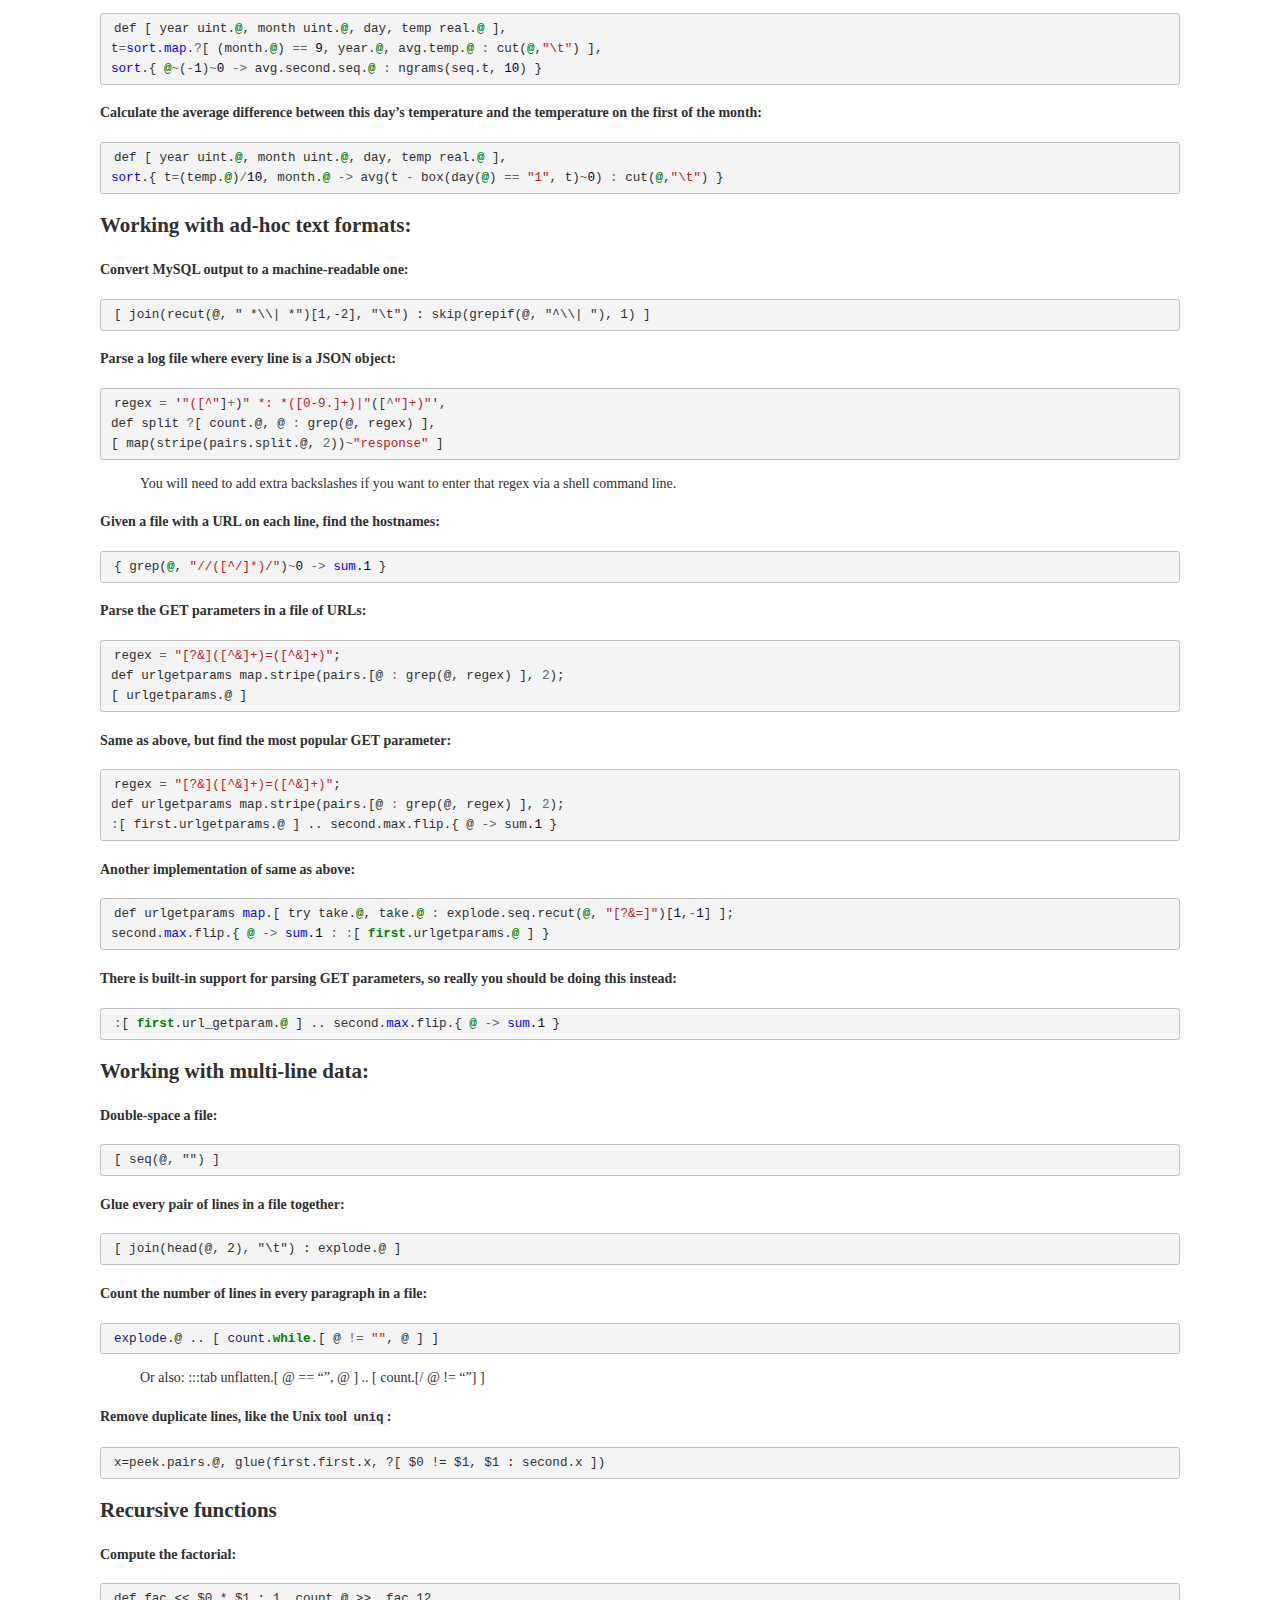
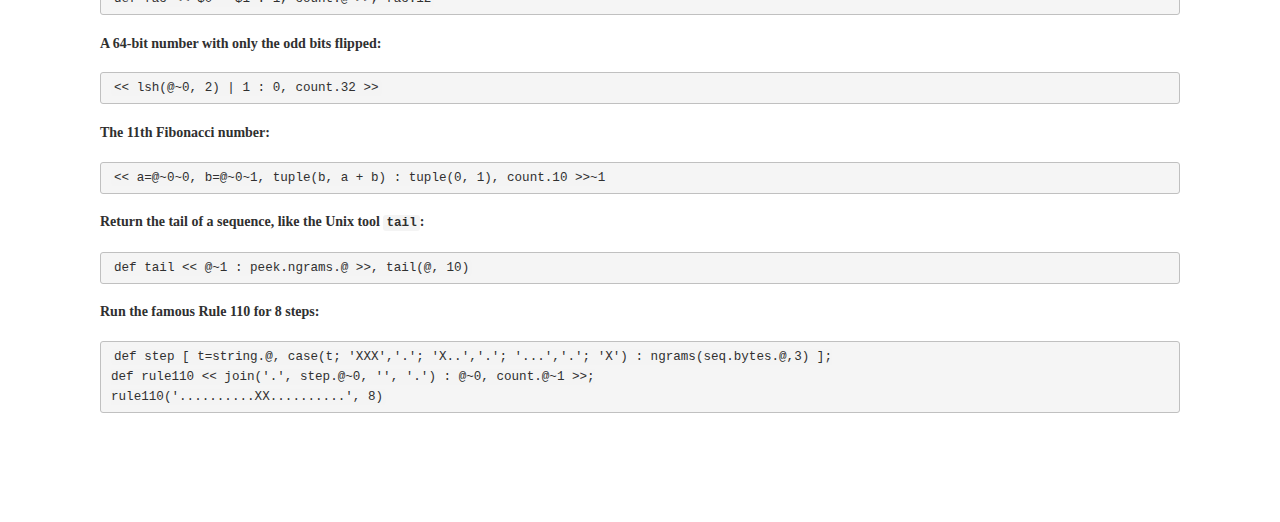
<file: docs/website/examples.html>
<!DOCTYPE html><html><head><style>
.hll { background-color: #ffffcc }
.c { color: #408080; font-style: italic } /* Comment */
.err { color: #008000; font-weight: bold } /* Error */
.k { color: #008000; font-weight: bold } /* Keyword */
.o { color: #666666 } /* Operator */
.cm { color: #408080; font-style: italic } /* Comment.Multiline */
.cp { color: #BC7A00 } /* Comment.Preproc */
.c1 { color: #408080; font-style: italic } /* Comment.Single */
.cs { color: #408080; font-style: italic } /* Comment.Special */
.gd { color: #A00000 } /* Generic.Deleted */
.ge { font-style: italic } /* Generic.Emph */
.gr { color: #FF0000 } /* Generic.Error */
.gh { color: #000080; font-weight: bold } /* Generic.Heading */
.gi { color: #00A000 } /* Generic.Inserted */
.go { color: #808080 } /* Generic.Output */
.gp { color: #000080; font-weight: bold } /* Generic.Prompt */
.gs { font-weight: bold } /* Generic.Strong */
.gu { color: #800080; font-weight: bold } /* Generic.Subheading */
.gt { color: #0040D0 } /* Generic.Traceback */
.kc { color: #008000; font-weight: bold } /* Keyword.Constant */
.kd { color: #008000; font-weight: bold } /* Keyword.Declaration */
.kn { color: #008000; font-weight: bold } /* Keyword.Namespace */
.kp { color: #008000 } /* Keyword.Pseudo */
.kr { color: #008000; font-weight: bold } /* Keyword.Reserved */
.kt { color: #B00040 } /* Keyword.Type */
.m { color: #666666 } /* Literal.Number */
.s { color: #BA2121 } /* Literal.String */
.na { color: #7D9029 } /* Name.Attribute */
.nb { color: #008000 } /* Name.Builtin */
.nc { color: #0000FF; font-weight: bold } /* Name.Class */
.no { color: #880000 } /* Name.Constant */
.nd { color: #AA22FF } /* Name.Decorator */
.ni { color: #999999; font-weight: bold } /* Name.Entity */
.ne { color: #D2413A; font-weight: bold } /* Name.Exception */
.nf { color: #0000FF } /* Name.Function */
.nl { color: #A0A000 } /* Name.Label */
.nn { color: #0000FF; font-weight: bold } /* Name.Namespace */
.nt { color: #008000; font-weight: bold } /* Name.Tag */
.nv { color: #19177C } /* Name.Variable */
.ow { color: #AA22FF; font-weight: bold } /* Operator.Word */
.w { color: #bbbbbb } /* Text.Whitespace */
.mf { color: #000033 } /* Literal.Number.Float */
.mh { color: #666666 } /* Literal.Number.Hex */
.mi { color: #000033 } /* Literal.Number.Integer */
.mo { color: #666666 } /* Literal.Number.Oct */
.sb { color: #BA2121 } /* Literal.String.Backtick */
.sc { color: #BA2121 } /* Literal.String.Char */
.sd { color: #BA2121; font-style: italic } /* Literal.String.Doc */
.s2 { color: #BA2121 } /* Literal.String.Double */
.se { color: #BB6622; font-weight: bold } /* Literal.String.Escape */
.sh { color: #BA2121 } /* Literal.String.Heredoc */
.si { color: #BB6688; font-weight: bold } /* Literal.String.Interpol */
.sx { color: #008000 } /* Literal.String.Other */
.sr { color: #BB6688 } /* Literal.String.Regex */
.s1 { color: #BA2121 } /* Literal.String.Single */
.ss { color: #19177C } /* Literal.String.Symbol */
.bp { color: #008000 } /* Name.Builtin.Pseudo */
.vc { color: #19177C } /* Name.Variable.Class */
.vg { color: #19177C } /* Name.Variable.Global */
.vi { color: #19177C } /* Name.Variable.Instance */
.il { color: #666666 } /* Literal.Number.Integer.Long */

.wikilink {
    text-decoration: none;
    background-color: #F6F0AC;
    border-radius: 4px;
    text-shadow: 1px 1px white;
    padding-left: 3px;
    padding-right: 3px;
    font-family: monospace;
}

dt {
    margin-top: 1em;
    font-family: monospace;
    font-size: 110%;
    font-weight: bold;
}

body {
    color: #303030;
    font-size: 14px;
    line-height: 1.42857;
    margin: 50px;
    padding: 50px;
}

pre {
    background: #F5F5F5;
    border: 1px solid #C0C0C0;
    border-radius: 3px;
    padding: 5px 10px;
}

code {
    background: #F4F4F4;
    border: 0px solid #C0C0C0;
    border-radius: 3px;
    padding: 1px 3px;
    font-size: 90%;
}

table {
    margin-left: 1em;
    border: 1px solid gray;
}

th {
    border-bottom: 1px dotted gray;
    padding: 0.5em;
}

td {
    padding: 0.5em;
}

th+th,
td+td {
    border-left: 1px dotted gray;
}</style></head><title>The tab programming language.</title><body>
<h1 id="the-tab-cookbook">The tab cookbook</h1>
<p>This is an example list of useful <code>tab</code> programs.</p>
<h2 id="working-with-lines-and-words">Working with lines and words:</h2>
<h4 id="count-the-number-of-lines-in-a-file">Count the number of lines in a file:</h4>
<div class="codehilite"><pre><span></span><code>count(@)
</code></pre></div>

<h4 id="output-the-longest-line-in-a-file">Output the longest line in a file:</h4>
<div class="codehilite"><pre><span></span><code>max([ count(@), @ ])~1
</code></pre></div>

<h4 id="output-the-three-longest-lines-in-a-file">Output the three longest lines in a file:</h4>
<div class="codehilite"><pre><span></span><code>[ @~1 : sort([ count(@), @ ])[-3,-1] ]
</code></pre></div>

<p>Or:
    sort([ count.@, @ ])[-3,-1] .. second.seq.@</p>
<h4 id="output-the-most-common-english-word-in-a-file">Output the most common English word in a file:</h4>
<div class="codehilite"><pre><span></span><code><span class="n">freq</span><span class="o">=</span><span class="p">{</span> <span class="err">@</span> <span class="o">-&gt;</span> <span class="nf">sum</span><span class="mf">.1</span> <span class="o">:</span> <span class="o">:</span><span class="p">[</span><span class="n">grep</span><span class="p">(</span><span class="err">@</span><span class="p">,</span><span class="s">&quot;[A-Za-z0-9]+&quot;</span><span class="p">)]</span> <span class="p">},</span> <span class="n">second</span><span class="p">.</span><span class="nf">max</span><span class="p">.</span><span class="n">flip</span><span class="p">.</span><span class="n">freq</span>
</code></pre></div>

<h4 id="output-the-counts-of-top-ten-most-common-bytes-in-a-file">Output the counts of top ten most common bytes in a file:</h4>
<div class="codehilite"><pre><span></span><code><span class="n">freq</span><span class="o">=</span><span class="p">{</span> <span class="err">@</span> <span class="o">-&gt;</span> <span class="nf">sum</span><span class="mf">.1</span> <span class="o">:</span> <span class="o">:</span><span class="p">[</span><span class="n">bytes</span><span class="p">.</span><span class="err">@</span><span class="p">]</span> <span class="p">},</span> <span class="p">[</span> <span class="n">string</span><span class="p">.</span><span class="n">array</span><span class="p">.</span><span class="err">@</span><span class="o">~</span><span class="mi">1</span><span class="p">,</span> <span class="err">@</span><span class="o">~</span><span class="mi">0</span> <span class="o">:</span> <span class="p">(</span><span class="nf">sort</span><span class="p">.</span><span class="n">flip</span><span class="p">.</span><span class="n">freq</span><span class="p">)[</span><span class="o">-</span><span class="mi">10</span><span class="p">,</span><span class="o">-</span><span class="mi">1</span><span class="p">]</span> <span class="p">]</span>
</code></pre></div>

<h4 id="the-histogram-of-english-word-frequencies-by-word-lengths">The histogram of English word frequencies by word lengths:</h4>
<div class="codehilite"><pre><span></span><code><span class="n">freq</span><span class="o">=</span><span class="p">{</span> <span class="nf">count</span><span class="p">.</span><span class="err">@</span> <span class="o">-&gt;</span> <span class="nf">sum</span><span class="mf">.1</span> <span class="o">:</span> <span class="o">:</span><span class="p">[</span><span class="n">grep</span><span class="p">(</span><span class="err">@</span><span class="p">,</span><span class="s">&quot;[A-Za-z0-9]+&quot;</span><span class="p">)]</span> <span class="p">},</span> <span class="nf">sort</span><span class="p">.</span><span class="n">freq</span>
</code></pre></div>

<h4 id="same-but-with-syntactic-sugar">Same, but with syntactic sugar:</h4>
<div class="codehilite"><pre><span></span><code><span class="o">:</span><span class="p">[</span><span class="n">grep</span><span class="p">(</span><span class="err">@</span><span class="p">,</span><span class="s">&quot;[A-Za-z0-9]+&quot;</span><span class="p">)]</span> <span class="p">..</span> <span class="p">{</span> <span class="nf">count</span><span class="p">.</span><span class="err">@</span> <span class="o">-&gt;</span> <span class="nf">sum</span><span class="mf">.1</span> <span class="p">}</span> <span class="p">..</span> <span class="nf">sort</span><span class="p">.</span><span class="err">@</span>
</code></pre></div>

<h4 id="same-histogram-but-also-with-the-words-themselves">Same histogram, but also with the words themselves:</h4>
<div class="codehilite"><pre><span></span><code><span class="n">def</span> <span class="n">f</span> <span class="kr">first</span><span class="p">.</span><span class="err">@</span><span class="p">,</span>
<span class="n">def</span> <span class="n">s</span> <span class="n">second</span><span class="p">.</span><span class="err">@</span><span class="p">,</span>
<span class="o">:</span><span class="p">[</span><span class="n">grep</span><span class="p">(</span><span class="err">@</span><span class="p">,</span><span class="s">&quot;[A-Za-z0-9]+&quot;</span><span class="p">)]</span> <span class="p">..</span> <span class="p">{</span> <span class="nf">count</span><span class="p">.</span><span class="err">@</span> <span class="o">-&gt;</span> <span class="nf">sum</span><span class="mf">.1</span><span class="p">,</span> <span class="p">{</span><span class="n">tolower</span><span class="p">.</span><span class="err">@</span><span class="p">}</span> <span class="p">}</span> <span class="p">..</span> <span class="nf">sort</span><span class="p">.[</span> <span class="n">f</span><span class="p">.</span><span class="err">@</span><span class="p">,</span> <span class="n">f</span><span class="p">.</span><span class="n">s</span><span class="p">.</span><span class="err">@</span><span class="p">,</span> <span class="nf">join</span><span class="p">(</span><span class="n">f</span><span class="p">.</span><span class="n">s</span><span class="p">.</span><span class="n">s</span><span class="p">.</span><span class="err">@</span><span class="p">,</span> <span class="s">&quot;,&quot;</span><span class="p">)]</span>
</code></pre></div>

<h4 id="all-english-words-following-the-word-the">All English words following the word &lsquo;the&rsquo;:</h4>
<div class="codehilite"><pre><span></span><code>:[<span class="nv">grep</span><span class="ss">(</span>@,<span class="s2">&quot;</span><span class="s">[A-Za-z0-9]+</span><span class="s2">&quot;</span><span class="ss">)</span>] .. ?[ <span class="ss">(</span><span class="k">tolower</span>.<span class="nv">first</span>.@<span class="ss">)</span> <span class="o">==</span> <span class="s2">&quot;</span><span class="s">the</span><span class="s2">&quot;</span>, <span class="nv">second</span>.@ : <span class="nv">pairs</span>.@ ]
</code></pre></div>

<h4 id="count-the-number-of-unique-english-words-in-a-file">Count the number of unique English words in a file:</h4>
<div class="codehilite"><pre><span></span><code><span class="nv">merge</span>.<span class="nv">flatten</span>.[ [ <span class="nv">uniques</span>.<span class="k">tolower</span>.@ : <span class="nv">grep</span><span class="ss">(</span>@, <span class="s2">&quot;</span><span class="s">[A-Za-z0-9]+</span><span class="s2">&quot;</span><span class="ss">)</span> ] ]
</code></pre></div>

<h4 id="change-the-first-three-fields-in-a-tsv-file-to-a-properly-formatted-date">Change the first three fields in a TSV file to a properly formatted date:</h4>
<div class="codehilite"><pre><span></span><code>def pad (if(count.@ == 1, &quot;0&quot;, &quot;&quot;), @);
cut(@, &quot;\t&quot;) .. [ `<span class="cp">${</span><span class="err">$</span><span class="mi">0</span><span class="cp">}</span>-<span class="cp">${</span> <span class="n">pad</span><span class="p">(</span><span class="err">$</span><span class="mi">1</span><span class="p">)</span> <span class="cp">}</span>-<span class="cp">${</span> <span class="n">pad</span><span class="p">(</span><span class="err">$</span><span class="mi">2</span><span class="p">)</span> <span class="cp">}</span>`, $(3,-1) ]
</code></pre></div>

<h2 id="sampling-data-randomly-from-files">Sampling data randomly from files:</h2>
<h4 id="output-four-random-lines-from-a-file">Output four random lines from a file:</h4>
<div class="codehilite"><pre><span></span><code>sample(4, @)
</code></pre></div>

<h4 id="check-if-there-is-an-empty-line-among-four-random-lines-from-a-file">Check if there is an empty line among four random lines from a file:</h4>
<div class="codehilite"><pre><span></span><code>sum([ count(@) == 0 : sample(4, @) ]) &gt; 0
</code></pre></div>

<h4 id="sample-four-lines-from-filetxt-one-hundred-times-and-output-the-histogram-of-number-of-empty-lines">Sample four lines from <code>file.txt</code> one hundred times and output the histogram of number of empty lines:</h4>
<div class="codehilite"><pre><span></span><code><span class="n">def</span> <span class="n">empties</span> <span class="nf">sum</span><span class="p">.[</span> <span class="nf">count</span><span class="p">(</span><span class="err">@</span><span class="p">)</span> <span class="o">==</span> <span class="mi">0</span> <span class="o">:</span> <span class="nf">sample</span><span class="p">(</span><span class="mi">4</span><span class="p">,</span> <span class="err">@</span><span class="p">)</span> <span class="p">],</span>
<span class="p">{</span> <span class="n">empties</span><span class="p">.</span><span class="n">open</span><span class="p">.</span><span class="s">&quot;file.txt&quot;</span> <span class="o">-&gt;</span> <span class="nf">sum</span><span class="mf">.1</span> <span class="o">:</span> <span class="nf">count</span><span class="p">(</span><span class="mi">100</span><span class="p">)</span> <span class="p">}</span>
</code></pre></div>

<h2 id="basic-math-and-loops">Basic math and loops:</h2>
<h4 id="a-sine-and-cosine-table">A sine and cosine table:</h4>
<div class="codehilite"><pre><span></span><code>count(0.0, 2*pi(), pi()/8) .. [ sin.@, cos.@ ]
</code></pre></div>

<h2 id="numeric-data-aggregation">Numeric data aggregation:</h2>
<p>For the next few examples let&rsquo;s use an input file that looks something like this:</p>
<div class="codehilite"><pre><span></span><code><span class="mf">1948</span>    <span class="mf">12</span>  <span class="mf">11</span>  <span class="mf">24</span>
<span class="mf">1948</span>    <span class="mf">12</span>  <span class="mf">12</span>  <span class="mf">19</span>
<span class="mf">1948</span>    <span class="mf">12</span>  <span class="mf">13</span>  <span class="o">-</span><span class="mf">74</span>
<span class="mf">1948</span>    <span class="mf">12</span>  <span class="mf">14</span>  <span class="o">-</span><span class="mf">56</span>
</code></pre></div>

<p>The first three fields are the year, month and day. The fourth field is the daily max temperature in units of 0.1 degrees Celcius.</p>
<h4 id="the-average-mean-of-the-temperature-aggregated-by-year">The average (mean) of the temperature, aggregated by year:</h4>
<div class="codehilite"><pre><span></span><code><span class="n">def</span> <span class="p">[</span><span class="n">year</span><span class="p">,</span> <span class="n">month</span><span class="p">,</span> <span class="n">day</span><span class="p">,</span> <span class="n">temp</span> <span class="n">real</span><span class="p">.</span><span class="err">@</span><span class="p">],</span> 
<span class="p">{</span> <span class="n">year</span><span class="p">.</span><span class="err">@</span> <span class="o">-&gt;</span> <span class="n">avg</span><span class="p">.</span><span class="n">temp</span><span class="p">.</span><span class="err">@</span> <span class="o">:</span> <span class="n">cut</span><span class="p">(</span><span class="err">@</span><span class="p">,</span><span class="s">&quot;\t&quot;</span><span class="p">)</span> <span class="p">}</span>
</code></pre></div>

<h4 id="as-above-except-also-with-the-median">As above, except also with the median:</h4>
<div class="codehilite"><pre><span></span><code><span class="n">data</span><span class="o">=</span><span class="p">{</span> <span class="n">def</span> <span class="p">[</span><span class="n">year</span><span class="p">,</span> <span class="n">_</span><span class="p">,</span> <span class="n">_</span><span class="p">,</span> <span class="n">temp</span> <span class="n">real</span><span class="p">.</span><span class="err">@</span><span class="p">],</span> <span class="n">t</span><span class="o">=</span><span class="n">temp</span><span class="p">.</span><span class="err">@</span><span class="p">,</span> <span class="n">year</span><span class="p">.</span><span class="err">@</span> <span class="o">-&gt;</span> <span class="n">avg</span><span class="p">.</span><span class="n">t</span><span class="p">,</span> <span class="nf">sort</span><span class="p">.</span><span class="n">t</span> <span class="o">:</span> <span class="n">cut</span><span class="p">(</span><span class="err">@</span><span class="p">,</span><span class="s">&quot;\t&quot;</span><span class="p">)</span> <span class="p">},</span>
<span class="p">[</span> <span class="err">@</span><span class="o">~</span><span class="mi">0</span><span class="p">,</span> <span class="err">@</span><span class="o">~</span><span class="mi">1</span><span class="o">~</span><span class="mi">0</span><span class="p">,</span> <span class="err">@</span><span class="o">~</span><span class="mi">1</span><span class="o">~</span><span class="mi">1</span><span class="o">~</span><span class="mf">0.5</span> <span class="o">:</span> <span class="nf">sort</span><span class="p">.</span><span class="kt">data</span> <span class="p">]</span>
</code></pre></div>

<h4 id="a-histogram-of-the-temperature-grouped-by-buckets-of-ten-degrees">A histogram of the temperature, grouped by buckets of ten degrees:</h4>
<div class="codehilite"><pre><span></span><code><span class="nf">sort</span><span class="p">.{</span> <span class="mi">100</span><span class="o">*</span><span class="n">int</span><span class="p">.(</span><span class="n">real</span><span class="p">.</span><span class="n">cut</span><span class="p">(</span><span class="err">@</span><span class="p">,</span><span class="s">&quot;\t&quot;</span><span class="p">,</span><span class="mi">3</span><span class="p">))</span><span class="o">/</span><span class="mi">100</span> <span class="o">-&gt;</span> <span class="nf">sum</span><span class="mf">.1</span> <span class="p">}</span>
</code></pre></div>

<h4 id="check-if-the-distribution-of-temperature-matches-a-sampled-normal-distribution">Check if the distribution of temperature matches a (sampled) normal distribution:</h4>
<div class="codehilite"><pre><span></span><code><span class="n">temps</span><span class="o">=</span><span class="p">[.</span> <span class="n">real</span><span class="p">.</span><span class="n">cut</span><span class="p">(</span><span class="err">@</span><span class="p">,</span><span class="s">&quot;\t&quot;</span><span class="p">,</span><span class="mi">3</span><span class="p">)</span> <span class="p">.],</span>
<span class="n">u</span><span class="o">=</span><span class="n">mean</span><span class="p">.</span><span class="n">temps</span><span class="p">,</span> <span class="n">s</span><span class="o">=</span><span class="n">stddev</span><span class="p">.</span><span class="n">temps</span><span class="p">,</span> <span class="n">a</span><span class="o">=</span><span class="nf">min</span><span class="p">.</span><span class="n">temps</span><span class="p">,</span> <span class="n">b</span><span class="o">=</span><span class="nf">max</span><span class="p">.</span><span class="n">temps</span><span class="p">,</span>
<span class="nf">sort</span><span class="p">.{</span> <span class="n">bucket</span><span class="p">(</span><span class="err">@</span><span class="o">~</span><span class="mi">0</span><span class="p">,</span> <span class="n">a</span><span class="p">,</span> <span class="n">b</span><span class="p">,</span> <span class="mi">5</span><span class="p">)</span> <span class="o">-&gt;</span> <span class="nf">sum</span><span class="p">.</span><span class="err">@</span><span class="o">~</span><span class="mi">1</span><span class="p">,</span> <span class="nf">sum</span><span class="p">.</span><span class="err">@</span><span class="o">~</span><span class="mi">2</span> <span class="o">:</span>
       <span class="o">:</span><span class="n">seq</span><span class="p">([</span> <span class="err">@</span><span class="p">,</span> <span class="mi">1</span><span class="p">,</span> <span class="mi">0</span> <span class="o">:</span> <span class="n">temps</span> <span class="p">],</span> <span class="p">[</span> <span class="n">normal</span><span class="p">(</span><span class="n">u</span><span class="p">,</span><span class="n">s</span><span class="p">),</span> <span class="mi">0</span><span class="p">,</span> <span class="mi">1</span> <span class="o">:</span> <span class="nf">count</span><span class="p">.</span><span class="nf">count</span><span class="p">.</span><span class="n">temps</span> <span class="p">])</span> <span class="p">}</span>
</code></pre></div>

<h4 id="find-temperature-outliers-more-than-3-standard-deviations-away-from-mean-and-group-them-by-year">Find temperature outliers (more than 3 standard deviations away from mean) and group them by year:</h4>
<div class="codehilite"><pre><span></span><code><span class="n">def</span> <span class="p">[</span> <span class="n">year</span> <span class="n">uint</span><span class="p">.</span><span class="err">@</span><span class="p">,</span> <span class="n">_</span><span class="p">,</span> <span class="n">_</span><span class="p">,</span> <span class="n">temp</span> <span class="n">real</span><span class="p">.</span><span class="err">@</span> <span class="p">],</span>
<span class="n">temps</span><span class="o">=</span><span class="p">[.</span> <span class="n">uint</span><span class="p">.</span><span class="err">@</span><span class="o">~</span><span class="mi">0</span><span class="p">,</span> <span class="n">real</span><span class="p">.</span><span class="err">@</span><span class="o">~</span><span class="mi">3</span> <span class="o">:</span> <span class="n">cut</span><span class="p">(</span><span class="err">@</span><span class="p">,</span><span class="s">&quot;\t&quot;</span><span class="p">)</span> <span class="p">.],</span>
<span class="n">def</span> <span class="p">[</span> <span class="n">year</span><span class="p">,</span> <span class="n">t</span> <span class="p">],</span>
<span class="n">sd</span><span class="o">=</span><span class="n">stddev</span><span class="p">.[</span> <span class="n">t</span><span class="p">.</span><span class="err">@</span> <span class="o">:</span> <span class="n">temps</span><span class="p">],</span>
<span class="p">{</span> <span class="n">year</span><span class="p">.</span><span class="err">@</span> <span class="o">-&gt;</span> <span class="nf">sum</span><span class="mf">.1</span> <span class="o">:</span> <span class="p">[</span><span class="o">/</span> <span class="n">t</span><span class="p">(</span><span class="err">@</span><span class="p">)</span> <span class="o">&gt;</span> <span class="mi">3</span><span class="o">*</span><span class="n">sd</span> <span class="o">:</span> <span class="n">temps</span><span class="p">]</span> <span class="p">}</span>
</code></pre></div>

<h4 id="find-years-with-spotty-temperature-records-where-the-number-of-measurements-taken-is-more-than-one-standard-deviation-away-from-the-average-year">Find years with spotty temperature records &ndash; where the number of measurements taken is more than one standard deviation away from the average year:</h4>
<div class="codehilite"><pre><span></span><code><span class="n">y_n</span><span class="o">=</span><span class="p">{</span> <span class="n">uint</span><span class="p">.</span><span class="n">cut</span><span class="p">(</span><span class="err">@</span><span class="p">,</span><span class="s">&quot;\t&quot;</span><span class="p">,</span><span class="mi">0</span><span class="p">)</span> <span class="o">-&gt;</span> <span class="nf">sum</span><span class="mf">.1</span> <span class="p">},</span>
<span class="n">u</span><span class="o">=</span><span class="n">mean</span><span class="p">.</span><span class="n">second</span><span class="p">.</span><span class="n">y_n</span><span class="p">,</span> <span class="n">sd</span><span class="o">=</span><span class="n">stddev</span><span class="p">.</span><span class="n">second</span><span class="p">.</span><span class="n">y_n</span><span class="p">,</span>
<span class="o">?</span><span class="p">[</span> <span class="nf">abs</span><span class="p">(</span><span class="err">@</span><span class="o">~</span><span class="mi">1</span> <span class="o">-</span> <span class="n">u</span><span class="p">)</span> <span class="o">&gt;</span> <span class="n">sd</span><span class="p">,</span> <span class="err">@</span><span class="o">~</span><span class="mi">0</span> <span class="o">:</span> <span class="n">y_n</span> <span class="p">]</span>
</code></pre></div>

<h4 id="group-temperatures-by-year-and-month-and-find-the-mean-and-median-for-september-1998">Group temperatures by year and month, and find the mean and median for September 1998:</h4>
<div class="codehilite"><pre><span></span><code><span class="n">t</span><span class="o">=</span><span class="p">{</span> <span class="n">def</span> <span class="p">[</span> <span class="n">year</span> <span class="n">uint</span><span class="p">.</span><span class="err">@</span><span class="p">,</span> <span class="n">month</span> <span class="n">uint</span><span class="p">.</span><span class="err">@</span><span class="p">,</span> <span class="n">day</span><span class="p">,</span> <span class="n">temp</span> <span class="n">real</span><span class="p">.</span><span class="err">@</span> <span class="p">],</span> <span class="n">month</span><span class="p">.</span><span class="err">@</span> <span class="o">-&gt;</span> <span class="nf">map</span><span class="p">(</span><span class="n">year</span><span class="p">.</span><span class="err">@</span><span class="p">,</span> <span class="nf">sort</span><span class="p">.</span><span class="n">temp</span><span class="p">.</span><span class="err">@</span><span class="p">)</span> <span class="o">:</span> <span class="n">cut</span><span class="p">(</span><span class="err">@</span><span class="p">,</span><span class="s">&quot;\t&quot;</span><span class="p">)</span> <span class="p">}</span><span class="o">~</span><span class="mi">9</span><span class="o">~</span><span class="mi">1998</span><span class="p">,</span>
<span class="n">mean</span><span class="p">.</span><span class="n">t</span><span class="p">,</span> <span class="n">t</span><span class="o">~</span><span class="mf">0.5</span>
</code></pre></div>

<h4 id="same-as-above-but-compare-it-to-the-mean-and-median-across-all-septembers">Same as above, but compare it to the mean and median across all Septembers:</h4>
<div class="codehilite"><pre><span></span><code><span class="n">t</span><span class="o">=</span><span class="p">{</span> <span class="n">def</span> <span class="p">[</span> <span class="n">year</span> <span class="n">uint</span><span class="p">.</span><span class="err">@</span><span class="p">,</span> <span class="n">month</span> <span class="n">uint</span><span class="p">.</span><span class="err">@</span><span class="p">,</span> <span class="n">day</span><span class="p">,</span> <span class="n">temp</span> <span class="n">real</span><span class="p">.</span><span class="err">@</span> <span class="p">],</span> <span class="n">month</span><span class="p">.</span><span class="err">@</span> <span class="o">-&gt;</span> <span class="nf">map</span><span class="p">(</span><span class="n">year</span><span class="p">.</span><span class="err">@</span><span class="p">,</span> <span class="nf">sort</span><span class="p">.</span><span class="n">temp</span><span class="p">.</span><span class="err">@</span><span class="p">)</span> <span class="o">:</span> <span class="n">cut</span><span class="p">(</span><span class="err">@</span><span class="p">,</span><span class="s">&quot;\t&quot;</span><span class="p">)</span> <span class="p">}</span><span class="o">~</span><span class="mi">9</span><span class="p">,</span>
<span class="n">mean</span><span class="p">.</span><span class="n">t</span><span class="o">~</span><span class="mi">1998</span><span class="p">,</span> <span class="n">t</span><span class="o">~</span><span class="mi">1998</span><span class="o">~</span><span class="mf">0.5</span><span class="p">,</span>
<span class="n">mean</span><span class="p">.</span><span class="n">flatten</span><span class="p">.</span><span class="n">second</span><span class="p">.</span><span class="n">t</span><span class="p">,</span> <span class="p">(</span><span class="nf">sort</span><span class="p">.</span><span class="n">flatten</span><span class="p">.</span><span class="n">second</span><span class="p">.</span><span class="n">t</span><span class="p">)</span><span class="o">~</span><span class="mf">0.5</span>
</code></pre></div>

<h4 id="average-september-temperatures-by-year">Average September temperatures by year:</h4>
<div class="codehilite"><pre><span></span><code>def [ year uint.@, month uint.@, day, temp real.@ ],
sort.map.?[ (month.@) == 9, year.@, avg.temp.@ : cut(@,&quot;\t&quot;) ]
</code></pre></div>

<dl>
<dd>pipe the output to <code>gnuplot -p -e "plot '-' with lines"</code> to see a graph</dd>
</dl>
<h4 id="moving-average-of-september-temperatures-over-10-previous-years">Moving average of September temperatures, over 10 previous years:</h4>
<div class="codehilite"><pre><span></span><code><span class="n">def</span> <span class="p">[</span> <span class="n">year</span> <span class="n">uint</span><span class="p">.</span><span class="err">@</span><span class="p">,</span> <span class="n">month</span> <span class="n">uint</span><span class="p">.</span><span class="err">@</span><span class="p">,</span> <span class="n">day</span><span class="p">,</span> <span class="n">temp</span> <span class="n">real</span><span class="p">.</span><span class="err">@</span> <span class="p">],</span>
<span class="n">t</span><span class="o">=</span><span class="nf">sort</span><span class="p">.</span><span class="nf">map</span><span class="p">.</span><span class="o">?</span><span class="p">[</span> <span class="p">(</span><span class="n">month</span><span class="p">.</span><span class="err">@</span><span class="p">)</span> <span class="o">==</span> <span class="mi">9</span><span class="p">,</span> <span class="n">year</span><span class="p">.</span><span class="err">@</span><span class="p">,</span> <span class="n">avg</span><span class="p">.</span><span class="n">temp</span><span class="p">.</span><span class="err">@</span> <span class="o">:</span> <span class="n">cut</span><span class="p">(</span><span class="err">@</span><span class="p">,</span><span class="s">&quot;\t&quot;</span><span class="p">)</span> <span class="p">],</span>
<span class="nf">sort</span><span class="p">.{</span> <span class="err">@</span><span class="o">~</span><span class="p">(</span><span class="o">-</span><span class="mi">1</span><span class="p">)</span><span class="o">~</span><span class="mi">0</span> <span class="o">-&gt;</span> <span class="n">avg</span><span class="p">.</span><span class="n">second</span><span class="p">.</span><span class="n">seq</span><span class="p">.</span><span class="err">@</span> <span class="o">:</span> <span class="n">ngrams</span><span class="p">(</span><span class="n">seq</span><span class="p">.</span><span class="n">t</span><span class="p">,</span> <span class="mi">10</span><span class="p">)</span> <span class="p">}</span>
</code></pre></div>

<h4 id="calculate-the-average-difference-between-this-days-temperature-and-the-temperature-on-the-first-of-the-month">Calculate the average difference between this day&rsquo;s temperature and the temperature on the first of the month:</h4>
<div class="codehilite"><pre><span></span><code><span class="n">def</span> <span class="p">[</span> <span class="n">year</span> <span class="n">uint</span><span class="p">.</span><span class="err">@</span><span class="p">,</span> <span class="n">month</span> <span class="n">uint</span><span class="p">.</span><span class="err">@</span><span class="p">,</span> <span class="n">day</span><span class="p">,</span> <span class="n">temp</span> <span class="n">real</span><span class="p">.</span><span class="err">@</span> <span class="p">],</span>
<span class="nf">sort</span><span class="p">.{</span> <span class="n">t</span><span class="o">=</span><span class="p">(</span><span class="n">temp</span><span class="p">.</span><span class="err">@</span><span class="p">)</span><span class="o">/</span><span class="mi">10</span><span class="p">,</span> <span class="n">month</span><span class="p">.</span><span class="err">@</span> <span class="o">-&gt;</span> <span class="n">avg</span><span class="p">(</span><span class="n">t</span> <span class="o">-</span> <span class="n">box</span><span class="p">(</span><span class="n">day</span><span class="p">(</span><span class="err">@</span><span class="p">)</span> <span class="o">==</span> <span class="s">&quot;1&quot;</span><span class="p">,</span> <span class="n">t</span><span class="p">)</span><span class="o">~</span><span class="mi">0</span><span class="p">)</span> <span class="o">:</span> <span class="n">cut</span><span class="p">(</span><span class="err">@</span><span class="p">,</span><span class="s">&quot;\t&quot;</span><span class="p">)</span> <span class="p">}</span>
</code></pre></div>

<h2 id="working-with-ad-hoc-text-formats">Working with ad-hoc text formats:</h2>
<h4 id="convert-mysql-output-to-a-machine-readable-one">Convert MySQL output to a machine-readable one:</h4>
<div class="codehilite"><pre><span></span><code>[ join(recut(@, &quot; *\\| *&quot;)[1,-2], &quot;\t&quot;) : skip(grepif(@, &quot;^\\| &quot;), 1) ]
</code></pre></div>

<h4 id="parse-a-log-file-where-every-line-is-a-json-object">Parse a log file where every line is a JSON object:</h4>
<div class="codehilite"><pre><span></span><code><span class="n">regex</span> <span class="o">=</span> <span class="p">&#39;</span><span class="s">&quot;([^&quot;</span><span class="p">]</span><span class="o">+</span><span class="p">)</span><span class="s">&quot; *: *([0-9.]+)|&quot;</span><span class="p">([</span><span class="o">^</span><span class="s">&quot;]+)&quot;</span><span class="p">&#39;,</span>
<span class="n">def</span> <span class="n">split</span> <span class="o">?</span><span class="p">[</span> <span class="n">count</span><span class="p">.@,</span> <span class="p">@</span> <span class="o">:</span> <span class="n">grep</span><span class="p">(@,</span> <span class="n">regex</span><span class="p">)</span> <span class="p">],</span>
<span class="p">[</span> <span class="n">map</span><span class="p">(</span><span class="n">stripe</span><span class="p">(</span><span class="n">pairs</span><span class="p">.</span><span class="n">split</span><span class="p">.@,</span> <span class="mh">2</span><span class="p">))</span><span class="o">~</span><span class="s">&quot;response&quot;</span> <span class="p">]</span>
</code></pre></div>

<dl>
<dd>You will need to add extra backslashes if you want to enter that regex via a shell command line.</dd>
</dl>
<h4 id="given-a-file-with-a-url-on-each-line-find-the-hostnames">Given a file with a URL on each line, find the hostnames:</h4>
<div class="codehilite"><pre><span></span><code><span class="p">{</span> <span class="n">grep</span><span class="p">(</span><span class="err">@</span><span class="p">,</span> <span class="s">&quot;//([^/]*)/&quot;</span><span class="p">)</span><span class="o">~</span><span class="mi">0</span> <span class="o">-&gt;</span> <span class="nf">sum</span><span class="mf">.1</span> <span class="p">}</span>
</code></pre></div>

<h4 id="parse-the-get-parameters-in-a-file-of-urls">Parse the GET parameters in a file of URLs:</h4>
<div class="codehilite"><pre><span></span><code><span class="n">regex</span> <span class="o">=</span> <span class="s">&quot;[?&amp;]([^&amp;]+)=([^&amp;]+)&quot;</span><span class="p">;</span>
<span class="n">def</span> <span class="n">urlgetparams</span> <span class="n">map</span><span class="p">.</span><span class="n">stripe</span><span class="p">(</span><span class="n">pairs</span><span class="p">.[@</span> <span class="o">:</span> <span class="n">grep</span><span class="p">(@,</span> <span class="n">regex</span><span class="p">)</span> <span class="p">],</span> <span class="mh">2</span><span class="p">);</span>
<span class="p">[</span> <span class="n">urlgetparams</span><span class="p">.@</span> <span class="p">]</span>
</code></pre></div>

<h4 id="same-as-above-but-find-the-most-popular-get-parameter">Same as above, but find the most popular GET parameter:</h4>
<div class="codehilite"><pre><span></span><code><span class="n">regex</span> <span class="o">=</span> <span class="s">&quot;[?&amp;]([^&amp;]+)=([^&amp;]+)&quot;</span><span class="p">;</span>
<span class="n">def</span> <span class="n">urlgetparams</span> <span class="n">map</span><span class="p">.</span><span class="n">stripe</span><span class="p">(</span><span class="n">pairs</span><span class="p">.[@</span> <span class="o">:</span> <span class="n">grep</span><span class="p">(@,</span> <span class="n">regex</span><span class="p">)</span> <span class="p">],</span> <span class="mh">2</span><span class="p">);</span>
<span class="o">:</span><span class="p">[</span> <span class="n">first</span><span class="p">.</span><span class="n">urlgetparams</span><span class="p">.@</span> <span class="p">]</span> <span class="p">..</span> <span class="n">second</span><span class="p">.</span><span class="n">max</span><span class="p">.</span><span class="n">flip</span><span class="p">.{</span> <span class="p">@</span> <span class="o">-&gt;</span> <span class="n">sum</span><span class="mf">.1</span> <span class="p">}</span>
</code></pre></div>

<h4 id="another-implementation-of-same-as-above">Another implementation of same as above:</h4>
<div class="codehilite"><pre><span></span><code><span class="n">def</span> <span class="n">urlgetparams</span> <span class="nf">map</span><span class="p">.[</span> <span class="n">try</span> <span class="n">take</span><span class="p">.</span><span class="err">@</span><span class="p">,</span> <span class="n">take</span><span class="p">.</span><span class="err">@</span> <span class="o">:</span> <span class="n">explode</span><span class="p">.</span><span class="n">seq</span><span class="p">.</span><span class="n">recut</span><span class="p">(</span><span class="err">@</span><span class="p">,</span> <span class="s">&quot;[?&amp;=]&quot;</span><span class="p">)[</span><span class="mi">1</span><span class="p">,</span><span class="o">-</span><span class="mi">1</span><span class="p">]</span> <span class="p">];</span>
<span class="n">second</span><span class="p">.</span><span class="nf">max</span><span class="p">.</span><span class="n">flip</span><span class="p">.{</span> <span class="err">@</span> <span class="o">-&gt;</span> <span class="nf">sum</span><span class="mf">.1</span> <span class="o">:</span> <span class="o">:</span><span class="p">[</span> <span class="kr">first</span><span class="p">.</span><span class="n">urlgetparams</span><span class="p">.</span><span class="err">@</span> <span class="p">]</span> <span class="p">}</span>
</code></pre></div>

<h4 id="there-is-built-in-support-for-parsing-get-parameters-so-really-you-should-be-doing-this-instead">There is built-in support for parsing GET parameters, so really you should be doing this instead:</h4>
<div class="codehilite"><pre><span></span><code><span class="o">:</span><span class="p">[</span> <span class="kr">first</span><span class="p">.</span><span class="n">url_getparam</span><span class="p">.</span><span class="err">@</span> <span class="p">]</span> <span class="p">..</span> <span class="n">second</span><span class="p">.</span><span class="nf">max</span><span class="p">.</span><span class="n">flip</span><span class="p">.{</span> <span class="err">@</span> <span class="o">-&gt;</span> <span class="nf">sum</span><span class="mf">.1</span> <span class="p">}</span>
</code></pre></div>

<h2 id="working-with-multi-line-data">Working with multi-line data:</h2>
<h4 id="double-space-a-file">Double-space a file:</h4>
<div class="codehilite"><pre><span></span><code>[ seq(@, &quot;&quot;) ]
</code></pre></div>

<h4 id="glue-every-pair-of-lines-in-a-file-together">Glue every pair of lines in a file together:</h4>
<div class="codehilite"><pre><span></span><code>[ join(head(@, 2), &quot;\t&quot;) : explode.@ ]
</code></pre></div>

<h4 id="count-the-number-of-lines-in-every-paragraph-in-a-file">Count the number of lines in every paragraph in a file:</h4>
<div class="codehilite"><pre><span></span><code><span class="nv">explode</span>.@ .. [ <span class="nv">count</span>.<span class="k">while</span>.[ @ <span class="o">!=</span> <span class="s2">&quot;&quot;</span>, @ ] ]
</code></pre></div>

<dl>
<dd>Or also:
:::tab
unflatten.[ @ == &ldquo;&rdquo;, @ ] .. [ count.[/ @ != &ldquo;&rdquo;] ]</dd>
</dl>
<h4 id="remove-duplicate-lines-like-the-unix-tool-uniq">Remove duplicate lines, like the Unix tool <code>uniq</code>:</h4>
<div class="codehilite"><pre><span></span><code>x=peek.pairs.@, glue(first.first.x, ?[ $0 != $1, $1 : second.x ])
</code></pre></div>

<h2 id="recursive-functions">Recursive functions</h2>
<h4 id="compute-the-factorial">Compute the factorial:</h4>
<div class="codehilite"><pre><span></span><code>def fac &lt;&lt; $0 * $1 : 1, count.@ &gt;&gt;, fac.12
</code></pre></div>

<h4 id="a-64-bit-number-with-only-the-odd-bits-flipped">A 64-bit number with only the odd bits flipped:</h4>
<div class="codehilite"><pre><span></span><code>&lt;&lt; lsh(@~0, 2) | 1 : 0, count.32 &gt;&gt;
</code></pre></div>

<h4 id="the-11th-fibonacci-number">The 11th Fibonacci number:</h4>
<div class="codehilite"><pre><span></span><code>&lt;&lt; a=@~0~0, b=@~0~1, tuple(b, a + b) : tuple(0, 1), count.10 &gt;&gt;~1
</code></pre></div>

<h4 id="return-the-tail-of-a-sequence-like-the-unix-tool-tail">Return the tail of a sequence, like the Unix tool <code>tail</code>:</h4>
<div class="codehilite"><pre><span></span><code>def tail &lt;&lt; @~1 : peek.ngrams.@ &gt;&gt;, tail(@, 10)
</code></pre></div>

<h4 id="run-the-famous-rule-110-for-8-steps">Run the famous Rule 110 for 8 steps:</h4>
<div class="codehilite"><pre><span></span><code>def step [ t=string.@, case(t; &#39;XXX&#39;,&#39;.&#39;; &#39;X..&#39;,&#39;.&#39;; &#39;...&#39;,&#39;.&#39;; &#39;X&#39;) : ngrams(seq.bytes.@,3) ];
def rule110 &lt;&lt; join(&#39;.&#39;, step.@~0, &#39;&#39;, &#39;.&#39;) : @~0, count.@~1 &gt;&gt;;
rule110(&#39;..........XX..........&#39;, 8)
</code></pre></div></body></html>
</file>
